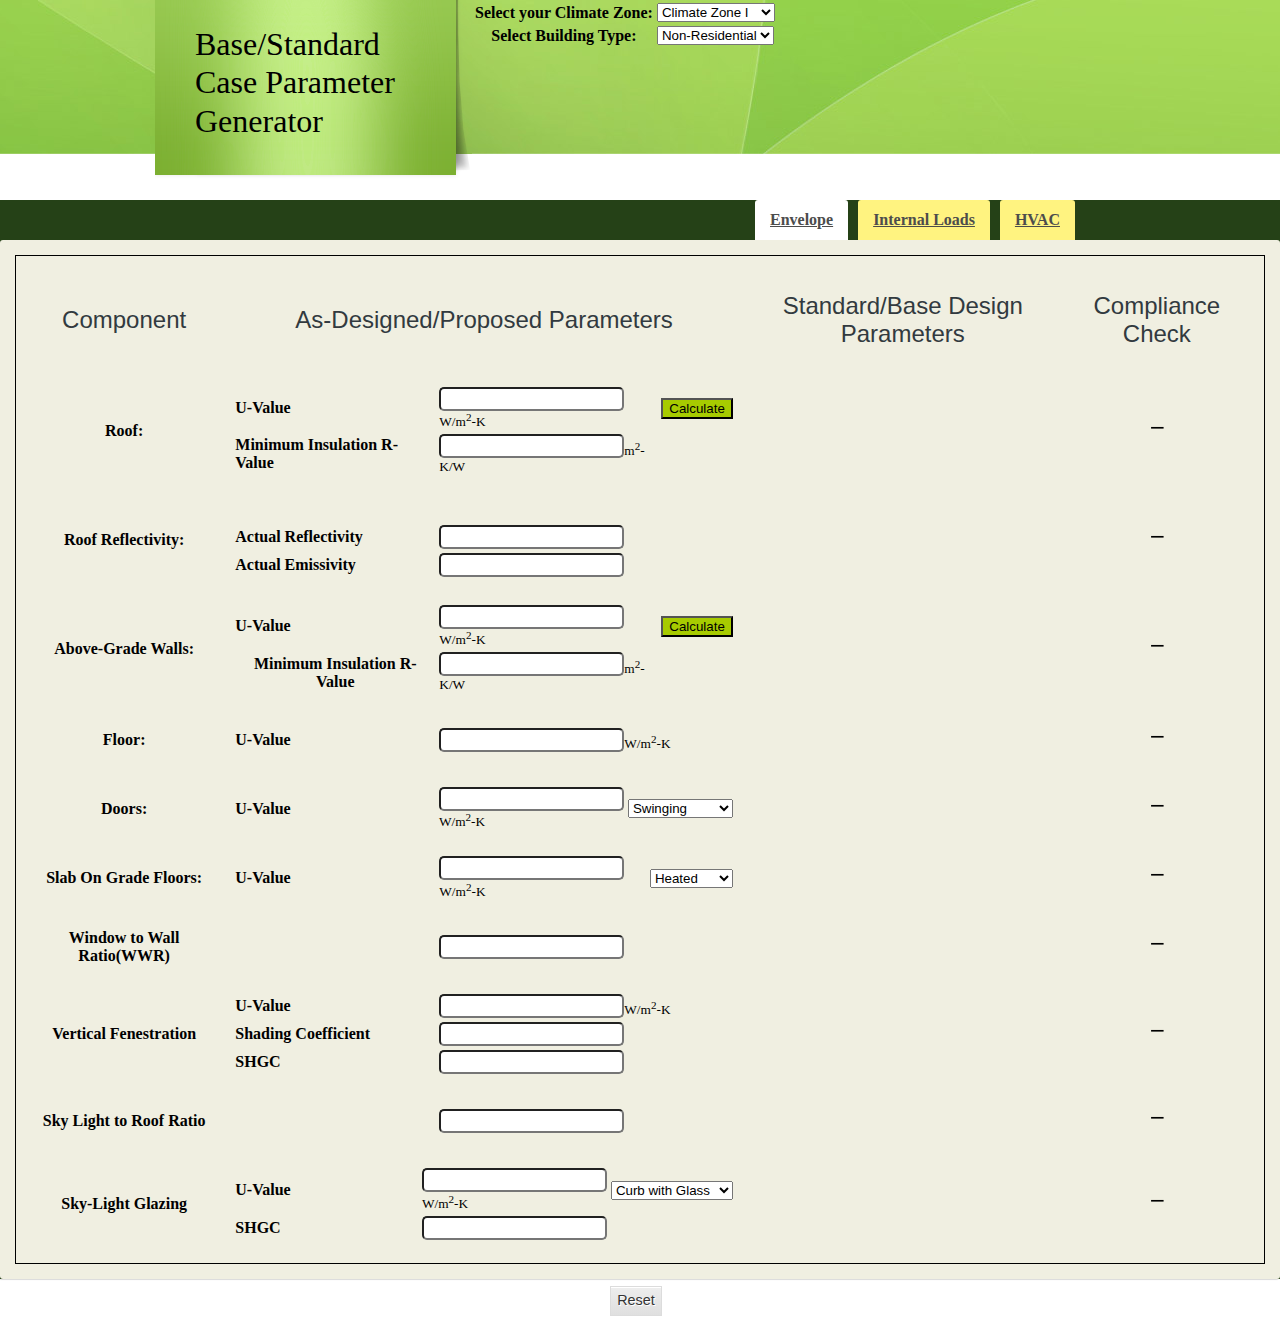
<file: index.html>
<?php
session_start();
if(!isset($_SESSION['user']))
{
 header('Location: login.html');
} 
?>
<html lang="us" style="font-family:'Ariel'">
<head>
	<meta charset="utf-8">
	<link href="./yogi/jquery-ui-1.10.4.custom.css" rel="stylesheet">
	<!-- <link href="bootstrap/css/bootstrap.css" rel="stylesheet"> -->
	<link rel="stylesheet" href="./yogi.css" type="text/css">
	<link rel="stylesheet" href="./test/tab.css" type="text/css">
	<script src="./yogi/jquery-1.10.2.js"></script>
	<script src="./yogi/jquery-ui-1.10.4.custom.js"></script>
	<script src="./yogi/jquery-ui-1.10.4.custom.min.js"></script>
	<script src="./yogi/jquery.table.addrow.js"></script>
<script>


jQuery(document).ready(function() {
    jQuery('.tabs .tab-links a').on('click', function(e)  {
        var currentAttrValue = jQuery(this).attr('href');
 
        // Show/Hide Tabs
        jQuery('.tabs ' + currentAttrValue).fadeIn(800).siblings().hide();
 
        // Change/remove current tab to active
        jQuery(this).parent('li').addClass('active').siblings().removeClass('active');
 
        e.preventDefault();
    });
});




var reg = /s*[+-]?(?:\d+\.?\d*|\d*\.\d+)\s*/g;
var list_wall_flag = 0;
var lighting_flag = 0;
var list_roof_flag = 0;
var system="";
var bhp = -1;
var p_fan;

var u_value_unit = "W/m";
var two = "2";
var twoo = two.sup();
var u_value_unitt = u_value_unit;
var hyphenK = "-K";
var hyphenKK = hyphenK;

var uUnit = " "+u_value_unitt+twoo+hyphenKK;

var rUnit = " "+"m"+twoo+"-K/W";


function pdf_ajax(text)
{
	// var xmlhttp;
	// if(window.XMLHttpRequest)
	// {
	// 	xmlhttp = new XMLHttpRequest();
	// }
	// else
	// {
	// 	xmlhttp = new ActiveXObject("Microsoft.XMLHTTP");
	// }
	// xmlhttp.onreadystatechange=function()
	// {
	// 	if(xmlhttp.readyState == 4 && xmlhttp.status == 200)
	// 	{
	// 		//  text = (xmlhttp.responseText);
	// 		//  alert(text);
	// 	}
	// }
	// console.log("in pdf_ajax");
	// xmlhttp.open("GET","pdf_gen.php?text="+text,true);
	// xmlhttp.send();

	window.location.href = "pdf_gen.php?text=" + text;

}



function get_value(url)
{
	var xmlhttp,text;
	if(window.XMLHttpRequest)
	{
		xmlhttp = new XMLHttpRequest();
	}
	else
	{
		xmlhttp = new ActiveXObject("Microsoft.XMLHTTP");
	}
	xmlhttp.onreadystatechange=function()
	{
		if(xmlhttp.readyState == 4 && xmlhttp.status == 200)
		{
			  text = (xmlhttp.responseText);
		}
	}
	xmlhttp.open("GET",url,false);
	xmlhttp.send();
	if(text != "")
	{
	//	alert(text);
		return text;
	}
}

function loadXMLDoc(url,num)
{
	var xmlhttp,zone,building,opaque,roof,insulation,assembly,walls,steel,floor,door,type,slab,roofFlag="0",wallFlag="0";
	var xmlDoc,text = "";

	if(document.getElementById("building_type").value == "SemiHeated")
	{
		document.getElementById("roof_r").value = "";
		document.getElementById("wall_r").value = "";
		document.getElementById("roof_u").disabled = false;
		document.getElementById("wall_u").disabled = false;
		document.getElementById("roof_r").disabled = true;
		document.getElementById("wall_r").disabled = true;
	}

	if((num == "1.1" || num == "0") && document.getElementById("roof_u").value != "") 
	{
		roofFlag="1";
		var str1 = '{"0":6,"1":"'+document.getElementById('zone').value+'","2":"'+document.getElementById('building_type').value+'","3":"OpaqueElements","4":"Roofs","5":"InsulationEntirelyAboveDeck","6":"AssemblyMaximum"}';
		var u_value = get_value("test.php?query="+str1);

		document.getElementById("roof_r").disabled = true;
		flag = "1.1";	
		comp_check_for_roof(u_value,flag);	
	}
	else if(num == "1.1" || num == "0")
	{
		document.getElementById("roofs1").innerHTML = "";
		document.getElementById("comp_u_check").src = "hyphen.png";
		if(document.getElementById("building_type").value != "SemiHeated")
		{
			document.getElementById("roof_r").disabled = false;
		}
	}


	if((num == "1.2" || num == "0") && document.getElementById("roof_r").value != "" && roofFlag == "0") 
	{
		var str2 = '{"0":6,"1":"'+document.getElementById('zone').value+'","2":"'+document.getElementById('building_type').value+'","3":"OpaqueElements","4":"Roofs","5":"InsulationEntirelyAboveDeck","6":"InsulationMinRValue"}';

		flag = "1.2";

		document.getElementById("roof_u").disabled = true;
		var r_value = get_value("test.php?query="+str2);
		comp_check_for_roof(r_value,flag);	
	}
	else if((num == "1.2" || num == "0") && roofFlag == "0")
	{
		document.getElementById("roofs1").innerHTML = "";
		document.getElementById("comp_u_check").src = "hyphen.png";
		if(document.getElementById("building_type").value != "SemiHeated")
		{
			document.getElementById("roof_u").disabled = false;
		}
	}

	if((num == "1.3" || num == "0") && document.getElementById("roof_reflectivity").value != "" && document.getElementById("roof_emissivity").value != "" )
	{
		var str1 = '{"0":5,"1":"'+document.getElementById('zone').value+'","2":"'+document.getElementById('building_type').value+'","3":"OpaqueElements","4":"Roofs","5":"Reflectivity"}';
		var reflectivity_value = get_value("test.php?query="+str1);

		var str1 = '{"0":5,"1":"'+document.getElementById('zone').value+'","2":"'+document.getElementById('building_type').value+'","3":"OpaqueElements","4":"Roofs","5":"ModellingValue"}';
		var modelling_value = get_value("test.php?query="+str1);

		var str1 = '{"0":5,"1":"'+document.getElementById('zone').value+'","2":"'+document.getElementById('building_type').value+'","3":"OpaqueElements","4":"Roofs","5":"ReflectivityLimit"}';
		var reflectivity_limit = get_value("test.php?query="+str1);

		var str1 = '{"0":5,"1":"'+document.getElementById('zone').value+'","2":"'+document.getElementById('building_type').value+'","3":"OpaqueElements","4":"Roofs","5":"EmissivityLimit"}';
		var emissivity_limit = get_value("test.php?query="+str1);

		comp_check_for_roof_reflectivity(reflectivity_limit,emissivity_limit,reflectivity_value,modelling_value);
	}
	else if(num == "1.3" || num == "0")
	{
		document.getElementById("roof_reflectivity1").innerHTML = "";
		document.getElementById("comp_check_roof_reflectivity").src = "hyphen.png";
		document.getElementById("simulating_reflectivity").innerHTML = "";
	}



	if((num == "2.1" || num == "0") && document.getElementById("wall_u").value != "")
	{
		wallFlag = "1";
		var str1 = '{"0":6,"1":"'+document.getElementById('zone').value+'","2":"'+document.getElementById('building_type').value+'","3":"OpaqueElements","4":"AboveGradeWalls","5":"SteelFramed","6":"AssemblyMaximum"}';

		var u_value = get_value("test.php?query="+str1);
		flag = "2.1";
		document.getElementById("wall_r").disabled = true;

		comp_check_for_wall(u_value,flag);
	}
	else if(num == "2.1" || num == "0")
	{
		document.getElementById("above_grade_wall1").innerHTML = "";
		document.getElementById("comp_check_wall").src = "hyphen.png";
		if(document.getElementById("building_type").value != "SemiHeated")
		{
			document.getElementById("wall_r").disabled = false;
		}
	}

	if((num == "2.2" || num == "0") && document.getElementById("wall_r").value != "" && wallFlag == "0")
	{
		//	var str1 = '{"0":6,"1":"'+document.getElementById('zone').value+'","2":"'+document.getElementById('building_type').value+'","3":"OpaqueElements","4":"AboveGradeWalls","5":"SteelFramed","6":"AssemblyMaximum"}';
		var str2 = '{"0":6,"1":"'+document.getElementById('zone').value+'","2":"'+document.getElementById('building_type').value+'","3":"OpaqueElements","4":"AboveGradeWalls","5":"SteelFramed","6":"InsulationMinRValue"}';

		//	var u_value = get_value("test.php?query="+str1);
		var r_value = get_value("test.php?query="+str2);
		//	alert(u_value+" and "+r_value);
		document.getElementById("wall_u").disabled = true;

		flag = "2.2";
		comp_check_for_wall(r_value,flag);
	}
	else if((num == "2.2" || num == "0") && wallFlag=="0")
	{
		document.getElementById("above_grade_wall1").innerHTML = "";
		document.getElementById("comp_check_wall").src = "hyphen.png";
		//	document.getElementById("wall_u").disabled = false;
		if(document.getElementById("building_type").value != "SemiHeated")
		{
			document.getElementById("wall_u").disabled = false;
		}
	}

	if((num == "3" || num == "0") && document.getElementById("floor_u").value != "")
	{
		var str1 = '{"0":6,"1":"'+document.getElementById('zone').value+'","2":"'+document.getElementById('building_type').value+'","3":"OpaqueElements","4":"Floors","5":"SteelJoist","6":"AssemblyMaximum"}';
		u_value = get_value("test.php?query="+str1);
		comp_check_for_floor(u_value);
		//	alert(u_value);

	}
	else if(num == "3" || num == "0")
	{
		document.getElementById("floors1").innerHTML = "";
		document.getElementById("comp_check_floor").src = "hyphen.png";
	}

	if((num == "4" || num == "0") && document.getElementById("door_u").value != "")
	{
		var str1 = '{"0":6,"1":"'+document.getElementById('zone').value+'","2":"'+document.getElementById('building_type').value+'","3":"OpaqueElements","4":"OpaqueDoors","5":"'+document.getElementById("door_type").value+'","6":"AssemblyMaximum"}';
		u_value = get_value("test.php?query="+str1);
		//	alert(u_value);
		comp_check_for_doors(u_value);
	}
	else if(num == "4" || num == "0")
	{
		document.getElementById("doors1").innerHTML = "";
		document.getElementById("comp_check_door").src = "hyphen.png";
	}

	if((num == "5" || num == "0") && document.getElementById("slab_u").value != "")
	{
		var str1 = '{"0":6,"1":"'+document.getElementById('zone').value+'","2":"'+document.getElementById('building_type').value+'","3":"OpaqueElements","4":"SlabOnGradeFloors","5":"'+document.getElementById("slab_type").value+'","6":"AssemblyMaximum"}';
		u_value = get_value("test.php?query="+str1);
		//	var str2 = '{"0":6,"1":"'+document.getElementById('zone').value+'","2":"'+document.getElementById('building_type').value+'","3":"OpaqueElements","4":"SlabOnGradeFloors","5":"'+document.getElementById("slab_type").value+'","6":"InsulationMinRValue"}';
		//	r_value = get_value("test.php?query="+str2);
		//	alert(u_value+" and "+r_value);
		if(document.getElementById("slab_type").value == "Heated")
		{
			document.getElementById("slab_on_grade_floors1").innerHTML = "Same as proposed design";
			document.getElementById("comp_check_slab").src = "tick-icon.gif";
		}
		else if(document.getElementById("slab_type").value == "UnHeated")
		{
			comp_check_for_slab(u_value);
		}

	}
	else if(num == "5" || num == "0")
	{
		document.getElementById("slab_on_grade_floors1").innerHTML = "";
		document.getElementById("comp_check_slab").src = "hyphen.png";
	}

	if((num == "6" || num == "0") && document.getElementById("wwr").value != "")
	{
		var str1 = '{"0":3,"1":"'+document.getElementById('zone').value+'","2":"'+document.getElementById('building_type').value+'","3":"WWR"}';
		var n1 = get_value("test.php?query="+str1);
		comp_check_for_wwr(n1);
	}
	else if(num == "6" || num == "0")
	{
		document.getElementById("wwr1").innerHTML = "";
		document.getElementById("comp_check_wwr").src = "hyphen.png";
	}

	if((num == "7" || num == "0") && document.getElementById("fenestration_u").value != "" && (document.getElementById("fenestration_shading").value != "" || document.getElementById("fenestration_shgc").value != ""))
	{
		var str1 = '{"0":4,"1":"'+document.getElementById('zone').value+'","2":"'+document.getElementById('building_type').value+'","3":"Fenestration","4":"AssemblyMaximumUValue"}';
		var u_value = get_value("test.php?query="+str1);

		var str1 = '{"0":4,"1":"'+document.getElementById('zone').value+'","2":"'+document.getElementById('building_type').value+'","3":"Fenestration","4":"AssemblyMaximumSHGC"}';
		var shgc = get_value("test.php?query="+str1);

		var shading = parseFloat(shgc)/0.8;
		comp_check_for_fenestration(u_value,shading,shgc);
	}
	else if(num == "7" || num == "0")
	{
		document.getElementById("fenestration1").innerHTML = "";
		document.getElementById("comp_check_fenestration").src = "hyphen.png";
	}

	if((num == "8" || num == "0") && document.getElementById("sky_light_ratio").value != "" )
	{
		var str1 = '{"0":3,"1":"'+document.getElementById('zone').value+'","2":"'+document.getElementById('building_type').value+'","3":"SkyLightToRoofRatio"}';
		var value = get_value("test.php?query="+str1);
		comp_check_for_sky_light_ratio(value);

	}
	else if(num == "8" || num == "0")
	{
		document.getElementById("sky_light_ratio1").innerHTML = "";
		document.getElementById("comp_check_sky_light_ratio").src = "hyphen.png";
	}

	if((num == "9" || num == "0") && document.getElementById("sky_light_glazing_u").value != "" && document.getElementById("sky_light_glazing_shgc").value != "")
	{
		var str1 = '{"0":5,"1":"'+document.getElementById('zone').value+'","2":"'+document.getElementById('building_type').value+'","3":"SkyLightGlazing","4":"'+document.getElementById("sky_light_glazing_type").value+'","5":"AssemblyMaximumUValue"}';
		var u_value = get_value("test.php?query="+str1);
		var str1 = '{"0":5,"1":"'+document.getElementById('zone').value+'","2":"'+document.getElementById('building_type').value+'","3":"SkyLightGlazing","4":"'+document.getElementById("sky_light_glazing_type").value+'","5":"AssemblyMaximumSHGC"}';
		var shgc = get_value("test.php?query="+str1);

		//	alert(u_value + " "+shgc);
		comp_check_for_sky_light_glazing(u_value,shgc);
	}
	else if(num == "9" || num == "0")
	{
		document.getElementById("sky_light_glazing1").innerHTML = "";
		document.getElementById("comp_check_sky_light_glazing").src = "hyphen.png";
	}

	if((num == "10" || num == "0") && (document.getElementById("building_area_method").checked == true || document.getElementById("space_by_space_method").checked == true) && document.getElementById("lighting_list").rows.length > 0)
	{
	//	alert("lighting");
		var typee;
		if(document.getElementById("building_area_method").checked == true)
			typee = "lighting_type_building";
		else
			typee = "lighting_type_space";

		comp_check_for_lighting(typee);
	}
	else if(num == "10" || num == "0")
	{
		document.getElementById("lighting1").innerHTML = "";
		document.getElementById("comp_check_lighting").src = "hyphen.png";
	}

	if((num == "11" || num == "0") && (document.getElementById("EPD_space_name_list").rows.length > 0))
	{
		document.getElementById("EPD_space_name1").innerHTML = "Same as proposed case";
		document.getElementById("comp_check_EPD").innerHTML = "Not Required";
	}
	else if(num == "11" || num == "0")
	{
		document.getElementById("EPD_space_name1").innerHTML = "";
		document.getElementById("comp_check_EPD").innerHTML = "";
	}
	
	if((num == "12" || num == "0") && (document.getElementById("occupancy_space_name_list").rows.length > 0))
	{
		document.getElementById("occupancy_space_name1").innerHTML = "Same as proposed case";
		document.getElementById("comp_check_occupancy").innerHTML = "Not Required";
	}
	else if(num == "12" || num == "0")
	{
		document.getElementById("occupancy_space_name1").innerHTML = "";
		document.getElementById("comp_check_occupancy").innerHTML = "";
	}
	if((num == "13" || num == "0") && (document.getElementById("occupancy_sensor_space_name_list").rows.length > 0))
	{
		document.getElementById("occupancy_sensor_space_name1").innerHTML = "None(Mandatory required to meet)";
		document.getElementById("comp_check_occupancy_sensor").innerHTML = "";
	}
	else if(num == "13" || num == "0")
	{
		document.getElementById("occupancy_sensor_space_name1").innerHTML = "";
		document.getElementById("comp_check_occupancy_sensor").innerHTML = "";
	}

	if((num == "14" || num == "0") && (document.getElementById("daylight_sensor_space_name_list").rows.length > 0))
	{
		document.getElementById("daylight_sensor_space_name1").innerHTML = "None(Mandatory required to meet)";
		document.getElementById("comp_check_daylight_sensor").innerHTML = "";
	    document.getElementById("daylight_sensor_suggestion").innerHTML = "10% reduction in design case LPD";
	}
	else if(num == "14" || num == "0")
	{
		document.getElementById("daylight_sensor_space_name1").innerHTML = "";
		document.getElementById("comp_check_daylight_sensor").innerHTML = "";
	    document.getElementById("daylight_sensor_suggestion").innerHTML = "";
	}
	if((num == "15" || num == "0") && (document.getElementById("HVAC_no_of_floors").value != "" && document.getElementById("HVAC_conditioned_area").value != ""))
	{
		var floors = parseFloat(document.getElementById("HVAC_no_of_floors").value);
		var area = parseFloat(document.getElementById("HVAC_conditioned_area").value);
		var source = document.getElementById("HVAC_heating_source").value;
		var building = document.getElementById("building_type").value;
		var system_info;
		if(building == "Residential")
		{
			if(source == "Electric")
			{
				system = "System2";
				system_info = "System 2 - PTHP";
			}
			else if(source == "HybridOrFossilFuel")
			{
				system = "System1";
				system_info = "System 1 - PTAC";
			}
		}
		else if(building == "NonResidential")
		{
			if(area > 150000 || floors > 5)
			{
				if(source == "Electric")
				{
					system = "System8";
					system_info = "System 8 - VAV with PFP boxes";
				}
				else if(source == "HybridOrFossilFuel")
				{
					system = "System7";
					system_info = "System 7 - VAV with reheat";
				}
			}
			else if(floors <= 3 && area < 75000)
			{
				if(source == "Electric")
				{
					system = "System4";
					system_info = "System 4 - PSZ-HP";
				}
				else if(source == "HybridOrFossilFuel")
				{
					system = "System3";
					system_info = "System 3 - PSZ-AC";
				}

			}
			else if((floors >= 4 && floors <= 5 && area < 75000) || (floors <= 5 && area >= 75000 && area <= 150000))
			{
				if(source == "Electric")
				{
					system = "System6";
					system_info = "System 6 - Packaged VAV with PFP boxes";
				}
				else if(source == "HybridOrFossilFuel")
				{
					system = "System5";
					system_info = "System 5 - Packaged VAV with reheat";
				}
			}
		}
		document.getElementById("HVAC_system_type1").innerHTML = system_info;
		//alert("system = "+system);
		if(system == "System1" || system == "System2")
		{
			document.getElementById("cop_size_category1").innerHTML = "2.9 COP";
			document.getElementById("cop_table").style.display = "none";
			document.getElementById("cop_peak_cooling_load_table").style.display = "none";
			document.getElementById("cop_peak_cooling_load1").innerHTML = "Not Applicable";
			document.getElementById("chiller_cop1").innerHTML = "Not Applicable";
			document.getElementById("chilled_water_loop1").innerHTML = "Not Applicable";
			document.getElementById("chilled_water_supply1").innerHTML = "Not Applicable";
			document.getElementById("CHW_pump_power1").innerHTML = "Not Applicable";
			document.getElementById("CW_pump_power1").innerHTML = "Not Applicable";
			document.getElementById("cooling_tower1").innerHTML = "Not Applicable";
			document.getElementById("airside_economizer1").innerHTML = "Not Applicable";
			document.getElementById("airside_economizer_table").style.display = "none";
		}
		else if(system == "System3" || system == "System4" || system == "System5" || system == "System6")
		{
			document.getElementById("cop_table").style.display = "block";
			document.getElementById("cop_peak_cooling_load_table").style.display = "none";
			document.getElementById("cop_peak_cooling_load1").innerHTML = "Not Applicable";
			document.getElementById("chiller_cop1").innerHTML = "Not Applicable";
			document.getElementById("chilled_water_loop1").innerHTML = "Not Applicable";
			document.getElementById("chilled_water_supply1").innerHTML = "Not Applicable";
			document.getElementById("CHW_pump_power1").innerHTML = "Not Applicable";
			document.getElementById("CW_pump_power1").innerHTML = "Not Applicable";
			document.getElementById("cooling_tower1").innerHTML = "Not Applicable";
			document.getElementById("airside_economizer_table").style.display = "block";
			loadXMLDoc('file.xml','18');
		}
		else if(system == "System7" || system == "System8")
		{
			document.getElementById("cop_table").style.display = "none";
			document.getElementById("cop_peak_cooling_load_table").style.display = "block";
			document.getElementById("cop_size_category1").innerHTML = "Not Applicable";

			if(area < 120000)
				document.getElementById("chilled_water_loop1").innerHTML = "Primary/Secondary systems with secondary system riding the pump curve";
			else
				document.getElementById("chilled_water_loop1").innerHTML = "Primary/Secondary systems with variable secondary flow";

			document.getElementById("chilled_water_supply1").innerHTML = "T = 44"+ '&deg;' + "F and "+'&delta;' + "T = 12" + '&deg;'+"F";
			document.getElementById("CHW_pump_power1").innerHTML = "22 W/gpm";
			document.getElementById("CW_pump_power1").innerHTML = "19 W/gpm";
			document.getElementById("cooling_tower1").innerHTML = "Two Speed Fan";
			document.getElementById("airside_economizer_table").style.display = "block";

			loadXMLDoc('file.xml','19');
		}
	}
	else if(num == "15" || num == "0")
	{
		document.getElementById("cop_size_category1").innerHTML = "";
		document.getElementById("cop_table").style.display = "none";
		document.getElementById("cop_peak_cooling_load_table").style.display = "none";
		document.getElementById("cop_peak_cooling_load1").innerHTML = "";
		document.getElementById("chiller_cop1").innerHTML = "";
		system = "";
		document.getElementById("chilled_water_loop1").innerHTML = "";
		document.getElementById("chilled_water_supply1").innerHTML = "";
		document.getElementById("CHW_pump_power1").innerHTML = "";
		document.getElementById("CW_pump_power1").innerHTML = "";
		document.getElementById("cooling_tower1").innerHTML = "";
		document.getElementById("airside_economizer_table").style.display = "none";
		document.getElementById("airside_economizer1").innerHTML = "";
		document.getElementById("HVAC_system_type1").innerHTML = "";
	}
	
	if((num == "16" || num == "0") && system != "" && document.getElementById("HVAC_system_cooling_type").value != "")
	{
		var str1 = '{"0":4,"1":"'+document.getElementById('zone').value+'","2":"HVAC","3":"'+system+'","4":"CoolingType"}';
		var cooling_type = get_value("test.php?query="+str1);

		document.getElementById("HVAC_system_cooling_type1").innerHTML = cooling_type;
		document.getElementById("comp_check_HVAC_system_cooling_type").innerHTML = "";

	}
	else if(num == "16" || num == "0")
	{
	//	alert("First fill the type details of HVAC");
		document.getElementById("HVAC_system_cooling_type1").innerHTML = "";
		document.getElementById("comp_check_HVAC_system_cooling_type").innerHTML = "";
	}
	if((num == "17" || num == "0") && system != "" && document.getElementById("HVAC_system_fan_control").value != "")
	{
		var str1 = '{"0":4,"1":"'+document.getElementById('zone').value+'","2":"HVAC","3":"'+system+'","4":"FanControl"}';
		var fan_control = get_value("test.php?query="+str1);

		document.getElementById("HVAC_system_fan_control1").innerHTML = fan_control;
		document.getElementById("comp_check_HVAC_system_fan_control").innerHTML = "";

	}
	else if(num == "17" || num == "0")
	{
	//	alert("First fill the type details of HVAC");
		document.getElementById("HVAC_system_fan_control1").innerHTML = "";
		document.getElementById("comp_check_HVAC_system_fan_control").innerHTML = "";
	}
	if((num == "18" || num == "0") && system != "" && system != "System1" && system != "System2")
	{
		var val = document.getElementById("cop_size_category").value;
	//	alert(val);
		var str1 = '{"0":5,"1":"'+document.getElementById('zone').value+'","2":"HVAC","3":"'+system+'","4":"COP","5":"'+val+'"}';
		var val1 = get_value("test.php?query="+str1);
		document.getElementById("cop_size_category1").innerHTML = val1;
		document.getElementById("comp_check_cop_size_category").innerHTML = "";
	}

	if((num == "19" || num == "0") && system != "" && document.getElementById("cop_peak_cooling_load").value != "") 
	{
		var val = document.getElementById("cop_peak_cooling_load").value;
		if(val < 600)
		{
			var val1;
			if(val <= 300)
			{
				document.getElementById("cop_peak_cooling_load1").innerHTML = "1 water cooler screw chiller of "+val + " tons";
				val1 = val;
			}
			else if(val > 300 && val < 600)
			{
				document.getElementById("cop_peak_cooling_load1").innerHTML = "2 water cooler screw chillers of "+ Math.round(val/2)+" tons";
				val1 = Math.round(val/2);
			}
			if(val1 < 150)
			{
				document.getElementById("chiller_cop1").innerHTML = "4.45 COP, 5.20 IPLV";
			}
			else if(val1 < 300)
			{
				document.getElementById("chiller_cop1").innerHTML = "4.90 COP, 5.60 IPLV";
			}
			else
			{
				document.getElementById("chiller_cop1").innerHTML = "5.50 COP, 6.15 IPLV";
			}
		}
		else
		{
			var val1 = Math.floor(val/800);
			if(val%800 != 0)
				val1++;
			if(val1 < 2)
				val1 = 2;
			var val2 = Math.round(val/val1);
			document.getElementById("cop_peak_cooling_load1").innerHTML = val1 + " water-cooled centrifugal chillers sized equally of "+val2+ " tons";
			document.getElementById("chiller_cop1").innerHTML = "6.10 COP, 6.40 IPLV";
		}
	}
	else if(num == "19" || num == "0")
	{
		document.getElementById("cop_peak_cooling_load1").innerHTML = "";
		document.getElementById("chiller_cop1").innerHTML = "";
	}

	if((num == "26" || num == "0") && system != "" && document.getElementById("AHU_fan_power").value != "")
	{
		var val = document.getElementById("AHU_fan_power").value;
		if(system == "System1" || system == "System2" || system == "System3" || system == "System4")
		{
			if(val < 20000)
				bhp = 17.25 + ((val - 20000)*0.0008625);
			else
				bhp = 17.25 + ((val - 20000)*0.000825);
		}
		else if(system == "System5" || system == "System6" || system == "System7" || system == "System8")
		{
			if(val < 20000)
				bhp = 24 + ((val - 20000)*0.0012);
			else
				bhp = 24 + ((val - 20000)*0.001125);
		}
		p_fan = 746/((1-(Math.pow(2.71,((-0.2437839*Math.log(bhp))-1.685541))))*bhp);
	//	alert(p_fan); 
	//	if(document.getElementById("AHU_filter_yes").checked == true && document.getElementById("AHU_sp_value").value != "")
	//	{
	//		loadXMLDoc('file.xml','26.1');
	//	}
	//	else if(document.getElementById("AHU_filter_no").checked == true)
	//	{
			document.getElementById("AHU_fan_power1").innerHTML = p_fan.toFixed(3) + "W"; // uncomment above lines and verify from original file
	//	}
	}
	else if(num == "26" ||num == "0")
	{
		//uncomment for filter
		//document.getElementById("AHU_sp_filter").style.display = "none";
		document.getElementById("AHU_fan_power1").innerHTML = "";
	}
	
	if((num == "26.1" || num == "0") && system != "" && document.getElementById("AHU_sp_value").value != "")
	{
		var val = document.getElementById("AHU_sp_value").value;
		var cfm = document.getElementById("AHU_fan_power").value;
		var pressure;
		if(val > 1)
		{
			pressure = cfm*((val-1)/4.984);
		}
		else
			pressure = 0;
		var final = p_fan + pressure;
		document.getElementById("AHU_fan_power1").innerHTML = final.toFixed(3) + "W";
	}
	else if(num == "26.1" || num=="0")
	{
		document.getElementById("AHU_fan_power1").innerHTML = "";
	}

	if((num == "27" || num == "0")  && system != "" && document.getElementById("airside_economizer").value != "")
	{
		var val = document.getElementById("airside_economizer").value;
		var zone1 = document.getElementById("zone").value;

		if(zone1 == "ClimateZoneFirst" || zone1 == "ClimateZoneSecond" || zone1 == "ClimateZoneThird" || zone1 == "ClimateZoneFourth")
		{
			if(system == "System3" || system == "System4" || system == "System5" || system == "System6" || system == "System7" || system == "System8")
			{
				document.getElementById("airside_economizer1").innerHTML = "Not Required";
			}
		}
		else if(zone1 == "ClimateZoneFive" || zone1 == "ClimateZoneSix" || zone1 == "ClimateZoneSeven" || zone1 == "ClimateZoneEight")
		{
			if(system == "System5" || system == "System6" || system == "System7" || system == "System8")
			{
				document.getElementById("airside_economizer1").innerHTML = "Economizer Included";
			}
			else if((system == "System3" || system == "System4"))
			{
				if(val >= 15000)
					document.getElementById("airside_economizer1").innerHTML = "Economizer Included";
				else
					document.getElementById("airside_economizer1").innerHTML = "Not Required";

			}
		}
	}
	else if(num == "27" || num=="0")
	{
		document.getElementById("airside_economizer1").innerHTML = "";
	}

	if((num == "28" || num == "0")  && document.getElementById("demand_control_ventilation").value != "")
	{
		document.getElementById("demand_control_ventilation1").innerHTML = "None";
	}
	else if(num == "28" || num=="0")
	{
		document.getElementById("demand_control_ventilation1").innerHTML = "";
	}
	
	if((num == "29" || num == "0")  && document.getElementById("heat_recovery_wheel").value != "")
	{
		document.getElementById("heat_recovery_wheel1").innerHTML = "None";
	}
	else if(num == "29" || num=="0")
	{
		document.getElementById("heat_recovery_wheel1").innerHTML = "";
	}
	
	if((num == "30" || num == "0")  && document.getElementById("non_hvac_plumbing").value != "" && document.getElementById("any_other").value != "" && document.getElementById("lifts").value != "")
	{
		document.getElementById("process_load1").innerHTML = "Same as designed case";
	}
	else if(num == "30" || num=="0")
	{
		document.getElementById("process_load1").innerHTML = "";
	}

	if((num == "31" || num == "0")  && document.getElementById("walkways").value != "" && document.getElementById("building_enterence_and_exit").value != "" && document.getElementById("uncovered_parking").value != "" && document.getElementById("building_illuminated_facades").value != "")
	{
		var walkways = document.getElementById("walkways").value;
		var build = document.getElementById("building_enterence_and_exit").value;
		var uncovered = document.getElementById("uncovered_parking").value;
		var facades = document.getElementById("building_illuminated_facades").value;

		var result = (walkways*0.2 + build*30 + uncovered*0.15 + facades*0.2)/1000;
		document.getElementById("exterior_lighting_load1").innerHTML = result.toFixed(3);
	}
	else if(num == "31" || num=="0")
	{
		document.getElementById("exterior_lighting_load1").innerHTML = "";
	}
}


function comp_check_for_roof(value,flag)
{
//	alert("In roof " +value + " and " + flag);
	if(flag == "1.1")
	{
		var entered_u = document.getElementById("roof_u").value;  
		var fu_value = value.match(reg);   // extraction
		var num_fu_value = parseFloat(fu_value);   // conversion into float
		num_fu_value *= -1;   // changing the sign
		var num_entered_u = parseFloat(entered_u);
		document.getElementById("roofs1").innerHTML = "U-Value = "+num_fu_value+uUnit;
		if(num_entered_u <= num_fu_value )
		{
			document.getElementById("comp_u_check").src = "tick-icon.gif";
		}
		else
		{
			document.getElementById("comp_u_check").src= "cross-icon.gif";
		}

	}
	else if(flag == "1.2")
	{
		var entered_r = document.getElementById("roof_r").value;
		var fr_value = value.match(reg);
		var num_fr_value = parseFloat(fr_value);
		num_fr_value *= -1;
		var num_entered_r = parseFloat(entered_r);
		document.getElementById("roofs1").innerHTML = "R-value = "+num_fr_value+rUnit;
		if(num_entered_r >= num_fr_value)
		{
			document.getElementById("comp_u_check").src = "tick-icon.gif";
		}
		else
		{
			document.getElementById("comp_u_check").src= "cross-icon.gif";
		}
	}
/*	else
	{
		document.getElementById("roofs1").innerHTML = "";
		document.getElementById("comp_u_check").src = "hyphen.png";
		alert("yogi");
	}*/
}

function comp_check_for_roof_reflectivity(reflectivity_l,emissivity_l,reflectivity,modelling)
{
	e_reflectivity = document.getElementById("roof_reflectivity").value;
	e_emissivity = document.getElementById("roof_emissivity").value;

	document.getElementById("roof_reflectivity1").innerHTML = reflectivity;
	if(parseFloat(e_reflectivity) < parseFloat(reflectivity_l) || parseFloat(e_emissivity) < parseFloat(emissivity_l))
	{
		document.getElementById("simulating_reflectivity").innerHTML = "Value used for simulation will be " +reflectivity;
		document.getElementById("comp_check_roof_reflectivity").src= "cross-icon.gif";
	}
	else
	{
		document.getElementById("simulating_reflectivity").innerHTML = "Value used for simulation will be " +modelling;
		document.getElementById("comp_check_roof_reflectivity").src= "tick-icon.gif";
	}
}

function comp_check_for_wall(value,flag)
{
	if(flag == "2.1")
	{
		var entered_u = document.getElementById("wall_u").value;  
		var fu_value = value.match(reg);   // extraction
		var num_fu_value = parseFloat(fu_value);   // conversion into float
		num_fu_value *= -1;   // changing the sign
		var num_entered_u = parseFloat(entered_u);
		document.getElementById("above_grade_wall1").innerHTML = "U-Value = "+num_fu_value+uUnit;
		if(num_entered_u <= num_fu_value )
		{
			document.getElementById("comp_check_wall").src = "tick-icon.gif";
		}
		else
		{
			document.getElementById("comp_check_wall").src= "cross-icon.gif";
		}

	}
	else if(flag == "2.2")
	{
		var entered_r = document.getElementById("wall_r").value;
		var fr_value = value.match(reg);
		var num_fr_value = parseFloat(fr_value);
		num_fr_value *= -1;
		var num_entered_r = parseFloat(entered_r);
		document.getElementById("above_grade_wall1").innerHTML = "R-value = "+num_fr_value+rUnit;
		if(num_entered_r >= num_fr_value)
		{
			document.getElementById("comp_check_wall").src = "tick-icon.gif";
		}
		else
		{
			document.getElementById("comp_check_wall").src= "cross-icon.gif";
		}
	}
	else
	{
		document.getElementById("above_grade_wall1").innerHTML = "";
		document.getElementById("comp_check_wall").src = "hyphen.png";
	}
}

function comp_check_for_floor(value)
{
	var entered_u = document.getElementById("floor_u").value;
	var fu_value = value.match(reg);
	var num_fu_value = parseFloat(fu_value);
	num_fu_value *= -1;
	var num_entered_u = parseFloat(entered_u);
	document.getElementById("floors1").innerHTML = "U-Value = "+num_fu_value+uUnit;
	if(num_entered_u <= num_fu_value)
	{
		document.getElementById("comp_check_floor").src = "tick-icon.gif";
	}
	else
	{
		document.getElementById("comp_check_floor").src= "cross-icon.gif";
	}

}

function comp_check_for_doors(value)
{
	var entered_u = document.getElementById("door_u").value;
	var fu_value = value.match(reg);
	var num_fu_value = parseFloat(fu_value);
	num_fu_value *= -1;
	var num_entered_u = parseFloat(entered_u);
	document.getElementById("doors1").innerHTML = "U-Value = "+num_fu_value+uUnit;
	if(num_entered_u <= num_fu_value)
	{
		document.getElementById("comp_check_door").src = "tick-icon.gif";
	}
	else
	{
		document.getElementById("comp_check_door").src= "cross-icon.gif";
	}

}

function comp_check_for_slab(value)
{
	var entered_u = document.getElementById("slab_u").value;
	var fu_value = value.match(reg);
	var num_fu_value = parseFloat(fu_value);
	num_fu_value *= -1;
	var num_entered_u = parseFloat(entered_u);
	document.getElementById("slab_on_grade_floors1").innerHTML = "U-Value = "+num_fu_value+uUnit;
	if(num_entered_u <= num_fu_value)
	{
		document.getElementById("comp_check_slab").src = "tick-icon.gif";
	}
	else
	{
		document.getElementById("comp_check_slab").src= "cross-icon.gif";
	}

}

function comp_check_for_wwr(n1)
{

	var str = document.getElementById("wwr").value;
	n = parseFloat(str);
	if(n > parseFloat(n1))
	{
		document.getElementById("wwr1").innerHTML = "40%";
		document.getElementById("comp_check_wwr").src = "cross-icon.gif";
	}
	else
	{
		document.getElementById("wwr1").innerHTML = str+"%";
		document.getElementById("comp_check_wwr").src = "tick-icon.gif";
	}
}

function comp_check_for_fenestration(value,shading,shgc)
{
	var e_value = document.getElementById("fenestration_u").value;
	var e_shading = document.getElementById("fenestration_shading").value;
	var e_shgc = document.getElementById("fenestration_shgc").value;
	var base = "U-Value = " + value +uUnit+ ", SHGC = " + shgc + " and VLT = not applicable";
	if(e_shading != "")
	{
		e_shgc = parseFloat(e_shading)*0.8;
		document.getElementById("fenestration_shgc").value = parseFloat(e_shgc);

	}
	else
	{
		e_shading = parseFloat(e_shgc)/0.8;
		document.getElementById("fenestration_shading").value = parseFloat(e_shading);
	}
	if(parseFloat(value) >= parseFloat(e_value) && parseFloat(shgc) >= parseFloat(e_shgc))
	{
		document.getElementById("fenestration1").innerHTML = base;
		document.getElementById("comp_check_fenestration").src = "tick-icon.gif"
	}
	else
	{
		document.getElementById("fenestration1").innerHTML = base;
		document.getElementById("comp_check_fenestration").src = "cross-icon.gif"
	}
}

function comp_check_for_sky_light_ratio(value)
{
	var e_value = document.getElementById("sky_light_ratio").value;
	if(parseFloat(value) >= parseFloat(e_value))
	{
		document.getElementById("sky_light_ratio1").innerHTML = e_value + "%";
		document.getElementById("comp_check_sky_light_ratio").src = "tick-icon.gif";
	}
	else
	{
		document.getElementById("sky_light_ratio1").innerHTML = value + "%";
		document.getElementById("comp_check_sky_light_ratio").src = "cross-icon.gif";
	}
}

function comp_check_for_sky_light_glazing(value,shgc)
{
	var e_value = document.getElementById("sky_light_glazing_u").value;
	var e_shgc = document.getElementById("sky_light_glazing_shgc").value;

	var base = "U-Value = " + value +uUnit+ " and SHGC = " + shgc;

	if(parseFloat(e_value) <= parseFloat(value) && parseFloat(e_shgc) <= parseFloat(shgc))
	{
		document.getElementById("sky_light_glazing1").innerHTML = base;
		document.getElementById("comp_check_sky_light_glazing").src = "tick-icon.gif";
	}
	else
	{
		document.getElementById("sky_light_glazing1").innerHTML = base;
		document.getElementById("comp_check_sky_light_glazing").src = "cross-icon.gif";
	}
}

function comp_check_for_lighting(typee)
{
	var xmlhttp,text,url,url1,tag1,i,flag=0,line="";
	url = "lighting_query.php?type="+typee;
//	var num = document.getElementById("lighting_list").rows.length;
	if(window.XMLHttpRequest)
	{
		xmlhttp = new XMLHttpRequest();
	}
	else
	{
		xmlhttp = new ActiveXObject("Microsoft.XMLHTTP");
	}
	var row = document.getElementById("lighting_list").getElementsByTagName('TR'),col,val;
	for(i=0;i<row.length;i++)
	{
		col = row[i].getElementsByTagName("TD");
		tag1 = col[0].innerHTML;
		val = document.getElementById(tag1+"_lighting").value;
		url1 = url+"&tag="+tag1;
		xmlhttp.onreadystatechange=function()
		{
			if(xmlhttp.readyState == 4 && xmlhttp.status == 200)
			{
				text = xmlhttp.responseText;
			//	alert(tag1+" "+text+" "+val);
				line = line + " " + tag1 + " = " + text + " W/m" + twoo +"<br>";
				if(parseFloat(text) < parseFloat(val))
				{
					flag = 1;
				}
			}
		}
		xmlhttp.open("GET",url1,false);
		xmlhttp.send();
	}
	if(flag == 1)
	{
		document.getElementById("comp_check_lighting").src = "cross-icon.gif";
	}
	else
	{
		document.getElementById("comp_check_lighting").src = "tick-icon.gif";
	}
	document.getElementById("lighting1").innerHTML = line;
}

function reset()
{
	location.reload();
}


$(document).ready(function(){
		$("#calculate_u_roof").click(function(){
			
			// document.getElementById("brick_bat_thickness").value = "";
			// document.getElementById("brick_bat_kvalue").value = "";
			// document.getElementById("rcc_thickness").value = "";
			// document.getElementById("rcc_kvalue").value = "";
			// document.getElementById("insulation_thickness").value = "";
			// document.getElementById("insulation_kvalue").value = "";
			// document.getElementById("sand_mortar_thickness").value = "";
			// document.getElementById("sand_mortar_kvalue").value = "";

			if(list_roof_flag == 0)
			{
			//	alert("hello");
				populate_roof();
				list_roof_flag++;
			}

			$("#in").dialog({
				autoOpen:false,
				height:320,
				width:600,
				modal:true,
				dialogClass:'no-close',
				buttons:{
					"Calculate":function(){
					calc_roof();
					$(this).dialog("close");
					},
					"cancel":function(){
					$(this).dialog("close");
					}
				}
			});
			
			$("#in").dialog("open");
		});
	});

function populate_roof()
{
	var xmlhttp,text,url;
	url = "roof.php";
	if(window.XMLHttpRequest)
	{
		xmlhttp = new XMLHttpRequest();
	}
	else
	{
		xmlhttp = new ActiveXObject("Microsoft.XMLHTTP");
	}
	xmlhttp.onreadystatechange=function()
	{
		if(xmlhttp.readyState == 4 && xmlhttp.status == 200)
		{
			  text = xmlhttp.responseText;
		}
	}
	xmlhttp.open("GET",url,false);
	xmlhttp.send();
	if(text != "")
	{
	//	alert(text);
	//	return text;
		var parsedJson = JSON.parse(text);
		var num = parsedJson['material'].length,i,tag;
		var sel = document.getElementById("material_list_roof");
		for(i=0;i<num;i++)
		{
			tag = parsedJson["material"][i]["name"];
			var el = document.createElement("option");
			el.textContent = tag;
			el.value = tag;
			sel.appendChild(el);
		}
	}

}

function populate_wall()
{
	var xmlhttp,text,url;
	url = "wall.php";
	if(window.XMLHttpRequest)
	{
		xmlhttp = new XMLHttpRequest();
	}
	else
	{
		xmlhttp = new ActiveXObject("Microsoft.XMLHTTP");
	}
	xmlhttp.onreadystatechange=function()
	{
		if(xmlhttp.readyState == 4 && xmlhttp.status == 200)
		{
			  text = xmlhttp.responseText;
		}
	}
	xmlhttp.open("GET",url,false);
	xmlhttp.send();
	if(text != "")
	{
	//	alert(text);
	//	return text;
		var parsedJson = JSON.parse(text);
		var num = parsedJson['material'].length,i,tag;
		var sel = document.getElementById("material_list_wall");
		for(i=0;i<num;i++)
		{
			tag = parsedJson["material"][i]["name"];
			var el = document.createElement("option");
			el.textContent = tag;
			el.value = tag;
			sel.appendChild(el);
		}
	}

}

$(document).ready(function(){
		$("#calculate_u_wall").click(function(){
			
			if(list_wall_flag == 0)
			{
			//	alert("hello");
				populate_wall();
				list_wall_flag++;
			}
		//	clearTable();
			$("#material").dialog({
				autoOpen:false,
				height:320,
				width:600,
				modal:true,
				dialogClass:'no-close',
				buttons:{
					"Calculate":function(){
					calc_wall();
					$(this).dialog("close");
					},
					"cancel":function(){
					$(this).dialog("close");
				}
				}
			});
			
			$("#material").dialog("open");
		});
	});

function calc_wall()
{
//	alert("table");
	var row = document.getElementById("material_table").getElementsByTagName('TR');
	var i,j,name,n1,n2,n3,n4;
	j=0;
//	alert(row.length);
	var result=0;
	for(i=1;i<row.length;i++)
	{
		col = row[i].getElementsByTagName("TD");
		name = col[0].innerHTML;
	//	alert(name);
		n1 = name+"_thickness";
		n2 = document.getElementById(n1).value;
		n3 = name+"_k_value";
		n4 = document.getElementById(n3).value;
		result += ((n2/1000)/n4);
	//	alert(n1+" "+n3);
	//	alert(n2+" "+n4);
	}
	var res = 1/result;
	document.getElementById("wall_u").value = res.toFixed(3);
	loadXMLDoc('file.xml','2.1');
}

function calc_roof()
{
//	alert("table");
	var row = document.getElementById("material_table_roof").getElementsByTagName('TR');
	var i,j,name,n1,n2,n3,n4;
	j=0;
//	alert(row.length);
	var result=0;
	for(i=1;i<row.length;i++)
	{
		col = row[i].getElementsByTagName("TD");
		name = col[0].innerHTML;
	//	alert(name);
		n1 = name+"_thickness";
		n2 = document.getElementById(n1).value;
		n3 = name+"_k_value";
		n4 = document.getElementById(n3).value;
		result += ((n2/1000)/n4);
	//	alert(n1+" "+n3);
	//	alert(n2+" "+n4);
	}
	var res = 1/result;
	document.getElementById("roof_u").value = res.toFixed(3);
	loadXMLDoc('file.xml','1.1');
}
function addRowRoof()
{
//	var in_tbl_name = document.getElementById("material_table").value;
	var tbody = document.getElementById("material_table_roof").getElementsByTagName("TBODY")[0];
    // create row
    var row = document.createElement("TR");
	var td1 = document.createElement("TD");
	td1.innerHTML = document.getElementById("material_list_roof").value;
	var td2 = document.createElement("TD");
	td2.innerHTML = '<input id="'+document.getElementById("material_list_roof").value+"_thickness"+'"type="number" >';
	var td3 = document.createElement("TD");
	td3.innerHTML = '<input id="'+document.getElementById("material_list_roof").value+"_k_value"+'"type="number" >';
	var td4 = document.createElement("TD");
    td4.innerHTML = "<button type=\"button\" onClick=\"delRow()\" VALUE=\"Delete Row\">Delete</button>";

    // append data to row
    row.appendChild(td1);
    row.appendChild(td2);
    row.appendChild(td3);
    row.appendChild(td4);
    // append row to table
    tbody.appendChild(row);
}

function addRow()
{
//	var in_tbl_name = document.getElementById("material_table").value;
	var tbody = document.getElementById("material_table").getElementsByTagName("TBODY")[0];
    // create row
    var row = document.createElement("TR");
	var td1 = document.createElement("TD");
	td1.innerHTML = document.getElementById("material_list_wall").value;
	var td2 = document.createElement("TD");
	td2.innerHTML = '<input id="'+document.getElementById("material_list_wall").value+"_thickness"+'"type="number" >';
	var td3 = document.createElement("TD");
	td3.innerHTML = '<input id="'+document.getElementById("material_list_wall").value+"_k_value"+'"type="number" >';
	var td4 = document.createElement("TD");
    td4.innerHTML = "<button type=\"button\" onClick=\"delRow()\" VALUE=\"Delete Row\">Delete</button>";

    // append data to row
    row.appendChild(td1);
    row.appendChild(td2);
    row.appendChild(td3);
    row.appendChild(td4);
    // append row to table
    tbody.appendChild(row);
}
function delRow()
{
	var current = window.event.srcElement;
    while ( (current = current.parentElement)  && current.tagName !="TR");
         current.parentElement.removeChild(current);

    if(document.getElementById("EPD_space_name_list").rows.length == 0)
    {
	document.getElementById("EPD_done").style.display = "none";
	document.getElementById("EPD_space_name1").innerHTML = "";
	document.getElementById("comp_check_EPD").innerHTML = "";
    }
    if(document.getElementById("occupancy_space_name_list").rows.length == 0)
    {
	document.getElementById("occupancy_done").style.display = "none";
	document.getElementById("occupancy_space_name1").innerHTML = "";
	document.getElementById("comp_check_occupancy").innerHTML = "";
    }
    if(document.getElementById("occupancy_sensor_space_name_list").rows.length == 0)
    {
	    document.getElementById("occupancy_sensor_done").style.display = "none";
	    document.getElementById("occupancy_sensor_space_name1").innerHTML = "";
	    document.getElementById("comp_check_occupancy_sensor").innerHTML = "";
    }
    if(document.getElementById("daylight_sensor_space_name_list").rows.length == 0)
    {
	    document.getElementById("daylight_sensor_done").style.display = "none";
	    document.getElementById("daylight_sensor_space_name1").innerHTML = "";
	    document.getElementById("comp_check_daylight_sensor").innerHTML = "";
	    document.getElementById("daylight_sensor_suggestion").innerHTML = "";
    }
}
function clearTable()
{
	document.getElementById("material_table").innerHTML = "<tr><th>Material</th><th>Thickness(mm)</th><th>K-value(Watt/m-K)</th></tr>";
}

// function calc_roof()
// {
// //	alert(document.getElementById("x").value);

// 	var num1 = parseFloat(document.getElementById("brick_bat_thickness").value) / (parseFloat(document.getElementById("brick_bat_kvalue").value)*1000);
// 	var num2 = parseFloat(document.getElementById("rcc_thickness").value) / (parseFloat(document.getElementById("rcc_kvalue").value)*1000);
// 	var num3 = parseFloat(document.getElementById("insulation_thickness").value) / (parseFloat(document.getElementById("insulation_kvalue").value)*1000);
// 	var num4 = parseFloat(document.getElementById("sand_mortar_thickness").value) / (parseFloat(document.getElementById("sand_mortar_kvalue").value)*1000);
// 	var num7 = 0.15+num1+num2+num3+num4; 
// 	num5 = 1.0/num7;
// //	alert(num5);
// 	var str = document.getElementById("roof_u").value;
// 	if(str != "")
// 	{
// 		num6 = parseFloat(str);
// 		if(num6 != num5)
// 		{
// 			//	alert("content changed");
// 			document.getElementById("roof_u").value = num5;
// 			loadXMLDoc("file.xml","1.1");
// 		}
// 	}
// 	else
// 	{
// 		document.getElementById("roof_u").value = num5;
// 		loadXMLDoc("file.xml","1.1");
// 	}
// }

function lighting_func()
{
	document.getElementById("lighting1").innerHTML = "";
	document.getElementById("comp_check_lighting").src = "hyphen.png";

	if(lighting_flag == 0)
	{
		lighting_flag++;
		populate_lighting("lighting_type_building");
		populate_lighting("lighting_type_space");
		document.getElementById("lighting_add_button").style.display = "block";
		document.getElementById("lighting_done").style.display = "block";
	}

	if(document.getElementById("space_by_space_method").checked == true)
	{
	//	alert("space by space is checked");
		document.getElementById("lighting_type_building").style.display = "none";
		document.getElementById("lighting_type_space").style.display = "block";
		var i = 0;
		var num = document.getElementById("lighting_list").rows.length;
		for(i=num-1;i>=0;i--)
		{
			document.getElementById("lighting_list").deleteRow(i);
		}
	}
	else if(document.getElementById("building_area_method").checked == true)
	{
	//	alert("building area is checked");
		document.getElementById("lighting_type_space").style.display = "none";
		document.getElementById("lighting_type_building").style.display = "block";
		var i = 0;
		var num = document.getElementById("lighting_list").rows.length;
		for(i=num-1;i>=0;i--)
		{
			document.getElementById("lighting_list").deleteRow(i);
		}
	}
}

function populate_lighting(typee)
{
	var xmlhttp,text,url;
	url = "lighting.php?type="+typee;
	if(window.XMLHttpRequest)
	{
		xmlhttp = new XMLHttpRequest();
	}
	else
	{
		xmlhttp = new ActiveXObject("Microsoft.XMLHTTP");
	}
	xmlhttp.onreadystatechange=function()
	{
		if(xmlhttp.readyState == 4 && xmlhttp.status == 200)
		{
			  text = xmlhttp.responseText;
		}
	}
	xmlhttp.open("GET",url,false);
	xmlhttp.send();
	if(text != "")
	{
	//	alert(text);
	//	return text;
		var parsedJson = JSON.parse(text);
		var num = parsedJson['type'].length,i,tag;
		var sel = document.getElementById(typee);
		for(i=0;i<num;i++)
		{
			tag = parsedJson["type"][i]["name"];
			var el = document.createElement("option");
			el.textContent = tag;
			el.value = tag;
			sel.appendChild(el);
		}
	}
}

function lighting_add_row()
{
	
	if(document.getElementById("space_by_space_method").checked == true)
	{
		var tag = document.getElementById("lighting_type_space").value;
	}
	else if(document.getElementById("building_area_method").checked == true)
	{
		var tag = document.getElementById("lighting_type_building").value;
	}
//	alert(tag);

	var tbody = document.getElementById("lighting_list");
    // create row
    var row = document.createElement("TR");
	var td1 = document.createElement("TD");
	td1.innerHTML = tag;
	var td2 = document.createElement("TD");
	td2.innerHTML = '<input id="'+tag+"_lighting"+'"type="number">'+'W/m'+twoo;
	var td3 = document.createElement("TD");
    	td3.innerHTML = "<button type=\"button\" onClick=\"delRow()\" VALUE=\"Delete Row\">Delete</button>";

    // append data to row
    row.appendChild(td1);
    row.appendChild(td2);
    row.appendChild(td3);
    // append row to table
    tbody.appendChild(row);

}

function EPD_space_name_add_row()
{
	var tag = document.getElementById("EPD_space_name").value;
	if(tag != "")
	{
		document.getElementById("EPD_done").style.display = "block";
		var tbody = document.getElementById("EPD_space_name_list");
		// create row
		var row = document.createElement("TR");
		var td1 = document.createElement("TD");
		td1.innerHTML = tag;
		var td2 = document.createElement("TD");
		td2.innerHTML = '<input id="'+tag+"_EPD_space_name"+'"type="number">W/m' + twoo;
		var td3 = document.createElement("TD");
		td3.innerHTML = "<button type=\"button\" onClick=\"delRow()\" VALUE=\"Delete Row\">Delete</button>";

		// append data to row
		row.appendChild(td1);
		row.appendChild(td2);
		row.appendChild(td3);
		// append row to table
		tbody.appendChild(row);
		document.getElementById("EPD_space_name").value = "";
	}
	else
		alert("Please Enter the Space name");
}

function occupancy_space_name_add_row()
{
	var tag = document.getElementById("occupancy_space_name").value;
	if(tag != "")
	{
		document.getElementById("occupancy_done").style.display = "block";
		var tbody = document.getElementById("occupancy_space_name_list");
		// create row
		var row = document.createElement("TR");
		var td1 = document.createElement("TD");
		td1.innerHTML = tag;
		var td2 = document.createElement("TD");
		td2.innerHTML = '<input id="'+tag+"_occupancy_space_name"+'"type="number">';
		var td3 = document.createElement("TD");
		td3.innerHTML = "<button type=\"button\" onClick=\"delRow()\" VALUE=\"Delete Row\">Delete</button>";

		// append data to row
		row.appendChild(td1);
		row.appendChild(td2);
		row.appendChild(td3);
		// append row to table
		tbody.appendChild(row);
		document.getElementById("occupancy_space_name").value = "";
	}
	else
		alert("Please Enter the Space name");
}

function occupancy_sensor_func()
{
/*	document.getElementById("occupancy_sensor1").innerHTML = "";
	document.getElementById("comp_check_occupancy_sensor").src = "hyphen.png";
*/
	if(document.getElementById("occupancy_sensor_yes").checked == true)
	{
		document.getElementById("occupancy_sensor_space_name_list").innerHTML = "";
		document.getElementById("occupancy_sensor_table").style.display = "block";
		document.getElementById("occupancy_sensor_space_name_list").style.display = "block";
		document.getElementById("occupancy_sensor_space_name1").innerHTML = "";
	}
	else if(document.getElementById("occupancy_sensor_no").checked == true)
	{
		document.getElementById("occupancy_sensor_table").style.display = "none";
		document.getElementById("occupancy_sensor_done").style.display = "none";
		document.getElementById("occupancy_sensor_space_name_list").style.display = "none";
		document.getElementById("occupancy_sensor_space_name1").innerHTML = "None(Mandatory required to meet)";
	}
}

function occupancy_sensor_space_name_add_row()
{
	var tag = document.getElementById("occupancy_sensor_space_name").value;
	if(tag != "")
	{
		document.getElementById("occupancy_sensor_done").style.display = "block";
		var tbody = document.getElementById("occupancy_sensor_space_name_list");
		// create row
		var row = document.createElement("TR");
		var td1 = document.createElement("TD");
		td1.innerHTML = tag;
		var td2 = document.createElement("TD");
		td2.innerHTML = "<button type=\"button\" onClick=\"delRow()\" VALUE=\"Delete Row\">Delete</button>";

		// append data to row
		row.appendChild(td1);
		row.appendChild(td2);
		// append row to table
		tbody.appendChild(row);
		document.getElementById("occupancy_sensor_space_name").value = "";
	}
	else
		alert("Please Enter the Space name");
}

function daylight_sensor_func()
{
/*	document.getElementById("daylight_sensor1").innerHTML = "";
	document.getElementById("comp_check_daylight_sensor").src = "hyphen.png";
*/
	if(document.getElementById("daylight_sensor_yes").checked == true)
	{
		document.getElementById("daylight_sensor_space_name_list").innerHTML = "";
		document.getElementById("daylight_sensor_space_name_list").style.display = "block";
		document.getElementById("daylight_sensor_table").style.display = "block";
		document.getElementById("daylight_sensor_space_name1").innerHTML = "";
	}
	else if(document.getElementById("daylight_sensor_no").checked == true)
	{
		document.getElementById("daylight_sensor_table").style.display = "none";
		document.getElementById("daylight_sensor_done").style.display = "none";
		document.getElementById("daylight_sensor_space_name_list").style.display = "none";
		document.getElementById("daylight_sensor_space_name1").innerHTML = "None(Mandatory required to meet)";
		document.getElementById("daylight_sensor_suggestion").innerHTML = "";
	}
}

function daylight_sensor_space_name_add_row()
{
	var tag = document.getElementById("daylight_sensor_space_name").value;
	if(tag != "")
	{
		document.getElementById("daylight_sensor_done").style.display = "block";
		var tbody = document.getElementById("daylight_sensor_space_name_list");
		// create row
		var row = document.createElement("TR");
		var td1 = document.createElement("TD");
		td1.innerHTML = tag;
		var td2 = document.createElement("TD");
		td2.innerHTML = "<button type=\"button\" onClick=\"delRow()\" VALUE=\"Delete Row\">Delete</button>";

		// append data to row
		row.appendChild(td1);
		row.appendChild(td2);
		// append row to table
		tbody.appendChild(row);
		document.getElementById("daylight_sensor_space_name").value = "";
	}
	else
		alert("Please Enter the Space name");
}

function AHU_filter_func()
{
	/*if(document.getElementById("AHU_filter_yes").checked == true && document.getElementById("AHU_fan_power").value != "")
	{
		document.getElementById("AHU_sp_filter").style.display = "block";
		document.getElementById("AHU_sp_value").value = "";
	}
	else if(document.getElementById("AHU_filter_no").checked == true && document.getElementById("AHU_fan_power").value != "")
	{
		document.getElementById("AHU_sp_filter").style.display = "none";
		loadXMLDoc('file.xml','26');
	}*/ 
	// check in the original index.html
}

function HVAC_Cases()
{
//	alert(document.getElementById("HVAC_system_cooling_type").value);
	var str = document.getElementById("HVAC_system_cooling_type").value;
	if(str.indexOf("ChilledWater") > -1)
	{
	//	alert("hello");
		document.getElementById("chiller_cop_text").style.display = "none";
		document.getElementById("chiller_cop_textbox").style.display = "block";

		document.getElementById("chilled_water_text").style.display = "none";
		document.getElementById("chilled_water_textbox").style.display = "block";

		document.getElementById("chilled_water_supply_text").style.display = "none";
		document.getElementById("chilled_water_supply_textbox").style.display = "block";

		document.getElementById("chw_pump_power_text").style.display = "none";
		document.getElementById("chw_pump_power_textbox").style.display = "block";

		document.getElementById("cw_pump_power_text").style.display = "none";
		document.getElementById("cw_pump_power_textbox").style.display = "block";

		document.getElementById("cooling_tower_text").style.display = "none";
		document.getElementById("cooling_tower_textbox").style.display = "block";

	}
	else
	{
		document.getElementById("chiller_cop_text").style.display = "block";
		document.getElementById("chiller_cop_textbox").style.display = "none";

		document.getElementById("chilled_water_text").style.display = "block";
		document.getElementById("chilled_water_textbox").style.display = "none";

		document.getElementById("chilled_water_supply_text").style.display = "block";
		document.getElementById("chilled_water_supply_textbox").style.display = "none";

		document.getElementById("chw_pump_power_text").style.display = "block";
		document.getElementById("chw_pump_power_textbox").style.display = "none";

		document.getElementById("cw_pump_power_text").style.display = "block";
		document.getElementById("cw_pump_power_textbox").style.display = "none";

		document.getElementById("cooling_tower_text").style.display = "block";
		document.getElementById("cooling_tower_textbox").style.display = "none";

	}

	if(str.indexOf("Direct") > -1 || str.indexOf("VRV") > -1)
        {
                document.getElementById("direct_expansion_cop_textbox").style.display = "block";
        }
        else
        {
                document.getElementById("direct_expansion_cop_textbox").style.display = "none";
        }
        
        if(str.indexOf("Chilled") > -1 || str.indexOf("Evaporation") > -1)
        {
                document.getElementById("number_and_type_of_chillers_textbox").style.display = "block";
        }
        else
        {
                document.getElementById("number_and_type_of_chillers_textbox").style.display = "none";
        }

}

$(document).ready(function(){
		$("#calculate_exterior_lighting_load").click(function(){
		
			$("#exterior_lighting_table").dialog({
				autoOpen:false,
				height:320,
				width:600,
				modal:true,
				dialogClass:'no-close',
				buttons:{
					"Calculate":function(){
					loadXMLDoc('file.xml','31');
					$(this).dialog("close");
					},
					"cancel":function(){
					$(this).dialog("close");
				}
				}
			});
			
			$("#exterior_lighting_table").dialog("open");
		});
	});
</script>

<link href="menustyle.css" rel="stylesheet" type="text/css" />

</head>
<body>


<div class="invisible" id="material" >
	<table>
		<tr>
			<td>
				<select name="material_list_wall" id="material_list_wall">
				</select> 
			</td>
			<td><button type="button" onClick="addRow()">Add</button></td>
		</tr>
	</table>
	<table id="material_table">
		<tr>
		<th>Material</th>
		<th>Thickness(mm)</th>
		<th>K-value(Watt/m-k)</th>
		</tr>
	</table>
</div>

<div class="invisible" id="in" >
	<table>
		<tr>
			<td>
				<select name="material_list_roof" id="material_list_roof">
				</select> 
			</td>
			<td><button type="button" onClick="addRowRoof()">Add</button></td>
		</tr>
	</table>
	<table id="material_table_roof">
		<tr>
			<th>Material</th>
			<th>Thickness(mm)</th>
			<th>K-value(Watt/m-K)</th>
		</tr>
	</table>
</div>


<!-- <div id="in" class="invisible">
	<form  method="post">
		<table>
			<tr>
				<th>Material</th>
				<th>Thickness(mm)</th>
				<th>K-Value of material(Watt/m-k)</th>
			</tr>
			<tr>
				<th>Brick Bat</th>
				<td><input type="number" name="brick_bat_thickness" id="brick_bat_thickness"></td>
				<td><input type="number" name="brick_bat_kvalue" id="brick_bat_kvalue"></td>
			</tr>
			<tr>
				<th>RCC</th>
				<td><input type="number" name="rcc_thickness" id="rcc_thickness"></td>
				<td><input type="number" name="rcc_kvalue" id="rcc_kvalue"></td>
			</tr>
			<tr>
				<th>Insulation PIR/PUF</th>
				<td><input type="number" name="insulation_thickness" id="insulation_thickness"></td>
				<td><input type="number" name="insulation_kvalue" id="insulation_kvalue"></td>
			</tr>
			<tr>
				<th>Sand mortar</th>
				<td><input type="number" name="sand_mortar_thickness" id="sand_mortar_thickness"></td>
				<td><input type="number" name="sand_mortar_kvalue" id="sand_mortar_kvalue"></td>
			</tr> 
		</table>
	</form>
</div>
 -->
<div class="invisible" id="exterior_lighting_table">
	<table>
		<tr>
			<td></td>
			<th>Tradable Surface</th>
			<th>Multiplier(W/sqft)</th>
		</tr>
		<tr>
			<td>Walkways(sqft)</td>
			<td><input type="number" name="walkways" id="walkways"></td>
			<td align="center">0.2</td>
		</tr>
		<tr>
			<td>Building Enterence and Exit(sqft)</td>
			<td><input type="number" name="building_enterence_and_exit" id="building_enterence_and_exit"></td>
			<td align="center">30</td>
		</tr>
		<tr>
			<td>Uncovered Parking(sqft)</td>
			<td><input type="number" name="uncovered_parking" id="uncovered_parking"></td>
			<td align="center">0.15</td>
		</tr>
		<tr>
			<td></td>
			<th>Untradable Surface</th>
		</tr>
		<tr>
			<td>Building Illuminated Facades(sqft)</td>
			<td><input type="number" name="building_illuminated_facades" id="building_illuminated_facades"></td>
			<td align="center">0.2</td>
		</tr>
	</table>
</div>

<!---- new menu code --->

<div class="header">
    <div class="header_resize">
      <div class="logo"><h1><a href="index.html">Base/Standard Case Parameter Generator</a></h1></div>
	  
	  <div>
	  <table>
	<tr class="odd">
			<th class="first">Select your Climate Zone: </th>
			<td> 
				<select name="zone" id="zone">
					<option value="ClimateZoneFirst">Climate Zone I</option>
					<option value="ClimateZoneSecond">Climate Zone II</option>
					<option value="ClimateZoneThird">Climate Zone III</option>
					<option value="ClimateZoneFourth">Climate Zone IV</option>
				</select>
			</td>
		</tr>
		<tr>
			<th class="first">Select Building Type: </th>
			<td>
				<select name="building_type" id="building_type" onchange="loadXMLDoc('file.xml','0')">
					<option value="NonResidential">Non-Residential</option>
					<option value="Residential">Residential</option>
					<option value="SemiHeated">Semi-Heated</option>
				</select>
			</td>
		</tr>
</table>
</div>
	  
      <div class="menu_nav">
        <ul>
          <!---<li class="active"><a href="index.html"><span>Home</span></a></li>
          <li><a href="support.html"><span>Support</span></a></li>
          <li><a href="about.html"><span>About Us</span></a></li>
          <li><a href="blog.html"><span>Blog</span></a></li>
          <li><a href="contact.html"><span>Contact Us</span></a></li> -->
		  
		  <!--<li class="active"><a href="#tab1"><span>Envelope</span></a></li>
	        <li><a href="#tab2"><span>Internal Loads</span></a></li>
	        <li><a href="#tab3"><span>HVAC</span></a></li>-->
		  
        </ul>
      </div>
      <div class="clr"></div>
    </div>
  </div> 

<!--- end --->


<!---
<div  style="background-color:#254117">
<h1 align="center"><u>Basecase Designer With Com-check</u></h1>
<div >
<h2 align="right" ><a href="logout.php">Logout</a></h2>
</div>

<div >
<table align="center">
	<tr class="odd">
			<th class="first">Select your Climate Zone: </th>
			<td> 
				<select name="zone" id="zone">
					<option value="ClimateZoneFirst">Climate Zone I</option>
					<option value="ClimateZoneSecond">Climate Zone II</option>
					<option value="ClimateZoneThird">Climate Zone III</option>
					<option value="ClimateZoneFourth">Climate Zone IV</option>
				</select>
			</td>
		</tr>
		<tr>
			<th class="first">Select Building Type: </th>
			<td>
				<select name="building_type" id="building_type" onchange="loadXMLDoc('file.xml','0')">
					<option value="NonResidential">Non-Residential</option>
					<option value="Residential">Residential</option>
					<option value="SemiHeated">Semi-Heated</option>
				</select>
			</td>
		</tr>
</table>
</div>
</div>  --->


<div  style="background-color:#254117">
	<div class="tabs" align="center" >  
	    <ul class="tab-links" style="margin-left:750px">
	        <li class="active"><a href="#tab1">Envelope</a></li>
	        <li><a href="#tab2">Internal Loads</a></li>
	        <li><a href="#tab3">HVAC</a></li>
	     <!--    <li><a href="#tab4">Tab #4</a></li> -->
	    </ul>

	    <div class="tab-content" style="background-color:#f0efe1">
	        <div id="tab1" class="tab active" >
	            <table class="tableBorder" cellpadding="0" cellspacing="0">

	            	<!-- <colgroup>
    					<col style="background-color:#59E817">
    					<col style="background-color:white">
    					<col style="background-color:#59E817">
    					<col style="background-color:white">
  					</colgroup> -->

	            	<tr>
						<th><h2>Component</h2></th>
						<th><h2>As-Designed/Proposed Parameters</h2></th>
						<th><h2>Standard/Base Design Parameters</h2></th>
						<th><h2>Compliance Check</h2></th>
					</tr>
			
					<tr >
						<th>Roof:</th>
						<td>
							<table >
								<tr>
									<th align="left" width="200">U-Value</th>
									<td ><input type="number" id="roof_u" name="roof_u" onchange="loadXMLDoc('file.xml','1.1')"><sub>W/m<sup>2</sup>-K</sub></td>
									<td>
                                    <div> 
									<button class="btn btn-info"  style="background-color:#a7cb00;" type="button" id="calculate_u_roof">Calculate</button></td>
								    </div> 
								</tr>
								<tr>
									<th align="left" width="200">Minimum Insulation R-Value</th>
									<td ><input type="number" id="roof_r" name="roof_r" onchange="loadXMLDoc('file.xml','1.2')"><sub>m<sup>2</sup>-K/W</sub></td>
								</tr>
							</table>
						</td> 

						<td><p> <span id="roofs1"> </span> </p> </td>
						<td><p align="center"> <img src="hyphen.png" id="comp_u_check"></p> </td>
					</tr>

					<tr>
						<th>Roof Reflectivity:</th>
						<td>
							<table >
								<tr>
									<th align="left" width="200">Actual Reflectivity</th>
									<td width="250"><input type="number" id="roof_reflectivity" name="roof_reflectivity" onchange="loadXMLDoc('file.xml','1.3')"></td>
								</tr>
								<tr>
									<th align="left" width="200">Actual Emissivity</th>
									<td><input type="number" id="roof_emissivity" name="roof_emissivity" onchange="loadXMLDoc('file.xml','1.3')"></td>
								</tr>
								<tr><p > <span id="simulating_reflectivity"> </span> </p> </tr>
							</table>
						</td>
						<td><p> <span id="roof_reflectivity1"> </span> </p> </td>
						<td><p align="center"> <img src="hyphen.png" id="comp_check_roof_reflectivity"></p> </td>
						
					</tr>
					<tr >
						<th >Above-Grade Walls:</th>
						<td>
							<table>
								<tr>
									<th align="left" width="200">U-Value</th>
									<td><input type="number" id="wall_u" name="wall_u" onchange="loadXMLDoc('file.xml','2.1')"><sub>W/m<sup>2</sup>-K</sub></td>
									<td><button type="button"  style="background-color:#a7cb00;" id="calculate_u_wall" >Calculate</button></td>
								</tr>
								<tr>
									<th>Minimum Insulation R-Value</th>
									<td><input type="number" id="wall_r" name="wall_r" onchange="loadXMLDoc('file.xml','2.2')"><sub>m<sup>2</sup>-K/W</sub></td>
								</tr>
							</table>
						</td> 	

						<td><p> <span id="above_grade_wall1"> </span> </p> </td> 
						<td><p align="center"> <img src="hyphen.png" id="comp_check_wall"> </span> </p> </td>
					</tr>
					<tr >
						<th >Floor:</th>
						<td>
							<table>
								<tr>
									<th align="left" width="200">U-Value</th>
									<td><input type="number" id="floor_u" name="floor_u" onchange="loadXMLDoc('file.xml','3')"><sub>W/m<sup>2</sup>-K</sub></td>
								</tr>
							</table>
						</td>
						<td><p> <span id="floors1"> </span> </p> </td>
						<td><p align="center"> <img src="hyphen.png" id="comp_check_floor"> </span> </p> </td>
					</tr>
					<tr >
						<th >Doors:</th>
						<td>
							<table>
								<tr>
									<th align="left" width="200">U-Value</th>
									<td><input type="number" id="door_u" name="door_u" onchange="loadXMLDoc('file.xml','4')"><sub>W/m<sup>2</sup>-K</sub></td>
									<td>
										<select name="door_type" id="door_type" onchange="loadXMLDoc('file.xml','4')">
											<option value="Swinging">Swinging</option>
											<option value="NonSwinging">Non-Swinging</option>
										</select>
									</td>
								</tr>
							</table>
						</td>
						<td><p> <span id="doors1"> </span> </p> </td>
						<td><p align="center"> <img src="hyphen.png" id="comp_check_door"> </span> </p> </td>
					</tr>
					<tr >
						<th >Slab On Grade Floors:</th> 
						<td>
							<table>
								<tr>
									<th align="left" width="200">U-Value</th>
									<td><input type="number" id="slab_u" name="slab_u" onchange="loadXMLDoc('file.xml','5')"><sub>W/m<sup>2</sup>-K</sub></td>
									<td>
										<select name="slab_type" id="slab_type" onchange="loadXMLDoc('file.xml','5')">
											<option value="Heated">Heated</option>
											<option value="UnHeated">UnHeated</option>
										</select>
									</td>
								</tr>
							</table>
						</td>
						<td><p> <span id="slab_on_grade_floors1"> </span> </p> </td>
						<td><p align="center"> <img src="hyphen.png" id="comp_check_slab"> </span> </p> </td>
					</tr>
					<tr >
						<th> Window to Wall Ratio(WWR)</th>

						<td style="padding-left:207px;"><input type="number" id="wwr" name="wwr" onchange="loadXMLDoc('file.xml','6')"></td>
						<td><p> <span id="wwr1"> </span> </p> </td>
						<td><p align="center"> <img src="hyphen.png" id="comp_check_wwr"> </span> </p> </td>
						
					</tr>
					<tr >
						<th>Vertical Fenestration</th>
						<td>
							<table>
								<tr>
									<th align="left" width="200">U-Value</th>
									<td><input type="number" id="fenestration_u" name="fenestarion_u" onchange="loadXMLDoc('file.xml','7')"><sub>W/m<sup>2</sup>-K</sub></td>
								</tr>
								<tr>
									<th align="left">Shading Coefficient</th>
									<td><input type="number" id="fenestration_shading" name="fenestarion_shading" onchange="loadXMLDoc('file.xml','7')"></td>
								</tr>
								<tr>
									<th align="left">SHGC</th>
									<td><input type="number" id="fenestration_shgc" name="fenestarion_shgc" onchange="loadXMLDoc('file.xml','7')"></td>
								</tr>
							</table>
						</td>
						<td><p> <span id="fenestration1"> </span> </p> </td>
						<td><p align="center"> <img src="hyphen.png" id="comp_check_fenestration"> </span> </p> </td>
					</tr>
					<tr >
						<th>Sky Light to Roof Ratio</th>
						<td style="padding-left:207px;"><input type="number" id="sky_light_ratio" name="sky_light_ratio" onchange="loadXMLDoc('file.xml','8')"></td>
						<td><p> <span id="sky_light_ratio1"> </span> </p> </td>
						<td><p align="center"> <img src="hyphen.png" id="comp_check_sky_light_ratio"> </span> </p> </td>
					</tr>
					
					<tr >
						<th>Sky-Light Glazing</th>
						<td>
							<table>
								<tr>
									<th align="left" width="200">U-Value</th>
									<td><input type="number" id="sky_light_glazing_u" name="sky_light_glazing_u" onchange="loadXMLDoc('file.xml','9')"><sub>W/m<sup>2</sup>-K</sub></td>
									<td>
										<select name="sky_light_glazing_type" id="sky_light_glazing_type" onchange="loadXMLDoc('file.xml','9')">
											<option value="CurbAndGlass">Curb with Glass</option>
											<option value="CurbAndPlastic">Curb with Plastic</option>
											<option value="WithoutCurb">Without Curb</option>
										</select>
									</td>
								</tr>
								<tr>
									<th align="left">SHGC</th>
									<td><input type="number" id="sky_light_glazing_shgc" name="sky_light_glazing_shgc" onchange="loadXMLDoc('file.xml','9')"></td>
								</tr>
							</table>
						</td>
						<td><p> <span id="sky_light_glazing1"> </span> </p> </td>
						<td><p align="center"> <img src="hyphen.png" id="comp_check_sky_light_glazing"> </span> </p> </td>
					</tr>
	            </table>
	        </div>

	        <div id="tab2" class="tab">
	        		<table class="tableBorder">
	        			<tr>
							<th><h2>Components</h2></th>
							<th><h2>Parameters and Values AS designed case</h2></th>
							<th><h2>Base Case</h2></th>
							<th><h2>Compliance Check</h2></th>
						</tr>

						<tr>
							<th>Lighting Power Density</th>
							<td>
								<table align="center">
									<tr>
										<td style="text-align:center">
											<input type="radio" name="lighting_type" id="building_area_method" value="building_area_method" onchange="lighting_func()">Building Area Method<br>
											<input type="radio" name="lighting_type" id="space_by_space_method"value="space_by_space_method" onchange="lighting_func()">Space By Space Method
										</td>
									</tr>
									<tr>

										<td align="center">
											<select name="lighting_type_building" id="lighting_type_building" class="invisible">
											</select>

											<select name="lighting_type_space" id="lighting_type_space" class="invisible">
											</select>
										</td>
										<td width="20" align="left">	
											<button  style="float:right;background-color:#a7cb00;" type="button"class="invisible" id="lighting_add_button" onclick="lighting_add_row()">Add</button>
										</td>
									</tr>
									<tr>
										<td style="text-align:center">
											<table id="lighting_list" align="center">
											</table>
										</td>
									</tr>
									<tr>
										<td>
										</td>
										<td>
											<button type="button" id="lighting_done" class="invisible" onclick="loadXMLDoc('file.xml','10')">Done</button>
										</td>
									</tr>
								</table>
							</td>
							<td><p> <span id="lighting1"> </span> </p> </td>
							<td><p align="center"> <img src="hyphen.png" id="comp_check_lighting"> </span> </p> </td>
						</tr>

						<tr>
							<th>Equipment Power Density</th>
							<td>
								<table align="center">
									<tr>
										<td>
											<table align="center">
												<tr>
													<th>Enter the space-name</th>
													<td><input type="text" id="EPD_space_name" name="EPD_space_name" ></td>
													<td>
														<button type="button" id="EPD_space_name_add_button" onclick="EPD_space_name_add_row()">Add</button>
													</td>
												</tr>
											</table>
										</td>
									</tr>
									<tr>
										<td>
											<table id="EPD_space_name_list" align="center">
											</table>
										</td>
									</tr>
									<tr>
										<td>
										</td>
										<td>
											<button type="button" class="invisible" id="EPD_done" onclick="loadXMLDoc('file.xml','11')">Done</button>
										</td>
									</tr>
								</table>
							</td>
							<td><p> <span id="EPD_space_name1"> </span> </p> </td>
							<td><p> <span id="comp_check_EPD"> </span> </p> </td>
						</tr>

						<tr >
							<th>Occupancy</th>
							<td>
								<table align="center">
									<tr>
										<td>
											<table>
												<tr align="center">
													<th>Enter the space-name</th>
													<td><input type="text" id="occupancy_space_name" name="occupancy_space_name" ></td>
													<td>
														<button type="button" id="occupancy_space_name_add_button" onclick="occupancy_space_name_add_row()">Add</button>
													</td>
												</tr>
											</table>
										</td>
									</tr>
									<tr>
										<td>
											<table id="occupancy_space_name_list" align="center">
											</table>
										</td>
									</tr>
									<tr>
										<td>
										</td>
										<td>
											<button type="button" class="invisible" id="occupancy_done" onclick="loadXMLDoc('file.xml','12')">Done</button>
										</td>
									</tr>
								</table>
							</td>
							<td><p> <span id="occupancy_space_name1"> </span> </p> </td>
							<td><p> <span id="comp_check_occupancy"> </span> </p> </td>
						</tr>

						<tr >
							<th>Occupancy Sensors</th>
							<td>
								<table align="center">
									<tr align="center">
										<td>
											<input type="radio" name="occupancy_sensor" id="occupancy_sensor_yes" value="occupancy_sensor_yes" onchange="occupancy_sensor_func()">Yes&nbsp;
											<input type="radio" name="occupancy_sensor" id="occupancy_sensor_no" value="occupancy_sensor_no" onchange="occupancy_sensor_func()">No
										</td>
									</tr>
									<tr>
										<td>
											<table class="invisible" id="occupancy_sensor_table" align="center">
												<tr>
													<th>Enter the space-name</th>
													<td><input type="text" id="occupancy_sensor_space_name" name="occupancy_sensor_space_name" ></td>
													<td>
														<button type="button" id="occupancy_sensor_space_name_add_button" onclick="occupancy_sensor_space_name_add_row()">Add</button>
													</td>
												</tr>
											</table>
										</td>
									</tr>
									<tr>
										<td>
											<table id="occupancy_sensor_space_name_list" align="center">
											</table>
										</td>
									</tr>
									<tr>
										<!-- <td>
										</td> -->
										<td align="center">
											<button type="button" class="invisible" id="occupancy_sensor_done" onclick="loadXMLDoc('file.xml','13')">Done</button>
										</td>
									</tr>
								</table>
							</td>
							<td><p> <span id="occupancy_sensor_space_name1"> </span> </p> </td>
							<td><p> <span id="comp_check_occupancy_sensor"> </span> </p> </td>
						</tr>

						<tr >
							<th>Day-Light Sensors</th>
							<td>
								<table align="center">
									<tr align="center">
										<td>
											<input type="radio" name="daylight_sensor" id="daylight_sensor_yes" value="daylight_sensor_yes" onchange="daylight_sensor_func()">Yes&nbsp;
											<input type="radio" name="daylight_sensor" id="daylight_sensor_no" value="daylight_sensor_no" onchange="daylight_sensor_func()">No
										</td>
									</tr>
									<tr>
										<td>
											<table class="invisible" id="daylight_sensor_table" align="center"> 
												<tr>
													<th>Enter the space-name</th>
													<td><input type="text" id="daylight_sensor_space_name" name="daylight_sensor_space_name" ></td>
													<td>
														<button type="button" id="daylight_sensor_space_name_add_button" onclick="daylight_sensor_space_name_add_row()">Add</button>
													</td>
												</tr>
											</table>
										</td>
									</tr>
									<tr>
										<td>
											<table id="daylight_sensor_space_name_list" align="center">
											</table>
										</td>
									</tr>
									<tr>
										<!-- <td>
										</td> -->
										<td align="center">
											<button type="button" class="invisible" id="daylight_sensor_done" onclick="loadXMLDoc('file.xml','14')">Done</button>
										</td>
									</tr>
									<tr>
										<td><p> <span id="daylight_sensor_suggestion"> </span> </p> </td>
									</tr>
								</table>
							</td>
							<td><p> <span id="daylight_sensor_space_name1"> </span> </p> </td>
							<td><p> <span id="comp_check_daylight_sensor"> </span> </p> </td>
						</tr>
						<tr>
	        		</table>
	        </div>

	        <div id="tab3" class="tab">
	            <table class="tableBorder">
	            	<tr>
						<th><h2>Components</h2></th>
						<th><h2>Parameters and Values AS designed case</h2></th>
						<th><h2>Base Case</h2></th>
						<th><h2>Compliance Check</h2></th>
					</tr>
		
					<tr >
						<th>Type</th>
						<td>
							<table >
								<tr>
									<th align="left" width="200">Number of floors:</th>
									<td>
										<input type="number" name="HVAC_no_of_floors" id="HVAC_no_of_floors" onchange="loadXMLDoc('file.xml','15');loadXMLDoc('file.xml','16');loadXMLDoc('file.xml','17');">
									</td>
								</tr>
								<tr>
									<th align="left">Conditioned Area(Sqft):</th>
									<td>
										<input type="number"name="HVAC_conditioned_area" id="HVAC_conditioned_area" onchange="loadXMLDoc('file.xml','15');loadXMLDoc('file.xml','16');loadXMLDoc('file.xml','17');">
									</td>
								</tr>
								<tr>
								    	<th align="left">Heating Source:</th>
									<td>
										<select name="HVAC_heating_source" id="HVAC_heating_source" onchange="loadXMLDoc('file.xml','15');loadXMLDoc('file.xml','16');loadXMLDoc('file.xml','17');">
											<option value="Electric">Electric</option>
											<option value="HybridOrFossilFuel">Hybrid/Fossil Fuel</option>
										</select>
									</td>
								</tr>
							</table>
							<td><p> <span id="HVAC_system_type1"> </span> </p> </td>
						</td>

					</tr>
					<tr >
					    	<th>Cooling Type: </th>	
						<td style="padding-left:207px">
							<select name="HVAC_system_cooling_type" id="HVAC_system_cooling_type" onchange="loadXMLDoc('file.xml','16'); HVAC_Cases()">
											<option value="DirectExpansion">Direct Expansion</option>
											<option value="ChilledWater(Absorption)">Chilled Water(Absorption)</option>
											<option value="ChilledWater(Compliancepression)">Chilled Water(Compression)</option>
											<option value="VRV">VRV</option>
											<option value="Absorption">Absorption</option>
											<option value="EvaporativeCooling">Evaporative Cooling</option>
											<option value="AnyOther">Any Other</option>
										</select>
							<!-- <input type="text"name="HVAC_system_cooling_type" id="HVAC_system_cooling_type" onchange="loadXMLDoc('file.xml','16')"> -->
						</td>
						<td><p> <span id="HVAC_system_cooling_type1"> </span> </p> </td>
						<td><p> <span id="comp_check_HVAC_system_cooling_type"> </span> </p> </td>
					</tr>
					
					<tr >
					    	<th>Air Distribution: </th>	
						<td style="padding-left:207px">
							<select name="HVAC_system_fan_control" id="HVAC_system_fan_control" onchange="loadXMLDoc('file.xml','17') ">
											<option value="Direct">Direct</option>
											<option value="DuctedCAV">Ducted CAV</option>
											<option value="DuctedVAV">Ducted VAV</option>
											<option value="FanCoilUnit">Fan Coil Unit </option>
											<option value="ChilledBeam(Active)">Chilled Beam(Active)</option>
											<option value="ChilledBeam(Passive)">Chilled Beam(Passive)</option>
											<option value="UnderFloorAirDistribution">Under Floor Air Distribution</option>
											<option value="AnyOther">Any Other</option>
										</select>
							<!-- <input type="text"name="HVAC_system_fan_control" id="HVAC_system_fan_control" onchange="loadXMLDoc('file.xml','17')"> -->
						</td>
						<td><p> <span id="HVAC_system_fan_control1"> </span> </p> </td>
						<td><p> <span id="comp_check_HVAC_system_fan_control"> </span> </p> </td>
					</tr>

					<tr >
						<th>Direct Expansion COP</th>
						<td>
                                                        <div style="padding-left:207px">
                                                                <input type="text"name="direct_expansion_cop_textbox" id="direct_expansion_cop_textbox">
                                                        </div>
                                                </td>
						<td>
							<table class="invisible" id="cop_table">
								<tr>
									<th align="left" width="200">Size Category(Btu/h)</th>
									<td>
										<select name="cop_size_category" id="cop_size_category" onchange="loadXMLDoc('file.xml','18')">
											<option value="Lessthan30000">&lt; 30,000</option>
											<option value="Lessthan65000">&lt; 65,000</option>
											<option value="Lessthan135000">&lt; 1,35,000</option>
											<option value="Lessthan240000">&lt; 2,40,000</option>
											<option value="Greaterthan240000">&gt; 2,40,000</option>
										</select>
									</td>
								</tr>
							</table>
						<p> <span id="cop_size_category1"> </span> </p> </td>
						<td><p> <span id="comp_check_cop_size_category"> </span> </p> </td>
					</tr>

					<tr>
						<th>Number and type of chillers</th>
						<td>
                                                        <div style="padding-left:207px">
                                                                <input id="number_and_type_of_chillers_textbox"type="text" style="display:none">
                                                        </div>
                                                </td>
						<td>
							<table class="invisible" id="cop_peak_cooling_load_table">
								<tr>
									<th>Peak cooling Load</th>
									<td>
										<input type="number"name="cop_peak_cooling_load" id="cop_peak_cooling_load" onchange="loadXMLDoc('file.xml','19')">TR
									</td>
								</tr>
							</table>
						<p> <span id="cop_peak_cooling_load1"> </span> </p> </td>
						<td><p> <span id="comp_check_cop_peak_cooling_load"> </span> </p> </td>
					</tr>

					<tr>
						<th>Chiller COP</th>
						<td>
							<div style="padding-left:207px">
								<p id="chiller_cop_text">Not Applicable</p>
								<input type="text" name="chiller_cop_textbox" id="chiller_cop_textbox" style="display:none">
							</div>
						</td>
						<td><p> <span id="chiller_cop1"> </span> </p> </td>
						<td><p> <span id="comp_check_chiller_cop"> </span> </p> </td>
					</tr>

					<tr >
						<th>Chilled water loop</th>
						<td>
							<div style="padding-left:207px">
								<p id="chilled_water_text">Not Applicable</p>
								<input type="text"name="chilled_water_textbox" id="chilled_water_textbox" style="display:none">
							</div>
						</td>
						<td><p> <span id="chilled_water_loop1"> </span> </p> </td>
						<td><p> <span id="comp_check_chilled_water_loop"> </span> </p> </td>
					</tr>

					<tr >
						<th>Chilled water supply temp. and change in temp.</th>
						<td>
							<div style="padding-left:207px">
								<p id="chilled_water_supply_text">Not Applicable</p>
								<input type="text"name="chilled_water_supply_textbox" id="chilled_water_supply_textbox" style="display:none">
							</div>
						</td>
						<td><p> <span id="chilled_water_supply1"> </span> </p> </td>
						<td><p> <span id="comp_check_chilled_water_supply"> </span> </p> </td>
					</tr>
				
					<tr>
						<th>CHW Pump Power</th>
						<td>
							<div style="padding-left:207px">
								<p id="chw_pump_power_text">Not Applicable</p>
								<input type="text"name="chw_pump_power_textbox" id="chw_pump_power_textbox" style="display:none">
							</div>
						</td>
						<td><p> <span id="CHW_pump_power1"> </span> </p> </td>
						<td><p> <span id="comp_check_CHW_pump_power"> </span> </p> </td>
					</tr>

					<tr >
						<th>CW Pump Power</th>
						<td>
							<div style="padding-left:207px">
								<p id="cw_pump_power_text">Not Applicable</p>
								<input type="text"name="cw_pump_power_textbox" id="cw_pump_power_textbox" style="display:none">
							</div>
						</td>
						<td><p> <span id="CW_pump_power1"> </span> </p> </td>
						<td><p> <span id="comp_check_CW_pump_power"> </span> </p> </td>
					</tr>
					
					<tr >
						<th>Cooling Tower</th>
						<td>
							<div style="padding-left:207px">
								<p id="cooling_tower_text">Not Applicable</p>
								<input type="text"name="cooling_tower_textbox" id="cooling_tower_textbox" style="display:none">
							</div>
						</td>
						<td><p> <span id="cooling_tower1"> </span> </p> </td>
						<td><p> <span id="comp_check_cooling_tower"> </span> </p> </td>
					</tr>
					
					<tr>
                                                <th>AHU Fan power</th>
                                                <td  style="padding-left:197px">
                                                        <input type="number"><sub>kW</sub>
                                                                <!-- uncomment below lines for filter availability -->
                                                                <!-- <tr>
                                                                        <th align="left">Filters</th>
                                                                        <td>
                                                                                <input type="radio" name="AHU_fan_power_filter_check" id="AHU_filter_yes" value="AHU_filter_yes" onchange="AHU_filter_func()">Yes&nbsp;
                                                                                <input type="radio" name="AHU_fan_power_filter_check" id="AHU_filter_no" value="AHU_filter_no" onchange="AHU_filter_func()">No
                                                                        </td>
                                                                </tr>
                                                                <tr id="AHU_sp_filter" class="invisible" align="center">
                                                                        <th align="left">SP</th> 
                                                                        <td>
                                                                                <input type="number" name="AHU_sp_value" id="AHU_sp_value" onchange="loadXMLDoc('file.xml','26.1')">
                                                                        </td>
                                                                </tr> -->

                                                </td>
                                                <td>
                                                        <b>Air supply volume(CFM)</b><input type="number"name="AHU_fan_power" id="AHU_fan_power" onchange="loadXMLDoc('file.xml','26');AHU_filter_func();">
                                                        <p> <span id="AHU_fan_power1"> </span> </p> </td>
                                                <td><p> <span id="comp_check_AHU_fan_power"> </span> </p> </td>
                                        </tr>
					
					<tr >
						<th>Airside Economizer</th>
						<td>
							<table class="invisible" id="airside_economizer_table">
								<tr>
									<th align="left" width="200">Area</th>
									<td>
										<input type="number" name="airside_economizer" id="airside_economizer" onchange="loadXMLDoc('file.xml','27')">	
									</td>
								</tr>
							</table>
						</td>
						<td><p> <span id="airside_economizer1"> </span> </p> </td>
						<td><p> <span id="comp_check_airside_economizer"> </span> </p> </td>
					</tr>

					<tr>
						<th>Demand Control Ventilation</th>
						<td style="padding-left:207px">
							<input type="text" name="demand_control_ventilation" id="demand_control_ventilation" onchange="	loadXMLDoc('file.xml','28')">
						</td>
						<td><p> <span id="demand_control_ventilation1"> </span> </p> </td>
						<td><p> <span id="comp_check_demand_control_ventilation"> </span> </p> </td>
					</tr>
					
					<tr>
						<th>Heat Recovery Wheel</th>
						<td style="padding-left:207px">
							<input type="text" name="heat_recovery_wheel" id="heat_recovery_wheel" onchange="loadXMLDoc('file.xml','29')">
						</td>
						<td><p> <span id="heat_recovery_wheel1"> </span> </p> </td>
						<td><p> <span id="comp_check_heat_recovery_wheel"> </span> </p> </td>
					</tr>
					<tr>
						<th>Exterior Lighting Load(kW)</th>
						<td style="padding-left:207px"><button type="button" style="background-color:#a7cb00;" id="calculate_exterior_lighting_load">Calculate</button></td>
						<td><p> <span id="exterior_lighting_load1"> </span> </p> </td>
						<td><p> <span id="comp_check_exterior_lighting_load"> </span> </p> </td>
					</tr>

					<tr>
						<th>Process Load</th>
						<td>
							<table >
								<tr>
									<th align="left" width="195">Non HVAC Plumbing</th>
									<td>
										<input type="number" name="non_hvac_plumbing" id="non_hvac_plumbing" onchange="loadXMLDoc('file.xml','30')"><sub>kW</sub>
									</td>
								</tr>
								<tr>
									<th align="left">Lifts</th>
									<td>
										<input type="number" name="lifts" id="lifts" onchange="loadXMLDoc('file.xml','30')"><sub>kW</sub>
									</td>
								</tr>
								<tr>
									<th align="left">Any other</th>
									<td>
										<input type="number" name="any_other" id="any_other" onchange="loadXMLDoc('file.xml','30')"><sub>kW</sub>
									</td>
								</tr>
							</table>
						</td>
						<td><p> <span id="process_load1"> </span> </p> </td>
						<td><p> <span id="comp_check_process_load"> </span> </p> </td>
					</tr>
				<!--	<tr>
						<td align="left" width="200"></td>
						<td style="padding-left:207px">
							<button type="button" onClick="export_pdf()">Export As PDF</button>
						</td>
					</tr> -->
	            </table>
	        </div>
	    </div>
	</div>
</div>
<form action="" id="mainForm">
	<table id="mainTable">
		<tr>
		<td></td>
		<td align="center"><button type="button"  style="background-color:#66CCCC;"onClick="reset(); loadXMLDoc('file.xml','0');">Reset</button>
		</td>
		<td></td>
		<td></td>
		</tr>
	</table>
</form>
<script>
	// function execute(e){
	// 	if(e)
	// 		e.preventDefault();	
	// //	console.log("In function " + $('button[id=envelope]')[0].id);
	// 	var buttonID = $('button[id=envelope]')[0].id;
	// 	var jQueryClassSelector = "." + buttonID;
	// 	if($(jQueryClassSelector).hasClass("hidden")){
	// 		$(jQueryClassSelector).toggle("slow");
	// 		$(jQueryClassSelector).removeClass("hidden");
	// 		$(jQueryClassSelector).addClass("visible");
	// 	}
	// 	else if($(jQueryClassSelector).hasClass("visible")){
	// 		$(jQueryClassSelector).toggle("slow");
	// 		$(jQueryClassSelector).removeClass("visible");			
	// 		$(jQueryClassSelector).addClass("hidden");
	// 	}
	// }
	// execute(null);
	// $( 'button[id=envelope]' ).click(function(e) {	
	// 	execute(e);	
	// });

	// function execute1(e)
	// {
	// 	if(e)
	// 		e.preventDefault();	
	// 	var buttonID = $('button[id=internal_loads]')[0].id;
	// 	var jQueryClassSelector = "." + buttonID;
	// 	if($(jQueryClassSelector).hasClass("hidden")){
	// 		$(jQueryClassSelector).toggle("slow");
	// 		$(jQueryClassSelector).removeClass("hidden");
	// 		$(jQueryClassSelector).addClass("visible");
	// 	}
	// 	else if($(jQueryClassSelector).hasClass("visible")){
	// 		$(jQueryClassSelector).toggle("slow");
	// 		$(jQueryClassSelector).removeClass("visible");			
	// 		$(jQueryClassSelector).addClass("hidden");
	// 	}
	// }
	// execute1(null);
	// $( 'button[id=internal_loads]' ).click(function(e) {		
	// 	execute1(e);
	// //	console.log("In function " + $('button[id=envelope]')[0].id);
		
	// });

	// function execute2(e)
	// {
	// 	if(e)
	// 		e.preventDefault();	
	// 	var buttonID = $('button[id=HVAC]')[0].id;
	// 	var jQueryClassSelector = "." + buttonID;
	// 	if($(jQueryClassSelector).hasClass("hidden")){
	// 		$(jQueryClassSelector).toggle("slow");
	// 		$(jQueryClassSelector).removeClass("hidden");
	// 		$(jQueryClassSelector).addClass("visible");
	// 	}
	// 	else if($(jQueryClassSelector).hasClass("visible")){
	// 		$(jQueryClassSelector).toggle("slow");
	// 		$(jQueryClassSelector).removeClass("visible");			
	// 		$(jQueryClassSelector).addClass("hidden");
	// 	}
	// }
	// execute2(null);
	// $( 'button[id=HVAC]' ).click(function(e) {		
	
	// 	execute2(e);	
	// });

	function export_pdf()
	{
		console.log("in export_pdf");
		var html = 	"<html>"+
					"<body>"+
					"<h2 align='center'>ECBC Compliance Check</h2>" +
		  			"<b>Climate Zone: " + "</b>" + document.getElementById("zone").options[document.getElementById("zone").selectedIndex].text + 
		  			"<b> Building Type: " + "</b>" + document.getElementById("building_type").options[document.getElementById("building_type").selectedIndex].text +
		  			"<h3 align='center'>Envelop</h3>" +
		  			"<h4>Roof</h4>" +
		  			"<p>Entered U-Value: " + document.getElementById("roof_u").value +"</p>" +
		  			"<p>Entered R-Value: " + document.getElementById("roof_r").value +"</p>" +
		  			"<p>Base case and Suggestion: " + document.getElementById("roofs1").innerHTML +"</p>" +
		  			"<h4>Roof Reflectivity</h4>" +
		  			"<p>Entered Reflectivity Value: " + document.getElementById("roof_reflectivity").value +"</p>" +
		  			"<p>Entered Emmissivity Value: " + document.getElementById("roof_emissivity").value +"</p>" +
		  			"<p><b>" + document.getElementById("simulating_reflectivity").innerHTML +"<b></p>" +
		  			"<p>Base case and Suggestion: " + document.getElementById("roof_reflectivity1").innerHTML +"</p>" +
		  			"<h4>Above-Grade-Walls</h4>" +
		  			"<p>Entered U-Value: " + document.getElementById("wall_u").value +"</p>" +
		  			"<p>Entered R-Value: " + document.getElementById("wall_r").value +"</p>" +
		  			"<p>Base case and Suggestion: " + document.getElementById("above_grade_wall1").innerHTML +"</p>" +
		  			"<h4>Floor</h4>" +
		  			"<p>Entered U-Value: " + document.getElementById("floor_u").value +"</p>" +
		  			"<p>Base case and Suggestion: " + document.getElementById("floors1").innerHTML +"</p>" +
		  			"<h4>Doors</h4>" +
		  			"<p>Type: " + document.getElementById("door_type").options[document.getElementById("door_type").selectedIndex].text +"</p>" +
		  			"<p>Entered U-Value: " + document.getElementById("door_u").value +"</p>" +
		  			"<p>Base case and Suggestion: " + document.getElementById("doors1").innerHTML +"</p>" +
		  			"<h4>Slab On Grade Floors</h4>" +
		  			"<p>Type: " + document.getElementById("slab_type").options[document.getElementById("slab_type").selectedIndex].text +"</p>" +
		  			"<p>Entered U-Value: " + document.getElementById("slab_u").value +"</p>" +
		  			"<p>Base case and Suggestion: " + document.getElementById("slab_on_grade_floors1").innerHTML +"</p>" +
		  			"<h4>Window to Wall Ratio(WWR)</h4>" +
		  			"<p>Entered Value: " + document.getElementById("wwr").value +"</p>" +
		  			"<p>Base case and Suggestion: " + document.getElementById("wwr1").innerHTML +"</p>" +
		  			"<h4>Vertical Fenestration</h4>" +
		  			"<p>Entered U-Value: " + document.getElementById("fenestration_u").value +"</p>" +
		  			"<p>Entered Shading Coefficient: " + document.getElementById("fenestration_shading").value +"</p>" +
		  			"<p>Entered SHGC Value: " + document.getElementById("fenestration_shgc").value +"</p>" +
		  			"<p>Base case and Suggestion: " + document.getElementById("fenestration1").innerHTML +"</p>" +
		  			"<h4>Sky-Light to Roof Ratio</h4>" +
		  			"<p>Entered Value: " + document.getElementById("sky_light_ratio").value +"</p>" +
		  			"<p>Base case and Suggestion: " + document.getElementById("sky_light_ratio1").innerHTML +"</p>" +
		  			"<h4>Sky-Light Glazing</h4>" +
		  			"<p>Type: " + document.getElementById("sky_light_glazing_type").options[document.getElementById("sky_light_glazing_type").selectedIndex].text +"</p>" +
		  			"<p>Entered U-Value: " + document.getElementById("sky_light_glazing_u").value +"</p>" +
		  			"<p>Entered SHGC Value: " + document.getElementById("sky_light_glazing_shgc").value +"</p>" +
		  			"<p>Base case and Suggestion: " + document.getElementById("sky_light_glazing1").innerHTML +"</p>" +
		  			 "</body>"+
		  			"</html>";
		pdf_ajax(html);
		
	}
	

</script>


</body>
</html>
</file>
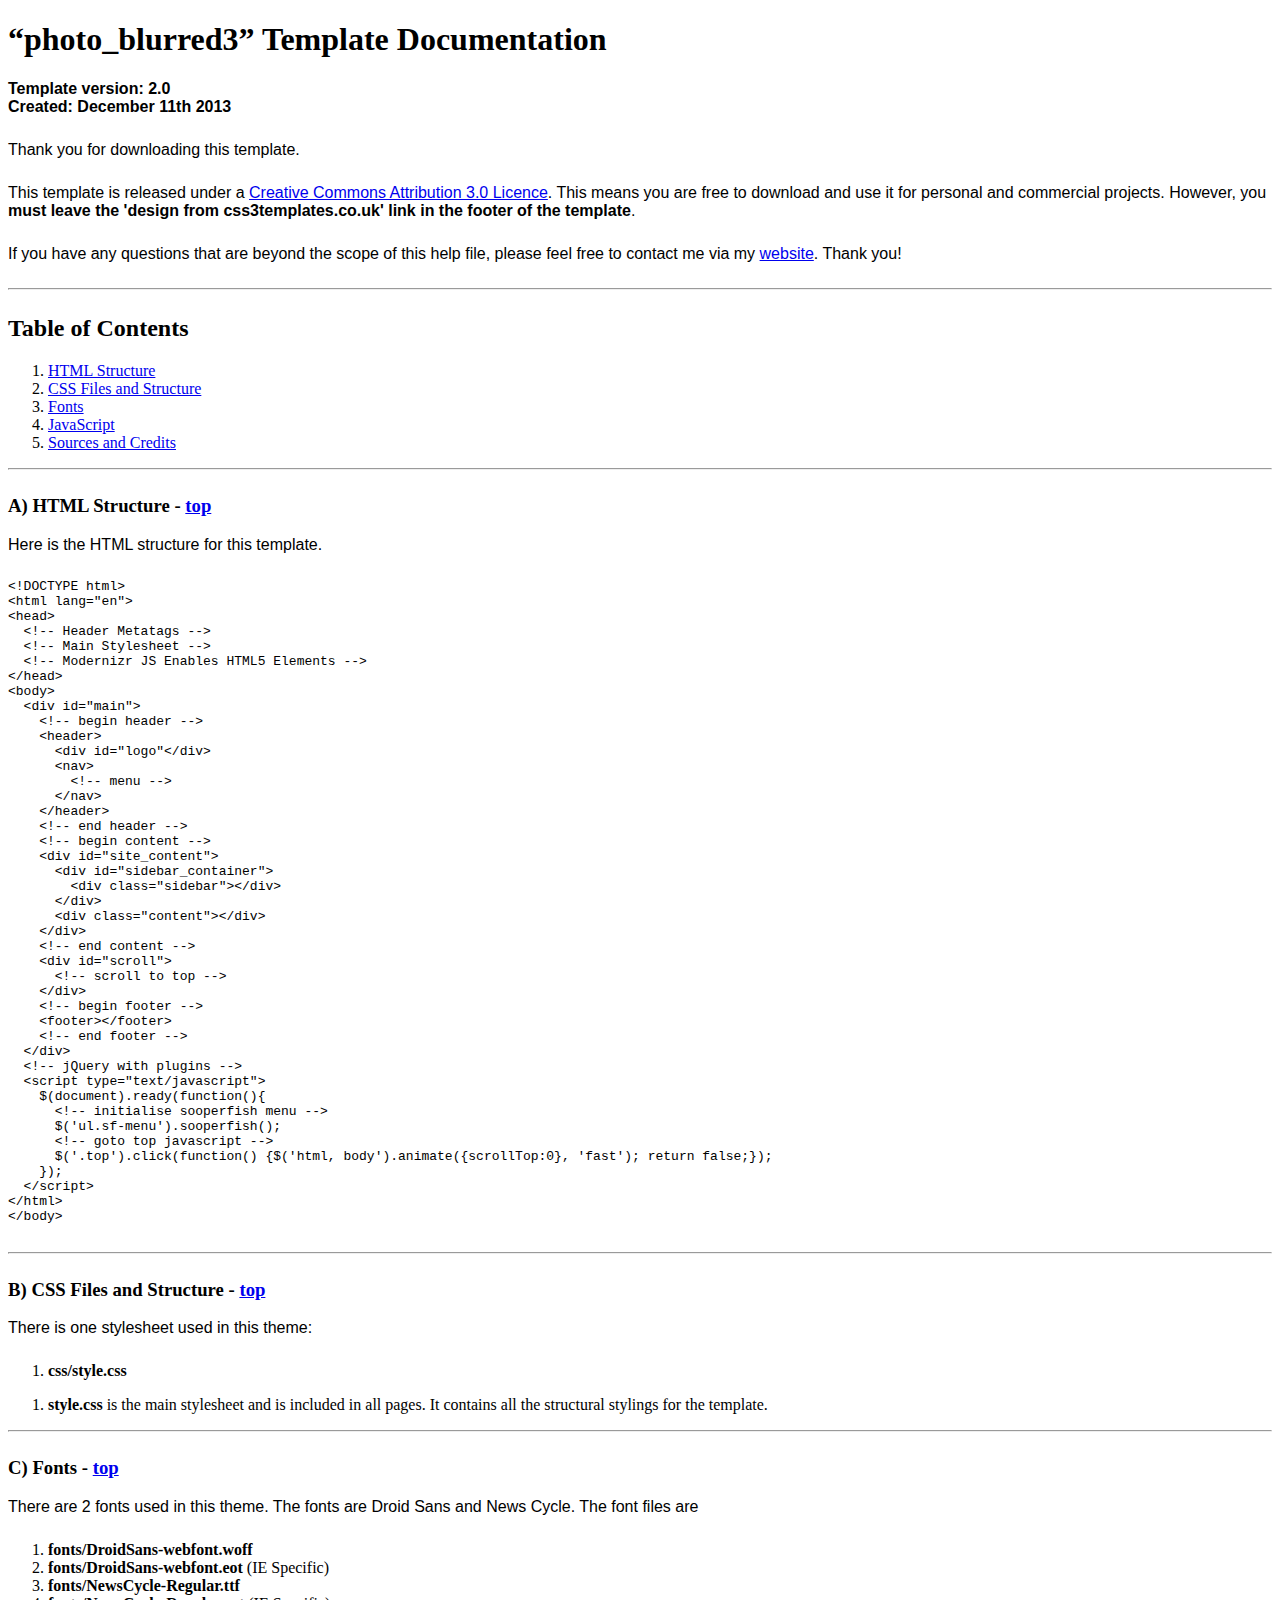
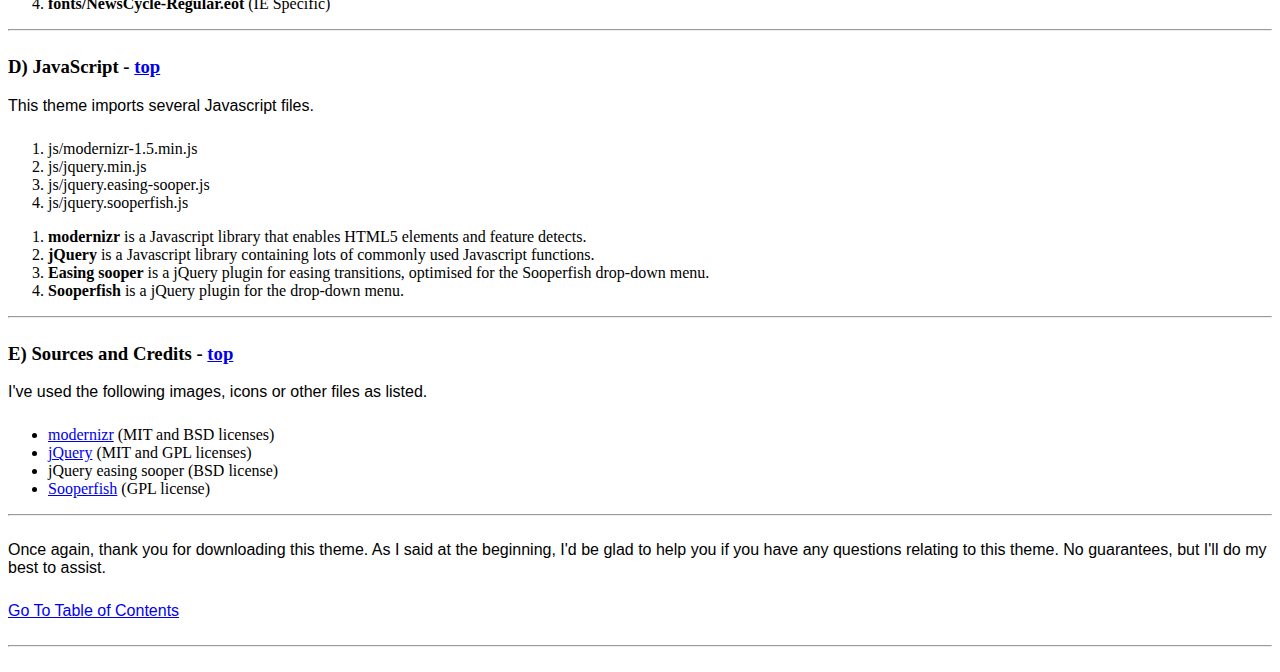
<file: refact/documentation/index.html>
<!DOCTYPE HTML>
<html>
  <meta http-equiv="content-type" content="text/html;charset=utf-8">
  <title>photo_blurred3 Template</title>
  <style type="text/css" media="screen">
    p, table, hr, .box { font-family: arial; margin-bottom:25px; }
    .box p { margin-bottom:10px; }
  </style>
</head>


<body>
  <div>

    <h1>&ldquo;photo_blurred3&rdquo; Template Documentation</h1>

    <p><strong>Template version: 2.0<br />Created: December 11th 2013</strong></p>

    <div>
      <p>Thank you for downloading this template.</p>
      <p>This template is released under a <a href="http://creativecommons.org/licenses/by/3.0">Creative Commons Attribution 3.0 Licence</a>. This means you are free to download and use it for personal and commercial projects. However, you <strong>must leave the 'design from css3templates.co.uk' link in the footer of the template</strong>.</p>
      <p>If you have any questions that are beyond the scope of this help file, please feel free to contact me via my <a href="http://www.css3templates.co.uk">website</a>. Thank you!</p>
    </div>

    <hr>

    <h2 id="toc">Table of Contents</h2>
    <ol>
      <li><a href="#htmlStructure">HTML Structure</a></li>
      <li><a href="#cssFiles">CSS Files and Structure</a></li>
      <li><a href="#fontFiles">Fonts</a></li>
      <li><a href="#javascript">JavaScript</a></li>
      <li><a href="#credits">Sources and Credits</a></li>
    </ol>

    <hr>

    <h3 id="htmlStructure"><strong>A) HTML Structure</strong> - <a href="#toc">top</a></h3>
    <p>Here is the HTML structure for this template.</p>

    <pre>
&lt;!DOCTYPE html&gt;
&lt;html lang=&quot;en&quot;&gt;
&lt;head&gt;
  &lt;!-- Header Metatags --&gt;
  &lt;!-- Main Stylesheet --&gt;
  &lt;!-- Modernizr JS Enables HTML5 Elements --&gt;
&lt;/head&gt;
&lt;body&gt;
  &lt;div id=&quot;main&quot;&gt;
    &lt;!-- begin header --&gt;
    &lt;header&gt;
      &lt;div id=&quot;logo&quot;&lt;/div&gt;
      &lt;nav&gt;
        &lt;!-- menu --&gt;
      &lt;/nav&gt;
    &lt;/header&gt;
    &lt;!-- end header --&gt;
    &lt;!-- begin content --&gt;
    &lt;div id=&quot;site_content&quot;&gt;
      &lt;div id=&quot;sidebar_container&quot;&gt;
        &lt;div class=&quot;sidebar&quot;&gt;&lt;/div&gt;
      &lt;/div&gt;
      &lt;div class=&quot;content&quot;&gt;&lt;/div&gt;
    &lt;/div&gt;
    &lt;!-- end content --&gt;
    &lt;div id=&quot;scroll&quot;&gt;
      &lt;!-- scroll to top --&gt;
    &lt;/div&gt;
    &lt;!-- begin footer --&gt;
    &lt;footer&gt;&lt;/footer&gt;
    &lt;!-- end footer --&gt;
  &lt;/div&gt;
  &lt;!-- jQuery with plugins --&gt;
  &lt;script type=&quot;text/javascript&quot;&gt;
    $(document).ready(function(){
      &lt;!-- initialise sooperfish menu --&gt;
      $('ul.sf-menu').sooperfish();
      &lt;!-- goto top javascript --&gt;
      $('.top').click(function() {$('html, body').animate({scrollTop:0}, 'fast'); return false;});
    });
  &lt;/script&gt;
&lt;/html&gt;
&lt;/body&gt;
    </pre>

    <hr>

    <h3 id="cssFiles"><strong>B) CSS Files and Structure</strong> - <a href="#toc">top</a></h3>

    <p>There is one stylesheet used in this theme:</p>
    <ol>
      <li><b>css/style.css</b></li>
    </ol>

    <ol>
      <li><b>style.css</b> is the main stylesheet and is included in all pages. It contains all the structural stylings for the template.</li>
    </ol>

    <hr>

    <h3 id="fontFiles"><strong>C) Fonts</strong> - <a href="#toc">top</a></h3>

    <p>There are 2 fonts used in this theme. The fonts are Droid Sans and News Cycle. The font files are</p>
    <ol>
      <li><b>fonts/DroidSans-webfont.woff</b></li>
      <li><b>fonts/DroidSans-webfont.eot</b> (IE Specific)</li>
      <li><b>fonts/NewsCycle-Regular.ttf</b></li>
      <li><b>fonts/NewsCycle-Regular.eot</b> (IE Specific)</li>
    </ol>

    <hr>

    <h3 id="javascript"><strong>D) JavaScript</strong> - <a href="#toc">top</a></h3>

    <p>This theme imports several Javascript files.</p>

    <ol>
      <li>js/modernizr-1.5.min.js</li>
      <li>js/jquery.min.js</li>
      <li>js/jquery.easing-sooper.js</li>
      <li>js/jquery.sooperfish.js</li>
    </ol>

    <ol>
      <li><b>modernizr</b> is a Javascript library that enables HTML5 elements and feature detects.</li>
      <li><b>jQuery</b> is a Javascript library containing lots of commonly used Javascript functions.</li>
      <li><b>Easing sooper</b> is a jQuery plugin for easing transitions, optimised for the Sooperfish drop-down menu.</li>
      <li><b>Sooperfish</b> is a jQuery plugin for the drop-down menu.</li>
    </ol>

    <hr>

    <h3 id="credits"><strong>E) Sources and Credits</strong> - <a href="#toc">top</a></h3>

    <p>I've used the following images, icons or other files as listed.

    <ul>
      <li><a href="http://www.modernizr.com">modernizr</a> (MIT and BSD licenses)</li>
      <li><a href="http://www.jquery.com">jQuery</a> (MIT and GPL licenses)</li>
      <li>jQuery easing sooper (BSD license)</li>
      <li><a href="http://archive.plugins.jquery.com/project/SooperFish">Sooperfish</a> (GPL license)</li>
    </ul>

    <hr>

    <p>Once again, thank you for downloading this theme. As I said at the beginning, I'd be glad to help you if you have any questions relating to this theme. No guarantees, but I'll do my best to assist.</p>

    <p><a href="#toc">Go To Table of Contents</a></p>

    <hr>
  </div>
</body>
</html>
</file>
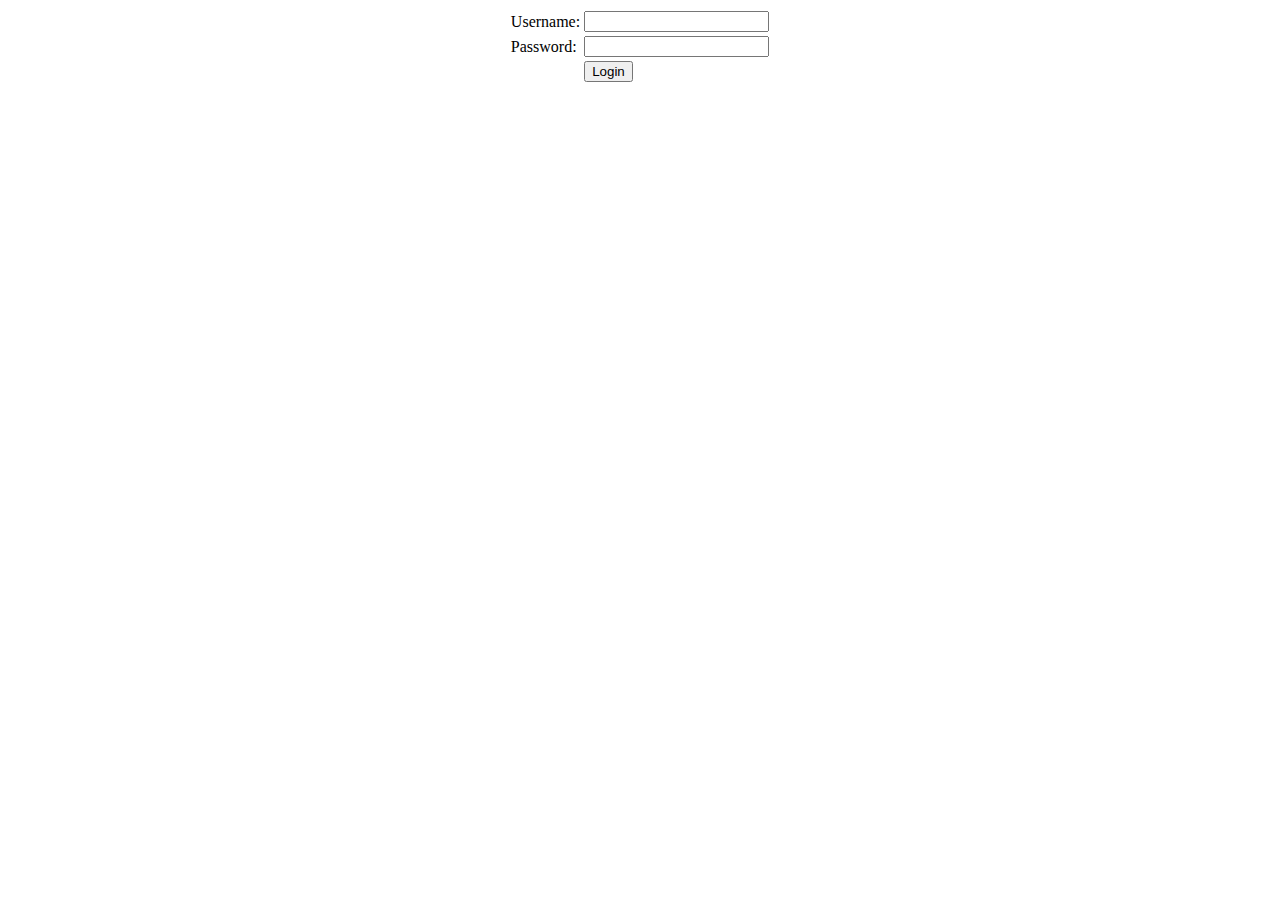
<file: login.html>
<!DOCTYPE HTML>
<?php
session_start();
if(isset($_SESSION['user']))
{
	header("Location: index.html");
}
?>
<html>
<head>
<title> Login </title>
</head>
<body>
<center>
<form method="post" action="connectivity.php">

<table>
	<tr><td>Username:</td><td><input type="text" name="user"></td></tr>
	<tr><td>Password:</td><td><input type="password" name="pass"></td></tr>
	<tr><td></td><td><input id="button" type="submit" name="submit" value="Login"></td></tr>
</table>
</form>
</center>
</body>
</html>
</file>
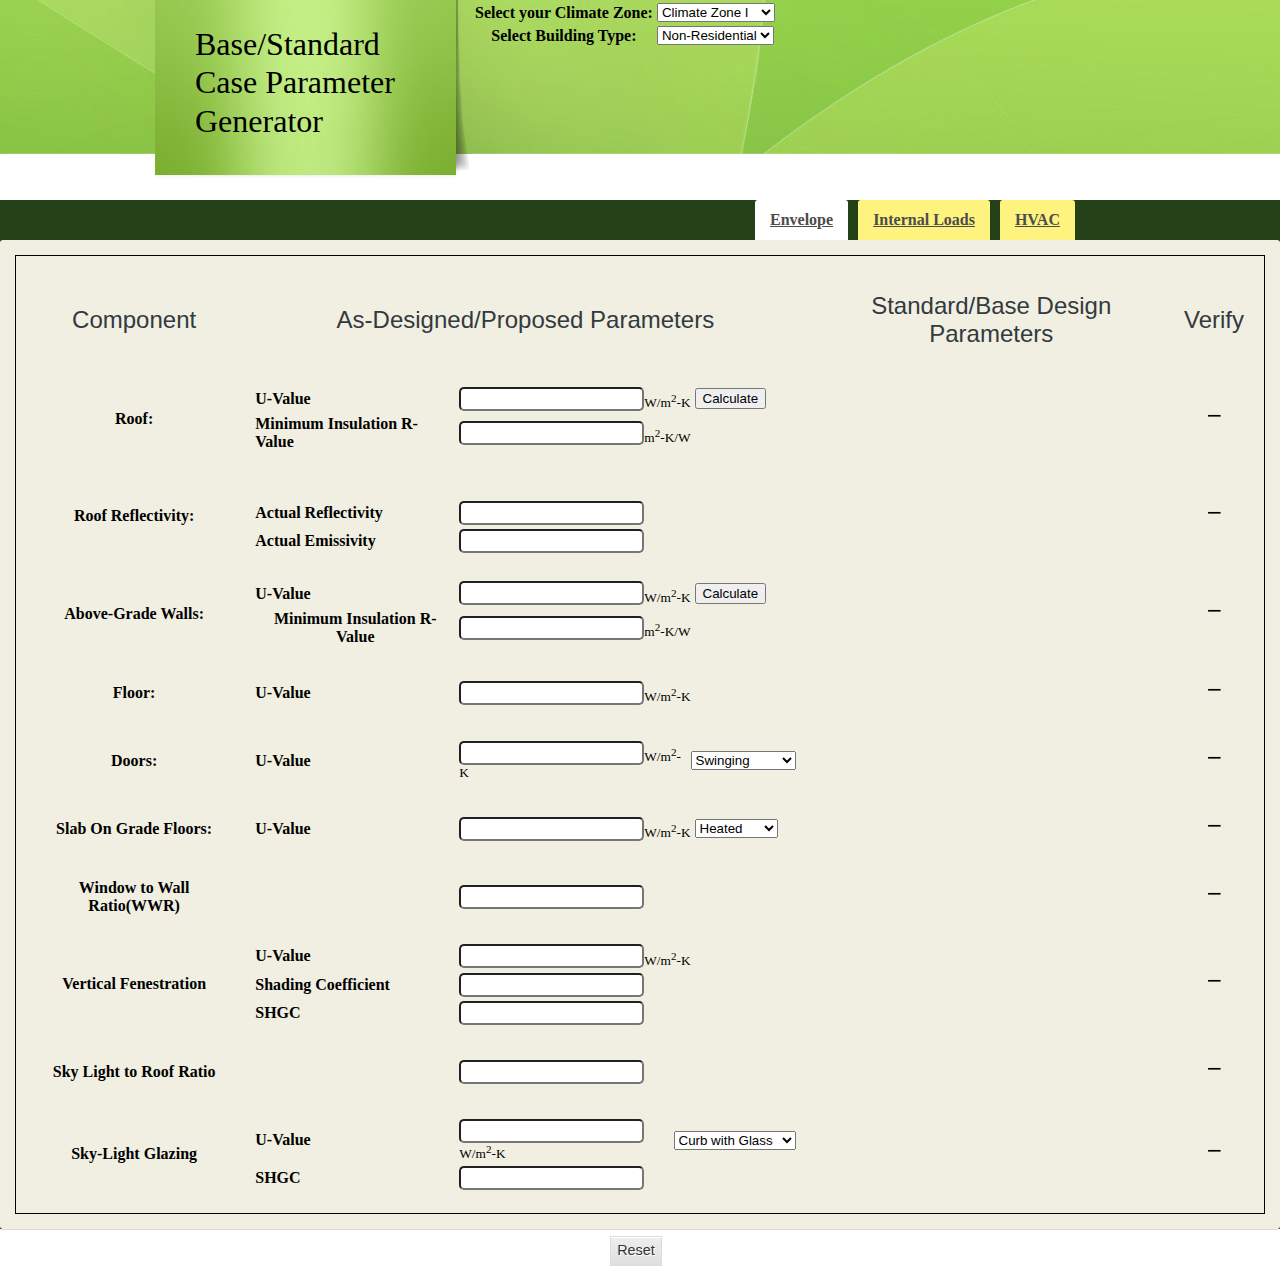
<file: orig.html>
<?php
session_start();
if(!isset($_SESSION['user']))
{
 header('Location: login.html');
} 
?>

<html lang="us" style="font-family:'Ariel'">
<head>
	<meta charset="utf-8">
	<link href="./yogi/jquery-ui-1.10.4.custom.css" rel="stylesheet">
	<!-- <link href="bootstrap/css/bootstrap.css" rel="stylesheet"> -->
	<link rel="stylesheet" href="./yogi.css" type="text/css">
	<link rel="stylesheet" href="./test/tab.css" type="text/css">

	<script src="./yogi/jquery-1.10.2.js"></script>
	<script src="./yogi/jquery-ui-1.10.4.custom.js"></script>
	<script src="./yogi/jquery-ui-1.10.4.custom.min.js"></script>
	<script src="./yogi/jquery.table.addrow.js"></script>
	
<script>


jQuery(document).ready(function() {
    jQuery('.tabs .tab-links a').on('click', function(e)  {
        var currentAttrValue = jQuery(this).attr('href');
 
        // Show/Hide Tabs
        jQuery('.tabs ' + currentAttrValue).fadeIn(800).siblings().hide();
 
        // Change/remove current tab to active
        jQuery(this).parent('li').addClass('active').siblings().removeClass('active');
 
        e.preventDefault();
    });
});




var reg = /s*[+-]?(?:\d+\.?\d*|\d*\.\d+)\s*/g;
var list_wall_flag = 0;
var lighting_flag = 0;
var list_roof_flag = 0;
var system="";
var bhp = -1;
var p_fan;

var u_value_unit = "W/m";
var two = "2";
var twoo = two.sup();
var u_value_unitt = u_value_unit;
var hyphenK = "-K";
var hyphenKK = hyphenK;

var uUnit = " "+u_value_unitt+twoo+hyphenKK;

var rUnit = " "+"m"+twoo+"-K/W";


function pdf_ajax(text)
{
	// var xmlhttp;
	// if(window.XMLHttpRequest)
	// {
	// 	xmlhttp = new XMLHttpRequest();
	// }
	// else
	// {
	// 	xmlhttp = new ActiveXObject("Microsoft.XMLHTTP");
	// }
	// xmlhttp.onreadystatechange=function()
	// {
	// 	if(xmlhttp.readyState == 4 && xmlhttp.status == 200)
	// 	{
	// 		//  text = (xmlhttp.responseText);
	// 		//  alert(text);
	// 	}
	// }
	// console.log("in pdf_ajax");
	// xmlhttp.open("GET","pdf_gen.php?text="+text,true);
	// xmlhttp.send();

	window.location.href = "pdf_gen.php?text=" + text;

}



function get_value(url)
{
	var xmlhttp,text;
	if(window.XMLHttpRequest)
	{
		xmlhttp = new XMLHttpRequest();
	}
	else
	{
		xmlhttp = new ActiveXObject("Microsoft.XMLHTTP");
	}
	xmlhttp.onreadystatechange=function()
	{
		if(xmlhttp.readyState == 4 && xmlhttp.status == 200)
		{
			  text = (xmlhttp.responseText);
		}
	}
	xmlhttp.open("GET",url,false);
	xmlhttp.send();
	if(text != "")
	{
	//	alert(text);
		return text;
	}
}

function loadXMLDoc(url,num)
{
	var xmlhttp,zone,building,opaque,roof,insulation,assembly,walls,steel,floor,door,type,slab,roofFlag="0",wallFlag="0";
	var xmlDoc,text = "";

	if(document.getElementById("building_type").value == "SemiHeated")
	{
		document.getElementById("roof_r").value = "";
		document.getElementById("wall_r").value = "";
		document.getElementById("roof_u").disabled = false;
		document.getElementById("wall_u").disabled = false;
		document.getElementById("roof_r").disabled = true;
		document.getElementById("wall_r").disabled = true;
	}

	if((num == "1.1" || num == "0") && document.getElementById("roof_u").value != "") 
	{
		roofFlag="1";
		var str1 = '{"0":6,"1":"'+document.getElementById('zone').value+'","2":"'+document.getElementById('building_type').value+'","3":"OpaqueElements","4":"Roofs","5":"InsulationEntirelyAboveDeck","6":"AssemblyMaximum"}';
		var u_value = get_value("test.php?query="+str1);

		document.getElementById("roof_r").disabled = true;
		flag = "1.1";	
		comp_check_for_roof(u_value,flag);	
	}
	else if(num == "1.1" || num == "0")
	{
		document.getElementById("roofs1").innerHTML = "";
		document.getElementById("comp_u_check").src = "hyphen.png";
		if(document.getElementById("building_type").value != "SemiHeated")
		{
			document.getElementById("roof_r").disabled = false;
		}
	}


	if((num == "1.2" || num == "0") && document.getElementById("roof_r").value != "" && roofFlag == "0") 
	{
		var str2 = '{"0":6,"1":"'+document.getElementById('zone').value+'","2":"'+document.getElementById('building_type').value+'","3":"OpaqueElements","4":"Roofs","5":"InsulationEntirelyAboveDeck","6":"InsulationMinRValue"}';

		flag = "1.2";

		document.getElementById("roof_u").disabled = true;
		var r_value = get_value("test.php?query="+str2);
		comp_check_for_roof(r_value,flag);	
	}
	else if((num == "1.2" || num == "0") && roofFlag == "0")
	{
		document.getElementById("roofs1").innerHTML = "";
		document.getElementById("comp_u_check").src = "hyphen.png";
		if(document.getElementById("building_type").value != "SemiHeated")
		{
			document.getElementById("roof_u").disabled = false;
		}
	}

	if((num == "1.3" || num == "0") && document.getElementById("roof_reflectivity").value != "" && document.getElementById("roof_emissivity").value != "" )
	{
		var str1 = '{"0":5,"1":"'+document.getElementById('zone').value+'","2":"'+document.getElementById('building_type').value+'","3":"OpaqueElements","4":"Roofs","5":"Reflectivity"}';
		var reflectivity_value = get_value("test.php?query="+str1);

		var str1 = '{"0":5,"1":"'+document.getElementById('zone').value+'","2":"'+document.getElementById('building_type').value+'","3":"OpaqueElements","4":"Roofs","5":"ModellingValue"}';
		var modelling_value = get_value("test.php?query="+str1);

		var str1 = '{"0":5,"1":"'+document.getElementById('zone').value+'","2":"'+document.getElementById('building_type').value+'","3":"OpaqueElements","4":"Roofs","5":"ReflectivityLimit"}';
		var reflectivity_limit = get_value("test.php?query="+str1);

		var str1 = '{"0":5,"1":"'+document.getElementById('zone').value+'","2":"'+document.getElementById('building_type').value+'","3":"OpaqueElements","4":"Roofs","5":"EmissivityLimit"}';
		var emissivity_limit = get_value("test.php?query="+str1);

		comp_check_for_roof_reflectivity(reflectivity_limit,emissivity_limit,reflectivity_value,modelling_value);
	}
	else if(num == "1.3" || num == "0")
	{
		document.getElementById("roof_reflectivity1").innerHTML = "";
		document.getElementById("comp_check_roof_reflectivity").src = "hyphen.png";
		document.getElementById("simulating_reflectivity").innerHTML = "";
	}



	if((num == "2.1" || num == "0") && document.getElementById("wall_u").value != "")
	{
		wallFlag = "1";
		var str1 = '{"0":6,"1":"'+document.getElementById('zone').value+'","2":"'+document.getElementById('building_type').value+'","3":"OpaqueElements","4":"AboveGradeWalls","5":"SteelFramed","6":"AssemblyMaximum"}';

		var u_value = get_value("test.php?query="+str1);
		flag = "2.1";
		document.getElementById("wall_r").disabled = true;

		comp_check_for_wall(u_value,flag);
	}
	else if(num == "2.1" || num == "0")
	{
		document.getElementById("above_grade_wall1").innerHTML = "";
		document.getElementById("comp_check_wall").src = "hyphen.png";
		if(document.getElementById("building_type").value != "SemiHeated")
		{
			document.getElementById("wall_r").disabled = false;
		}
	}

	if((num == "2.2" || num == "0") && document.getElementById("wall_r").value != "" && wallFlag == "0")
	{
		//	var str1 = '{"0":6,"1":"'+document.getElementById('zone').value+'","2":"'+document.getElementById('building_type').value+'","3":"OpaqueElements","4":"AboveGradeWalls","5":"SteelFramed","6":"AssemblyMaximum"}';
		var str2 = '{"0":6,"1":"'+document.getElementById('zone').value+'","2":"'+document.getElementById('building_type').value+'","3":"OpaqueElements","4":"AboveGradeWalls","5":"SteelFramed","6":"InsulationMinRValue"}';

		//	var u_value = get_value("test.php?query="+str1);
		var r_value = get_value("test.php?query="+str2);
		//	alert(u_value+" and "+r_value);
		document.getElementById("wall_u").disabled = true;

		flag = "2.2";
		comp_check_for_wall(r_value,flag);
	}
	else if((num == "2.2" || num == "0") && wallFlag=="0")
	{
		document.getElementById("above_grade_wall1").innerHTML = "";
		document.getElementById("comp_check_wall").src = "hyphen.png";
		//	document.getElementById("wall_u").disabled = false;
		if(document.getElementById("building_type").value != "SemiHeated")
		{
			document.getElementById("wall_u").disabled = false;
		}
	}

	if((num == "3" || num == "0") && document.getElementById("floor_u").value != "")
	{
		var str1 = '{"0":6,"1":"'+document.getElementById('zone').value+'","2":"'+document.getElementById('building_type').value+'","3":"OpaqueElements","4":"Floors","5":"SteelJoist","6":"AssemblyMaximum"}';
		u_value = get_value("test.php?query="+str1);
		comp_check_for_floor(u_value);
		//	alert(u_value);

	}
	else if(num == "3" || num == "0")
	{
		document.getElementById("floors1").innerHTML = "";
		document.getElementById("comp_check_floor").src = "hyphen.png";
	}

	if((num == "4" || num == "0") && document.getElementById("door_u").value != "")
	{
		var str1 = '{"0":6,"1":"'+document.getElementById('zone').value+'","2":"'+document.getElementById('building_type').value+'","3":"OpaqueElements","4":"OpaqueDoors","5":"'+document.getElementById("door_type").value+'","6":"AssemblyMaximum"}';
		u_value = get_value("test.php?query="+str1);
		//	alert(u_value);
		comp_check_for_doors(u_value);
	}
	else if(num == "4" || num == "0")
	{
		document.getElementById("doors1").innerHTML = "";
		document.getElementById("comp_check_door").src = "hyphen.png";
	}

	if((num == "5" || num == "0") && document.getElementById("slab_u").value != "")
	{
		var str1 = '{"0":6,"1":"'+document.getElementById('zone').value+'","2":"'+document.getElementById('building_type').value+'","3":"OpaqueElements","4":"SlabOnGradeFloors","5":"'+document.getElementById("slab_type").value+'","6":"AssemblyMaximum"}';
		u_value = get_value("test.php?query="+str1);
		//	var str2 = '{"0":6,"1":"'+document.getElementById('zone').value+'","2":"'+document.getElementById('building_type').value+'","3":"OpaqueElements","4":"SlabOnGradeFloors","5":"'+document.getElementById("slab_type").value+'","6":"InsulationMinRValue"}';
		//	r_value = get_value("test.php?query="+str2);
		//	alert(u_value+" and "+r_value);
		if(document.getElementById("slab_type").value == "Heated")
		{
			document.getElementById("slab_on_grade_floors1").innerHTML = "Same as proposed design";
			document.getElementById("comp_check_slab").src = "tick-icon.gif";
		}
		else if(document.getElementById("slab_type").value == "UnHeated")
		{
			comp_check_for_slab(u_value);
		}

	}
	else if(num == "5" || num == "0")
	{
		document.getElementById("slab_on_grade_floors1").innerHTML = "";
		document.getElementById("comp_check_slab").src = "hyphen.png";
	}

	if((num == "6" || num == "0") && document.getElementById("wwr").value != "")
	{
		var str1 = '{"0":3,"1":"'+document.getElementById('zone').value+'","2":"'+document.getElementById('building_type').value+'","3":"WWR"}';
		var n1 = get_value("test.php?query="+str1);
		comp_check_for_wwr(n1);
	}
	else if(num == "6" || num == "0")
	{
		document.getElementById("wwr1").innerHTML = "";
		document.getElementById("comp_check_wwr").src = "hyphen.png";
	}

	if((num == "7" || num == "0") && document.getElementById("fenestration_u").value != "" && (document.getElementById("fenestration_shading").value != "" || document.getElementById("fenestration_shgc").value != ""))
	{
		var str1 = '{"0":4,"1":"'+document.getElementById('zone').value+'","2":"'+document.getElementById('building_type').value+'","3":"Fenestration","4":"AssemblyMaximumUValue"}';
		var u_value = get_value("test.php?query="+str1);

		var str1 = '{"0":4,"1":"'+document.getElementById('zone').value+'","2":"'+document.getElementById('building_type').value+'","3":"Fenestration","4":"AssemblyMaximumSHGC"}';
		var shgc = get_value("test.php?query="+str1);

		var shading = parseFloat(shgc)/0.8;
		comp_check_for_fenestration(u_value,shading,shgc);
	}
	else if(num == "7" || num == "0")
	{
		document.getElementById("fenestration1").innerHTML = "";
		document.getElementById("comp_check_fenestration").src = "hyphen.png";
	}

	if((num == "8" || num == "0") && document.getElementById("sky_light_ratio").value != "" )
	{
		var str1 = '{"0":3,"1":"'+document.getElementById('zone').value+'","2":"'+document.getElementById('building_type').value+'","3":"SkyLightToRoofRatio"}';
		var value = get_value("test.php?query="+str1);
		comp_check_for_sky_light_ratio(value);

	}
	else if(num == "8" || num == "0")
	{
		document.getElementById("sky_light_ratio1").innerHTML = "";
		document.getElementById("comp_check_sky_light_ratio").src = "hyphen.png";
	}

	if((num == "9" || num == "0") && document.getElementById("sky_light_glazing_u").value != "" && document.getElementById("sky_light_glazing_shgc").value != "")
	{
		var str1 = '{"0":5,"1":"'+document.getElementById('zone').value+'","2":"'+document.getElementById('building_type').value+'","3":"SkyLightGlazing","4":"'+document.getElementById("sky_light_glazing_type").value+'","5":"AssemblyMaximumUValue"}';
		var u_value = get_value("test.php?query="+str1);
		var str1 = '{"0":5,"1":"'+document.getElementById('zone').value+'","2":"'+document.getElementById('building_type').value+'","3":"SkyLightGlazing","4":"'+document.getElementById("sky_light_glazing_type").value+'","5":"AssemblyMaximumSHGC"}';
		var shgc = get_value("test.php?query="+str1);

		//	alert(u_value + " "+shgc);
		comp_check_for_sky_light_glazing(u_value,shgc);
	}
	else if(num == "9" || num == "0")
	{
		document.getElementById("sky_light_glazing1").innerHTML = "";
		document.getElementById("comp_check_sky_light_glazing").src = "hyphen.png";
	}

	if((num == "10" || num == "0") && (document.getElementById("building_area_method").checked == true || document.getElementById("space_by_space_method").checked == true) && document.getElementById("lighting_list").rows.length > 0)
	{
	//	alert("lighting");
		var typee;
		if(document.getElementById("building_area_method").checked == true)
			typee = "lighting_type_building";
		else
			typee = "lighting_type_space";

		comp_check_for_lighting(typee);
	}
	else if(num == "10" || num == "0")
	{
		document.getElementById("lighting1").innerHTML = "";
		document.getElementById("comp_check_lighting").src = "hyphen.png";
	}

	if((num == "11" || num == "0") && (document.getElementById("EPD_space_name_list").rows.length > 0))
	{
		document.getElementById("EPD_space_name1").innerHTML = "Same as proposed case";
		document.getElementById("comp_check_EPD").innerHTML = "Not Required";
	}
	else if(num == "11" || num == "0")
	{
		document.getElementById("EPD_space_name1").innerHTML = "";
		document.getElementById("comp_check_EPD").innerHTML = "";
	}
	
	if((num == "12" || num == "0") && (document.getElementById("occupancy_space_name_list").rows.length > 0))
	{
		document.getElementById("occupancy_space_name1").innerHTML = "Same as proposed case";
		document.getElementById("comp_check_occupancy").innerHTML = "Not Required";
	}
	else if(num == "12" || num == "0")
	{
		document.getElementById("occupancy_space_name1").innerHTML = "";
		document.getElementById("comp_check_occupancy").innerHTML = "";
	}
	if((num == "13" || num == "0") && (document.getElementById("occupancy_sensor_space_name_list").rows.length > 0))
	{
		document.getElementById("occupancy_sensor_space_name1").innerHTML = "None(Mandatory required to meet)";
		document.getElementById("comp_check_occupancy_sensor").innerHTML = "";
	}
	else if(num == "13" || num == "0")
	{
		document.getElementById("occupancy_sensor_space_name1").innerHTML = "";
		document.getElementById("comp_check_occupancy_sensor").innerHTML = "";
	}

	if((num == "14" || num == "0") && (document.getElementById("daylight_sensor_space_name_list").rows.length > 0))
	{
		document.getElementById("daylight_sensor_space_name1").innerHTML = "None(Mandatory required to meet)";
		document.getElementById("comp_check_daylight_sensor").innerHTML = "";
	    document.getElementById("daylight_sensor_suggestion").innerHTML = "10% reduction in design case LPD";
	}
	else if(num == "14" || num == "0")
	{
		document.getElementById("daylight_sensor_space_name1").innerHTML = "";
		document.getElementById("comp_check_daylight_sensor").innerHTML = "";
	    document.getElementById("daylight_sensor_suggestion").innerHTML = "";
	}
	if((num == "15" || num == "0") && (document.getElementById("HVAC_no_of_floors").value != "" && document.getElementById("HVAC_conditioned_area").value != ""))
	{
		var floors = parseFloat(document.getElementById("HVAC_no_of_floors").value);
		var area = parseFloat(document.getElementById("HVAC_conditioned_area").value);
		var source = document.getElementById("HVAC_heating_source").value;
		var building = document.getElementById("building_type").value;
		var system_info;
		if(building == "Residential")
		{
			if(source == "Electric")
			{
				system = "System2";
				system_info = "System 2 - PTHP";
			}
			else if(source == "HybridOrFossilFuel")
			{
				system = "System1";
				system_info = "System 1 - PTAC";
			}
		}
		else if(building == "NonResidential")
		{
			if(area > 150000 || floors > 5)
			{
				if(source == "Electric")
				{
					system = "System8";
					system_info = "System 8 - VAV with PFP boxes";
				}
				else if(source == "HybridOrFossilFuel")
				{
					system = "System7";
					system_info = "System 7 - VAV with reheat";
				}
			}
			else if(floors <= 3 && area < 75000)
			{
				if(source == "Electric")
				{
					system = "System4";
					system_info = "System 4 - PSZ-HP";
				}
				else if(source == "HybridOrFossilFuel")
				{
					system = "System3";
					system_info = "System 3 - PSZ-AC";
				}

			}
			else if((floors >= 4 && floors <= 5 && area < 75000) || (floors <= 5 && area >= 75000 && area <= 150000))
			{
				if(source == "Electric")
				{
					system = "System6";
					system_info = "System 6 - Packaged VAV with PFP boxes";
				}
				else if(source == "HybridOrFossilFuel")
				{
					system = "System5";
					system_info = "System 5 - Packaged VAV with reheat";
				}
			}
		}
		document.getElementById("HVAC_system_type1").innerHTML = system_info;
		//alert("system = "+system);
		if(system == "System1" || system == "System2")
		{
			document.getElementById("cop_size_category1").innerHTML = "2.9 COP";
			document.getElementById("cop_table").style.display = "none";
			document.getElementById("cop_peak_cooling_load_table").style.display = "none";
			document.getElementById("cop_peak_cooling_load1").innerHTML = "Not Applicable";
			document.getElementById("chiller_cop1").innerHTML = "Not Applicable";
			document.getElementById("chilled_water_loop1").innerHTML = "Not Applicable";
			document.getElementById("chilled_water_supply1").innerHTML = "Not Applicable";
			document.getElementById("CHW_pump_power1").innerHTML = "Not Applicable";
			document.getElementById("CW_pump_power1").innerHTML = "Not Applicable";
			document.getElementById("cooling_tower1").innerHTML = "Not Applicable";
			document.getElementById("airside_economizer1").innerHTML = "Not Applicable";
			document.getElementById("airside_economizer_table").style.display = "none";
		}
		else if(system == "System3" || system == "System4" || system == "System5" || system == "System6")
		{
			document.getElementById("cop_table").style.display = "block";
			document.getElementById("cop_peak_cooling_load_table").style.display = "none";
			document.getElementById("cop_peak_cooling_load1").innerHTML = "Not Applicable";
			document.getElementById("chiller_cop1").innerHTML = "Not Applicable";
			document.getElementById("chilled_water_loop1").innerHTML = "Not Applicable";
			document.getElementById("chilled_water_supply1").innerHTML = "Not Applicable";
			document.getElementById("CHW_pump_power1").innerHTML = "Not Applicable";
			document.getElementById("CW_pump_power1").innerHTML = "Not Applicable";
			document.getElementById("cooling_tower1").innerHTML = "Not Applicable";
			document.getElementById("airside_economizer_table").style.display = "block";
			loadXMLDoc('file.xml','18');
		}
		else if(system == "System7" || system == "System8")
		{
			document.getElementById("cop_table").style.display = "none";
			document.getElementById("cop_peak_cooling_load_table").style.display = "block";
			document.getElementById("cop_size_category1").innerHTML = "Not Applicable";

			if(area < 120000)
				document.getElementById("chilled_water_loop1").innerHTML = "Primary/Secondary systems with secondary system riding the pump curve";
			else
				document.getElementById("chilled_water_loop1").innerHTML = "Primary/Secondary systems with variable secondary flow";

			document.getElementById("chilled_water_supply1").innerHTML = "T = 44"+ '&deg;' + "F and "+'&delta;' + "T = 12" + '&deg;'+"F";
			document.getElementById("CHW_pump_power1").innerHTML = "22 W/gpm";
			document.getElementById("CW_pump_power1").innerHTML = "19 W/gpm";
			document.getElementById("cooling_tower1").innerHTML = "Two Speed Fan";
			document.getElementById("airside_economizer_table").style.display = "block";

			loadXMLDoc('file.xml','19');
		}
	}
	else if(num == "15" || num == "0")
	{
		document.getElementById("cop_size_category1").innerHTML = "";
		document.getElementById("cop_table").style.display = "none";
		document.getElementById("cop_peak_cooling_load_table").style.display = "none";
		document.getElementById("cop_peak_cooling_load1").innerHTML = "";
		document.getElementById("chiller_cop1").innerHTML = "";
		system = "";
		document.getElementById("chilled_water_loop1").innerHTML = "";
		document.getElementById("chilled_water_supply1").innerHTML = "";
		document.getElementById("CHW_pump_power1").innerHTML = "";
		document.getElementById("CW_pump_power1").innerHTML = "";
		document.getElementById("cooling_tower1").innerHTML = "";
		document.getElementById("airside_economizer_table").style.display = "none";
		document.getElementById("airside_economizer1").innerHTML = "";
		document.getElementById("HVAC_system_type1").innerHTML = "";
	}
	
	if((num == "16" || num == "0") && system != "" && document.getElementById("HVAC_system_cooling_type").value != "")
	{
		var str1 = '{"0":4,"1":"'+document.getElementById('zone').value+'","2":"HVAC","3":"'+system+'","4":"CoolingType"}';
		var cooling_type = get_value("test.php?query="+str1);

		document.getElementById("HVAC_system_cooling_type1").innerHTML = cooling_type;
		document.getElementById("comp_check_HVAC_system_cooling_type").innerHTML = "";

	}
	else if(num == "16" || num == "0")
	{
	//	alert("First fill the type details of HVAC");
		document.getElementById("HVAC_system_cooling_type1").innerHTML = "";
		document.getElementById("comp_check_HVAC_system_cooling_type").innerHTML = "";
	}
	if((num == "17" || num == "0") && system != "" && document.getElementById("HVAC_system_fan_control").value != "")
	{
		var str1 = '{"0":4,"1":"'+document.getElementById('zone').value+'","2":"HVAC","3":"'+system+'","4":"FanControl"}';
		var fan_control = get_value("test.php?query="+str1);

		document.getElementById("HVAC_system_fan_control1").innerHTML = fan_control;
		document.getElementById("comp_check_HVAC_system_fan_control").innerHTML = "";

	}
	else if(num == "17" || num == "0")
	{
	//	alert("First fill the type details of HVAC");
		document.getElementById("HVAC_system_fan_control1").innerHTML = "";
		document.getElementById("comp_check_HVAC_system_fan_control").innerHTML = "";
	}
	if((num == "18" || num == "0") && system != "" && system != "System1" && system != "System2")
	{
		var val = document.getElementById("cop_size_category").value;
	//	alert(val);
		var str1 = '{"0":5,"1":"'+document.getElementById('zone').value+'","2":"HVAC","3":"'+system+'","4":"COP","5":"'+val+'"}';
		var val1 = get_value("test.php?query="+str1);
		document.getElementById("cop_size_category1").innerHTML = val1;
		document.getElementById("comp_check_cop_size_category").innerHTML = "";
	}

	if((num == "19" || num == "0") && system != "" && document.getElementById("cop_peak_cooling_load").value != "") 
	{
		var val = document.getElementById("cop_peak_cooling_load").value;
		if(val < 600)
		{
			var val1;
			if(val <= 300)
			{
				document.getElementById("cop_peak_cooling_load1").innerHTML = "1 water cooler screw chiller of "+val + " tons";
				val1 = val;
			}
			else if(val > 300 && val < 600)
			{
				document.getElementById("cop_peak_cooling_load1").innerHTML = "2 water cooler screw chillers of "+ Math.round(val/2)+" tons";
				val1 = Math.round(val/2);
			}
			if(val1 < 150)
			{
				document.getElementById("chiller_cop1").innerHTML = "4.45 COP, 5.20 IPLV";
			}
			else if(val1 < 300)
			{
				document.getElementById("chiller_cop1").innerHTML = "4.90 COP, 5.60 IPLV";
			}
			else
			{
				document.getElementById("chiller_cop1").innerHTML = "5.50 COP, 6.15 IPLV";
			}
		}
		else
		{
			var val1 = Math.floor(val/800);
			if(val%800 != 0)
				val1++;
			if(val1 < 2)
				val1 = 2;
			var val2 = Math.round(val/val1);
			document.getElementById("cop_peak_cooling_load1").innerHTML = val1 + " water-cooled centrifugal chillers sized equally of "+val2+ " tons";
			document.getElementById("chiller_cop1").innerHTML = "6.10 COP, 6.40 IPLV";
		}
	}
	else if(num == "19" || num == "0")
	{
		document.getElementById("cop_peak_cooling_load1").innerHTML = "";
		document.getElementById("chiller_cop1").innerHTML = "";
	}

	if((num == "26" || num == "0") && system != "" && document.getElementById("AHU_fan_power").value != "")
	{
		var val = document.getElementById("AHU_fan_power").value;
		if(system == "System1" || system == "System2" || system == "System3" || system == "System4")
		{
			if(val < 20000)
				bhp = 17.25 + ((val - 20000)*0.0008625);
			else
				bhp = 17.25 + ((val - 20000)*0.000825);
		}
		else if(system == "System5" || system == "System6" || system == "System7" || system == "System8")
		{
			if(val < 20000)
				bhp = 24 + ((val - 20000)*0.0012);
			else
				bhp = 24 + ((val - 20000)*0.001125);
		}
		p_fan = 746/((1-(Math.pow(2.71,((-0.2437839*Math.log(bhp))-1.685541))))*bhp);
	//	alert(p_fan); 
	//	if(document.getElementById("AHU_filter_yes").checked == true && document.getElementById("AHU_sp_value").value != "")
	//	{
	//		loadXMLDoc('file.xml','26.1');
	//	}
	//	else if(document.getElementById("AHU_filter_no").checked == true)
	//	{
			document.getElementById("AHU_fan_power1").innerHTML = p_fan.toFixed(3) + "W"; // uncomment above lines and verify from original file
	//	}
	}
	else if(num == "26" ||num == "0")
	{
		//uncomment for filter
		//document.getElementById("AHU_sp_filter").style.display = "none";
		document.getElementById("AHU_fan_power1").innerHTML = "";
	}
	
	if((num == "26.1" || num == "0") && system != "" && document.getElementById("AHU_sp_value").value != "")
	{
		var val = document.getElementById("AHU_sp_value").value;
		var cfm = document.getElementById("AHU_fan_power").value;
		var pressure;
		if(val > 1)
		{
			pressure = cfm*((val-1)/4.984);
		}
		else
			pressure = 0;
		var final = p_fan + pressure;
		document.getElementById("AHU_fan_power1").innerHTML = final.toFixed(3) + "W";
	}
	else if(num == "26.1" || num=="0")
	{
		document.getElementById("AHU_fan_power1").innerHTML = "";
	}

	if((num == "27" || num == "0")  && system != "" && document.getElementById("airside_economizer").value != "")
	{
		var val = document.getElementById("airside_economizer").value;
		var zone1 = document.getElementById("zone").value;

		if(zone1 == "ClimateZoneFirst" || zone1 == "ClimateZoneSecond" || zone1 == "ClimateZoneThird" || zone1 == "ClimateZoneFourth")
		{
			if(system == "System3" || system == "System4" || system == "System5" || system == "System6" || system == "System7" || system == "System8")
			{
				document.getElementById("airside_economizer1").innerHTML = "Not Required";
			}
		}
		else if(zone1 == "ClimateZoneFive" || zone1 == "ClimateZoneSix" || zone1 == "ClimateZoneSeven" || zone1 == "ClimateZoneEight")
		{
			if(system == "System5" || system == "System6" || system == "System7" || system == "System8")
			{
				document.getElementById("airside_economizer1").innerHTML = "Economizer Included";
			}
			else if((system == "System3" || system == "System4"))
			{
				if(val >= 15000)
					document.getElementById("airside_economizer1").innerHTML = "Economizer Included";
				else
					document.getElementById("airside_economizer1").innerHTML = "Not Required";

			}
		}
	}
	else if(num == "27" || num=="0")
	{
		document.getElementById("airside_economizer1").innerHTML = "";
	}

	if((num == "28" || num == "0")  && document.getElementById("demand_control_ventilation").value != "")
	{
		document.getElementById("demand_control_ventilation1").innerHTML = "None";
	}
	else if(num == "28" || num=="0")
	{
		document.getElementById("demand_control_ventilation1").innerHTML = "";
	}
	
	if((num == "29" || num == "0")  && document.getElementById("heat_recovery_wheel").value != "")
	{
		document.getElementById("heat_recovery_wheel1").innerHTML = "None";
	}
	else if(num == "29" || num=="0")
	{
		document.getElementById("heat_recovery_wheel1").innerHTML = "";
	}
	
	if((num == "30" || num == "0")  && document.getElementById("non_hvac_plumbing").value != "" && document.getElementById("any_other").value != "" && document.getElementById("lifts").value != "")
	{
		document.getElementById("process_load1").innerHTML = "Same as designed case";
	}
	else if(num == "30" || num=="0")
	{
		document.getElementById("process_load1").innerHTML = "";
	}

	if((num == "31" || num == "0")  && document.getElementById("walkways").value != "" && document.getElementById("building_enterence_and_exit").value != "" && document.getElementById("uncovered_parking").value != "" && document.getElementById("building_illuminated_facades").value != "")
	{
		var walkways = document.getElementById("walkways").value;
		var build = document.getElementById("building_enterence_and_exit").value;
		var uncovered = document.getElementById("uncovered_parking").value;
		var facades = document.getElementById("building_illuminated_facades").value;

		var result = (walkways*0.2 + build*30 + uncovered*0.15 + facades*0.2)/1000;
		document.getElementById("exterior_lighting_load1").innerHTML = result.toFixed(3);
	}
	else if(num == "31" || num=="0")
	{
		document.getElementById("exterior_lighting_load1").innerHTML = "";
	}
}


function comp_check_for_roof(value,flag)
{
//	alert("In roof " +value + " and " + flag);
	if(flag == "1.1")
	{
		var entered_u = document.getElementById("roof_u").value;  
		var fu_value = value.match(reg);   // extraction
		var num_fu_value = parseFloat(fu_value);   // conversion into float
		num_fu_value *= -1;   // changing the sign
		var num_entered_u = parseFloat(entered_u);
		document.getElementById("roofs1").innerHTML = "U-Value = "+num_fu_value+uUnit;
		if(num_entered_u <= num_fu_value )
		{
			document.getElementById("comp_u_check").src = "tick-icon.gif";
		}
		else
		{
			document.getElementById("comp_u_check").src= "cross-icon.gif";
		}

	}
	else if(flag == "1.2")
	{
		var entered_r = document.getElementById("roof_r").value;
		var fr_value = value.match(reg);
		var num_fr_value = parseFloat(fr_value);
		num_fr_value *= -1;
		var num_entered_r = parseFloat(entered_r);
		document.getElementById("roofs1").innerHTML = "R-value = "+num_fr_value+rUnit;
		if(num_entered_r >= num_fr_value)
		{
			document.getElementById("comp_u_check").src = "tick-icon.gif";
		}
		else
		{
			document.getElementById("comp_u_check").src= "cross-icon.gif";
		}
	}
/*	else
	{
		document.getElementById("roofs1").innerHTML = "";
		document.getElementById("comp_u_check").src = "hyphen.png";
		alert("yogi");
	}*/
}

function comp_check_for_roof_reflectivity(reflectivity_l,emissivity_l,reflectivity,modelling)
{
	e_reflectivity = document.getElementById("roof_reflectivity").value;
	e_emissivity = document.getElementById("roof_emissivity").value;

	document.getElementById("roof_reflectivity1").innerHTML = reflectivity;
	if(parseFloat(e_reflectivity) < parseFloat(reflectivity_l) || parseFloat(e_emissivity) < parseFloat(emissivity_l))
	{
		document.getElementById("simulating_reflectivity").innerHTML = "Value used for simulation will be " +reflectivity;
		document.getElementById("comp_check_roof_reflectivity").src= "cross-icon.gif";
	}
	else
	{
		document.getElementById("simulating_reflectivity").innerHTML = "Value used for simulation will be " +modelling;
		document.getElementById("comp_check_roof_reflectivity").src= "tick-icon.gif";
	}
}

function comp_check_for_wall(value,flag)
{
	if(flag == "2.1")
	{
		var entered_u = document.getElementById("wall_u").value;  
		var fu_value = value.match(reg);   // extraction
		var num_fu_value = parseFloat(fu_value);   // conversion into float
		num_fu_value *= -1;   // changing the sign
		var num_entered_u = parseFloat(entered_u);
		document.getElementById("above_grade_wall1").innerHTML = "U-Value = "+num_fu_value+uUnit;
		if(num_entered_u <= num_fu_value )
		{
			document.getElementById("comp_check_wall").src = "tick-icon.gif";
		}
		else
		{
			document.getElementById("comp_check_wall").src= "cross-icon.gif";
		}

	}
	else if(flag == "2.2")
	{
		var entered_r = document.getElementById("wall_r").value;
		var fr_value = value.match(reg);
		var num_fr_value = parseFloat(fr_value);
		num_fr_value *= -1;
		var num_entered_r = parseFloat(entered_r);
		document.getElementById("above_grade_wall1").innerHTML = "R-value = "+num_fr_value+rUnit;
		if(num_entered_r >= num_fr_value)
		{
			document.getElementById("comp_check_wall").src = "tick-icon.gif";
		}
		else
		{
			document.getElementById("comp_check_wall").src= "cross-icon.gif";
		}
	}
	else
	{
		document.getElementById("above_grade_wall1").innerHTML = "";
		document.getElementById("comp_check_wall").src = "hyphen.png";
	}
}

function comp_check_for_floor(value)
{
	var entered_u = document.getElementById("floor_u").value;
	var fu_value = value.match(reg);
	var num_fu_value = parseFloat(fu_value);
	num_fu_value *= -1;
	var num_entered_u = parseFloat(entered_u);
	document.getElementById("floors1").innerHTML = "U-Value = "+num_fu_value+uUnit;
	if(num_entered_u <= num_fu_value)
	{
		document.getElementById("comp_check_floor").src = "tick-icon.gif";
	}
	else
	{
		document.getElementById("comp_check_floor").src= "cross-icon.gif";
	}

}

function comp_check_for_doors(value)
{
	var entered_u = document.getElementById("door_u").value;
	var fu_value = value.match(reg);
	var num_fu_value = parseFloat(fu_value);
	num_fu_value *= -1;
	var num_entered_u = parseFloat(entered_u);
	document.getElementById("doors1").innerHTML = "U-Value = "+num_fu_value+uUnit;
	if(num_entered_u <= num_fu_value)
	{
		document.getElementById("comp_check_door").src = "tick-icon.gif";
	}
	else
	{
		document.getElementById("comp_check_door").src= "cross-icon.gif";
	}

}

function comp_check_for_slab(value)
{
	var entered_u = document.getElementById("slab_u").value;
	var fu_value = value.match(reg);
	var num_fu_value = parseFloat(fu_value);
	num_fu_value *= -1;
	var num_entered_u = parseFloat(entered_u);
	document.getElementById("slab_on_grade_floors1").innerHTML = "U-Value = "+num_fu_value+uUnit;
	if(num_entered_u <= num_fu_value)
	{
		document.getElementById("comp_check_slab").src = "tick-icon.gif";
	}
	else
	{
		document.getElementById("comp_check_slab").src= "cross-icon.gif";
	}

}

function comp_check_for_wwr(n1)
{

	var str = document.getElementById("wwr").value;
	n = parseFloat(str);
	if(n > parseFloat(n1))
	{
		document.getElementById("wwr1").innerHTML = "40%";
		document.getElementById("comp_check_wwr").src = "cross-icon.gif";
	}
	else
	{
		document.getElementById("wwr1").innerHTML = str+"%";
		document.getElementById("comp_check_wwr").src = "tick-icon.gif";
	}
}

function comp_check_for_fenestration(value,shading,shgc)
{
	var e_value = document.getElementById("fenestration_u").value;
	var e_shading = document.getElementById("fenestration_shading").value;
	var e_shgc = document.getElementById("fenestration_shgc").value;
	var base = "U-Value = " + value +uUnit+ ", SHGC = " + shgc + " and VLT = not applicable";
	if(e_shading != "")
	{
		e_shgc = parseFloat(e_shading)*0.8;
		document.getElementById("fenestration_shgc").value = parseFloat(e_shgc);

	}
	else
	{
		e_shading = parseFloat(e_shgc)/0.8;
		document.getElementById("fenestration_shading").value = parseFloat(e_shading);
	}
	if(parseFloat(value) >= parseFloat(e_value) && parseFloat(shgc) >= parseFloat(e_shgc))
	{
		document.getElementById("fenestration1").innerHTML = base;
		document.getElementById("comp_check_fenestration").src = "tick-icon.gif"
	}
	else
	{
		document.getElementById("fenestration1").innerHTML = base;
		document.getElementById("comp_check_fenestration").src = "cross-icon.gif"
	}
}

function comp_check_for_sky_light_ratio(value)
{
	var e_value = document.getElementById("sky_light_ratio").value;
	if(parseFloat(value) >= parseFloat(e_value))
	{
		document.getElementById("sky_light_ratio1").innerHTML = e_value + "%";
		document.getElementById("comp_check_sky_light_ratio").src = "tick-icon.gif";
	}
	else
	{
		document.getElementById("sky_light_ratio1").innerHTML = value + "%";
		document.getElementById("comp_check_sky_light_ratio").src = "cross-icon.gif";
	}
}

function comp_check_for_sky_light_glazing(value,shgc)
{
	var e_value = document.getElementById("sky_light_glazing_u").value;
	var e_shgc = document.getElementById("sky_light_glazing_shgc").value;

	var base = "U-Value = " + value +uUnit+ " and SHGC = " + shgc;

	if(parseFloat(e_value) <= parseFloat(value) && parseFloat(e_shgc) <= parseFloat(shgc))
	{
		document.getElementById("sky_light_glazing1").innerHTML = base;
		document.getElementById("comp_check_sky_light_glazing").src = "tick-icon.gif";
	}
	else
	{
		document.getElementById("sky_light_glazing1").innerHTML = base;
		document.getElementById("comp_check_sky_light_glazing").src = "cross-icon.gif";
	}
}

function comp_check_for_lighting(typee)
{
	var xmlhttp,text,url,url1,tag1,i,flag=0,line="";
	url = "lighting_query.php?type="+typee;
//	var num = document.getElementById("lighting_list").rows.length;
	if(window.XMLHttpRequest)
	{
		xmlhttp = new XMLHttpRequest();
	}
	else
	{
		xmlhttp = new ActiveXObject("Microsoft.XMLHTTP");
	}
	var row = document.getElementById("lighting_list").getElementsByTagName('TR'),col,val;
	for(i=0;i<row.length;i++)
	{
		col = row[i].getElementsByTagName("TD");
		tag1 = col[0].innerHTML;
		val = document.getElementById(tag1+"_lighting").value;
		url1 = url+"&tag="+tag1;
		xmlhttp.onreadystatechange=function()
		{
			if(xmlhttp.readyState == 4 && xmlhttp.status == 200)
			{
				text = xmlhttp.responseText;
			//	alert(tag1+" "+text+" "+val);
				line = line + " " + tag1 + " = " + text + " W/m" + twoo +"<br>";
				if(parseFloat(text) < parseFloat(val))
				{
					flag = 1;
				}
			}
		}
		xmlhttp.open("GET",url1,false);
		xmlhttp.send();
	}
	if(flag == 1)
	{
		document.getElementById("comp_check_lighting").src = "cross-icon.gif";
	}
	else
	{
		document.getElementById("comp_check_lighting").src = "tick-icon.gif";
	}
	document.getElementById("lighting1").innerHTML = line;
}

function reset()
{
	location.reload();
}


$(document).ready(function(){
		$("#calculate_u_roof").click(function(){
			
			// document.getElementById("brick_bat_thickness").value = "";
			// document.getElementById("brick_bat_kvalue").value = "";
			// document.getElementById("rcc_thickness").value = "";
			// document.getElementById("rcc_kvalue").value = "";
			// document.getElementById("insulation_thickness").value = "";
			// document.getElementById("insulation_kvalue").value = "";
			// document.getElementById("sand_mortar_thickness").value = "";
			// document.getElementById("sand_mortar_kvalue").value = "";

			if(list_roof_flag == 0)
			{
			//	alert("hello");
				populate_roof();
				list_roof_flag++;
			}

			$("#in").dialog({
				autoOpen:false,
				height:320,
				width:600,
				modal:true,
				dialogClass:'no-close',
				buttons:{
					"Calculate":function(){
					calc_roof();
					$(this).dialog("close");
					},
					"cancel":function(){
					$(this).dialog("close");
					}
				}
			});
			
			$("#in").dialog("open");
		});
	});

function populate_roof()
{
	var xmlhttp,text,url;
	url = "roof.php";
	if(window.XMLHttpRequest)
	{
		xmlhttp = new XMLHttpRequest();
	}
	else
	{
		xmlhttp = new ActiveXObject("Microsoft.XMLHTTP");
	}
	xmlhttp.onreadystatechange=function()
	{
		if(xmlhttp.readyState == 4 && xmlhttp.status == 200)
		{
			  text = xmlhttp.responseText;
		}
	}
	xmlhttp.open("GET",url,false);
	xmlhttp.send();
	if(text != "")
	{
	//	alert(text);
	//	return text;
		var parsedJson = JSON.parse(text);
		var num = parsedJson['material'].length,i,tag;
		var sel = document.getElementById("material_list_roof");
		for(i=0;i<num;i++)
		{
			tag = parsedJson["material"][i]["name"];
			var el = document.createElement("option");
			el.textContent = tag;
			el.value = tag;
			sel.appendChild(el);
		}
	}

}

function populate_wall()
{
	var xmlhttp,text,url;
	url = "wall.php";
	if(window.XMLHttpRequest)
	{
		xmlhttp = new XMLHttpRequest();
	}
	else
	{
		xmlhttp = new ActiveXObject("Microsoft.XMLHTTP");
	}
	xmlhttp.onreadystatechange=function()
	{
		if(xmlhttp.readyState == 4 && xmlhttp.status == 200)
		{
			  text = xmlhttp.responseText;
		}
	}
	xmlhttp.open("GET",url,false);
	xmlhttp.send();
	if(text != "")
	{
	//	alert(text);
	//	return text;
		var parsedJson = JSON.parse(text);
		var num = parsedJson['material'].length,i,tag;
		var sel = document.getElementById("material_list_wall");
		for(i=0;i<num;i++)
		{
			tag = parsedJson["material"][i]["name"];
			var el = document.createElement("option");
			el.textContent = tag;
			el.value = tag;
			sel.appendChild(el);
		}
	}

}

$(document).ready(function(){
		$("#calculate_u_wall").click(function(){
			
			if(list_wall_flag == 0)
			{
			//	alert("hello");
				populate_wall();
				list_wall_flag++;
			}
		//	clearTable();
			$("#material").dialog({
				autoOpen:false,
				height:320,
				width:600,
				modal:true,
				dialogClass:'no-close',
				buttons:{
					"Calculate":function(){
					calc_wall();
					$(this).dialog("close");
					},
					"cancel":function(){
					$(this).dialog("close");
				}
				}
			});
			
			$("#material").dialog("open");
		});
	});

function calc_wall()
{
//	alert("table");
	var row = document.getElementById("material_table").getElementsByTagName('TR');
	var i,j,name,n1,n2,n3,n4;
	j=0;
//	alert(row.length);
	var result=0;
	for(i=1;i<row.length;i++)
	{
		col = row[i].getElementsByTagName("TD");
		name = col[0].innerHTML;
	//	alert(name);
		n1 = name+"_thickness";
		n2 = document.getElementById(n1).value;
		n3 = name+"_k_value";
		n4 = document.getElementById(n3).value;
		result += ((n2/1000)/n4);
	//	alert(n1+" "+n3);
	//	alert(n2+" "+n4);
	}
	var res = 1/result;
	document.getElementById("wall_u").value = res.toFixed(3);
	loadXMLDoc('file.xml','2.1');
}

function calc_roof()
{
//	alert("table");
	var row = document.getElementById("material_table_roof").getElementsByTagName('TR');
	var i,j,name,n1,n2,n3,n4;
	j=0;
//	alert(row.length);
	var result=0;
	for(i=1;i<row.length;i++)
	{
		col = row[i].getElementsByTagName("TD");
		name = col[0].innerHTML;
	//	alert(name);
		n1 = name+"_thickness";
		n2 = document.getElementById(n1).value;
		n3 = name+"_k_value";
		n4 = document.getElementById(n3).value;
		result += ((n2/1000)/n4);
	//	alert(n1+" "+n3);
	//	alert(n2+" "+n4);
	}
	var res = 1/result;
	document.getElementById("roof_u").value = res.toFixed(3);
	loadXMLDoc('file.xml','1.1');
}
function addRowRoof()
{
//	var in_tbl_name = document.getElementById("material_table").value;
	var tbody = document.getElementById("material_table_roof").getElementsByTagName("TBODY")[0];
    // create row
    var row = document.createElement("TR");
	var td1 = document.createElement("TD");
	td1.innerHTML = document.getElementById("material_list_roof").value;
	var td2 = document.createElement("TD");
	td2.innerHTML = '<input id="'+document.getElementById("material_list_roof").value+"_thickness"+'"type="number" >';
	var td3 = document.createElement("TD");
	td3.innerHTML = '<input id="'+document.getElementById("material_list_roof").value+"_k_value"+'"type="number" >';
	var td4 = document.createElement("TD");
    td4.innerHTML = "<button type=\"button\" onClick=\"delRow()\" VALUE=\"Delete Row\">Delete</button>";

    // append data to row
    row.appendChild(td1);
    row.appendChild(td2);
    row.appendChild(td3);
    row.appendChild(td4);
    // append row to table
    tbody.appendChild(row);
}

function addRow()
{
//	var in_tbl_name = document.getElementById("material_table").value;
	var tbody = document.getElementById("material_table").getElementsByTagName("TBODY")[0];
    // create row
    var row = document.createElement("TR");
	var td1 = document.createElement("TD");
	td1.innerHTML = document.getElementById("material_list_wall").value;
	var td2 = document.createElement("TD");
	td2.innerHTML = '<input id="'+document.getElementById("material_list_wall").value+"_thickness"+'"type="number" >';
	var td3 = document.createElement("TD");
	td3.innerHTML = '<input id="'+document.getElementById("material_list_wall").value+"_k_value"+'"type="number" >';
	var td4 = document.createElement("TD");
    td4.innerHTML = "<button type=\"button\" onClick=\"delRow()\" VALUE=\"Delete Row\">Delete</button>";

    // append data to row
    row.appendChild(td1);
    row.appendChild(td2);
    row.appendChild(td3);
    row.appendChild(td4);
    // append row to table
    tbody.appendChild(row);
}
function delRow()
{
	var current = window.event.srcElement;
    while ( (current = current.parentElement)  && current.tagName !="TR");
         current.parentElement.removeChild(current);

    if(document.getElementById("EPD_space_name_list").rows.length == 0)
    {
	document.getElementById("EPD_done").style.display = "none";
	document.getElementById("EPD_space_name1").innerHTML = "";
	document.getElementById("comp_check_EPD").innerHTML = "";
    }
    if(document.getElementById("occupancy_space_name_list").rows.length == 0)
    {
	document.getElementById("occupancy_done").style.display = "none";
	document.getElementById("occupancy_space_name1").innerHTML = "";
	document.getElementById("comp_check_occupancy").innerHTML = "";
    }
    if(document.getElementById("occupancy_sensor_space_name_list").rows.length == 0)
    {
	    document.getElementById("occupancy_sensor_done").style.display = "none";
	    document.getElementById("occupancy_sensor_space_name1").innerHTML = "";
	    document.getElementById("comp_check_occupancy_sensor").innerHTML = "";
    }
    if(document.getElementById("daylight_sensor_space_name_list").rows.length == 0)
    {
	    document.getElementById("daylight_sensor_done").style.display = "none";
	    document.getElementById("daylight_sensor_space_name1").innerHTML = "";
	    document.getElementById("comp_check_daylight_sensor").innerHTML = "";
	    document.getElementById("daylight_sensor_suggestion").innerHTML = "";
    }
}
function clearTable()
{
	document.getElementById("material_table").innerHTML = "<tr><th>Material</th><th>Thickness(mm)</th><th>K-value(Watt/m-K)</th></tr>";
}

// function calc_roof()
// {
// //	alert(document.getElementById("x").value);

// 	var num1 = parseFloat(document.getElementById("brick_bat_thickness").value) / (parseFloat(document.getElementById("brick_bat_kvalue").value)*1000);
// 	var num2 = parseFloat(document.getElementById("rcc_thickness").value) / (parseFloat(document.getElementById("rcc_kvalue").value)*1000);
// 	var num3 = parseFloat(document.getElementById("insulation_thickness").value) / (parseFloat(document.getElementById("insulation_kvalue").value)*1000);
// 	var num4 = parseFloat(document.getElementById("sand_mortar_thickness").value) / (parseFloat(document.getElementById("sand_mortar_kvalue").value)*1000);
// 	var num7 = 0.15+num1+num2+num3+num4; 
// 	num5 = 1.0/num7;
// //	alert(num5);
// 	var str = document.getElementById("roof_u").value;
// 	if(str != "")
// 	{
// 		num6 = parseFloat(str);
// 		if(num6 != num5)
// 		{
// 			//	alert("content changed");
// 			document.getElementById("roof_u").value = num5;
// 			loadXMLDoc("file.xml","1.1");
// 		}
// 	}
// 	else
// 	{
// 		document.getElementById("roof_u").value = num5;
// 		loadXMLDoc("file.xml","1.1");
// 	}
// }

function lighting_func()
{
	document.getElementById("lighting1").innerHTML = "";
	document.getElementById("comp_check_lighting").src = "hyphen.png";

	if(lighting_flag == 0)
	{
		lighting_flag++;
		populate_lighting("lighting_type_building");
		populate_lighting("lighting_type_space");
		document.getElementById("lighting_add_button").style.display = "block";
		document.getElementById("lighting_done").style.display = "block";
	}

	if(document.getElementById("space_by_space_method").checked == true)
	{
	//	alert("space by space is checked");
		document.getElementById("lighting_type_building").style.display = "none";
		document.getElementById("lighting_type_space").style.display = "block";
		var i = 0;
		var num = document.getElementById("lighting_list").rows.length;
		for(i=num-1;i>=0;i--)
		{
			document.getElementById("lighting_list").deleteRow(i);
		}
	}
	else if(document.getElementById("building_area_method").checked == true)
	{
	//	alert("building area is checked");
		document.getElementById("lighting_type_space").style.display = "none";
		document.getElementById("lighting_type_building").style.display = "block";
		var i = 0;
		var num = document.getElementById("lighting_list").rows.length;
		for(i=num-1;i>=0;i--)
		{
			document.getElementById("lighting_list").deleteRow(i);
		}
	}
}

function populate_lighting(typee)
{
	var xmlhttp,text,url;
	url = "lighting.php?type="+typee;
	if(window.XMLHttpRequest)
	{
		xmlhttp = new XMLHttpRequest();
	}
	else
	{
		xmlhttp = new ActiveXObject("Microsoft.XMLHTTP");
	}
	xmlhttp.onreadystatechange=function()
	{
		if(xmlhttp.readyState == 4 && xmlhttp.status == 200)
		{
			  text = xmlhttp.responseText;
		}
	}
	xmlhttp.open("GET",url,false);
	xmlhttp.send();
	if(text != "")
	{
	//	alert(text);
	//	return text;
		var parsedJson = JSON.parse(text);
		var num = parsedJson['type'].length,i,tag;
		var sel = document.getElementById(typee);
		for(i=0;i<num;i++)
		{
			tag = parsedJson["type"][i]["name"];
			var el = document.createElement("option");
			el.textContent = tag;
			el.value = tag;
			sel.appendChild(el);
		}
	}
}

function lighting_add_row()
{
	
	if(document.getElementById("space_by_space_method").checked == true)
	{
		var tag = document.getElementById("lighting_type_space").value;
	}
	else if(document.getElementById("building_area_method").checked == true)
	{
		var tag = document.getElementById("lighting_type_building").value;
	}
//	alert(tag);

	var tbody = document.getElementById("lighting_list");
    // create row
    var row = document.createElement("TR");
	var td1 = document.createElement("TD");
	td1.innerHTML = tag;
	var td2 = document.createElement("TD");
	td2.innerHTML = '<input id="'+tag+"_lighting"+'"type="number">'+'W/m'+twoo;
	var td3 = document.createElement("TD");
    	td3.innerHTML = "<button type=\"button\" onClick=\"delRow()\" VALUE=\"Delete Row\">Delete</button>";

    // append data to row
    row.appendChild(td1);
    row.appendChild(td2);
    row.appendChild(td3);
    // append row to table
    tbody.appendChild(row);

}

function EPD_space_name_add_row()
{
	var tag = document.getElementById("EPD_space_name").value;
	if(tag != "")
	{
		document.getElementById("EPD_done").style.display = "block";
		var tbody = document.getElementById("EPD_space_name_list");
		// create row
		var row = document.createElement("TR");
		var td1 = document.createElement("TD");
		td1.innerHTML = tag;
		var td2 = document.createElement("TD");
		td2.innerHTML = '<input id="'+tag+"_EPD_space_name"+'"type="number">W/m' + twoo;
		var td3 = document.createElement("TD");
		td3.innerHTML = "<button type=\"button\" onClick=\"delRow()\" VALUE=\"Delete Row\">Delete</button>";

		// append data to row
		row.appendChild(td1);
		row.appendChild(td2);
		row.appendChild(td3);
		// append row to table
		tbody.appendChild(row);
		document.getElementById("EPD_space_name").value = "";
	}
	else
		alert("Please Enter the Space name");
}

function occupancy_space_name_add_row()
{
	var tag = document.getElementById("occupancy_space_name").value;
	if(tag != "")
	{
		document.getElementById("occupancy_done").style.display = "block";
		var tbody = document.getElementById("occupancy_space_name_list");
		// create row
		var row = document.createElement("TR");
		var td1 = document.createElement("TD");
		td1.innerHTML = tag;
		var td2 = document.createElement("TD");
		td2.innerHTML = '<input id="'+tag+"_occupancy_space_name"+'"type="number">';
		var td3 = document.createElement("TD");
		td3.innerHTML = "<button type=\"button\" onClick=\"delRow()\" VALUE=\"Delete Row\">Delete</button>";

		// append data to row
		row.appendChild(td1);
		row.appendChild(td2);
		row.appendChild(td3);
		// append row to table
		tbody.appendChild(row);
		document.getElementById("occupancy_space_name").value = "";
	}
	else
		alert("Please Enter the Space name");
}

function occupancy_sensor_func()
{
/*	document.getElementById("occupancy_sensor1").innerHTML = "";
	document.getElementById("comp_check_occupancy_sensor").src = "hyphen.png";
*/
	if(document.getElementById("occupancy_sensor_yes").checked == true)
	{
		document.getElementById("occupancy_sensor_space_name_list").innerHTML = "";
		document.getElementById("occupancy_sensor_table").style.display = "block";
		document.getElementById("occupancy_sensor_space_name_list").style.display = "block";
		document.getElementById("occupancy_sensor_space_name1").innerHTML = "";
	}
	else if(document.getElementById("occupancy_sensor_no").checked == true)
	{
		document.getElementById("occupancy_sensor_table").style.display = "none";
		document.getElementById("occupancy_sensor_done").style.display = "none";
		document.getElementById("occupancy_sensor_space_name_list").style.display = "none";
		document.getElementById("occupancy_sensor_space_name1").innerHTML = "None(Mandatory required to meet)";
	}
}

function occupancy_sensor_space_name_add_row()
{
	var tag = document.getElementById("occupancy_sensor_space_name").value;
	if(tag != "")
	{
		document.getElementById("occupancy_sensor_done").style.display = "block";
		var tbody = document.getElementById("occupancy_sensor_space_name_list");
		// create row
		var row = document.createElement("TR");
		var td1 = document.createElement("TD");
		td1.innerHTML = tag;
		var td2 = document.createElement("TD");
		td2.innerHTML = "<button type=\"button\" onClick=\"delRow()\" VALUE=\"Delete Row\">Delete</button>";

		// append data to row
		row.appendChild(td1);
		row.appendChild(td2);
		// append row to table
		tbody.appendChild(row);
		document.getElementById("occupancy_sensor_space_name").value = "";
	}
	else
		alert("Please Enter the Space name");
}

function daylight_sensor_func()
{
/*	document.getElementById("daylight_sensor1").innerHTML = "";
	document.getElementById("comp_check_daylight_sensor").src = "hyphen.png";
*/
	if(document.getElementById("daylight_sensor_yes").checked == true)
	{
		document.getElementById("daylight_sensor_space_name_list").innerHTML = "";
		document.getElementById("daylight_sensor_space_name_list").style.display = "block";
		document.getElementById("daylight_sensor_table").style.display = "block";
		document.getElementById("daylight_sensor_space_name1").innerHTML = "";
	}
	else if(document.getElementById("daylight_sensor_no").checked == true)
	{
		document.getElementById("daylight_sensor_table").style.display = "none";
		document.getElementById("daylight_sensor_done").style.display = "none";
		document.getElementById("daylight_sensor_space_name_list").style.display = "none";
		document.getElementById("daylight_sensor_space_name1").innerHTML = "None(Mandatory required to meet)";
		document.getElementById("daylight_sensor_suggestion").innerHTML = "";
	}
}

function daylight_sensor_space_name_add_row()
{
	var tag = document.getElementById("daylight_sensor_space_name").value;
	if(tag != "")
	{
		document.getElementById("daylight_sensor_done").style.display = "block";
		var tbody = document.getElementById("daylight_sensor_space_name_list");
		// create row
		var row = document.createElement("TR");
		var td1 = document.createElement("TD");
		td1.innerHTML = tag;
		var td2 = document.createElement("TD");
		td2.innerHTML = "<button type=\"button\" onClick=\"delRow()\" VALUE=\"Delete Row\">Delete</button>";

		// append data to row
		row.appendChild(td1);
		row.appendChild(td2);
		// append row to table
		tbody.appendChild(row);
		document.getElementById("daylight_sensor_space_name").value = "";
	}
	else
		alert("Please Enter the Space name");
}

function AHU_filter_func()
{
	/*if(document.getElementById("AHU_filter_yes").checked == true && document.getElementById("AHU_fan_power").value != "")
	{
		document.getElementById("AHU_sp_filter").style.display = "block";
		document.getElementById("AHU_sp_value").value = "";
	}
	else if(document.getElementById("AHU_filter_no").checked == true && document.getElementById("AHU_fan_power").value != "")
	{
		document.getElementById("AHU_sp_filter").style.display = "none";
		loadXMLDoc('file.xml','26');
	}*/ 
	// check in the original index.html
}

function HVAC_Cases()
{
//	alert(document.getElementById("HVAC_system_cooling_type").value);
	var str = document.getElementById("HVAC_system_cooling_type").value;
	if(str.indexOf("ChilledWater") > -1)
	{
	//	alert("hello");
		document.getElementById("chiller_cop_text").style.display = "none";
		document.getElementById("chiller_cop_textbox").style.display = "block";

		document.getElementById("chilled_water_text").style.display = "none";
		document.getElementById("chilled_water_textbox").style.display = "block";

		document.getElementById("chilled_water_supply_text").style.display = "none";
		document.getElementById("chilled_water_supply_textbox").style.display = "block";

		document.getElementById("chw_pump_power_text").style.display = "none";
		document.getElementById("chw_pump_power_textbox").style.display = "block";

		document.getElementById("cw_pump_power_text").style.display = "none";
		document.getElementById("cw_pump_power_textbox").style.display = "block";

		document.getElementById("cooling_tower_text").style.display = "none";
		document.getElementById("cooling_tower_textbox").style.display = "block";

	}
	else
	{
		document.getElementById("chiller_cop_text").style.display = "block";
		document.getElementById("chiller_cop_textbox").style.display = "none";

		document.getElementById("chilled_water_text").style.display = "block";
		document.getElementById("chilled_water_textbox").style.display = "none";

		document.getElementById("chilled_water_supply_text").style.display = "block";
		document.getElementById("chilled_water_supply_textbox").style.display = "none";

		document.getElementById("chw_pump_power_text").style.display = "block";
		document.getElementById("chw_pump_power_textbox").style.display = "none";

		document.getElementById("cw_pump_power_text").style.display = "block";
		document.getElementById("cw_pump_power_textbox").style.display = "none";

		document.getElementById("cooling_tower_text").style.display = "block";
		document.getElementById("cooling_tower_textbox").style.display = "none";

	}

	if(str.indexOf("Direct") > -1 || str.indexOf("VRV") > -1)
        {
                document.getElementById("direct_expansion_cop_textbox").style.display = "block";
        }
        else
        {
                document.getElementById("direct_expansion_cop_textbox").style.display = "none";
        }
        
        if(str.indexOf("Chilled") > -1 || str.indexOf("Evaporation") > -1)
        {
                document.getElementById("number_and_type_of_chillers_textbox").style.display = "block";
        }
        else
        {
                document.getElementById("number_and_type_of_chillers_textbox").style.display = "none";
        }

}

$(document).ready(function(){
		$("#calculate_exterior_lighting_load").click(function(){
		
			$("#exterior_lighting_table").dialog({
				autoOpen:false,
				height:320,
				width:600,
				modal:true,
				dialogClass:'no-close',
				buttons:{
					"Calculate":function(){
					loadXMLDoc('file.xml','31');
					$(this).dialog("close");
					},
					"cancel":function(){
					$(this).dialog("close");
				}
				}
			});
			
			$("#exterior_lighting_table").dialog("open");
		});
	});
</script>

<link href="menustyle.css" rel="stylesheet" type="text/css" />

</head>
<body>


<div class="invisible" id="material" >
	<table>
		<tr>
			<td>
				<select name="material_list_wall" id="material_list_wall">
				</select> 
			</td>
			<td><button type="button" onClick="addRow()">Add</button></td>
		</tr>
	</table>
	<table id="material_table">
		<tr>
		<th>Material</th>
		<th>Thickness(mm)</th>
		<th>K-value(Watt/m-k)</th>
		</tr>
	</table>
</div>

<div class="invisible" id="in" >
	<table>
		<tr>
			<td>
				<select name="material_list_roof" id="material_list_roof">
				</select> 
			</td>
			<td><button type="button" onClick="addRowRoof()">Add</button></td>
		</tr>
	</table>
	<table id="material_table_roof">
		<tr>
			<th>Material</th>
			<th>Thickness(mm)</th>
			<th>K-value(Watt/m-K)</th>
		</tr>
	</table>
</div>


<!-- <div id="in" class="invisible">
	<form  method="post">
		<table>
			<tr>
				<th>Material</th>
				<th>Thickness(mm)</th>
				<th>K-Value of material(Watt/m-k)</th>
			</tr>
			<tr>
				<th>Brick Bat</th>
				<td><input type="number" name="brick_bat_thickness" id="brick_bat_thickness"></td>
				<td><input type="number" name="brick_bat_kvalue" id="brick_bat_kvalue"></td>
			</tr>
			<tr>
				<th>RCC</th>
				<td><input type="number" name="rcc_thickness" id="rcc_thickness"></td>
				<td><input type="number" name="rcc_kvalue" id="rcc_kvalue"></td>
			</tr>
			<tr>
				<th>Insulation PIR/PUF</th>
				<td><input type="number" name="insulation_thickness" id="insulation_thickness"></td>
				<td><input type="number" name="insulation_kvalue" id="insulation_kvalue"></td>
			</tr>
			<tr>
				<th>Sand mortar</th>
				<td><input type="number" name="sand_mortar_thickness" id="sand_mortar_thickness"></td>
				<td><input type="number" name="sand_mortar_kvalue" id="sand_mortar_kvalue"></td>
			</tr> 
		</table>
	</form>
</div>
 -->
<div class="invisible" id="exterior_lighting_table">
	<table>
		<tr>
			<td></td>
			<th>Tradable Surface</th>
			<th>Multiplier(W/sqft)</th>
		</tr>
		<tr>
			<td>Walkways(sqft)</td>
			<td><input type="number" name="walkways" id="walkways"></td>
			<td align="center">0.2</td>
		</tr>
		<tr>
			<td>Building Enterence and Exit(sqft)</td>
			<td><input type="number" name="building_enterence_and_exit" id="building_enterence_and_exit"></td>
			<td align="center">30</td>
		</tr>
		<tr>
			<td>Uncovered Parking(sqft)</td>
			<td><input type="number" name="uncovered_parking" id="uncovered_parking"></td>
			<td align="center">0.15</td>
		</tr>
		<tr>
			<td></td>
			<th>Untradable Surface</th>
		</tr>
		<tr>
			<td>Building Illuminated Facades(sqft)</td>
			<td><input type="number" name="building_illuminated_facades" id="building_illuminated_facades"></td>
			<td align="center">0.2</td>
		</tr>
	</table>
</div>

<!---- new menu code --->

<div class="header">
    <div class="header_resize">
      <div class="logo"><h1><a href="index.html">Base/Standard Case Parameter Generator</a></h1></div>
	  
	  <div>
	  <table>
	<tr class="odd">
			<th class="first">Select your Climate Zone: </th>
			<td> 
				<select name="zone" id="zone">
					<option value="ClimateZoneFirst">Climate Zone I</option>
					<option value="ClimateZoneSecond">Climate Zone II</option>
					<option value="ClimateZoneThird">Climate Zone III</option>
					<option value="ClimateZoneFourth">Climate Zone IV</option>
				</select>
			</td>
		</tr>
		<tr>
			<th class="first">Select Building Type: </th>
			<td>
				<select name="building_type" id="building_type" onchange="loadXMLDoc('file.xml','0')">
					<option value="NonResidential">Non-Residential</option>
					<option value="Residential">Residential</option>
					<option value="SemiHeated">Semi-Heated</option>
				</select>
			</td>
		</tr>
</table>
</div>
	  
      <div class="menu_nav">
        <ul>
          <!---<li class="active"><a href="index.html"><span>Home</span></a></li>
          <li><a href="support.html"><span>Support</span></a></li>
          <li><a href="about.html"><span>About Us</span></a></li>
          <li><a href="blog.html"><span>Blog</span></a></li>
          <li><a href="contact.html"><span>Contact Us</span></a></li> -->
		  
		  <!--<li class="active"><a href="#tab1"><span>Envelope</span></a></li>
	        <li><a href="#tab2"><span>Internal Loads</span></a></li>
	        <li><a href="#tab3"><span>HVAC</span></a></li>-->
		  
        </ul>
      </div>
      <div class="clr"></div>
    </div>
  </div> 

<!--- end --->


<!---
<div  style="background-color:#254117">
<h1 align="center"><u>Basecase Designer With Com-check</u></h1>
<div >
<h2 align="right" ><a href="logout.php">Logout</a></h2>
</div>

<div >
<table align="center">
	<tr class="odd">
			<th class="first">Select your Climate Zone: </th>
			<td> 
				<select name="zone" id="zone">
					<option value="ClimateZoneFirst">Climate Zone I</option>
					<option value="ClimateZoneSecond">Climate Zone II</option>
					<option value="ClimateZoneThird">Climate Zone III</option>
					<option value="ClimateZoneFourth">Climate Zone IV</option>
				</select>
			</td>
		</tr>
		<tr>
			<th class="first">Select Building Type: </th>
			<td>
				<select name="building_type" id="building_type" onchange="loadXMLDoc('file.xml','0')">
					<option value="NonResidential">Non-Residential</option>
					<option value="Residential">Residential</option>
					<option value="SemiHeated">Semi-Heated</option>
				</select>
			</td>
		</tr>
</table>
</div>
</div>  --->


<div  style="background-color:#254117">
	<div class="tabs" align="center" >  
	    <ul class="tab-links" style="margin-left:750px">
	        <li class="active"><a href="#tab1">Envelope</a></li>
	        <li><a href="#tab2">Internal Loads</a></li>
	        <li><a href="#tab3">HVAC</a></li>
	     <!--    <li><a href="#tab4">Tab #4</a></li> -->
	    </ul>

	    <div class="tab-content" style="background-color:#f0efe1">
	        <div id="tab1" class="tab active" >
	            <table class="tableBorder" cellpadding="0" cellspacing="0">

	            	<!-- <colgroup>
    					<col style="background-color:#59E817">
    					<col style="background-color:white">
    					<col style="background-color:#59E817">
    					<col style="background-color:white">
  					</colgroup> -->

	            	<tr>
						<th><h2>Component</h2></th>
						<th><h2>As-Designed/Proposed Parameters</h2></th>
						<th><h2>Standard/Base Design Parameters</h2></th>
						<th><h2>Verify</h2></th>
					</tr>
			
					<tr >
						<th>Roof:</th>
						<td>
							<table >
								<tr>
									<th align="left" width="200">U-Value</th>
									<td ><input type="number" id="roof_u" name="roof_u" onchange="loadXMLDoc('file.xml','1.1')"><sub>W/m<sup>2</sup>-K</sub></td>
									<td><button type="button" id="calculate_u_roof">Calculate</button></td>
								</tr>
								<tr>
									<th align="left" width="200">Minimum Insulation R-Value</th>
									<td ><input type="number" id="roof_r" name="roof_r" onchange="loadXMLDoc('file.xml','1.2')"><sub>m<sup>2</sup>-K/W</sub></td>
								</tr>
							</table>
						</td> 

						<td><p> <span id="roofs1"> </span> </p> </td>
						<td><p align="center"> <img src="hyphen.png" id="comp_u_check"></p> </td>
					</tr>

					<tr>
						<th>Roof Reflectivity:</th>
						<td>
							<table >
								<tr>
									<th align="left" width="200">Actual Reflectivity</th>
									<td width="250"><input type="number" id="roof_reflectivity" name="roof_reflectivity" onchange="loadXMLDoc('file.xml','1.3')"></td>
								</tr>
								<tr>
									<th align="left" width="200">Actual Emissivity</th>
									<td><input type="number" id="roof_emissivity" name="roof_emissivity" onchange="loadXMLDoc('file.xml','1.3')"></td>
								</tr>
								<tr><p > <span id="simulating_reflectivity"> </span> </p> </tr>
							</table>
						</td>
						<td><p> <span id="roof_reflectivity1"> </span> </p> </td>
						<td><p align="center"> <img src="hyphen.png" id="comp_check_roof_reflectivity"></p> </td>
						
					</tr>
					<tr >
						<th >Above-Grade Walls:</th>
						<td>
							<table>
								<tr>
									<th align="left" width="200">U-Value</th>
									<td><input type="number" id="wall_u" name="wall_u" onchange="loadXMLDoc('file.xml','2.1')"><sub>W/m<sup>2</sup>-K</sub></td>
									<td><button type="button" id="calculate_u_wall" >Calculate</button></td>
								</tr>
								<tr>
									<th>Minimum Insulation R-Value</th>
									<td><input type="number" id="wall_r" name="wall_r" onchange="loadXMLDoc('file.xml','2.2')"><sub>m<sup>2</sup>-K/W</sub></td>
								</tr>
							</table>
						</td> 	

						<td><p> <span id="above_grade_wall1"> </span> </p> </td> 
						<td><p align="center"> <img src="hyphen.png" id="comp_check_wall"> </span> </p> </td>
					</tr>
					<tr >
						<th >Floor:</th>
						<td>
							<table>
								<tr>
									<th align="left" width="200">U-Value</th>
									<td><input type="number" id="floor_u" name="floor_u" onchange="loadXMLDoc('file.xml','3')"><sub>W/m<sup>2</sup>-K</sub></td>
								</tr>
							</table>
						</td>
						<td><p> <span id="floors1"> </span> </p> </td>
						<td><p align="center"> <img src="hyphen.png" id="comp_check_floor"> </span> </p> </td>
					</tr>
					<tr >
						<th >Doors:</th>
						<td>
							<table>
								<tr>
									<th align="left" width="200">U-Value</th>
									<td><input type="number" id="door_u" name="door_u" onchange="loadXMLDoc('file.xml','4')"><sub>W/m<sup>2</sup>-K</sub></td>
									<td>
										<select name="door_type" id="door_type" onchange="loadXMLDoc('file.xml','4')">
											<option value="Swinging">Swinging</option>
											<option value="NonSwinging">Non-Swinging</option>
										</select>
									</td>
								</tr>
							</table>
						</td>
						<td><p> <span id="doors1"> </span> </p> </td>
						<td><p align="center"> <img src="hyphen.png" id="comp_check_door"> </span> </p> </td>
					</tr>
					<tr >
						<th >Slab On Grade Floors:</th> 
						<td>
							<table>
								<tr>
									<th align="left" width="200">U-Value</th>
									<td><input type="number" id="slab_u" name="slab_u" onchange="loadXMLDoc('file.xml','5')"><sub>W/m<sup>2</sup>-K</sub></td>
									<td>
										<select name="slab_type" id="slab_type" onchange="loadXMLDoc('file.xml','5')">
											<option value="Heated">Heated</option>
											<option value="UnHeated">UnHeated</option>
										</select>
									</td>
								</tr>
							</table>
						</td>
						<td><p> <span id="slab_on_grade_floors1"> </span> </p> </td>
						<td><p align="center"> <img src="hyphen.png" id="comp_check_slab"> </span> </p> </td>
					</tr>
					<tr >
						<th> Window to Wall Ratio(WWR)</th>

						<td style="padding-left:207px;"><input type="number" id="wwr" name="wwr" onchange="loadXMLDoc('file.xml','6')"></td>
						<td><p> <span id="wwr1"> </span> </p> </td>
						<td><p align="center"> <img src="hyphen.png" id="comp_check_wwr"> </span> </p> </td>
						
					</tr>
					<tr >
						<th>Vertical Fenestration</th>
						<td>
							<table>
								<tr>
									<th align="left" width="200">U-Value</th>
									<td><input type="number" id="fenestration_u" name="fenestarion_u" onchange="loadXMLDoc('file.xml','7')"><sub>W/m<sup>2</sup>-K</sub></td>
								</tr>
								<tr>
									<th align="left">Shading Coefficient</th>
									<td><input type="number" id="fenestration_shading" name="fenestarion_shading" onchange="loadXMLDoc('file.xml','7')"></td>
								</tr>
								<tr>
									<th align="left">SHGC</th>
									<td><input type="number" id="fenestration_shgc" name="fenestarion_shgc" onchange="loadXMLDoc('file.xml','7')"></td>
								</tr>
							</table>
						</td>
						<td><p> <span id="fenestration1"> </span> </p> </td>
						<td><p align="center"> <img src="hyphen.png" id="comp_check_fenestration"> </span> </p> </td>
					</tr>
					<tr >
						<th>Sky Light to Roof Ratio</th>
						<td style="padding-left:207px;"><input type="number" id="sky_light_ratio" name="sky_light_ratio" onchange="loadXMLDoc('file.xml','8')"></td>
						<td><p> <span id="sky_light_ratio1"> </span> </p> </td>
						<td><p align="center"> <img src="hyphen.png" id="comp_check_sky_light_ratio"> </span> </p> </td>
					</tr>
					
					<tr >
						<th>Sky-Light Glazing</th>
						<td>
							<table>
								<tr>
									<th align="left" width="200">U-Value</th>
									<td><input type="number" id="sky_light_glazing_u" name="sky_light_glazing_u" onchange="loadXMLDoc('file.xml','9')"><sub>W/m<sup>2</sup>-K</sub></td>
									<td>
										<select name="sky_light_glazing_type" id="sky_light_glazing_type" onchange="loadXMLDoc('file.xml','9')">
											<option value="CurbAndGlass">Curb with Glass</option>
											<option value="CurbAndPlastic">Curb with Plastic</option>
											<option value="WithoutCurb">Without Curb</option>
										</select>
									</td>
								</tr>
								<tr>
									<th align="left">SHGC</th>
									<td><input type="number" id="sky_light_glazing_shgc" name="sky_light_glazing_shgc" onchange="loadXMLDoc('file.xml','9')"></td>
								</tr>
							</table>
						</td>
						<td><p> <span id="sky_light_glazing1"> </span> </p> </td>
						<td><p align="center"> <img src="hyphen.png" id="comp_check_sky_light_glazing"> </span> </p> </td>
					</tr>
	            </table>
	        </div>

	        <div id="tab2" class="tab">
	        		<table class="tableBorder">
	        			<tr>
							<th><h2>Components</h2></th>
							<th><h2>Parameters and Values AS designed case</h2></th>
							<th><h2>Base Case</h2></th>
							<th><h2>Compliance Check</h2></th>
						</tr>

						<tr>
							<th>Lighting Power Density</th>
							<td>
								<table align="center">
									<tr>
										<td style="text-align:center">
											<input type="radio" name="lighting_type" id="building_area_method" value="building_area_method" onchange="lighting_func()">Building Area Method<br>
											<input type="radio" name="lighting_type" id="space_by_space_method"value="space_by_space_method" onchange="lighting_func()">Space By Space Method
										</td>
									</tr>
									<tr>

										<td align="center">
											<select name="lighting_type_building" id="lighting_type_building" class="invisible">
											</select>

											<select name="lighting_type_space" id="lighting_type_space" class="invisible">
											</select>
										</td>
										<td width="20" align="left">	
											<button  style="float:right" type="button"class="invisible" id="lighting_add_button" onclick="lighting_add_row()">Add</button>
										</td>
									</tr>
									<tr>
										<td style="text-align:center">
											<table id="lighting_list" align="center">
											</table>
										</td>
									</tr>
									<tr>
										<td>
										</td>
										<td>
											<button type="button" id="lighting_done" class="invisible" onclick="loadXMLDoc('file.xml','10')">Done</button>
										</td>
									</tr>
								</table>
							</td>
							<td><p> <span id="lighting1"> </span> </p> </td>
							<td><p align="center"> <img src="hyphen.png" id="comp_check_lighting"> </span> </p> </td>
						</tr>

						<tr>
							<th>Equipment Power Density</th>
							<td>
								<table align="center">
									<tr>
										<td>
											<table align="center">
												<tr>
													<th>Enter the space-name</th>
													<td><input type="text" id="EPD_space_name" name="EPD_space_name" ></td>
													<td>
														<button type="button" id="EPD_space_name_add_button" onclick="EPD_space_name_add_row()">Add</button>
													</td>
												</tr>
											</table>
										</td>
									</tr>
									<tr>
										<td>
											<table id="EPD_space_name_list" align="center">
											</table>
										</td>
									</tr>
									<tr>
										<td>
										</td>
										<td>
											<button type="button" class="invisible" id="EPD_done" onclick="loadXMLDoc('file.xml','11')">Done</button>
										</td>
									</tr>
								</table>
							</td>
							<td><p> <span id="EPD_space_name1"> </span> </p> </td>
							<td><p> <span id="comp_check_EPD"> </span> </p> </td>
						</tr>

						<tr >
							<th>Occupancy</th>
							<td>
								<table align="center">
									<tr>
										<td>
											<table>
												<tr align="center">
													<th>Enter the space-name</th>
													<td><input type="text" id="occupancy_space_name" name="occupancy_space_name" ></td>
													<td>
														<button type="button" id="occupancy_space_name_add_button" onclick="occupancy_space_name_add_row()">Add</button>
													</td>
												</tr>
											</table>
										</td>
									</tr>
									<tr>
										<td>
											<table id="occupancy_space_name_list" align="center">
											</table>
										</td>
									</tr>
									<tr>
										<td>
										</td>
										<td>
											<button type="button" class="invisible" id="occupancy_done" onclick="loadXMLDoc('file.xml','12')">Done</button>
										</td>
									</tr>
								</table>
							</td>
							<td><p> <span id="occupancy_space_name1"> </span> </p> </td>
							<td><p> <span id="comp_check_occupancy"> </span> </p> </td>
						</tr>

						<tr >
							<th>Occupancy Sensors</th>
							<td>
								<table align="center">
									<tr align="center">
										<td>
											<input type="radio" name="occupancy_sensor" id="occupancy_sensor_yes" value="occupancy_sensor_yes" onchange="occupancy_sensor_func()">Yes&nbsp;
											<input type="radio" name="occupancy_sensor" id="occupancy_sensor_no" value="occupancy_sensor_no" onchange="occupancy_sensor_func()">No
										</td>
									</tr>
									<tr>
										<td>
											<table class="invisible" id="occupancy_sensor_table" align="center">
												<tr>
													<th>Enter the space-name</th>
													<td><input type="text" id="occupancy_sensor_space_name" name="occupancy_sensor_space_name" ></td>
													<td>
														<button type="button" id="occupancy_sensor_space_name_add_button" onclick="occupancy_sensor_space_name_add_row()">Add</button>
													</td>
												</tr>
											</table>
										</td>
									</tr>
									<tr>
										<td>
											<table id="occupancy_sensor_space_name_list" align="center">
											</table>
										</td>
									</tr>
									<tr>
										<!-- <td>
										</td> -->
										<td align="center">
											<button type="button" class="invisible" id="occupancy_sensor_done" onclick="loadXMLDoc('file.xml','13')">Done</button>
										</td>
									</tr>
								</table>
							</td>
							<td><p> <span id="occupancy_sensor_space_name1"> </span> </p> </td>
							<td><p> <span id="comp_check_occupancy_sensor"> </span> </p> </td>
						</tr>

						<tr >
							<th>Day-Light Sensors</th>
							<td>
								<table align="center">
									<tr align="center">
										<td>
											<input type="radio" name="daylight_sensor" id="daylight_sensor_yes" value="daylight_sensor_yes" onchange="daylight_sensor_func()">Yes&nbsp;
											<input type="radio" name="daylight_sensor" id="daylight_sensor_no" value="daylight_sensor_no" onchange="daylight_sensor_func()">No
										</td>
									</tr>
									<tr>
										<td>
											<table class="invisible" id="daylight_sensor_table" align="center"> 
												<tr>
													<th>Enter the space-name</th>
													<td><input type="text" id="daylight_sensor_space_name" name="daylight_sensor_space_name" ></td>
													<td>
														<button type="button" id="daylight_sensor_space_name_add_button" onclick="daylight_sensor_space_name_add_row()">Add</button>
													</td>
												</tr>
											</table>
										</td>
									</tr>
									<tr>
										<td>
											<table id="daylight_sensor_space_name_list" align="center">
											</table>
										</td>
									</tr>
									<tr>
										<!-- <td>
										</td> -->
										<td align="center">
											<button type="button" class="invisible" id="daylight_sensor_done" onclick="loadXMLDoc('file.xml','14')">Done</button>
										</td>
									</tr>
									<tr>
										<td><p> <span id="daylight_sensor_suggestion"> </span> </p> </td>
									</tr>
								</table>
							</td>
							<td><p> <span id="daylight_sensor_space_name1"> </span> </p> </td>
							<td><p> <span id="comp_check_daylight_sensor"> </span> </p> </td>
						</tr>
						<tr>
	        		</table>
	        </div>

	        <div id="tab3" class="tab">
	            <table class="tableBorder">
	            	<tr>
						<th><h2>Components</h2></th>
						<th><h2>Parameters and Values AS designed case</h2></th>
						<th><h2>Base Case</h2></th>
						<th><h2>Compliance Check</h2></th>
					</tr>
		
					<tr >
						<th>Type</th>
						<td>
							<table >
								<tr>
									<th align="left" width="200">Number of floors:</th>
									<td>
										<input type="number" name="HVAC_no_of_floors" id="HVAC_no_of_floors" onchange="loadXMLDoc('file.xml','15');loadXMLDoc('file.xml','16');loadXMLDoc('file.xml','17');">
									</td>
								</tr>
								<tr>
									<th align="left">Conditioned Area(Sqft):</th>
									<td>
										<input type="number"name="HVAC_conditioned_area" id="HVAC_conditioned_area" onchange="loadXMLDoc('file.xml','15');loadXMLDoc('file.xml','16');loadXMLDoc('file.xml','17');">
									</td>
								</tr>
								<tr>
								    	<th align="left">Heating Source:</th>
									<td>
										<select name="HVAC_heating_source" id="HVAC_heating_source" onchange="loadXMLDoc('file.xml','15');loadXMLDoc('file.xml','16');loadXMLDoc('file.xml','17');">
											<option value="Electric">Electric</option>
											<option value="HybridOrFossilFuel">Hybrid/Fossil Fuel</option>
										</select>
									</td>
								</tr>
							</table>
							<td><p> <span id="HVAC_system_type1"> </span> </p> </td>
						</td>

					</tr>
					<tr >
					    	<th>Cooling Type: </th>	
						<td style="padding-left:207px">
							<select name="HVAC_system_cooling_type" id="HVAC_system_cooling_type" onchange="loadXMLDoc('file.xml','16'); HVAC_Cases()">
											<option value="DirectExpansion">Direct Expansion</option>
											<option value="ChilledWater(Absorption)">Chilled Water(Absorption)</option>
											<option value="ChilledWater(Compliancepression)">Chilled Water(Compression)</option>
											<option value="VRV">VRV</option>
											<option value="Absorption">Absorption</option>
											<option value="EvaporativeCooling">Evaporative Cooling</option>
											<option value="AnyOther">Any Other</option>
										</select>
							<!-- <input type="text"name="HVAC_system_cooling_type" id="HVAC_system_cooling_type" onchange="loadXMLDoc('file.xml','16')"> -->
						</td>
						<td><p> <span id="HVAC_system_cooling_type1"> </span> </p> </td>
						<td><p> <span id="comp_check_HVAC_system_cooling_type"> </span> </p> </td>
					</tr>
					
					<tr >
					    	<th>Air Distribution: </th>	
						<td style="padding-left:207px">
							<select name="HVAC_system_fan_control" id="HVAC_system_fan_control" onchange="loadXMLDoc('file.xml','17') ">
											<option value="Direct">Direct</option>
											<option value="DuctedCAV">Ducted CAV</option>
											<option value="DuctedVAV">Ducted VAV</option>
											<option value="FanCoilUnit">Fan Coil Unit </option>
											<option value="ChilledBeam(Active)">Chilled Beam(Active)</option>
											<option value="ChilledBeam(Passive)">Chilled Beam(Passive)</option>
											<option value="UnderFloorAirDistribution">Under Floor Air Distribution</option>
											<option value="AnyOther">Any Other</option>
										</select>
							<!-- <input type="text"name="HVAC_system_fan_control" id="HVAC_system_fan_control" onchange="loadXMLDoc('file.xml','17')"> -->
						</td>
						<td><p> <span id="HVAC_system_fan_control1"> </span> </p> </td>
						<td><p> <span id="comp_check_HVAC_system_fan_control"> </span> </p> </td>
					</tr>

					<tr >
						<th>Direct Expansion COP</th>
						<td>
                                                        <div style="padding-left:207px">
                                                                <input type="text"name="direct_expansion_cop_textbox" id="direct_expansion_cop_textbox">
                                                        </div>
                                                </td>
						<td>
							<table class="invisible" id="cop_table">
								<tr>
									<th align="left" width="200">Size Category(Btu/h)</th>
									<td>
										<select name="cop_size_category" id="cop_size_category" onchange="loadXMLDoc('file.xml','18')">
											<option value="Lessthan30000">&lt; 30,000</option>
											<option value="Lessthan65000">&lt; 65,000</option>
											<option value="Lessthan135000">&lt; 1,35,000</option>
											<option value="Lessthan240000">&lt; 2,40,000</option>
											<option value="Greaterthan240000">&gt; 2,40,000</option>
										</select>
									</td>
								</tr>
							</table>
						<p> <span id="cop_size_category1"> </span> </p> </td>
						<td><p> <span id="comp_check_cop_size_category"> </span> </p> </td>
					</tr>

					<tr>
						<th>Number and type of chillers</th>
						<td>
                                                        <div style="padding-left:207px">
                                                                <input id="number_and_type_of_chillers_textbox"type="text" style="display:none">
                                                        </div>
                                                </td>
						<td>
							<table class="invisible" id="cop_peak_cooling_load_table">
								<tr>
									<th>Peak cooling Load</th>
									<td>
										<input type="number"name="cop_peak_cooling_load" id="cop_peak_cooling_load" onchange="loadXMLDoc('file.xml','19')">TR
									</td>
								</tr>
							</table>
						<p> <span id="cop_peak_cooling_load1"> </span> </p> </td>
						<td><p> <span id="comp_check_cop_peak_cooling_load"> </span> </p> </td>
					</tr>

					<tr>
						<th>Chiller COP</th>
						<td>
							<div style="padding-left:207px">
								<p id="chiller_cop_text">Not Applicable</p>
								<input type="text" name="chiller_cop_textbox" id="chiller_cop_textbox" style="display:none">
							</div>
						</td>
						<td><p> <span id="chiller_cop1"> </span> </p> </td>
						<td><p> <span id="comp_check_chiller_cop"> </span> </p> </td>
					</tr>

					<tr >
						<th>Chilled water loop</th>
						<td>
							<div style="padding-left:207px">
								<p id="chilled_water_text">Not Applicable</p>
								<input type="text"name="chilled_water_textbox" id="chilled_water_textbox" style="display:none">
							</div>
						</td>
						<td><p> <span id="chilled_water_loop1"> </span> </p> </td>
						<td><p> <span id="comp_check_chilled_water_loop"> </span> </p> </td>
					</tr>

					<tr >
						<th>Chilled water supply temp. and change in temp.</th>
						<td>
							<div style="padding-left:207px">
								<p id="chilled_water_supply_text">Not Applicable</p>
								<input type="text"name="chilled_water_supply_textbox" id="chilled_water_supply_textbox" style="display:none">
							</div>
						</td>
						<td><p> <span id="chilled_water_supply1"> </span> </p> </td>
						<td><p> <span id="comp_check_chilled_water_supply"> </span> </p> </td>
					</tr>
				
					<tr>
						<th>CHW Pump Power</th>
						<td>
							<div style="padding-left:207px">
								<p id="chw_pump_power_text">Not Applicable</p>
								<input type="text"name="chw_pump_power_textbox" id="chw_pump_power_textbox" style="display:none">
							</div>
						</td>
						<td><p> <span id="CHW_pump_power1"> </span> </p> </td>
						<td><p> <span id="comp_check_CHW_pump_power"> </span> </p> </td>
					</tr>

					<tr >
						<th>CW Pump Power</th>
						<td>
							<div style="padding-left:207px">
								<p id="cw_pump_power_text">Not Applicable</p>
								<input type="text"name="cw_pump_power_textbox" id="cw_pump_power_textbox" style="display:none">
							</div>
						</td>
						<td><p> <span id="CW_pump_power1"> </span> </p> </td>
						<td><p> <span id="comp_check_CW_pump_power"> </span> </p> </td>
					</tr>
					
					<tr >
						<th>Cooling Tower</th>
						<td>
							<div style="padding-left:207px">
								<p id="cooling_tower_text">Not Applicable</p>
								<input type="text"name="cooling_tower_textbox" id="cooling_tower_textbox" style="display:none">
							</div>
						</td>
						<td><p> <span id="cooling_tower1"> </span> </p> </td>
						<td><p> <span id="comp_check_cooling_tower"> </span> </p> </td>
					</tr>
					
					<tr>
                                                <th>AHU Fan power</th>
                                                <td  style="padding-left:197px">
                                                        <input type="number"><sub>kW</sub>
                                                                <!-- uncomment below lines for filter availability -->
                                                                <!-- <tr>
                                                                        <th align="left">Filters</th>
                                                                        <td>
                                                                                <input type="radio" name="AHU_fan_power_filter_check" id="AHU_filter_yes" value="AHU_filter_yes" onchange="AHU_filter_func()">Yes&nbsp;
                                                                                <input type="radio" name="AHU_fan_power_filter_check" id="AHU_filter_no" value="AHU_filter_no" onchange="AHU_filter_func()">No
                                                                        </td>
                                                                </tr>
                                                                <tr id="AHU_sp_filter" class="invisible" align="center">
                                                                        <th align="left">SP</th> 
                                                                        <td>
                                                                                <input type="number" name="AHU_sp_value" id="AHU_sp_value" onchange="loadXMLDoc('file.xml','26.1')">
                                                                        </td>
                                                                </tr> -->

                                                </td>
                                                <td>
                                                        <b>Air supply volume(CFM)</b><input type="number"name="AHU_fan_power" id="AHU_fan_power" onchange="loadXMLDoc('file.xml','26');AHU_filter_func();">
                                                        <p> <span id="AHU_fan_power1"> </span> </p> </td>
                                                <td><p> <span id="comp_check_AHU_fan_power"> </span> </p> </td>
                                        </tr>
					
					<tr >
						<th>Airside Economizer</th>
						<td>
							<table class="invisible" id="airside_economizer_table">
								<tr>
									<th align="left" width="200">Area</th>
									<td>
										<input type="number" name="airside_economizer" id="airside_economizer" onchange="loadXMLDoc('file.xml','27')">	
									</td>
								</tr>
							</table>
						</td>
						<td><p> <span id="airside_economizer1"> </span> </p> </td>
						<td><p> <span id="comp_check_airside_economizer"> </span> </p> </td>
					</tr>

					<tr>
						<th>Demand Control Ventilation</th>
						<td style="padding-left:207px">
							<input type="text" name="demand_control_ventilation" id="demand_control_ventilation" onchange="loadXMLDoc('file.xml','28')">
						</td>
						<td><p> <span id="demand_control_ventilation1"> </span> </p> </td>
						<td><p> <span id="comp_check_demand_control_ventilation"> </span> </p> </td>
					</tr>
					
					<tr>
						<th>Heat Recovery Wheel</th>
						<td style="padding-left:207px">
							<input type="text" name="heat_recovery_wheel" id="heat_recovery_wheel" onchange="loadXMLDoc('file.xml','29')">
						</td>
						<td><p> <span id="heat_recovery_wheel1"> </span> </p> </td>
						<td><p> <span id="comp_check_heat_recovery_wheel"> </span> </p> </td>
					</tr>
					<tr>
						<th>Exterior Lighting Load(kW)</th>
						<td style="padding-left:207px"><button type="button" id="calculate_exterior_lighting_load">Calculate</button></td>
						<td><p> <span id="exterior_lighting_load1"> </span> </p> </td>
						<td><p> <span id="comp_check_exterior_lighting_load"> </span> </p> </td>
					</tr>

					<tr>
						<th>Process Load</th>
						<td>
							<table >
								<tr>
									<th align="left" width="195">Non HVAC Plumbing</th>
									<td>
										<input type="number" name="non_hvac_plumbing" id="non_hvac_plumbing" onchange="loadXMLDoc('file.xml','30')"><sub>kW</sub>
									</td>
								</tr>
								<tr>
									<th align="left">Lifts</th>
									<td>
										<input type="number" name="lifts" id="lifts" onchange="loadXMLDoc('file.xml','30')"><sub>kW</sub>
									</td>
								</tr>
								<tr>
									<th align="left">Any other</th>
									<td>
										<input type="number" name="any_other" id="any_other" onchange="loadXMLDoc('file.xml','30')"><sub>kW</sub>
									</td>
								</tr>
							</table>
						</td>
						<td><p> <span id="process_load1"> </span> </p> </td>
						<td><p> <span id="comp_check_process_load"> </span> </p> </td>
					</tr>
				<!--	<tr>
						<td align="left" width="200"></td>
						<td style="padding-left:207px">
							<button type="button" onClick="export_pdf()">Export As PDF</button>
						</td>
					</tr> -->
	            </table>
	        </div>
	    </div>
	</div>
</div>


<form action="" id="mainForm">
	<table id="mainTable">
		<tr>
		<td></td>
		<td align="center"><button type="button" onClick="reset(); loadXMLDoc('file.xml','0');">Reset</button>
		</td>
		<td></td>
		<td></td>
		</tr>
	</table>
</form>
<script>
	// function execute(e){
	// 	if(e)
	// 		e.preventDefault();	
	// //	console.log("In function " + $('button[id=envelope]')[0].id);
	// 	var buttonID = $('button[id=envelope]')[0].id;
	// 	var jQueryClassSelector = "." + buttonID;
	// 	if($(jQueryClassSelector).hasClass("hidden")){
	// 		$(jQueryClassSelector).toggle("slow");
	// 		$(jQueryClassSelector).removeClass("hidden");
	// 		$(jQueryClassSelector).addClass("visible");
	// 	}
	// 	else if($(jQueryClassSelector).hasClass("visible")){
	// 		$(jQueryClassSelector).toggle("slow");
	// 		$(jQueryClassSelector).removeClass("visible");			
	// 		$(jQueryClassSelector).addClass("hidden");
	// 	}
	// }
	// execute(null);
	// $( 'button[id=envelope]' ).click(function(e) {	
	// 	execute(e);	
	// });

	// function execute1(e)
	// {
	// 	if(e)
	// 		e.preventDefault();	
	// 	var buttonID = $('button[id=internal_loads]')[0].id;
	// 	var jQueryClassSelector = "." + buttonID;
	// 	if($(jQueryClassSelector).hasClass("hidden")){
	// 		$(jQueryClassSelector).toggle("slow");
	// 		$(jQueryClassSelector).removeClass("hidden");
	// 		$(jQueryClassSelector).addClass("visible");
	// 	}
	// 	else if($(jQueryClassSelector).hasClass("visible")){
	// 		$(jQueryClassSelector).toggle("slow");
	// 		$(jQueryClassSelector).removeClass("visible");			
	// 		$(jQueryClassSelector).addClass("hidden");
	// 	}
	// }
	// execute1(null);
	// $( 'button[id=internal_loads]' ).click(function(e) {		
	// 	execute1(e);
	// //	console.log("In function " + $('button[id=envelope]')[0].id);
		
	// });

	// function execute2(e)
	// {
	// 	if(e)
	// 		e.preventDefault();	
	// 	var buttonID = $('button[id=HVAC]')[0].id;
	// 	var jQueryClassSelector = "." + buttonID;
	// 	if($(jQueryClassSelector).hasClass("hidden")){
	// 		$(jQueryClassSelector).toggle("slow");
	// 		$(jQueryClassSelector).removeClass("hidden");
	// 		$(jQueryClassSelector).addClass("visible");
	// 	}
	// 	else if($(jQueryClassSelector).hasClass("visible")){
	// 		$(jQueryClassSelector).toggle("slow");
	// 		$(jQueryClassSelector).removeClass("visible");			
	// 		$(jQueryClassSelector).addClass("hidden");
	// 	}
	// }
	// execute2(null);
	// $( 'button[id=HVAC]' ).click(function(e) {		
	
	// 	execute2(e);	
	// });

	function export_pdf()
	{
		console.log("in export_pdf");
		var html = 	"<html>"+
					"<body>"+
					"<h2 align='center'>ECBC Compliance Check</h2>" +
		  			"<b>Climate Zone: " + "</b>" + document.getElementById("zone").options[document.getElementById("zone").selectedIndex].text + 
		  			"<b> Building Type: " + "</b>" + document.getElementById("building_type").options[document.getElementById("building_type").selectedIndex].text +
		  			"<h3 align='center'>Envelop</h3>" +
		  			"<h4>Roof</h4>" +
		  			"<p>Entered U-Value: " + document.getElementById("roof_u").value +"</p>" +
		  			"<p>Entered R-Value: " + document.getElementById("roof_r").value +"</p>" +
		  			"<p>Base case and Suggestion: " + document.getElementById("roofs1").innerHTML +"</p>" +
		  			"<h4>Roof Reflectivity</h4>" +
		  			"<p>Entered Reflectivity Value: " + document.getElementById("roof_reflectivity").value +"</p>" +
		  			"<p>Entered Emmissivity Value: " + document.getElementById("roof_emissivity").value +"</p>" +
		  			"<p><b>" + document.getElementById("simulating_reflectivity").innerHTML +"<b></p>" +
		  			"<p>Base case and Suggestion: " + document.getElementById("roof_reflectivity1").innerHTML +"</p>" +
		  			"<h4>Above-Grade-Walls</h4>" +
		  			"<p>Entered U-Value: " + document.getElementById("wall_u").value +"</p>" +
		  			"<p>Entered R-Value: " + document.getElementById("wall_r").value +"</p>" +
		  			"<p>Base case and Suggestion: " + document.getElementById("above_grade_wall1").innerHTML +"</p>" +
		  			"<h4>Floor</h4>" +
		  			"<p>Entered U-Value: " + document.getElementById("floor_u").value +"</p>" +
		  			"<p>Base case and Suggestion: " + document.getElementById("floors1").innerHTML +"</p>" +
		  			"<h4>Doors</h4>" +
		  			"<p>Type: " + document.getElementById("door_type").options[document.getElementById("door_type").selectedIndex].text +"</p>" +
		  			"<p>Entered U-Value: " + document.getElementById("door_u").value +"</p>" +
		  			"<p>Base case and Suggestion: " + document.getElementById("doors1").innerHTML +"</p>" +
		  			"<h4>Slab On Grade Floors</h4>" +
		  			"<p>Type: " + document.getElementById("slab_type").options[document.getElementById("slab_type").selectedIndex].text +"</p>" +
		  			"<p>Entered U-Value: " + document.getElementById("slab_u").value +"</p>" +
		  			"<p>Base case and Suggestion: " + document.getElementById("slab_on_grade_floors1").innerHTML +"</p>" +
		  			"<h4>Window to Wall Ratio(WWR)</h4>" +
		  			"<p>Entered Value: " + document.getElementById("wwr").value +"</p>" +
		  			"<p>Base case and Suggestion: " + document.getElementById("wwr1").innerHTML +"</p>" +
		  			"<h4>Vertical Fenestration</h4>" +
		  			"<p>Entered U-Value: " + document.getElementById("fenestration_u").value +"</p>" +
		  			"<p>Entered Shading Coefficient: " + document.getElementById("fenestration_shading").value +"</p>" +
		  			"<p>Entered SHGC Value: " + document.getElementById("fenestration_shgc").value +"</p>" +
		  			"<p>Base case and Suggestion: " + document.getElementById("fenestration1").innerHTML +"</p>" +
		  			"<h4>Sky-Light to Roof Ratio</h4>" +
		  			"<p>Entered Value: " + document.getElementById("sky_light_ratio").value +"</p>" +
		  			"<p>Base case and Suggestion: " + document.getElementById("sky_light_ratio1").innerHTML +"</p>" +
		  			"<h4>Sky-Light Glazing</h4>" +
		  			"<p>Type: " + document.getElementById("sky_light_glazing_type").options[document.getElementById("sky_light_glazing_type").selectedIndex].text +"</p>" +
		  			"<p>Entered U-Value: " + document.getElementById("sky_light_glazing_u").value +"</p>" +
		  			"<p>Entered SHGC Value: " + document.getElementById("sky_light_glazing_shgc").value +"</p>" +
		  			"<p>Base case and Suggestion: " + document.getElementById("sky_light_glazing1").innerHTML +"</p>" +
		  			 "</body>"+
		  			"</html>";
		pdf_ajax(html);
		
	}
	

</script>


</body>
</html>
</file>
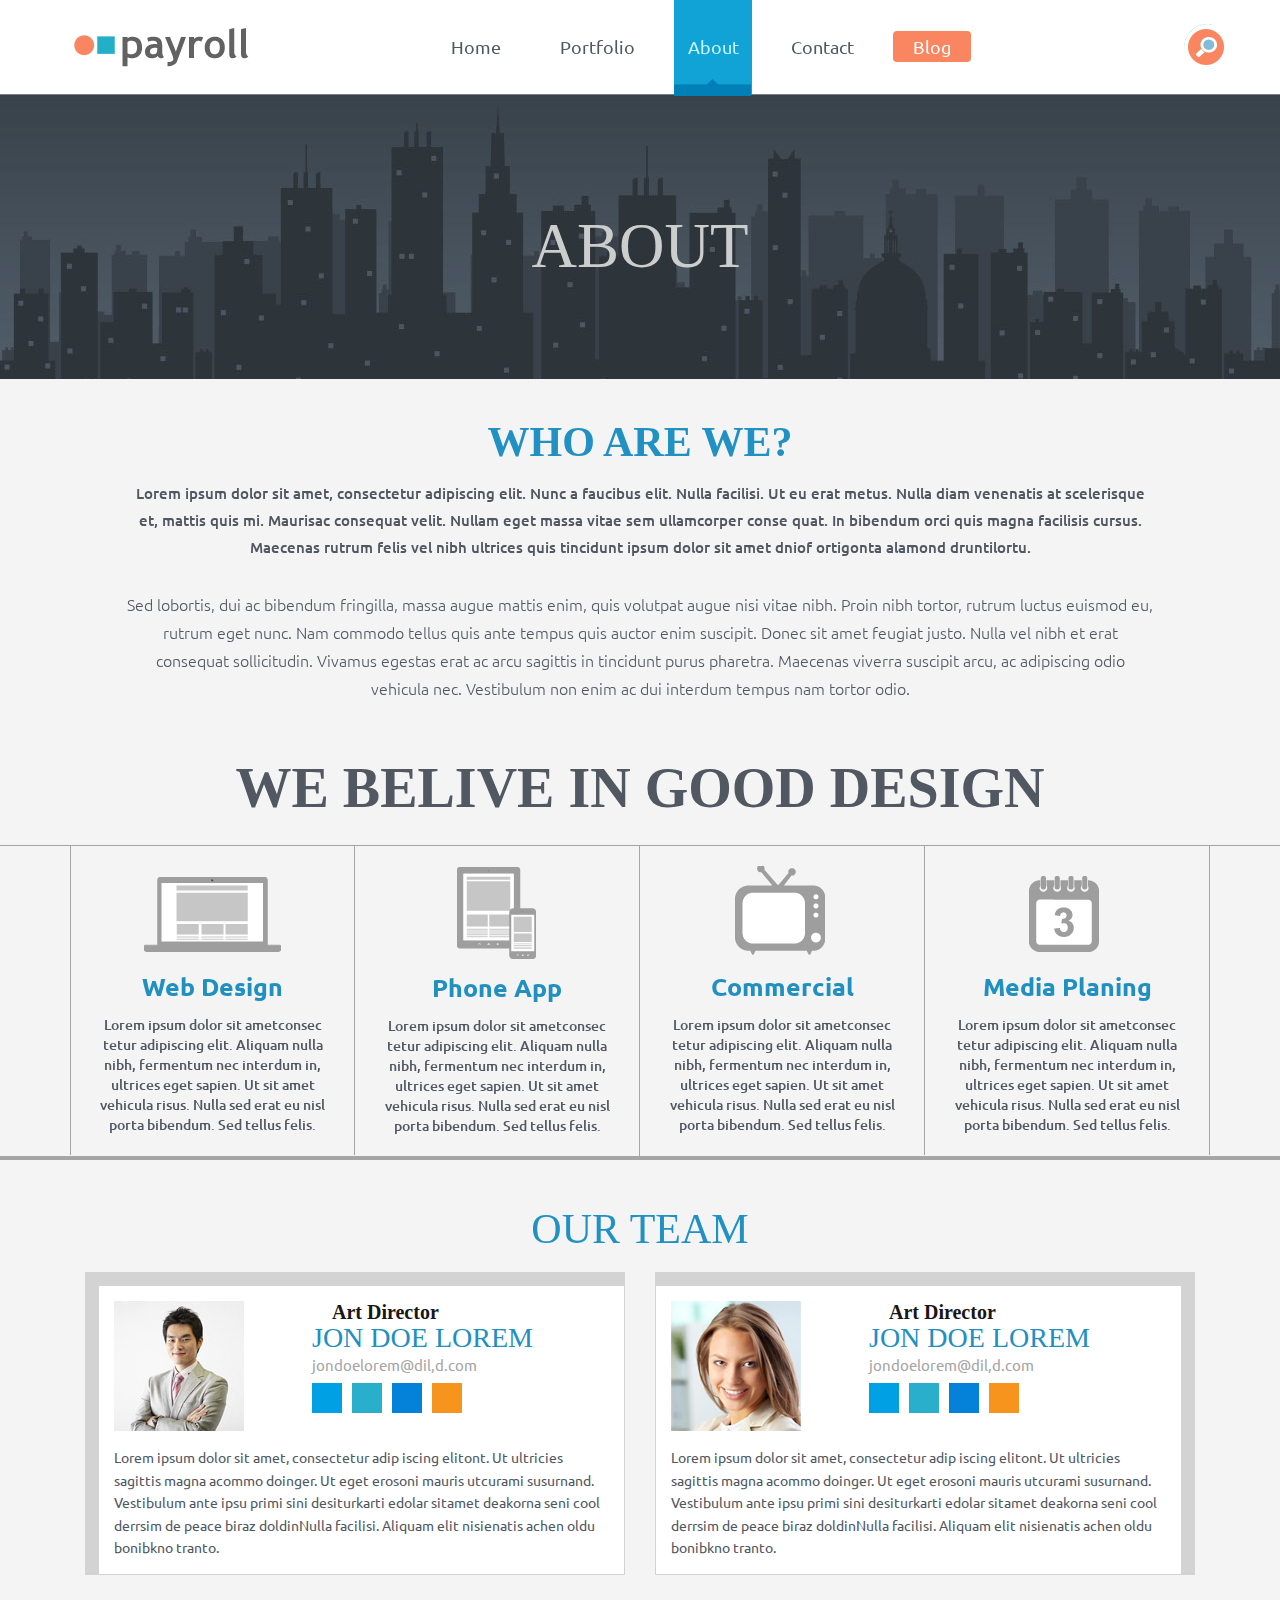
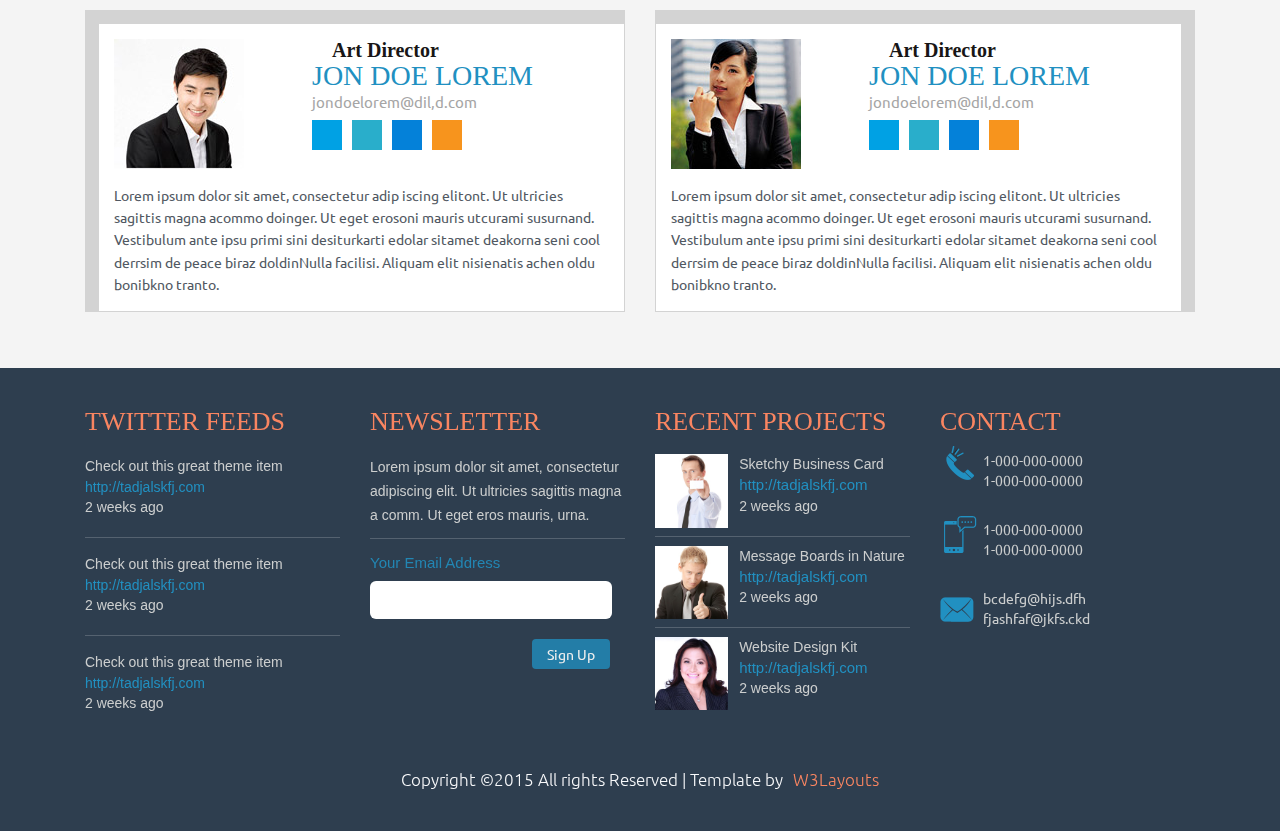
<file: refact/about.html>
<!DOCTYPE html>
<html>
<head>
 <title>Payroll Corporate category Flat Bootstarp responsive Website Template| About :: w3layouts</title>
	    <link href="css/bootstrap.css" rel='stylesheet' type='text/css'/>
	    <!-- jQuery (necessary for Bootstrap's JavaScript plugins) -->
         <script src="js/jquery.min.js"></script>
	    <meta name="viewport" content="width=device-width, initial-scale=1">
		<meta http-equiv="Content-Type" content="text/html; charset=utf-8" />
		<meta name="keywords" content="Payroll Responsive web template, Bootstrap Web Templates, Flat Web Templates, Andriod Compatible web template,
		Smartphone Compatible web template, free webdesigns for Nokia, Samsung, LG, SonyErricsson, Motorola web design" />
		<script type="application/x-javascript"> addEventListener("load", function() { setTimeout(hideURLbar, 0); }, false); function hideURLbar(){ window.scrollTo(0,1); } </script>
		<link rel="stylesheet" href="css/flexslider.css" type="text/css" media="screen" />
		<link href="css/style.css" rel="stylesheet" type="text/css" media="all" />
		<link href='http://fonts.googleapis.com/css?family=Ubuntu:300,400,500,700,300italic,400italic,500italic,700italic' rel='stylesheet' type='text/css'>
        <link href='http://fonts.googleapis.com/css?family=Bree+Serif' rel='stylesheet' type='text/css'>
        <link href='http://fonts.googleapis.com/css?family=Anton' rel='stylesheet' type='text/css'>
        <!---- start-smoth-scrolling---->
		<script type="text/javascript" src="js/move-top.js"></script>
		<script type="text/javascript" src="js/easing.js"></script>
		<script type="text/javascript">
			jQuery(document).ready(function($) {
				$(".scroll").click(function(event){		
					event.preventDefault();
					$('html,body').animate({scrollTop:$(this.hash).offset().top},1000);
				});
			});
		</script>
		<script src="js/jquery.easydropdown.js"></script>
			<script src="js/cbpViewModeSwitch.js" type="text/javascript"></script>
</head>
<body>
 
				<div class="header">
				 <div class="container">	
				   <div class="logo">
					<a href="index.html"><img src="images/logo.png" alt=""/></a>
				</div>
					<div class="top-menu">
						<span class="menu"> </span>
						<ul>
							<li><a  href="index.html">home</a></li>
							<li><a href="portfolio.html">portfolio</a></li>
							<li><a class="active" href="about.html">about<lable><img src="images/line.png"></lable></a></li>
							<li><a href="contact.html">contact</a></li>
							<li><a class="last" href="blog.html">blog</a></li>
							</ul>
							</div>
							<script>
			$("span.menu").click(function(){
				$(".top-menu ul").slideToggle("slow" , function(){
				});
			});
		</script>
		<!-- script-for-menu -->
							<!-- start search-->
				    <div class="search-box">
					    <div id="sb-search" class="sb-search">
							<form>
								<input class="sb-search-input" placeholder="Enter your search term..." type="search" name="search" id="search">
								<input class="sb-search-submit" type="submit" value="">
								<span class="sb-icon-search"> </span>
							</form>
						</div>
				    </div>
					<!-- search-scripts -->
					<script src="js/classie.js"></script>
					<script src="js/uisearch.js"></script>
						<script>
							new UISearch( document.getElementById( 'sb-search' ) );
						</script>
					<!-- //search-scripts -->
				<div class="clearfix"></div>
			</div>

		<!-- script-for-nav -->
				<script>
					$(document).ready(function(){
						$("span.menu").click(function(){
							$(".top-nav ul").slideToggle(1000);
						});
					});
				</script>
		<!-- script-for-nav -->
		<!-- /top-nav -->
                   <div class="clearfix"></div>
				</div>
		 </div>
		  <!-- header-section-ends -->
		  <div class="banner">
		  	<div class="container">
		  	<h3>about</h3>
		  	</div>
		  	</div>
		  	<div class="content">
		  	<div class="about-text">
		  	<div class="container">
		  		<h3>who are we?</h3>
		  		<p>Lorem ipsum dolor sit amet, consectetur adipiscing elit. Nunc a faucibus elit. Nulla facilisi. Ut eu erat metus. Nulla diam venenatis at scelerisque et, mattis quis mi. Maurisac consequat velit. Nullam eget massa vitae sem ullamcorper conse quat. In bibendum orci quis magna facilisis cursus. Maecenas rutrum felis vel nibh ultrices quis tincidunt ipsum dolor sit amet dniof ortigonta alamond druntilortu.</p>
                 <p><span>Sed lobortis, dui ac bibendum fringilla, massa augue mattis enim, quis volutpat augue nisi vitae nibh. Proin nibh tortor, rutrum luctus euismod eu, rutrum eget nunc. Nam commodo tellus quis ante tempus quis auctor enim suscipit. Donec sit amet feugiat justo. Nulla vel nibh et erat consequat sollicitudin. Vivamus egestas erat ac arcu sagittis in tincidunt purus pharetra. Maecenas viverra suscipit arcu, ac adipiscing odio vehicula nec. 
                   Vestibulum non enim ac dui interdum tempus nam tortor odio.</span></p>
		  		</div>
		  		</div>
	
	<div class="good-design">
		
		<h3>we   belive   in   good   design</h3>
		<div class="gooddesign-grids">
			<div class="container">
		<div class="col-md-3 gooddesign-grid">
			<img src="images/web.png">
			<h4>Web Design</h3>
			<p>Lorem ipsum dolor sit ametconsec tetur adipiscing elit. Aliquam nulla nibh, fermentum nec interdum in, ultrices eget sapien. Ut sit amet vehicula risus. Nulla sed erat eu nisl porta bibendum. Sed tellus felis. </p>
			</div>
			<div class="col-md-3 gooddesign-grid">
			<img src="images/samrt.png">
			<h4>Phone App</h3>
			<p>Lorem ipsum dolor sit ametconsec tetur adipiscing elit. Aliquam nulla nibh, fermentum nec interdum in, ultrices eget sapien. Ut sit amet vehicula risus. Nulla sed erat eu nisl porta bibendum. Sed tellus felis. </p>
			</div>
			<div class="col-md-3 gooddesign-grid">
			<img src="images/comm.png">
			<h4>Commercial</h3>
			<p>Lorem ipsum dolor sit ametconsec tetur adipiscing elit. Aliquam nulla nibh, fermentum nec interdum in, ultrices eget sapien. Ut sit amet vehicula risus. Nulla sed erat eu nisl porta bibendum. Sed tellus felis. </p>
			</div>
			<div class="col-md-3 gooddesign-grid">
			<img src="images/med.png">
			<h4>Media Planing</h3>
			<p>Lorem ipsum dolor sit ametconsec tetur adipiscing elit. Aliquam nulla nibh, fermentum nec interdum in, ultrices eget sapien. Ut sit amet vehicula risus. Nulla sed erat eu nisl porta bibendum. Sed tellus felis. </p>
			</div>
			<div class="clearfix"></div>
		</div>
		</div>
		</div>
		<div class="our-team">
			<div class="container">
			<h3>our team</h3>
			<div class="ourteam-grids">
				<div class="col-md-6">
					<div class="ourteam-grid span1">
					<div class="ourteam-grid1">
						<div class="ourteam-img">
							<img src="images/t1.jpg">
							</div>
							<div class="ourteam-text">
								<h5>Art Director</h4>
								<h4>JoN Doe Lorem</h3>
								<a href="#">jondoelorem@dil,d.com</a>
								<ul class="nav">
									<li><a class="color1" href="#"></a></li>
									<li><a class="color2" href="#"></a></li>
									<li><a class="color3" href="#"></a></li>
									<li><a class="color4" href="#"></a></li>
									
							      </ul>
								</div>
								<div class="clearfix"></div>
					</div>
					<p>Lorem ipsum dolor sit amet, consectetur adip iscing elitont. Ut ultricies sagittis magna acommo doinger. Ut eget erosoni mauris utcurami susurnand. Vestibulum ante ipsu  primi sini  desiturkarti edolar sitamet deakorna seni cool derrsim de peace biraz doldinNulla facilisi. Aliquam elit nisienatis achen oldu bonibkno tranto.</p>
				
				</div>
				</div>
			
				<div class="col-md-6">
					<div class="ourteam-grid span2">
					<div class="ourteam-grid1">
						<div class="ourteam-img">
							<img src="images/t3.jpg">
							</div>
							<div class="ourteam-text">
								<h5>Art Director</h4>
								<h4>JoN Doe Lorem</h3>
								<a href="#">jondoelorem@dil,d.com</a>
								<ul class="nav">
									<li><a class="color1" href="#"></a></li>
									<li><a class="color2" href="#"></a></li>
									<li><a class="color3" href="#"></a></li>
									<li><a class="color4" href="#"></a></li>
									
							      </ul>
								</div>
								<div class="clearfix"></div>
					</div>
					<p>Lorem ipsum dolor sit amet, consectetur adip iscing elitont. Ut ultricies sagittis magna acommo doinger. Ut eget erosoni mauris utcurami susurnand. Vestibulum ante ipsu  primi sini  desiturkarti edolar sitamet deakorna seni cool derrsim de peace biraz doldinNulla facilisi. Aliquam elit nisienatis achen oldu bonibkno tranto.</p>
				
				</div>
				</div>
				
				<div class="col-md-6">
					<div class="ourteam-grid span1">
					<div class="ourteam-grid1">
						<div class="ourteam-img">
							<img src="images/t2.jpg">
							</div>
							<div class="ourteam-text">
								<h5>Art Director</h4>
								<h4>JoN Doe Lorem</h3>
								<a href="#">jondoelorem@dil,d.com</a>
								<ul class="nav">
									<li><a class="color1" href="#"></a></li>
									<li><a class="color2" href="#"></a></li>
									<li><a class="color3" href="#"></a></li>
									<li><a class="color4" href="#"></a></li>
									
							      </ul>
								</div>
								<div class="clearfix"></div>
					</div>
					<p>Lorem ipsum dolor sit amet, consectetur adip iscing elitont. Ut ultricies sagittis magna acommo doinger. Ut eget erosoni mauris utcurami susurnand. Vestibulum ante ipsu  primi sini  desiturkarti edolar sitamet deakorna seni cool derrsim de peace biraz doldinNulla facilisi. Aliquam elit nisienatis achen oldu bonibkno tranto.</p>
				
				</div>
				</div>
				<div class="col-md-6">
					<div class="ourteam-grid span2">
					<div class="ourteam-grid1">
						<div class="ourteam-img">
							<img src="images/t4.jpg">
							</div>
							<div class="ourteam-text">
								<h5>Art Director</h4>
								<h4>JoN Doe Lorem</h3>
								<a href="#">jondoelorem@dil,d.com</a>
								<ul class="nav">
									<li><a class="color1" href="#"></a></li>
									<li><a class="color2" href="#"></a></li>
									<li><a class="color3" href="#"></a></li>
									<li><a class="color4" href="#"></a></li>
									
							      </ul>
								</div>
								<div class="clearfix"></div>
					</div>
					<p>Lorem ipsum dolor sit amet, consectetur adip iscing elitont. Ut ultricies sagittis magna acommo doinger. Ut eget erosoni mauris utcurami susurnand. Vestibulum ante ipsu  primi sini  desiturkarti edolar sitamet deakorna seni cool derrsim de peace biraz doldinNulla facilisi. Aliquam elit nisienatis achen oldu bonibkno tranto.</p>
				</div>
				</div>
				      <div class="clearfix"></div>
				</div>
			
		</div>
		</div>
				            <div class="footer">
								<div class="container">
									<div class="col-md-3 twitter-feeds">
										<h3>twitter feeds</h3>
										<div class="twitter-feed">
										<p>Check out this great theme item</p>
                                         <a href="#">http://tadjalskfj.com</a>
                                          <p>2 weeks ago</p>
                                          </div>
                                          <div class="twitter-feed">
                                          <p>Check out this great theme item</p>
                                         <a href="#">http://tadjalskfj.com</a>
                                          <p>2 weeks ago</p>
                                          </div>
                                          <div class="twitter-feed">
                                          <p>Check out this great theme item</p>
                                         <a href="#">http://tadjalskfj.com</a>
                                          <p>2 weeks ago</p>
									</div>
									</div>
									<div class="col-md-3 new-letter">
										<h3>newsletter</h3>
										<div class="new-letters">
										<p>Lorem ipsum dolor sit amet, consectetur adipiscing elit. Ut ultricies sagittis magna a comm. Ut eget eros mauris, urna.</p>
										</div>
										<h4>Your Email Address</h4>
										<form>
										<input type="text">
										<input type="button" value="sign up">
										</form>
										</div>
										<div class="col-md-3 recent-projects">
											<h3>recent projects</h3>
											
												<div class="recent-project">
											<div class="recent-img">
												<img src="images/im1.jpg">
												</div>
												<div class="recent-text">
													<p>Sketchy Business Card</p>
                                                       <a href="#">http://tadjalskfj.com</a>
                                                        <p>2 weeks ago</p>
													</div>
													<div class="clearfix"></div>
													</div>
													<div class="recent-project">
													<div class="recent-img">
												<img src="images/im2.jpg">
												</div>
												<div class="recent-text">
													<p>Message Boards in Nature</p>
                                                     <a href="#">http://tadjalskfj.com</a>
                                                      <p>2 weeks ago</p>
													</div>
													<div class="clearfix"></div>
													</div>
													<div class="recent-project">
													<div class="recent-img">
												<img src="images/im3.jpg">
												</div>
												<div class="recent-text">
													<p>Website Design Kit</p>
													<a href="#">http://tadjalskfj.com</a>
													<p>2 weeks ago</p>
													</div>
													<div class="clearfix"></div>
													</div>
												
											</div>
											<div class="col-md-3 contact">
												<h3>contact</h3>
												<ul>
													<li><i class="phone"></i></li>
														<li><p>1-000-000-0000</p>
															<p>1-000-000-0000</p></li>
												</ul>
												<ul>
													<li><i class="smartphone"></i></li>
														<li><p>1-000-000-0000</p>
															<p>1-000-000-0000</p></li>
												</ul>
												<ul>
													<li><i class="message"></i></li>
														<li><a href="#">bcdefg@hijs.dfh</a>
                                                            <a href="#">fjashfaf@jkfs.ckd</a></li>
												</ul>
												</div>
									<div class="clearfix"></div>
									<div class="footer-bottom">
				 		<p> Copyright &copy;2015  All rights  Reserved | Template by<a href="http://w3layouts.com" target="target_blank">W3Layouts</a></p>
						
                 </div>
                  <script type="text/javascript">
						$(document).ready(function() {
							/*
							var defaults = {
					  			containerID: 'toTop', // fading element id
								containerHoverID: 'toTopHover', // fading element hover id
								scrollSpeed: 1200,
								easingType: 'linear' 
					 		};
							*/
							
							$().UItoTop({ easingType: 'easeOutQuart' });
							
						});
					</script>
				<a href="#" id="toTop" style="display: block;"> <span id="toTopHover" style="opacity: 1;"> </span></a>
                 </div>
			</div>
</body>
</html>
</file>
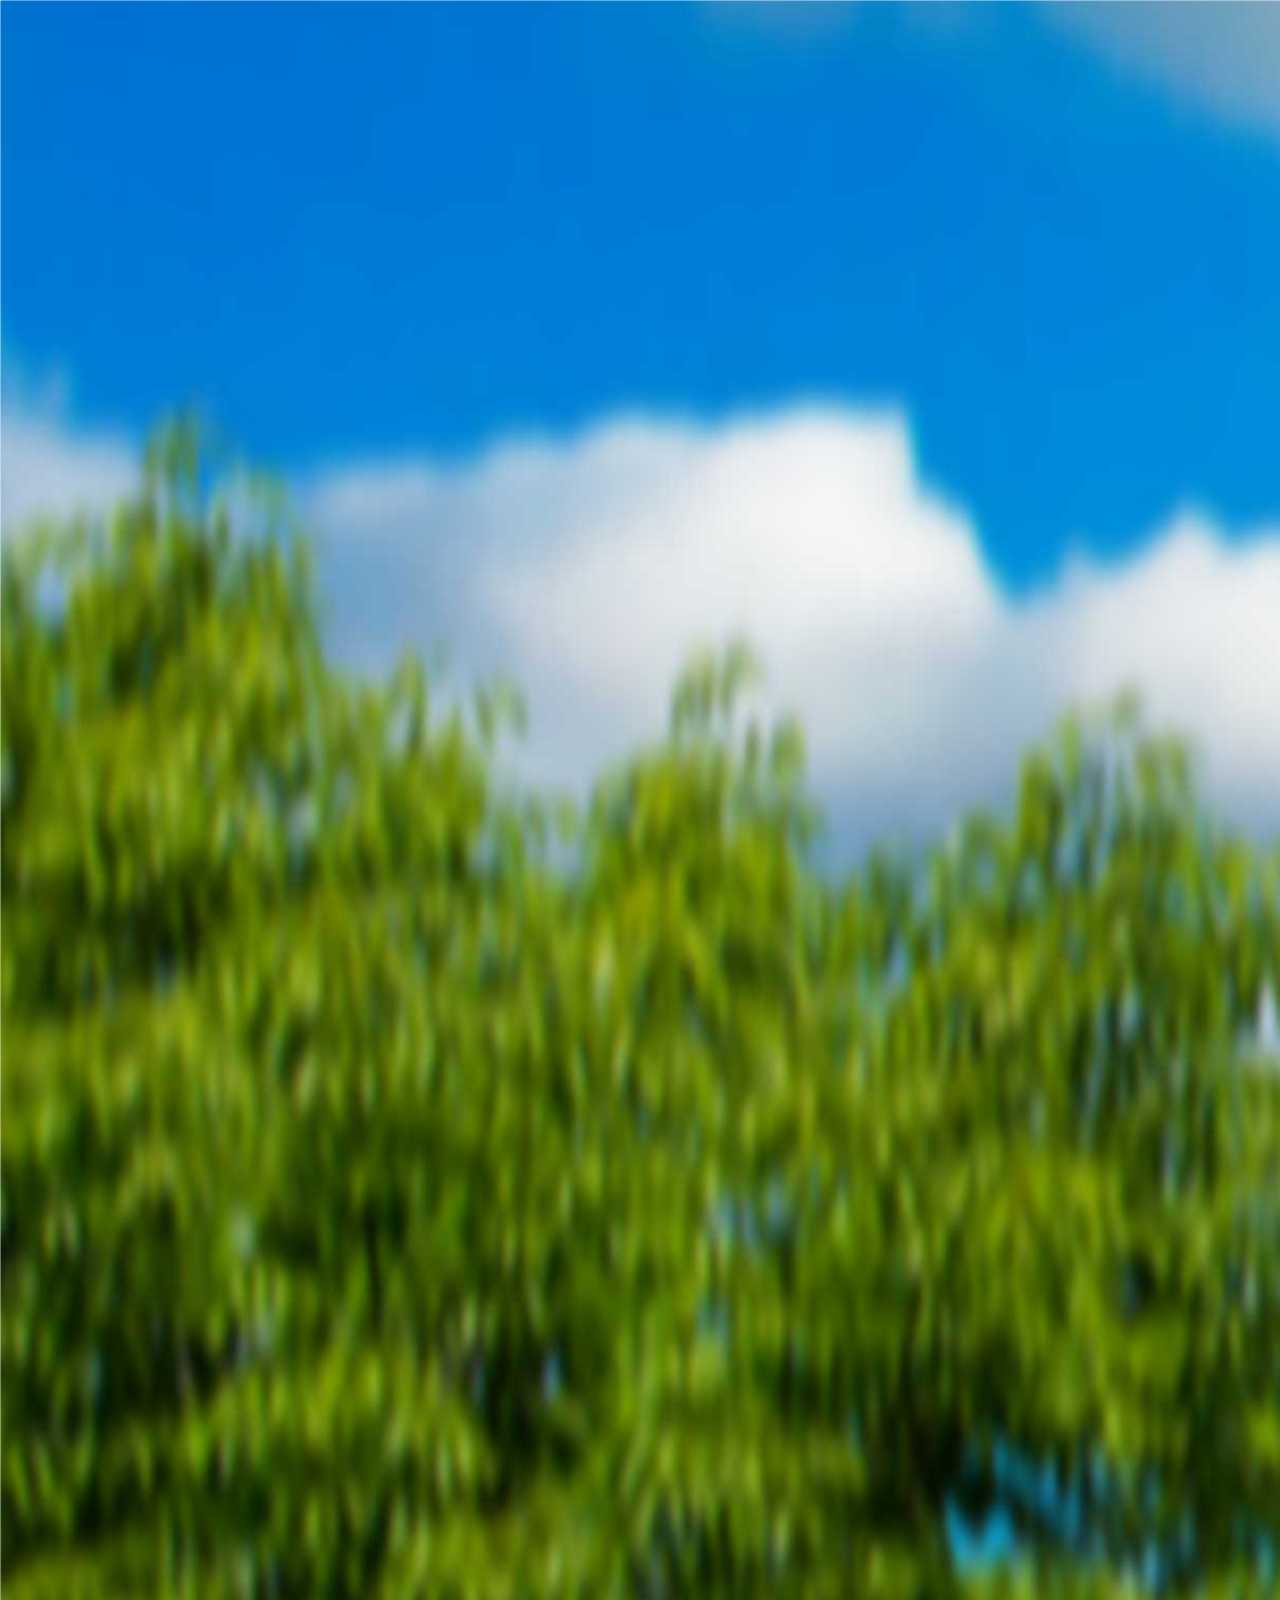
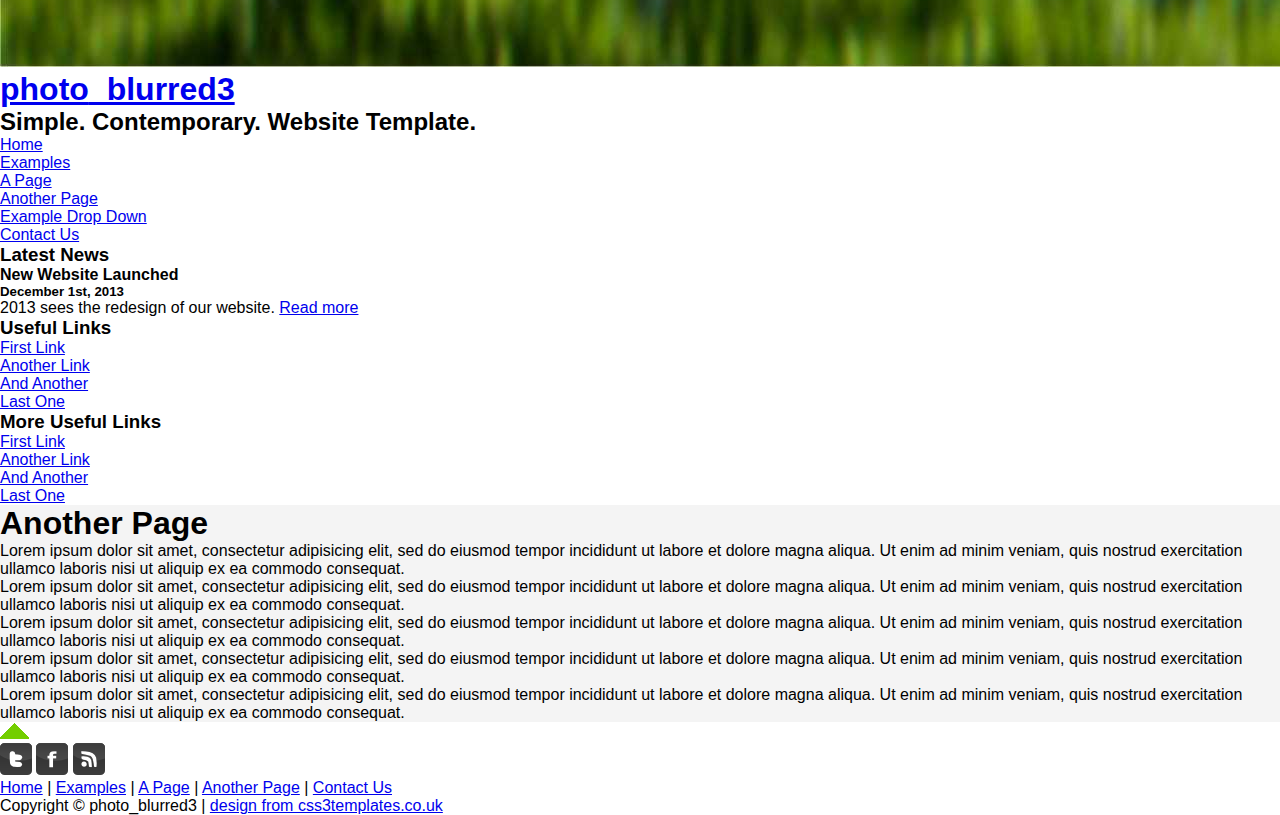
<file: refact/another_page.html>
<!DOCTYPE HTML>
<html>

<head>
  <title>photo_blurred3</title>
  <meta name="description" content="website description" />
  <meta name="keywords" content="website keywords, website keywords" />
  <meta http-equiv="content-type" content="text/html; charset=UTF-8" />
  <link rel="stylesheet" type="text/css" href="css/style.css" />
  <!-- modernizr enables HTML5 elements and feature detects -->
  <script type="text/javascript" src="js/modernizr-1.5.min.js"></script>
</head>

<body>
<div id="bg">
    <img src="images/background.jpg" alt="home">
</div>
  <div id="main">
    <header>
      <div id="logo">
        <div id="logo_text">
          <!-- class="logo_colour", allows you to change the colour of the text -->
          <h1><a href="index.html">photo<span class="logo_colour">_blurred3</span></a></h1>
          <h2>Simple. Contemporary. Website Template.</h2>
        </div>
      </div>
      <nav>
        <div id="menu_container">
          <ul class="sf-menu" id="nav">
            <li><a href="index.html">Home</a></li>
            <li><a href="examples.html">Examples</a></li>
            <li><a href="page.html">A Page</a></li>
            <li><a href="another_page.html">Another Page</a></li>
            <li><a href="#">Example Drop Down</a>
              <ul>
                <li><a href="#">Drop Down One</a></li>
                <li><a href="#">Drop Down Two</a>
                  <ul>
                    <li><a href="#">Sub Drop Down One</a></li>
                    <li><a href="#">Sub Drop Down Two</a></li>
                    <li><a href="#">Sub Drop Down Three</a></li>
                    <li><a href="#">Sub Drop Down Four</a></li>
                    <li><a href="#">Sub Drop Down Five</a></li>
                  </ul>
                </li>
                <li><a href="#">Drop Down Three</a></li>
                <li><a href="#">Drop Down Four</a></li>
                <li><a href="#">Drop Down Five</a></li>
              </ul>
            </li>
            <li><a href="contact.php">Contact Us</a></li>
          </ul>
        </div>
      </nav>
    </header>
    <div id="site_content">
      <div id="sidebar_container">
        <div class="sidebar">
          <h3>Latest News</h3>
          <h4>New Website Launched</h4>
          <h5>December 1st, 2013</h5>
          <p>2013 sees the redesign of our website. <a href="#">Read more</a></p>
        </div>
        <div class="sidebar">
          <h3>Useful Links</h3>
          <ul>
            <li><a href="#">First Link</a></li>
            <li><a href="#">Another Link</a></li>
            <li><a href="#">And Another</a></li>
            <li><a href="#">Last One</a></li>
          </ul>
        </div>
        <div class="sidebar">
          <h3>More Useful Links</h3>
          <ul>
            <li><a href="#">First Link</a></li>
            <li><a href="#">Another Link</a></li>
            <li><a href="#">And Another</a></li>
            <li><a href="#">Last One</a></li>
          </ul>
        </div>
      </div>
      <div class="content">
        <h1>Another Page</h1>
        <p>Lorem ipsum dolor sit amet, consectetur adipisicing elit, sed do eiusmod tempor incididunt ut labore et dolore magna aliqua. Ut enim ad minim veniam, quis nostrud exercitation ullamco laboris nisi ut aliquip ex ea commodo consequat.</p>
        <p>Lorem ipsum dolor sit amet, consectetur adipisicing elit, sed do eiusmod tempor incididunt ut labore et dolore magna aliqua. Ut enim ad minim veniam, quis nostrud exercitation ullamco laboris nisi ut aliquip ex ea commodo consequat.</p>
        <p>Lorem ipsum dolor sit amet, consectetur adipisicing elit, sed do eiusmod tempor incididunt ut labore et dolore magna aliqua. Ut enim ad minim veniam, quis nostrud exercitation ullamco laboris nisi ut aliquip ex ea commodo consequat.</p>
        <p>Lorem ipsum dolor sit amet, consectetur adipisicing elit, sed do eiusmod tempor incididunt ut labore et dolore magna aliqua. Ut enim ad minim veniam, quis nostrud exercitation ullamco laboris nisi ut aliquip ex ea commodo consequat.</p>
        <p>Lorem ipsum dolor sit amet, consectetur adipisicing elit, sed do eiusmod tempor incididunt ut labore et dolore magna aliqua. Ut enim ad minim veniam, quis nostrud exercitation ullamco laboris nisi ut aliquip ex ea commodo consequat.</p>
      </div>
    </div>
    <div id="scroll">
      <a title="Scroll to the top" class="top" href="#"><img src="images/top.png" alt="top" /></a>
    </div>
    <footer>
      <p><img src="images/twitter.png" alt="twitter" />&nbsp;<img src="images/facebook.png" alt="facebook" />&nbsp;<img src="images/rss.png" alt="rss" /></p>
      <p><a href="index.html">Home</a> | <a href="examples.html">Examples</a> | <a href="page.html">A Page</a> | <a href="another_page.html">Another Page</a> | <a href="contact.php">Contact Us</a></p>
      <p>Copyright &copy; photo_blurred3 | <a href="http://www.css3templates.co.uk">design from css3templates.co.uk</a></p>
    </footer>
  </div>
  <!-- javascript at the bottom for fast page loading -->
  <script type="text/javascript" src="js/jquery.js"></script>
  <script type="text/javascript" src="js/jquery.easing-sooper.js"></script>
  <script type="text/javascript" src="js/jquery.sooperfish.js"></script>
  <script type="text/javascript">
    $(document).ready(function() {
      $('ul.sf-menu').sooperfish();
      $('.top').click(function() {$('html, body').animate({scrollTop:0}, 'fast'); return false;});
    });
  </script>
</body>
</html>
</file>
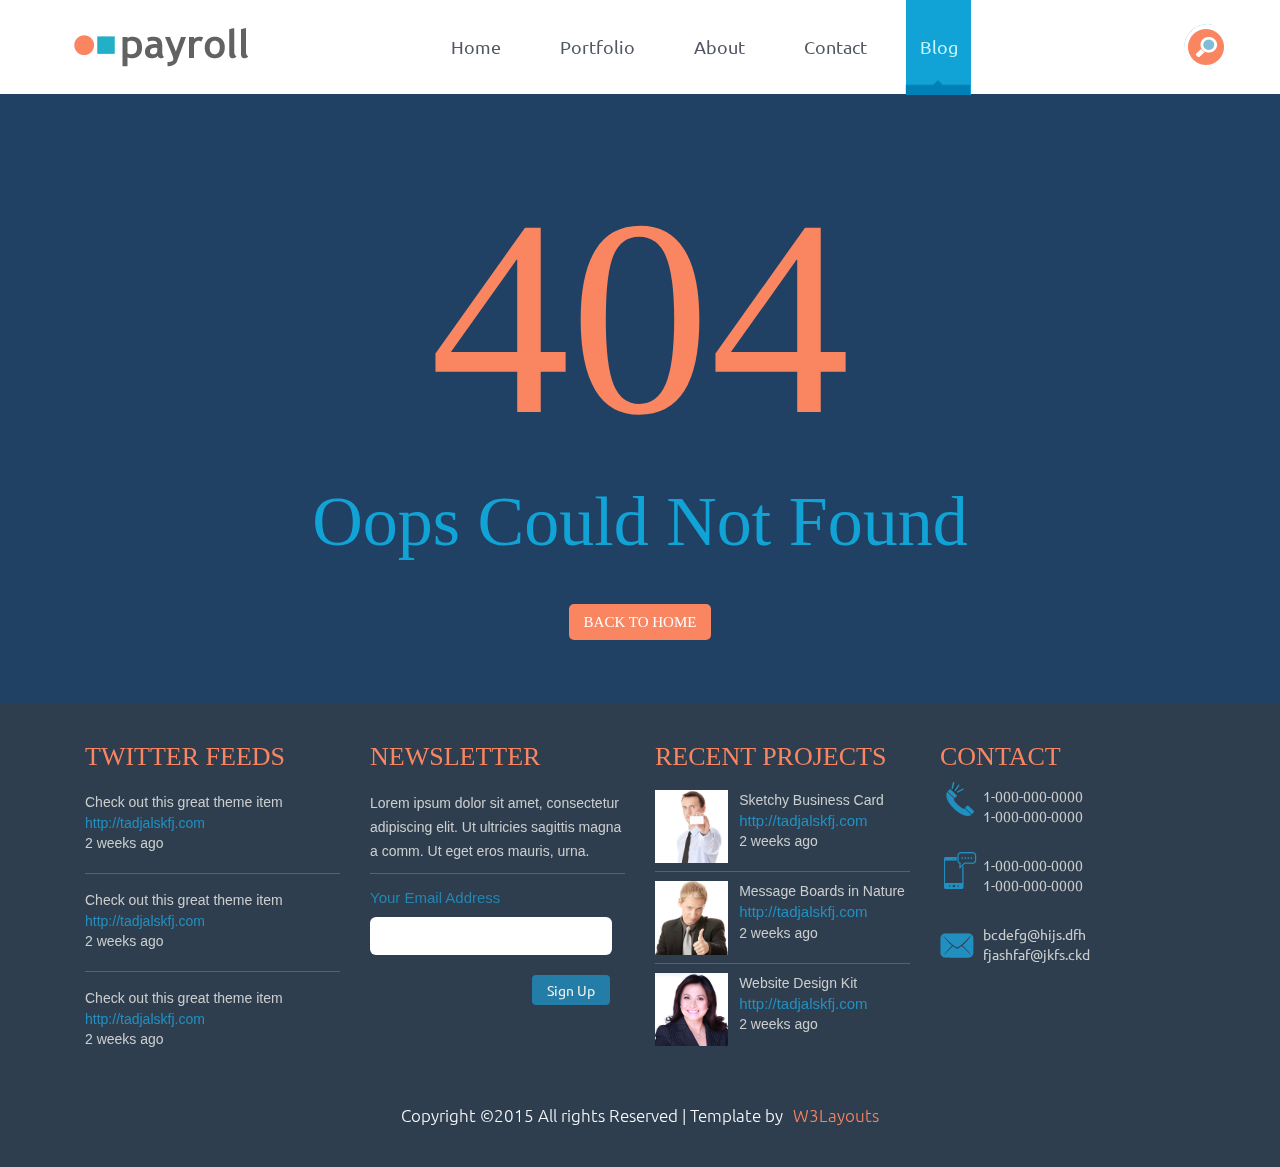
<file: refact/blog.html>
<!DOCTYPE html>
<html>
<head>
 <title>Payroll Corporate category Flat Bootstarp responsive Website Template| Blog :: w3layouts</title>
	    <link href="css/bootstrap.css" rel='stylesheet' type='text/css'/>
	    <!-- jQuery (necessary for Bootstrap's JavaScript plugins) -->
         <script src="js/jquery.min.js"></script>
	    <meta name="viewport" content="width=device-width, initial-scale=1">
		<meta http-equiv="Content-Type" content="text/html; charset=utf-8" />
		<meta name="keywords" content="Payroll Responsive web template, Bootstrap Web Templates, Flat Web Templates, Andriod Compatible web template,
		Smartphone Compatible web template, free webdesigns for Nokia, Samsung, LG, SonyErricsson, Motorola web design" />
		<script type="application/x-javascript"> addEventListener("load", function() { setTimeout(hideURLbar, 0); }, false); function hideURLbar(){ window.scrollTo(0,1); } </script>
		<link rel="stylesheet" href="css/flexslider.css" type="text/css" media="screen" />
		<link href="css/style.css" rel="stylesheet" type="text/css" media="all" />
		<link href='http://fonts.googleapis.com/css?family=Ubuntu:300,400,500,700,300italic,400italic,500italic,700italic' rel='stylesheet' type='text/css'>
        <link href='http://fonts.googleapis.com/css?family=Bree+Serif' rel='stylesheet' type='text/css'>
        <link href='http://fonts.googleapis.com/css?family=Anton' rel='stylesheet' type='text/css'>
        <!---- start-smoth-scrolling---->
		<script type="text/javascript" src="js/move-top.js"></script>
		<script type="text/javascript" src="js/easing.js"></script>
		<script type="text/javascript">
			jQuery(document).ready(function($) {
				$(".scroll").click(function(event){		
					event.preventDefault();
					$('html,body').animate({scrollTop:$(this.hash).offset().top},1000);
				});
			});
		</script>
		<script src="js/jquery.easydropdown.js"></script>
<script src="js/cbpViewModeSwitch.js" type="text/javascript"></script>
                <script src="js/classie.js" type="text/javascript"></script>

</head>
<body>

				<div class="header">
				 <div class="container">	
				   <div class="logo">
					<a href="index.html"><img src="images/logo.png" alt=""/></a>
				</div>
					<div class="top-menu">
						<span class="menu"></span>
						<ul>
							<li><a href="index.html">home</a></li>
							<li><a href="portfolio.html">portfolio</a></li>
							<li><a href="about.html">about</a></li>
							<li><a href="contact.html">contact</a></li>
							<li><a class="active" href="#">blog<lable><img src="images/line.png"></lable></a></li>
							</ul>
							</div>
							<script>
			$("span.menu").click(function(){
				$(".top-menu ul").slideToggle("slow" , function(){
				});
			});
		</script>
		<!-- script-for-menu -->
							<!-- start search-->
				    <div class="search-box">
					    <div id="sb-search" class="sb-search">
							<form>
								<input class="sb-search-input" placeholder="Enter your search term..." type="search" name="search" id="search">
								<input class="sb-search-submit" type="submit" value="">
								<span class="sb-icon-search"> </span>
							</form>
						</div>
				    </div>
					<!-- search-scripts -->
					<script src="js/classie.js"></script>
					<script src="js/uisearch.js"></script>
						<script>
							new UISearch( document.getElementById( 'sb-search' ) );
						</script>
					<!-- //search-scripts -->
				<div class="clearfix"></div>
			</div>

		<!-- script-for-nav -->
				<script>
					$(document).ready(function(){
						$("span.menu").click(function(){
							$(".top-nav ul").slideToggle(1000);
						});
					});
				</script>
		<!-- script-for-nav -->
		<!-- /top-nav -->
                   <div class="clearfix"></div>
				</div>
		 </div>
		  <!-- header-section-ends -->
		  <div class="contant">
		  	<div class="pagenot-found">
		  		<h3>404</h3>
		  		<p>oops could not found</p>
		  		<a href="index.html">back to home</a>
		  		</div>
		  	</div>
				            <div class="footer">
								<div class="container">
									<div class="col-md-3 twitter-feeds">
										<h3>twitter feeds</h3>
										<div class="twitter-feed">
										<p>Check out this great theme item</p>
                                         <a href="#">http://tadjalskfj.com</a>
                                          <p>2 weeks ago</p>
                                          </div>
                                          <div class="twitter-feed">
                                          <p>Check out this great theme item</p>
                                         <a href="#">http://tadjalskfj.com</a>
                                          <p>2 weeks ago</p>
                                          </div>
                                          <div class="twitter-feed">
                                          <p>Check out this great theme item</p>
                                         <a href="#">http://tadjalskfj.com</a>
                                          <p>2 weeks ago</p>
									</div>
									</div>
									<div class="col-md-3 new-letter">
										<h3>newsletter</h3>
										<div class="new-letters">
										<p>Lorem ipsum dolor sit amet, consectetur adipiscing elit. Ut ultricies sagittis magna a comm. Ut eget eros mauris, urna.</p>
										</div>
										<h4>Your Email Address</h4>
										<form>
										<input type="text">
										<input type="button" value="sign up">
										</form>
										</div>
										<div class="col-md-3 recent-projects">
											<h3>recent projects</h3>
											
												<div class="recent-project">
											<div class="recent-img">
												<img src="images/im1.jpg">
												</div>
												<div class="recent-text">
													<p>Sketchy Business Card</p>
                                                       <a href="#">http://tadjalskfj.com</a>
                                                        <p>2 weeks ago</p>
													</div>
													<div class="clearfix"></div>
													</div>
													<div class="recent-project">
													<div class="recent-img">
												<img src="images/im2.jpg">
												</div>
												<div class="recent-text">
													<p>Message Boards in Nature</p>
                                                     <a href="#">http://tadjalskfj.com</a>
                                                      <p>2 weeks ago</p>
													</div>
													<div class="clearfix"></div>
													</div>
													<div class="recent-project">
													<div class="recent-img">
												<img src="images/im3.jpg">
												</div>
												<div class="recent-text">
													<p>Website Design Kit</p>
													<a href="#">http://tadjalskfj.com</a>
													<p>2 weeks ago</p>
													</div>
													<div class="clearfix"></div>
													</div>
												
											</div>
											<div class="col-md-3 contact">
												<h3>contact</h3>
												<ul>
													<li><i class="phone"></i></li>
														<li><p>1-000-000-0000</p>
															<p>1-000-000-0000</p></li>
												</ul>
												<ul>
													<li><i class="smartphone"></i></li>
														<li><p>1-000-000-0000</p>
															<p>1-000-000-0000</p></li>
												</ul>
												<ul>
													<li><i class="message"></i></li>
														<li><a href="mail-to:bcdefg@hijs.dfh">bcdefg@hijs.dfh</a>
                                                            <a href="mail-to:fjashfaf@jkfs.ckd">fjashfaf@jkfs.ckd</a></li>
												</ul>
												</div>
									<div class="clearfix"></div>
									<div class="footer-bottom">
				 		<p> Copyright &copy;2015  All rights  Reserved | Template by<a href="http://w3layouts.com" target="target_blank">W3Layouts</a></p>
					</div>
                 <script type="text/javascript">
						$(document).ready(function() {
							/*
							var defaults = {
					  			containerID: 'toTop', // fading element id
								containerHoverID: 'toTopHover', // fading element hover id
								scrollSpeed: 1200,
								easingType: 'linear' 
					 		};
							*/
							
							$().UItoTop({ easingType: 'easeOutQuart' });
							
						});
					</script>
				<a href="#" id="toTop" style="display: block;"> <span id="toTopHover" style="opacity: 1;"> </span></a>

                 </div>
			</div>
</body>
</html>
</file>
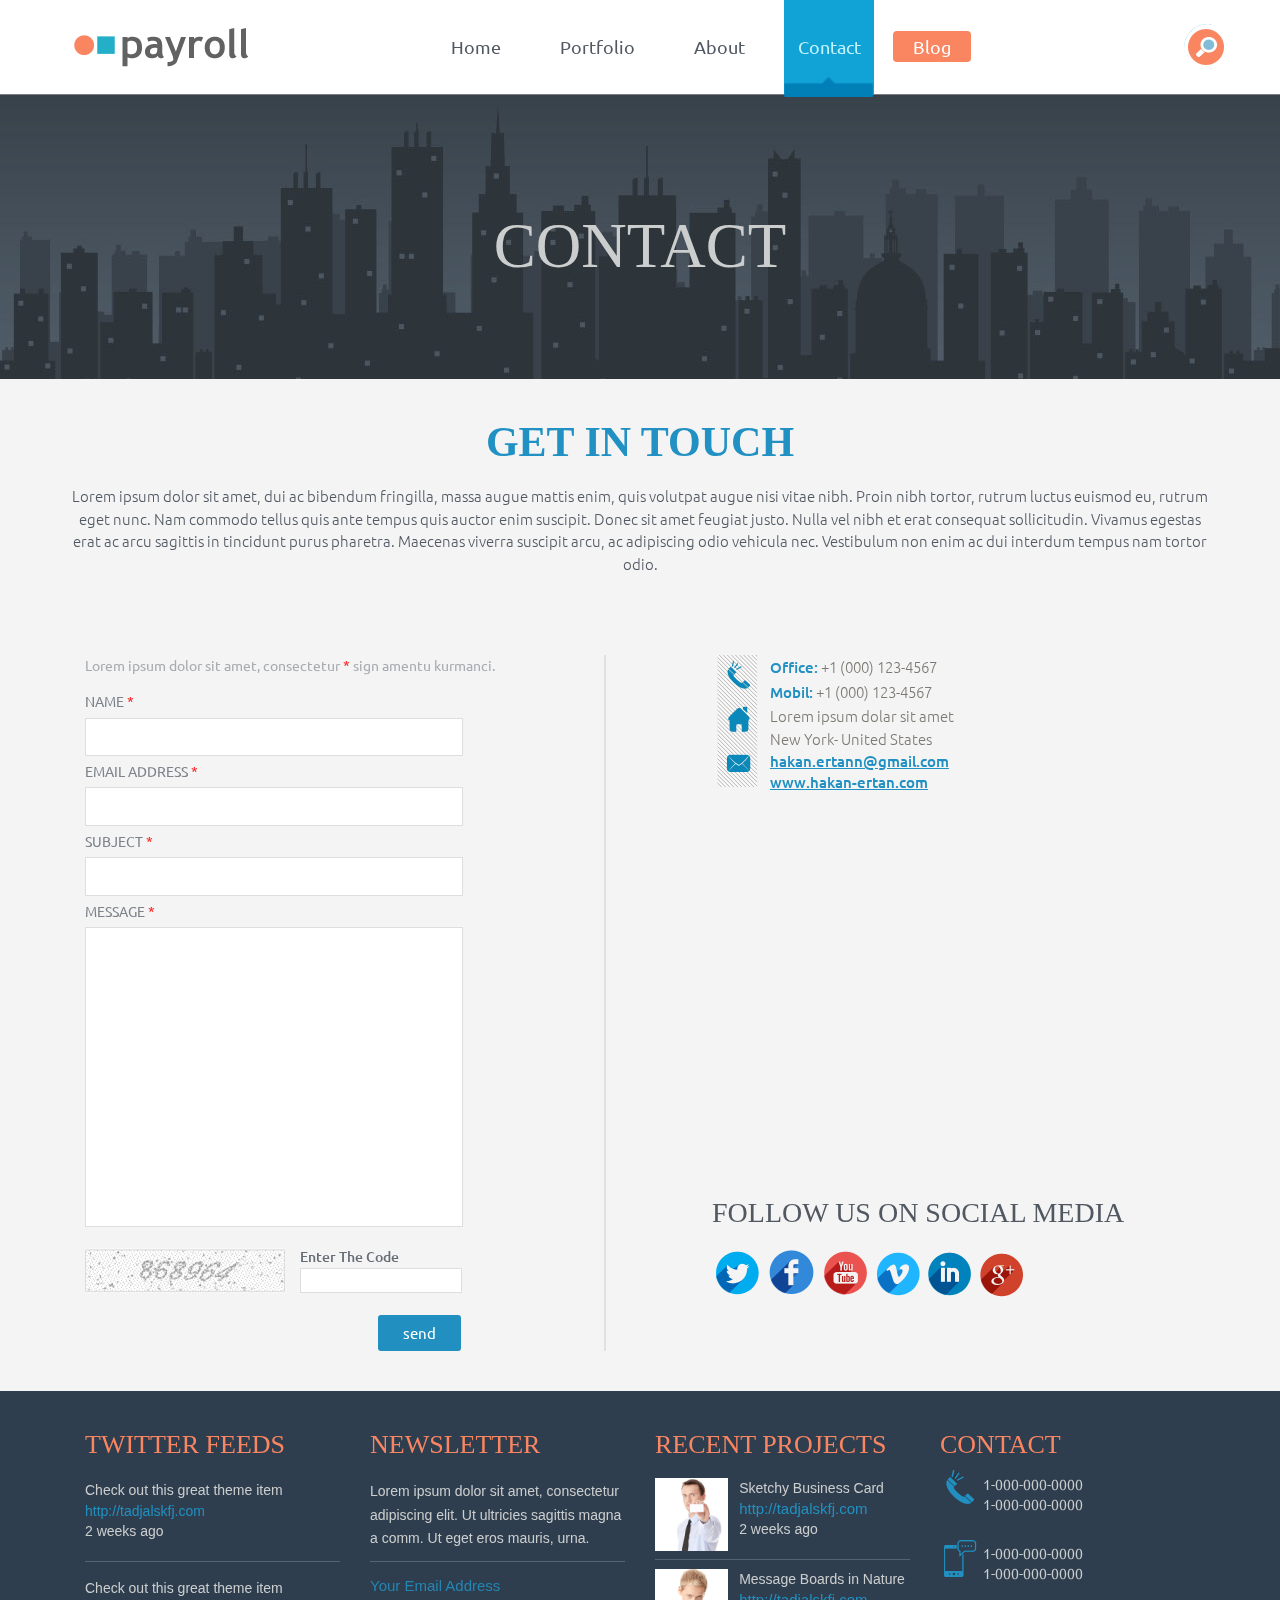
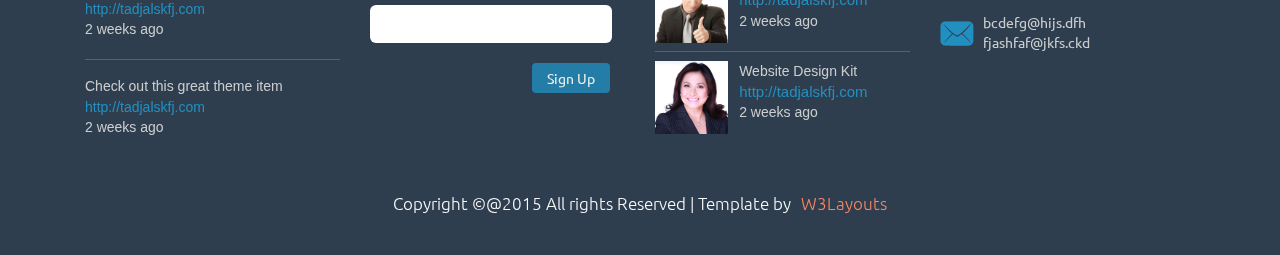
<file: refact/contact.html>
<!DOCTYPE html>
<html>
<head>
 <title>Payroll Corporate category Flat Bootstarp responsive Website Template| Contact :: w3layouts</title>
	    <link href="css/bootstrap.css" rel='stylesheet' type='text/css'/>
	    <!-- jQuery (necessary for Bootstrap's JavaScript plugins) -->
         <script src="js/jquery.min.js"></script>
	    <meta name="viewport" content="width=device-width, initial-scale=1">
		<meta http-equiv="Content-Type" content="text/html; charset=utf-8" />
		<meta name="keywords" content="Payroll Responsive web template, Bootstrap Web Templates, Flat Web Templates, Andriod Compatible web template,
		Smartphone Compatible web template, free webdesigns for Nokia, Samsung, LG, SonyErricsson, Motorola web design" />
		<script type="application/x-javascript"> addEventListener("load", function() { setTimeout(hideURLbar, 0); }, false); function hideURLbar(){ window.scrollTo(0,1); } </script>
		<link rel="stylesheet" href="css/flexslider.css" type="text/css" media="screen" />
		<link href="css/style.css" rel="stylesheet" type="text/css" media="all" />
		<link href='http://fonts.googleapis.com/css?family=Ubuntu:300,400,500,700,300italic,400italic,500italic,700italic' rel='stylesheet' type='text/css'>
        <link href='http://fonts.googleapis.com/css?family=Bree+Serif' rel='stylesheet' type='text/css'>
        <link href='http://fonts.googleapis.com/css?family=Anton' rel='stylesheet' type='text/css'>
        <!---- start-smoth-scrolling---->
		<script type="text/javascript" src="js/move-top.js"></script>
		<script type="text/javascript" src="js/easing.js"></script>
		<script type="text/javascript">
			jQuery(document).ready(function($) {
				$(".scroll").click(function(event){		
					event.preventDefault();
					$('html,body').animate({scrollTop:$(this.hash).offset().top},1000);
				});
			});
		</script>
		<script src="js/jquery.easydropdown.js"></script>
<script src="js/cbpViewModeSwitch.js" type="text/javascript"></script>
               

</head>
<body>

				<div class="header">
				 <div class="container">	
				   <div class="logo">
					<a href="index.html"><img src="images/logo.png" alt=""/></a>
				</div>
					<div class="top-menu">
						<span class="menu"></span>
						<ul>
							<li><a href="index.html">home</a></li>
							<li><a href="portfolio.html">portfolio</a></li>
							<li><a href="about.html">about</a></li>
							<li><a class="active" href="contact.html">contact<lable><img src="images/line.png"></lable></a></li>
							<li><a class="last" href="blog.html">blog</a></li>
							</ul>
							</div>
							<script>
			$("span.menu").click(function(){
				$(".top-menu ul").slideToggle("slow" , function(){
				});
			});
		</script>
		<!-- script-for-menu -->
							<!-- start search-->
				    <div class="search-box">
					    <div id="sb-search" class="sb-search">
							<form>
								<input class="sb-search-input" placeholder="Enter your search term..." type="search" name="search" id="search">
								<input class="sb-search-submit" type="submit" value="">
								<span class="sb-icon-search"> </span>
							</form>
						</div>
				    </div>
					<!-- search-scripts -->
					<script src="js/classie.js"></script>
					<script src="js/uisearch.js"></script>
						<script>
							new UISearch( document.getElementById( 'sb-search' ) );
						</script>
					<!-- //search-scripts -->
				<div class="clearfix"></div>
			</div>

		<!-- script-for-nav -->
				<script>
					$(document).ready(function(){
						$("span.menu").click(function(){
							$(".top-nav ul").slideToggle(1000);
						});
					});
				</script>
		<!-- script-for-nav -->
		<!-- /top-nav -->
                   <div class="clearfix"></div>
				</div>
		 </div>
		  <!-- header-section-ends -->
		  <div class="banner">
		  	<div class="container">
		  	<h3>contact</h3>
		  	</div>
		  	</div>
		  	<div class="content">
		  	<div class="contact-text">
		  	<div class="container">
		  		<h3>GET IN TOUCH</h3>
		  		<p>Lorem ipsum dolor sit amet, dui ac bibendum fringilla, massa augue mattis enim, quis volutpat augue nisi vitae nibh. Proin nibh tortor, rutrum luctus euismod eu, rutrum eget nunc. Nam commodo tellus quis ante tempus quis auctor enim suscipit. Donec sit amet feugiat justo. Nulla vel nibh et erat consequat sollicitudin. Vivamus egestas erat ac arcu sagittis in tincidunt purus pharetra. Maecenas viverra suscipit arcu, ac adipiscing odio vehicula nec. Vestibulum non enim ac dui interdum tempus nam tortor odio.</p>
                 </div>
               </div>
               <div class="contact-details">
               	<div class="container">
               		<div class="col-md-6 contactdetails-grid">
               			<p>Lorem ipsum dolor sit amet, consectetur <span>*</span> sign amentu kurmanci.</p>
               			<h4>name <span>*</span><h4>
               			<input type="text">
               			<h4>email address <span>*</span><h4>
               			<input type="text">
               			<h4>subject <span>*</span><h4>
               			<input type="text">
               			<h4>message <span>*</span><h4>
               			<textarea></textarea>
               			<div class="entercode-grid">
               			<div class="enter-code">
               				<img src="images/enter code.png">
               				</div>
               				<div class="enter-code1">
               				<h4>enter the code</h4>
               				<input type="text">
               			</div>
               				<div class="clearfix"></div>
               				
               				</div>
               				<input type="button" value="send">
               				</div>
               		<div class="col-md-6 contactdetails-grid1">
               			<div class="contact-icons">
               				<div class="contact-icon">
               					<i class="phone1"></i>
               						<i class="home1"></i>
               						<i class="message1"></i>
               					</div>
               					<div class="contact-icon1">
               						<p><span>Office:</span> +1 (000) 123-4567</p>
               							<p><span>Mobil:</span> +1 (000) 123-4567</p>
               								<p>Lorem ipsum dolar sit amet</p>
                                    			<p>New York- United States</p>
               										<a href="mail-to:hakan.ertann@gmail.com">hakan.ertann@gmail.com</a>
                                    	 				<a href="#">www.hakan-ertan.com</a>
							</div>
               			</div>
               			<div class="google-map">
               				<iframe src="https://www.google.com/maps/embed?pb=!1m14!1m8!1m3!1d3021.0814617966994!2d-73.96467908332265!3d40.782223218920294!3m2!1i1024!2i768!4f13.1!3m3!1m2!1s0x89c2589a018531e3%3A0xb9df1f7387a94119!2sCentral+Park!5e0!3m2!1sen!2sin!4v1420805667126"></iframe>
               			</div>
               			<h4>FOLLOW US ON SOCIAL MEDIA</h4>
               			<div class="social-icons">
               				
               				<a href="#"><i class="icon1"></i></a>
               				<a href="#"><i class="icon2"></i></a>
               				<a href="#"><i class="icon3"></i></a>
               				<a href="#"><i class="icon4"></i></a>
               				<a href="#"><i class="icon5"></i></a>
               				<a href="#"><i class="icon6"></i></a>
               				</div>
               			<div class="clearfix"></div>
               		
               		</div>
               	</div>
            </div>
				            <div class="footer">
								<div class="container">
									<div class="col-md-3 twitter-feeds">
										<h3>twitter feeds</h3>
										<div class="twitter-feed">
										<p>Check out this great theme item</p>
                                         <a href="#">http://tadjalskfj.com</a>
                                          <p>2 weeks ago</p>
                                          </div>
                                          <div class="twitter-feed">
                                          <p>Check out this great theme item</p>
                                         <a href="#">http://tadjalskfj.com</a>
                                          <p>2 weeks ago</p>
                                          </div>
                                          <div class="twitter-feed">
                                          <p>Check out this great theme item</p>
                                         <a href="#">http://tadjalskfj.com</a>
                                          <p>2 weeks ago</p>
									</div>
									</div>
									<div class="col-md-3 new-letter">
										<h3>newsletter</h3>
										<div class="new-letters">
										<p>Lorem ipsum dolor sit amet, consectetur adipiscing elit. Ut ultricies sagittis magna a comm. Ut eget eros mauris, urna.</p>
										</div>
										<h4>Your Email Address</h4>
										<form>
										<input type="text">
										<input type="button" value="sign up">
										</form>
										</div>
										<div class="col-md-3 recent-projects">
											<h3>recent projects</h3>
											
												<div class="recent-project">
											<div class="recent-img">
												<img src="images/im1.jpg">
												</div>
												<div class="recent-text">
													<p>Sketchy Business Card</p>
                                                       <a href="#">http://tadjalskfj.com</a>
                                                        <p>2 weeks ago</p>
													</div>
													<div class="clearfix"></div>
													</div>
													<div class="recent-project">
													<div class="recent-img">
												<img src="images/im2.jpg">
												</div>
												<div class="recent-text">
													<p>Message Boards in Nature</p>
                                                     <a href="#">http://tadjalskfj.com</a>
                                                      <p>2 weeks ago</p>
													</div>
													<div class="clearfix"></div>
													</div>
													<div class="recent-project">
													<div class="recent-img">
												<img src="images/im3.jpg">
												</div>
												<div class="recent-text">
													<p>Website Design Kit</p>
													<a href="#">http://tadjalskfj.com</a>
													<p>2 weeks ago</p>
													</div>
													<div class="clearfix"></div>
													</div>
												
											</div>
											<div class="col-md-3 contact">
												<h3>contact</h3>
												<ul>
													<li><i class="phone"></i></li>
														<li><p>1-000-000-0000</p>
															<p>1-000-000-0000</p></li>
												</ul>
												<ul>
													<li><i class="smartphone"></i></li>
														<li><p>1-000-000-0000</p>
															<p>1-000-000-0000</p></li>
												</ul>
												<ul>
													<li><i class="message"></i></li>
														<li><a href="#">bcdefg@hijs.dfh</a>
                                                            <a href="#">fjashfaf@jkfs.ckd</a></li>
												</ul>
												</div>
									<div class="clearfix"></div>
									<div class="footer-bottom">
				 		<p> Copyright &copy;@2015  All rights  Reserved | Template by<a href="http://w3layouts.com" target="target_blank">W3Layouts</a></p>
                 </div>
                  <script type="text/javascript">
						$(document).ready(function() {
							/*
							var defaults = {
					  			containerID: 'toTop', // fading element id
								containerHoverID: 'toTopHover', // fading element hover id
								scrollSpeed: 1200,
								easingType: 'linear' 
					 		};
							*/
							
							$().UItoTop({ easingType: 'easeOutQuart' });
							
						});
					</script>
				<a href="#" id="toTop" style="display: block;"> <span id="toTopHover" style="opacity: 1;"> </span></a>
                 </div>
			</div>
</body>
</html>
</file>
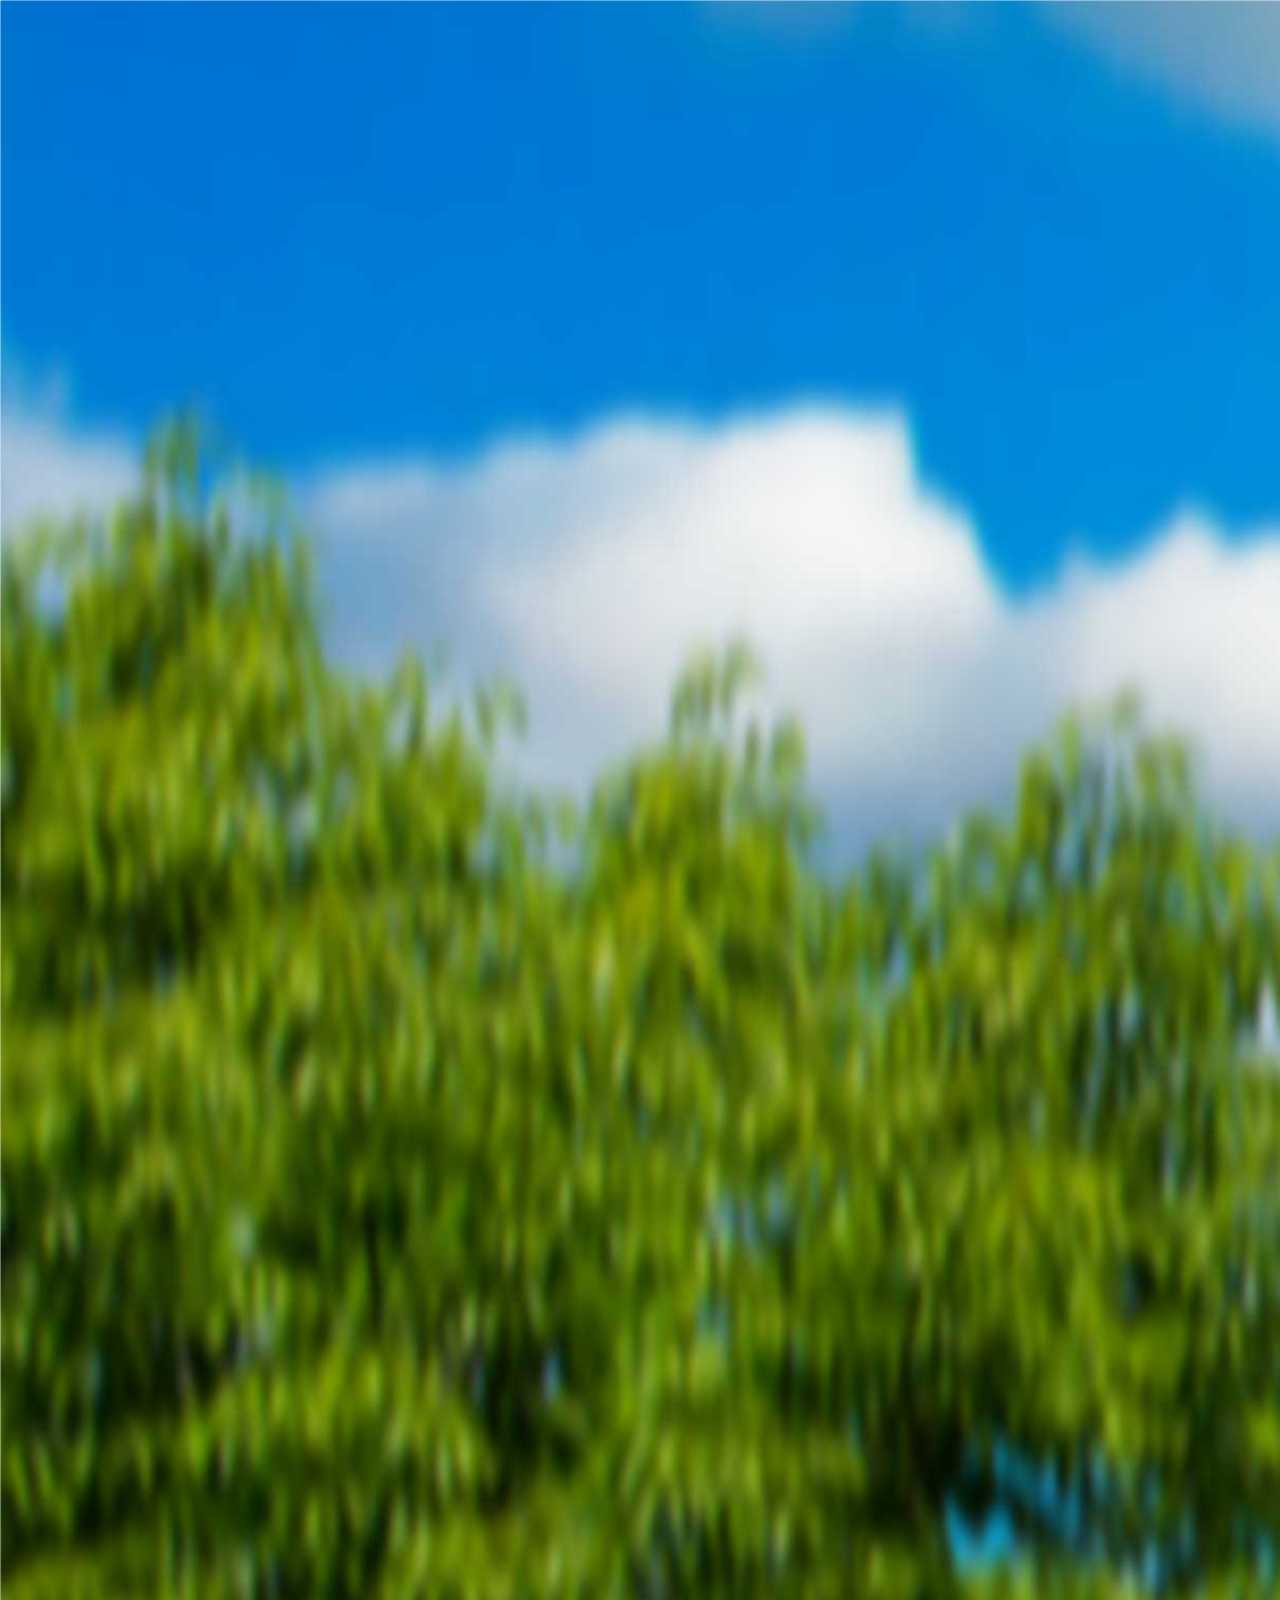
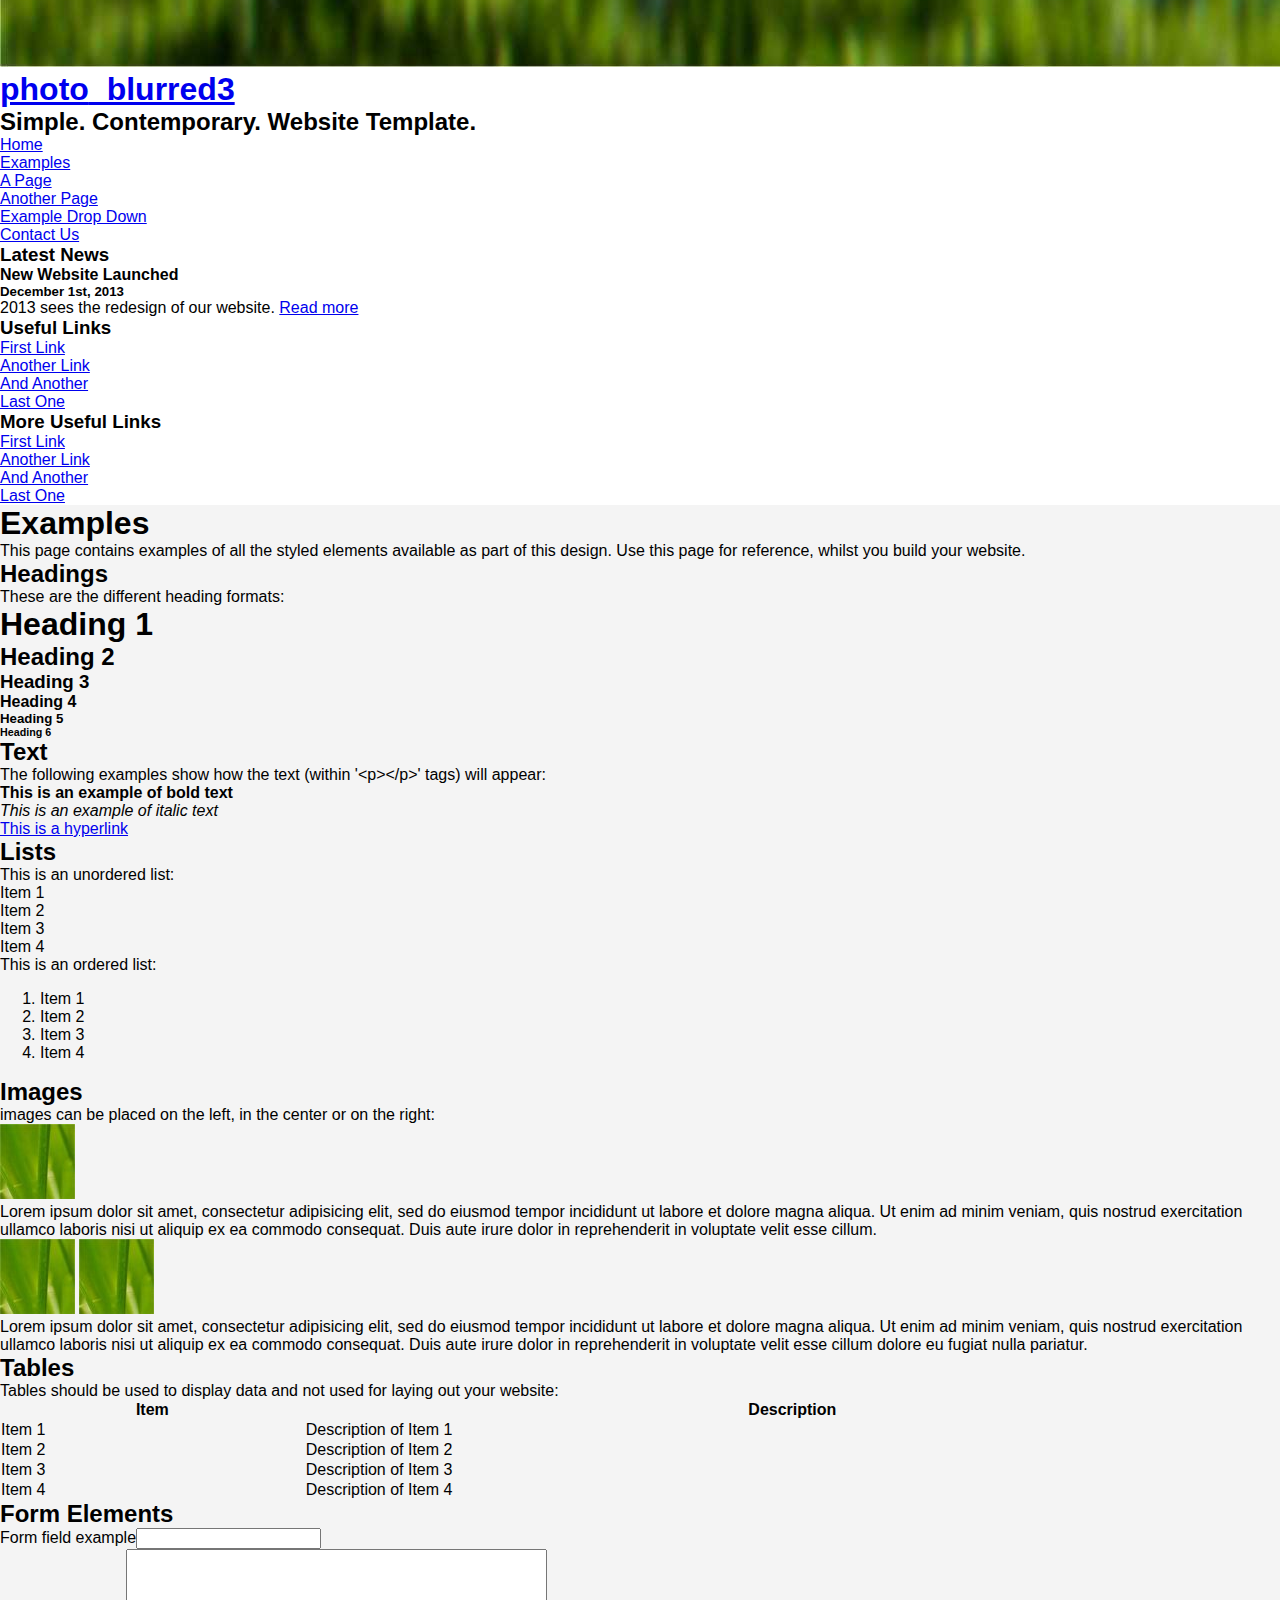
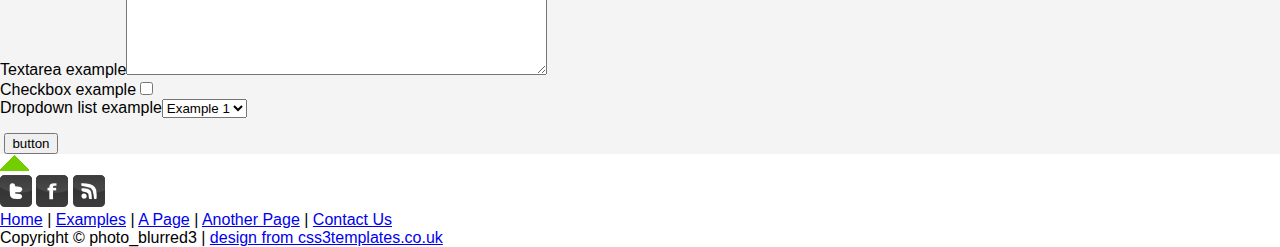
<file: refact/examples.html>
<!DOCTYPE HTML>
<html>

<head>
  <title>photo_blurred3</title>
  <meta name="description" content="website description" />
  <meta name="keywords" content="website keywords, website keywords" />
  <meta http-equiv="content-type" content="text/html; charset=UTF-8" />
  <link rel="stylesheet" type="text/css" href="css/style.css" />
  <!-- modernizr enables HTML5 elements and feature detects -->
  <script type="text/javascript" src="js/modernizr-1.5.min.js"></script>
</head>

<body>
<div id="bg">
    <img src="images/background.jpg" alt="home">
</div>
  <div id="main">
    <header>
      <div id="logo">
        <div id="logo_text">
          <!-- class="logo_colour", allows you to change the colour of the text -->
          <h1><a href="index.html">photo<span class="logo_colour">_blurred3</span></a></h1>
          <h2>Simple. Contemporary. Website Template.</h2>
        </div>
      </div>
      <nav>
        <div id="menu_container">
          <ul class="sf-menu" id="nav">
            <li><a href="index.html">Home</a></li>
            <li><a href="examples.html">Examples</a></li>
            <li><a href="page.html">A Page</a></li>
            <li><a href="another_page.html">Another Page</a></li>
            <li><a href="#">Example Drop Down</a>
              <ul>
                <li><a href="#">Drop Down One</a></li>
                <li><a href="#">Drop Down Two</a>
                  <ul>
                    <li><a href="#">Sub Drop Down One</a></li>
                    <li><a href="#">Sub Drop Down Two</a></li>
                    <li><a href="#">Sub Drop Down Three</a></li>
                    <li><a href="#">Sub Drop Down Four</a></li>
                    <li><a href="#">Sub Drop Down Five</a></li>
                  </ul>
                </li>
                <li><a href="#">Drop Down Three</a></li>
                <li><a href="#">Drop Down Four</a></li>
                <li><a href="#">Drop Down Five</a></li>
              </ul>
            </li>
            <li><a href="contact.php">Contact Us</a></li>
          </ul>
        </div>
      </nav>
    </header>
    <div id="site_content">
      <div id="sidebar_container">
        <div class="sidebar">
          <h3>Latest News</h3>
          <h4>New Website Launched</h4>
          <h5>December 1st, 2013</h5>
          <p>2013 sees the redesign of our website. <a href="#">Read more</a></p>
        </div>
        <div class="sidebar">
          <h3>Useful Links</h3>
          <ul>
            <li><a href="#">First Link</a></li>
            <li><a href="#">Another Link</a></li>
            <li><a href="#">And Another</a></li>
            <li><a href="#">Last One</a></li>
          </ul>
        </div>
        <div class="sidebar">
          <h3>More Useful Links</h3>
          <ul>
            <li><a href="#">First Link</a></li>
            <li><a href="#">Another Link</a></li>
            <li><a href="#">And Another</a></li>
            <li><a href="#">Last One</a></li>
          </ul>
        </div>
      </div>
      <div class="content">
        <h1>Examples</h1>
        <p>This page contains examples of all the styled elements available as part of this design. Use this page for reference, whilst you build your website.</p>
        <h2>Headings</h2>
        <p>These are the different heading formats:</p>
        <h1>Heading 1</h1>
        <h2>Heading 2</h2>
        <h3>Heading 3</h3>
        <h4>Heading 4</h4>
        <h5>Heading 5</h5>
        <h6>Heading 6</h6>
        <h2>Text</h2>
        <p>The following examples show how the text (within '&lt;p&gt;&lt;/p&gt;' tags) will appear:</p>
        <p><strong>This is an example of bold text</strong></p>
        <p><i>This is an example of italic text</i></p>
        <p><a href="#">This is a hyperlink</a></p>
        <h2>Lists</h2>
        <p>This is an unordered list:</p>
        <ul>
          <li>Item 1</li>
          <li>Item 2</li>
          <li>Item 3</li>
          <li>Item 4</li>
        </ul>
        <p>This is an ordered list:</p>
        <ol>
          <li>Item 1</li>
          <li>Item 2</li>
          <li>Item 3</li>
          <li>Item 4</li>
        </ol>
        <h2>Images</h2>
        <p>images can be placed on the left, in the center or on the right:</p>
        <span class="left"><img src="images/graphic.jpg" alt="example graphic" /></span>
        <p>
          Lorem ipsum dolor sit amet, consectetur adipisicing elit, sed do eiusmod tempor
          incididunt ut labore et dolore magna aliqua. Ut enim ad minim veniam, quis nostrud
          exercitation ullamco laboris nisi ut aliquip ex ea commodo consequat. Duis aute
          irure dolor in reprehenderit in voluptate velit esse cillum.
        </p>
        <span class="center"><img src="images/graphic.jpg" alt="example graphic" /></span>
        <span class="right"><img src="images/graphic.jpg" alt="example graphic" /></span>
        <p>
          Lorem ipsum dolor sit amet, consectetur adipisicing elit, sed do eiusmod tempor
          incididunt ut labore et dolore magna aliqua. Ut enim ad minim veniam, quis nostrud
          exercitation ullamco laboris nisi ut aliquip ex ea commodo consequat. Duis aute
          irure dolor in reprehenderit in voluptate velit esse cillum dolore eu fugiat nulla
          pariatur.
        </p>
        <h2>Tables</h2>
        <p>Tables should be used to display data and not used for laying out your website:</p>
        <table style="width:100%; border-spacing:0;">
          <tr><th>Item</th><th>Description</th></tr>
          <tr><td>Item 1</td><td>Description of Item 1</td></tr>
          <tr><td>Item 2</td><td>Description of Item 2</td></tr>
          <tr><td>Item 3</td><td>Description of Item 3</td></tr>
          <tr><td>Item 4</td><td>Description of Item 4</td></tr>
        </table>
        <h2>Form Elements</h2>
        <form action="#" method="post">
          <div class="form_settings">
            <p><span>Form field example</span><input type="text" name="name" value="" /></p>
            <p><span>Textarea example</span><textarea rows="8" cols="50" name="name"></textarea></p>
            <p><span>Checkbox example</span><input class="checkbox" type="checkbox" name="name" value="" /></p>
            <p><span>Dropdown list example</span><select id="id" name="name"><option value="1">Example 1</option><option value="2">Example 2</option></select></p>
            <p style="padding-top: 15px"><span>&nbsp;</span><input class="submit" type="submit" name="name" value="button" /></p>
          </div>
        </form>
      </div>
    </div>
    <div id="scroll">
      <a title="Scroll to the top" class="top" href="#"><img src="images/top.png" alt="top" /></a>
    </div>
    <footer>
      <p><img src="images/twitter.png" alt="twitter" />&nbsp;<img src="images/facebook.png" alt="facebook" />&nbsp;<img src="images/rss.png" alt="rss" /></p>
      <p><a href="index.html">Home</a> | <a href="examples.html">Examples</a> | <a href="page.html">A Page</a> | <a href="another_page.html">Another Page</a> | <a href="contact.php">Contact Us</a></p>
      <p>Copyright &copy; photo_blurred3 | <a href="http://www.css3templates.co.uk">design from css3templates.co.uk</a></p>
    </footer>
  </div>
  <!-- javascript at the bottom for fast page loading -->
  <script type="text/javascript" src="js/jquery.js"></script>
  <script type="text/javascript" src="js/jquery.easing-sooper.js"></script>
  <script type="text/javascript" src="js/jquery.sooperfish.js"></script>
  <script type="text/javascript">
    $(document).ready(function() {
      $('ul.sf-menu').sooperfish();
      $('.top').click(function() {$('html, body').animate({scrollTop:0}, 'fast'); return false;});
    });
  </script>
</body>
</html>
</file>
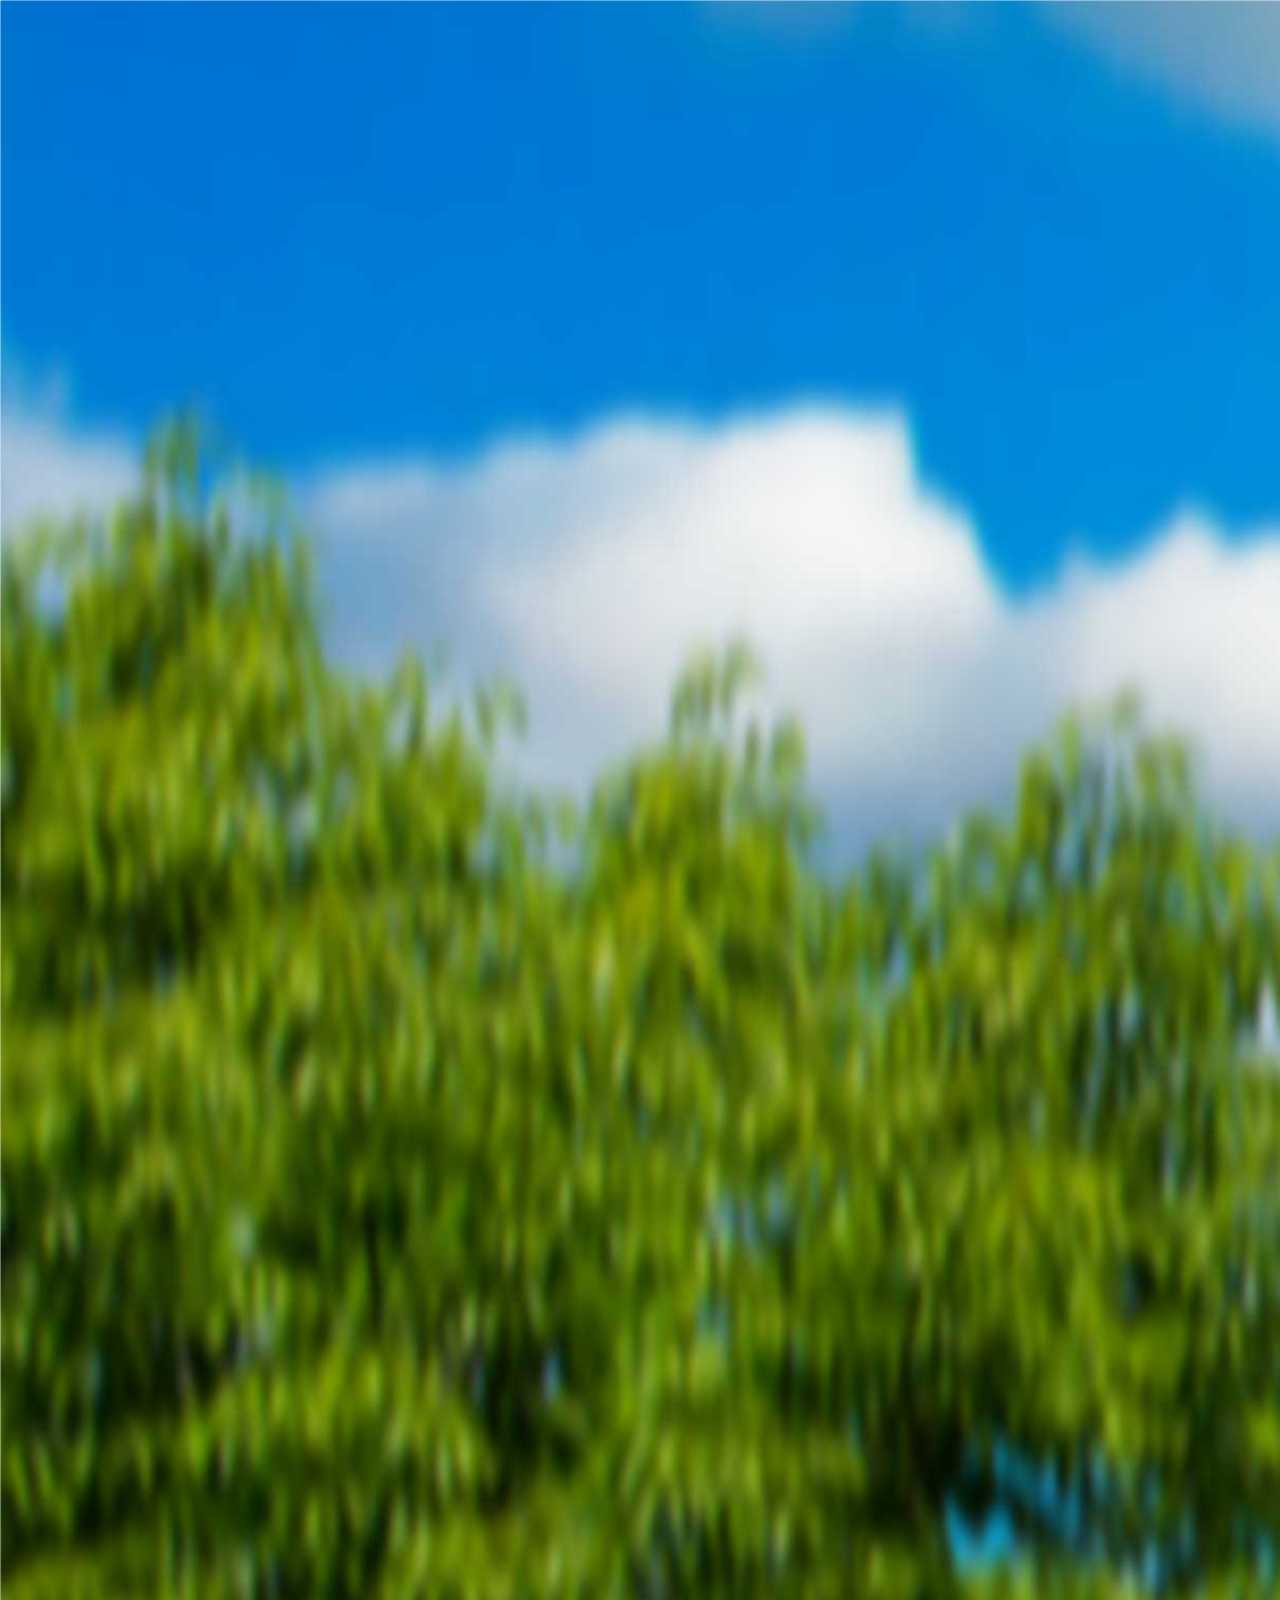
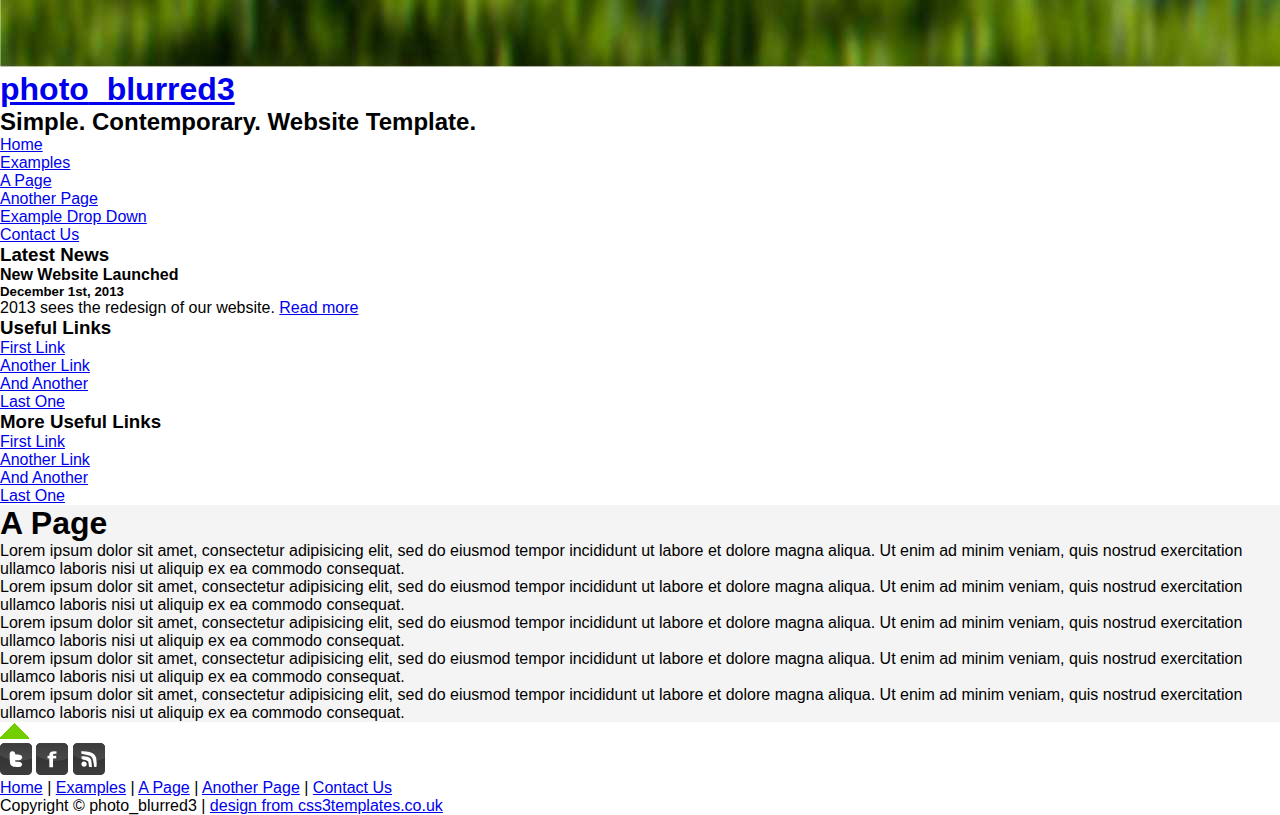
<file: refact/page.html>
<!DOCTYPE HTML>
<html>

<head>
  <title>photo_blurred3</title>
  <meta name="description" content="website description" />
  <meta name="keywords" content="website keywords, website keywords" />
  <meta http-equiv="content-type" content="text/html; charset=UTF-8" />
  <link rel="stylesheet" type="text/css" href="css/style.css" />
  <!-- modernizr enables HTML5 elements and feature detects -->
  <script type="text/javascript" src="js/modernizr-1.5.min.js"></script>
</head>

<body>
<div id="bg">
    <img src="images/background.jpg" alt="home">
</div>
  <div id="main">
    <header>
      <div id="logo">
        <div id="logo_text">
          <!-- class="logo_colour", allows you to change the colour of the text -->
          <h1><a href="index.html">photo<span class="logo_colour">_blurred3</span></a></h1>
          <h2>Simple. Contemporary. Website Template.</h2>
        </div>
      </div>
      <nav>
        <div id="menu_container">
          <ul class="sf-menu" id="nav">
            <li><a href="index.html">Home</a></li>
            <li><a href="examples.html">Examples</a></li>
            <li><a href="page.html">A Page</a></li>
            <li><a href="another_page.html">Another Page</a></li>
            <li><a href="#">Example Drop Down</a>
              <ul>
                <li><a href="#">Drop Down One</a></li>
                <li><a href="#">Drop Down Two</a>
                  <ul>
                    <li><a href="#">Sub Drop Down One</a></li>
                    <li><a href="#">Sub Drop Down Two</a></li>
                    <li><a href="#">Sub Drop Down Three</a></li>
                    <li><a href="#">Sub Drop Down Four</a></li>
                    <li><a href="#">Sub Drop Down Five</a></li>
                  </ul>
                </li>
                <li><a href="#">Drop Down Three</a></li>
                <li><a href="#">Drop Down Four</a></li>
                <li><a href="#">Drop Down Five</a></li>
              </ul>
            </li>
            <li><a href="contact.php">Contact Us</a></li>
          </ul>
        </div>
      </nav>
    </header>
    <div id="site_content">
      <div id="sidebar_container">
        <div class="sidebar">
          <h3>Latest News</h3>
          <h4>New Website Launched</h4>
          <h5>December 1st, 2013</h5>
          <p>2013 sees the redesign of our website. <a href="#">Read more</a></p>
        </div>
        <div class="sidebar">
          <h3>Useful Links</h3>
          <ul>
            <li><a href="#">First Link</a></li>
            <li><a href="#">Another Link</a></li>
            <li><a href="#">And Another</a></li>
            <li><a href="#">Last One</a></li>
          </ul>
        </div>
        <div class="sidebar">
          <h3>More Useful Links</h3>
          <ul>
            <li><a href="#">First Link</a></li>
            <li><a href="#">Another Link</a></li>
            <li><a href="#">And Another</a></li>
            <li><a href="#">Last One</a></li>
          </ul>
        </div>
      </div>
      <div class="content">
        <h1>A Page</h1>
        <p>Lorem ipsum dolor sit amet, consectetur adipisicing elit, sed do eiusmod tempor incididunt ut labore et dolore magna aliqua. Ut enim ad minim veniam, quis nostrud exercitation ullamco laboris nisi ut aliquip ex ea commodo consequat.</p>
        <p>Lorem ipsum dolor sit amet, consectetur adipisicing elit, sed do eiusmod tempor incididunt ut labore et dolore magna aliqua. Ut enim ad minim veniam, quis nostrud exercitation ullamco laboris nisi ut aliquip ex ea commodo consequat.</p>
        <p>Lorem ipsum dolor sit amet, consectetur adipisicing elit, sed do eiusmod tempor incididunt ut labore et dolore magna aliqua. Ut enim ad minim veniam, quis nostrud exercitation ullamco laboris nisi ut aliquip ex ea commodo consequat.</p>
        <p>Lorem ipsum dolor sit amet, consectetur adipisicing elit, sed do eiusmod tempor incididunt ut labore et dolore magna aliqua. Ut enim ad minim veniam, quis nostrud exercitation ullamco laboris nisi ut aliquip ex ea commodo consequat.</p>
        <p>Lorem ipsum dolor sit amet, consectetur adipisicing elit, sed do eiusmod tempor incididunt ut labore et dolore magna aliqua. Ut enim ad minim veniam, quis nostrud exercitation ullamco laboris nisi ut aliquip ex ea commodo consequat.</p>
      </div>
    </div>
    <div id="scroll">
      <a title="Scroll to the top" class="top" href="#"><img src="images/top.png" alt="top" /></a>
    </div>
    <footer>
      <p><img src="images/twitter.png" alt="twitter" />&nbsp;<img src="images/facebook.png" alt="facebook" />&nbsp;<img src="images/rss.png" alt="rss" /></p>
      <p><a href="index.html">Home</a> | <a href="examples.html">Examples</a> | <a href="page.html">A Page</a> | <a href="another_page.html">Another Page</a> | <a href="contact.php">Contact Us</a></p>
      <p>Copyright &copy; photo_blurred3 | <a href="http://www.css3templates.co.uk">design from css3templates.co.uk</a></p>
    </footer>
  </div>
  <!-- javascript at the bottom for fast page loading -->
  <script type="text/javascript" src="js/jquery.js"></script>
  <script type="text/javascript" src="js/jquery.easing-sooper.js"></script>
  <script type="text/javascript" src="js/jquery.sooperfish.js"></script>
  <script type="text/javascript">
    $(document).ready(function() {
      $('ul.sf-menu').sooperfish();
      $('.top').click(function() {$('html, body').animate({scrollTop:0}, 'fast'); return false;});
    });
  </script>
</body>
</html>
</file>
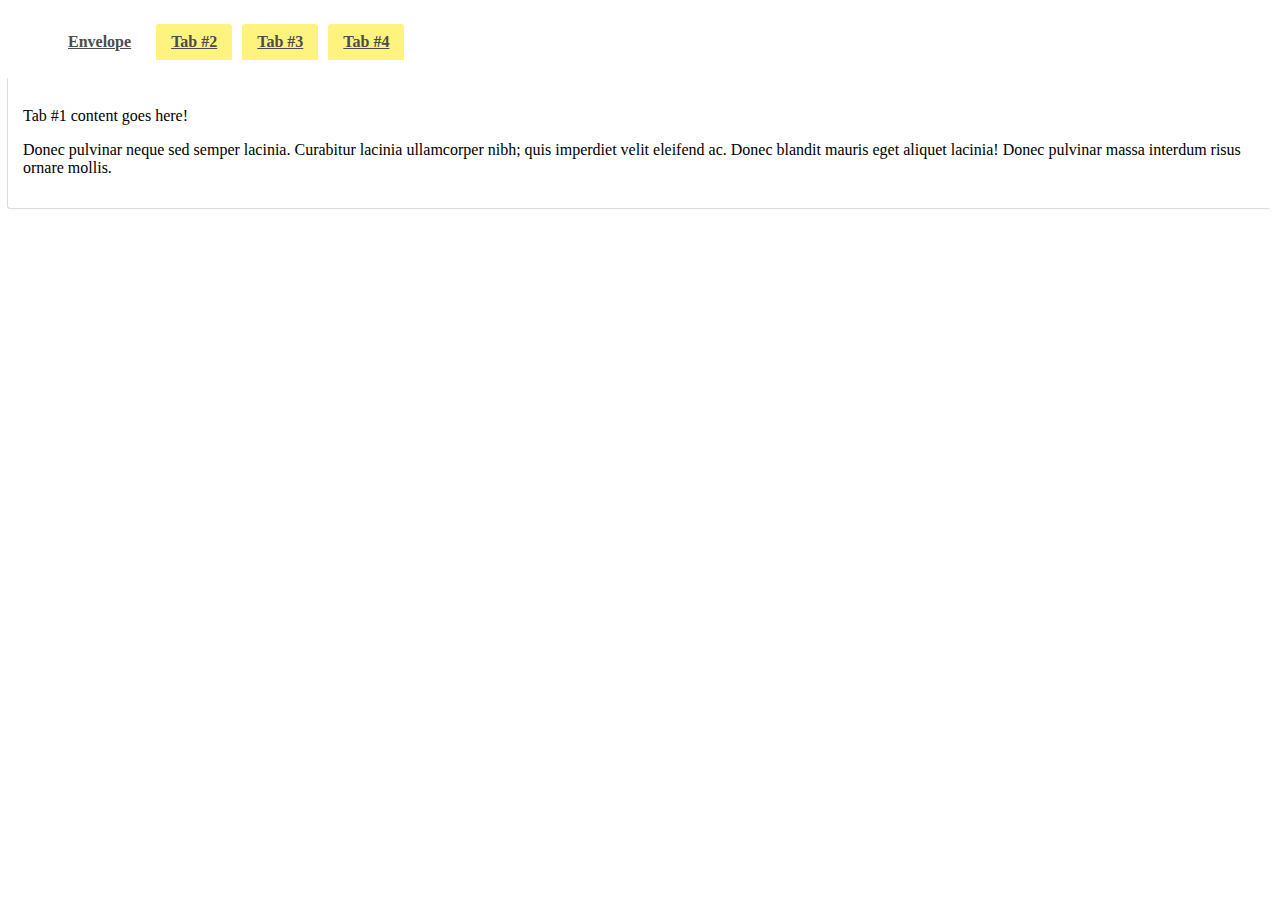
<file: test/tab.html>
<html lang ="us">
<head>
	
	<meta charset="utf-8">
        <link href="../yogi/jquery-ui-1.10.4.custom.css" rel="stylesheet">
	<link rel="stylesheet" href="./tab.css" type="text/css">

	<script src="../yogi/jquery-1.10.2.js"></script>
        <script src="../yogi/jquery-ui-1.10.4.custom.js"></script>
        <script src="../yogi/jquery-ui-1.10.4.custom.min.js"></script>
        <script src="../yogi/jquery.table.addrow.js"></script>


<script>
jQuery(document).ready(function() {
    jQuery('.tabs .tab-links a').on('click', function(e)  {
        var currentAttrValue = jQuery(this).attr('href');
 
        // Show/Hide Tabs
        jQuery('.tabs ' + currentAttrValue).fadeIn(800).siblings().hide();
 
        // Change/remove current tab to active
        jQuery(this).parent('li').addClass('active').siblings().removeClass('active');
 
        e.preventDefault();
    });
});
</script>
</head>

<body>


<div class="tabs">
    <ul class="tab-links">
        <li class="active"><a href="#tab1">Envelope</a></li>
        <li><a href="#tab2">Tab #2</a></li>
        <li><a href="#tab3">Tab #3</a></li>
        <li><a href="#tab4">Tab #4</a></li>
    </ul>
 
    <div class="tab-content">
        <div id="tab1" class="tab active">
            <p>Tab #1 content goes here!</p>
            <p>Donec pulvinar neque sed semper lacinia. Curabitur lacinia ullamcorper nibh; quis imperdiet velit eleifend ac. Donec blandit mauris eget aliquet lacinia! Donec pulvinar massa interdum risus ornare mollis.</p>
        </div>
 
        <div id="tab2" class="tab">
            <p>Tab #2 content goes here!</p>
            <p>Donec pulvinar neque sed semper lacinia. Curabitur lacinia ullamcorper nibh; quis imperdiet velit eleifend ac. Donec blandit mauris eget aliquet lacinia! Donec pulvinar massa interdum risus ornare mollis. In hac habitasse platea dictumst. Ut euismod tempus hendrerit. Morbi ut adipiscing nisi. Etiam rutrum sodales gravida! Aliquam tellus orci, iaculis vel.</p>
        </div>
 
        <div id="tab3" class="tab">
            <p>Tab #3 content goes here!</p>
            <p>Donec pulvinar neque sed semper lacinia. Curabitur lacinia ullamcorper nibh; quis imperdiet velit eleifend ac. Donec blandit mauris eget aliquet lacinia! Donec pulvinar massa interdum ri.</p>
        </div>
 
        <div id="tab4" class="tab">
            <p>Tab #4 content goes here!</p>
            <p>Donec pulvinar neque sed semper lacinia. Curabitur lacinia ullamcorper nibh; quis imperdiet velit eleifend ac. Donec blandit mauris eget aliquet lacinia! Donec pulvinar massa interdum risus ornare mollis. In hac habitasse platea dictumst. Ut euismod tempus hendrerit. Morbi ut adipiscing nisi. Etiam rutrum sodales gravida! Aliquam tellus orci, iaculis vel.</p>
        </div>
    </div>
</div>

</body>
</html>
</file>
<file: test/tab.css>
.tabs {
    width:100%;
    display:inline-block;
}
 
    /*----- Tab Links -----*/
    /* Clearfix */
    .tab-links:after {
        display:block;
        clear:both;
        content:'';
    }
 
    .tab-links li {
        margin:0px 5px;
        float:left;
        list-style:none;
    }
 
        .tab-links a {
            padding:9px 15px;
            display:inline-block;
            border-radius:3px 3px 0px 0px;
            background:#FFF380;
            font-size:16px;
            font-weight:600;
            color:#4c4c4c;
            transition:all linear 0.15s;
        }
 
        .tab-links a:hover {
            background:#a7cce5;
            text-decoration:none;
        }
 
    li.active a, li.active a:hover {
        background:#fff;
        color:#4c4c4c;
    }
 
    /*----- Content of Tabs -----*/
    .tab-content {
        padding:15px;
        border-radius:3px;
        box-shadow:-1px 1px 1px rgba(0,0,0,0.15);
        background:#fff;
    }
 
        .tab {
            display:none;
        }
 
        .tab.active {
            display:block;
        }
</file>
<file: menustyle.css>
/*
Design by http://www.bluewebtemplates.com
Released for free under a Creative Commons Attribution 3.0 License
*/
@charset "utf-8";
body { margin:0; padding:0; width:100%; color:#000; font:normal 12px/1.8em "Fedra Sans", "Times New Roman",Times, serif;}
html, .main { padding:0; margin:0; background-color:#fff;}
.clr { clear:both; padding:0; margin:0; width:100%; font-size:0px; line-height:0px;}
h1 { margin:0; padding:25px 40px; color:#000; font:normal 32px/1.2em Georgia, "Times New Roman", Times, serif;}
h1 a, h1 a:hover { color:#000; text-decoration:none;}
h2 { font:normal 24px Helvetica,Georgia, "Times New Roman", Times, serif; color:#323a3f; padding:8px 0; margin:8px 0;}
p { margin:8px 0; padding:0 0 8px 0; font:normal 12px/1.8em Georgia, "Times New Roman", Times, serif;}
a { color:#70a32c; text-decoration:underline;}

.header, .hbg, .content, .menu_nav, .fbg, .footer, form, ol, ol li, ul, .content .mainbar, .content .sidebar { margin:0; padding:0;}
.content_resize, .fbg_resize, .footer_resize { margin:0 auto; padding:0 40px; width:890px;}
.fbg, .footer { padding:16px 0;}

/* header */
.header { background:url(images/header_bg.jpg) repeat-x top;}
.header_resize { margin:0 auto; padding:0; width:970px; height:200px;}
.header .logo { width:317px; height:180px; float:left; background:url(images/logo.png) no-repeat left top;}

/* menu */
.menu_nav { height:52px; float:right; width:auto; padding-top:40px;}
.menu_nav ul { width:auto; list-style:none;}
.menu_nav ul li { margin:0 1px; float:left;}
.menu_nav ul li a { display:block; margin:0; padding:23px 9px 23px 0; color:#fff; text-decoration:none; text-transform:uppercase;}
.menu_nav ul li a span { padding:23px;}
.menu_nav ul li a:hover, .menu_nav ul li.active a { background:url(images/menu_a.png) no-repeat right top; color:#609227;}
.menu_nav ul li a:hover span, .menu_nav ul li.active a span { background-color:#e8ebd8;}

/* end */
</file>
<file: refact/css/style.css>
/*--
Author: W3layouts
Author URL: http://w3layouts.com
License: Creative Commons Attribution 3.0 Unported
License URL: http://creativecommons.org/licenses/by/3.0/
--*/
body a{
    transition:0.5s all;
	-webkit-transition:0.5s all;
	-moz-transition:0.5s all;
	-o-transition:0.5s all;
	-ms-transition:0.5s all;
}
input[type="button"]{
	transition:0.5s all;
	-webkit-transition:0.5s all;
	-moz-transition:0.5s all;
	-o-transition:0.5s all;
	-ms-transition:0.5s all;
}

h1,h2,h3,h4,h5,h6{
	padding:0 0;
	margin:0 0;
}
p{
	padding:0 0;
	margin:0 0;
}
ul{
	padding:0 0;
	margin:0 0;	
}
body{
	padding:0 0;
	margin:0 0; 
	font-family: 'Ubuntu', sans-serif;
	
}
.header {
	padding:24px 0;
}
.logo{
	float:left;
}
.logo h1{
	font-size: 40px;
	text-transform: capitalize;
	
}
.logo a{
	color: #f98561;
	text-decoration: none;
}
.logo h1 a span{
	color:#12a3d6;
}
.top-menu{
	float: right;
	padding: 10px 0 0 0;
	width: 70%;
	
}

.top-menu ul li{
	display: inline-block;
}
.top-menu ul li a{
	text-decoration:none;
	margin:0px 10px;
	font-size:18px;
	padding:5px 20px;
	text-transform: capitalize;
	color: #515862;
	border-radius:4px;
}
.top-menu ul li a:hover{
	color:#fff;
	background:#f98561;
	border-radius:4px;
	
}
.top-menu ul li a.last{
	color:#fff;
	padding:5px 20px;
	background:#f98561;
	
}
.top-menu lable {
	position: absolute;
	bottom: -0.1555em;
	left: -2px;
	width: 102%;
}
.top-menu lable img{
	width:100%;
}
.top-menu ul li a.active{
	color:#c5f4ff;
	background:#12a3d6;
	padding:40px 13px 38px 14px;
	border-radius:0px;
	position: relative;

} 
.sb-search {
	width: 0%;
	position: absolute;
	right:216px;
	top: 24px;
	min-width:47px;
	height: 49px;
	float: right;
	overflow: hidden;
	-webkit-transition: width 0.3s;
	-moz-transition: width 0.3s;
	transition: width 0.3s;
	-webkit-backface-visibility: hidden;
	border-radius: 49px;
}
.sb-search-input {
	position: absolute;
	top: 0;
	left: 0;
	border: none;
	outline: none;
	background:#12A3D6;
	width: 95%;
	height: 45px;
	margin: 0;
	z-index: 10;
	padding: 5px 8px;
	font-size: 15px;
	color: #ffffff;
	border-radius: 49px;
}
.sb-search-input::-webkit-input-placeholder {
	color: #ffffff;
}
.sb-search-input:-moz-placeholder {
	color: #ffffff;
}
.sb-search-input::-moz-placeholder {
	color: #efb480;
}
.sb-search-input:-ms-input-placeholder {
	color: #ffffff;
}
.sb-icon-search,.sb-search-submit  {
	width: 50px;
	height: 45px;
	display: block;
	position: absolute;
	right: 0;
	top: 0;
	padding: 0;
	margin: 0;
	line-height: 71px;
	text-align: center;
	cursor: pointer;
	border-radius: 49px;
}
.sb-search-submit {
	background: #fff url("../images/search2.png") no-repeat 5px 3px;
	-ms-filter: "progid:DXImageTransform.Microsoft.Alpha(Opacity=0)"; /* IE 8 */
    filter: alpha(opacity=0); /* IE 5-7 */
    color: transparent;
	border: none;
	outline: none;
	z-index: -1;
	-webkit-appearance: none;
}
.sb-icon-search {
  background: #fff url("../images/search2.png") no-repeat 5px 3px;
	z-index: 90;
}
/* Open state */
.sb-search.sb-search-open,.no-js .sb-search {
	width:14%;
}
.sb-search.sb-search-open .sb-icon-search,.no-js .sb-search .sb-icon-search {
	background: #fff url("../images/search2.png") no-repeat ;
	color: #fff;
	z-index: 11;
}
.sb-search.sb-search-open .sb-search-submit,.no-js .sb-search .sb-search-submit {
	z-index: 90;
}
/*--- slider-css --*/
.slider {
	position: relative;
}
.rslides {
  position: relative;
  list-style: none;
  overflow: hidden;
  width: 100%;
  padding: 0;
  margin: 0;
  }
.rslides li {
  -webkit-backface-visibility: hidden;
  width: 100%;
  left: 0;
  top: 0;
  }
.rslides img {
  display: block;
  height: auto;
  float: left;
  width: 100%;
  border: 0;
  }
.caption{
	width: 60%;
	position: absolute;
	top: 20%;
	left: 20%;
	text-align:center;
}
.caption h3{
	color: #cccece;
	font-weight: 500;
	font-size: 4em;
	text-transform: uppercase;
	font-family:fantasy;
	padding-bottom: 20px;
	margin: 0 auto;
}
.caption span.color-1{
	color:#00ADF0;
}
.caption span.color-2{
	color:#4CBB90;
}
.caption span.color-3{
	color:#D96446;
}
.caption p{
	line-height: 1.3em;
	text-align: center;
	color: #cccece;
	font-size: 1.3em;
	margin: 0 auto;
	font-weight: 300;
	padding-bottom: 28px;
	text-indent: 27px;
}
a.morebtn{
	padding: 0.6em;
	display: block;
	margin: 0 auto;
	width: 32%;
	color: #ffebca;
	font-size: 20px;
	text-decoration: none;
	text-transform: uppercase;
	font-family: 'Ubuntu Condensed', sans-serif;
	background: #f98561;;
	font-weight: 600;
	-webkit-transition: 0.5s all ease;
	-moz-transition: 0.5s all ease;
	-o-transition: 0.5s all ease;
	-ms-transition: 0.5s all ease;
	border-radius: 7px;
	-webkit-border-radius: 7px;
	-moz-border-radius: 7px;
	-o-border-radius: 7px;
	-ms-border-radius: 7px;

}
a.morebtn:hover{
	background:#2190C2;
	
}
.callbacks_tabs a:after {
	content: "\f111";
	font-size: 0;
	font-family: FontAwesome;
	visibility: visible;
	display: block;
	height: 15px;
	width: 15px;
	background:#CCCECE;
	display: inline-block;
	border: 3px solid #CCCECE;
	border-radius: 50%;
	-webkit-border-radius: 50%;
	-moz-border-radius: 50%;
	-o-border-radius: 50%;
	-ms-border-radius: 50%;
}
.callbacks_here a:after{
	border: 2px solid #F98561;
	background: #2190C2;
}
.callbacks_tabs a{
	visibility:hidden;
}
.callbacks_tabs li{
	display:inline-block;
}
ul.callbacks_tabs.callbacks1_tabs {
	position: absolute;
	bottom: 20px;
	z-index: 999;
	left: 77%;
}
.callbacks_nav {
  position: absolute;
  -webkit-tap-highlight-color: rgba(0,0,0,0);
  top: 41%;
  left: 14%;
  opacity: 0.7;
  z-index: 3;
  text-indent: -9999px;
  overflow: hidden;
  text-decoration: none;
  height: 61px;
  width: 38px;
  background: transparent url("../images/themes.png") no-repeat left top;
  margin-top: -45px;
  }
.callbacks_nav.next {
  left: auto;
  background-position: right top;
  right: 14%;
 }
/*-- responsive-mediaquries 

@media(max-width:768px){
	.caption {
		width: 70%;
		top: 22%;
		left: 13%;
	}
	.caption h3{
		font-size:1.5em;
	}
	a.morebtn {
		width: 26%;
	}
	.callbacks_nav {
	  	top: 55%;
	 }
}
@media(max-width:640px){
	.caption {
		width: 70%;
		top: 12%;
		left: 13%;
	}
	.caption h3{
		font-size:1.5em;
	}
	a.morebtn {
		width: 30%;
	}
	.callbacks_tabs a:after {
		height: 10px;
		width: 10px;
	}
	.callbacks_nav {
		display: none;
	}
}
--*/
.ourservice{
	padding: 40px 0;
	background: #f4f4f4;
}
.ourservice-header{
	position: relative;
	
}
.ourservice-head {
	position:absolute;
	z-index: 999;
	top: -4.5em;
	left: 33em;
}
.ourservice-head h3 {
	padding: 10px 30px;
	background: #2190C2;
	color: #ffffff;
	text-transform: uppercase;
	font-size:20px;
	font-family: 'Ubuntu Condensed', sans-serif;
	font-weight: 600;
	border-radius: 5px;
	text-align: center;
}
.content{
	background: #f4f4f4;
}
.ourservice-grids {
	margin-top:35px;
}
.ourservice-grid{
	width: 23%;
	margin-right: 0.6%;
}
.ourservice-grid img {
	margin: 0 auto;
}
.ourservice-grid h3{
	color: #515862;
	padding: 25px 0 10px 0;
	font-size: 22px;
	text-transform: capitalize;
	font-family: 'Bree Serif', serif;
	font-weight: 400;
}
.ourservice-grid p{
	color: #515862;
	padding: 0px 10px;
	font-size: 15px;
	line-height: 1.5em;
}
.ourservice-grid a {
	color: #3e9dd1;
	text-decoration: none;
	text-transform: capitalize;
	font-size: 15px;
}
.ourservice-grid a:hover {
color: #f98561;
}

.ourportfoilo-head {
	padding:15px 50px 0 0;
}
.ourportfoilo-head h3 {
	float: left;
	color: #f98561;
	font-size: 2.5em;
	font-weight: 400;
	font-family: 'Bree Serif', serif;
	padding: 6px 0 0 0px;
	text-transform: capitalize;
}
.ourportfoilo-head a {
	float: right;
	background: #2190c1;
	color: #ffffff;
	text-decoration: none;
	font-size: 16px;
	padding: 5px 10px;
	border-radius: 4px;
	text-transform: capitalize;
	font-family: sans-serif;
	margin-top: 8px;
}
.ourportfoilo-head a:hover {
	background:#f98561;
	
}
.ourservice-grid:nth-child(4) {
	margin-right: 0;
}
.ourportfoilo{
	background-color: #2e3e4f;
	background-size: cover;
	padding: 30px 0;
}
/*	Strip
/*-----------------------------------------------------------------------------------*/
.b-link-stripe{
	position:relative;
	display:inline-block;
	vertical-align:top;
	font-family: 'Open Sans', sans-serif;
	font-weight: 300;
	overflow:hidden;
}
.b-link-stripe .b-wrapper{
	position:absolute;
	width:100%;
	height:100%;
	top:0;
	left:0;
	text-align:center;
	color:#ffffff;
	overflow:hidden;
}
.b-link-stripe .b-wrapper:hover {
	background:rgba(33, 144, 193, 0.47);
	transition: all 0.5s linear;
	-moz-transition: all 0.5s linear;
	-ms-transition: all 0.5s linear;
	-o-transition: all 0.5s linear;
	-webkit-transition: all 0.5s linear;
}
/*-----------------------------------------------------------------------------------*/
/*	Animation effects
/*-----------------------------------------------------------------------------------*/
.b-animate-go{
	text-decoration:none;
}
.b-animate{
	transition: all 0.5s;
	-moz-transition: all 0.5s;
	-ms-transition: all 0.5s;
	-o-transition: all 0.5s;
	-webkit-transition: all 0.5s;
	visibility: hidden;
	font-size:1.1em;
	font-weight:700;
}
.b-animate img{
	
	display: -webkit-inline-box;
}
/* lt-ie9 */
.b-animate-go:hover .b-animate{
	visibility:visible;
}
.b-from-left{
	position:relative;
	left:-100%;
}
.b-animate-go:hover .b-from-left{
	left:0;
}
#portfoliolist .portfolio {
	-webkit-box-sizing: border-box;
	-moz-box-sizing: border-box;
	-o-box-sizing: border-box;
	width: 31%;
	margin-right: 2%;
	display:none;
	float:left;
	overflow:hidden;
}
div#portfoliolist {
	
}	
.portfolio-wrapper {
	overflow:hidden;
	position: relative !important;
	cursor:pointer;
}
.portfolio img {
	max-width:100%;
	transition: all 300ms!important;
	-webkit-transition: all 300ms!important;
	-moz-transition: all 300ms!important;
}
.portfolio .label {
	position: absolute;
	width: 100%;
	height:40px;
	bottom:-40px;
}
.portfolio .label-bg {
	background: #22B4B8;
	width: 100%;
	height:100%;
	position: absolute;
	top:0;
	left:0;
}
.portfolio .label-text {
	color:#fff;
	position: relative;
	z-index:500;
	padding:5px 8px;
}
.portfolio .text-category {
	display:block;
	font-size:9px;
	font-size: 12px;
	text-transform:uppercase;
}
/* Self Clearing Goodness */
.container:after { content: "\0020"; display: block; height: 0; clear: both; visibility: hidden; }
.clearfix:before,
.clearfix:after,
.row:before,
.row:after {
	  content: '\0020';
	  display: block;
	  overflow: hidden;
	  visibility: hidden;
	  width: 0;
	  height: 0; 
}
.row:after,
.clearfix:after {
  	clear: both; 
}
.clear {
	  clear: both;
	  display: block;
	  overflow: hidden;
	  visibility: hidden;
	  width: 0;
	  height: 0;
}

.filter_grid{
	border-left: 1px solid #0080b7;
	border-right: 1px solid #0080b7;
}
.filter_box {
	margin: 3% 0 0 0;
	padding:0 13%;
	list-style: none;
	text-align: center;
	border-top: 1px solid #0080b7;
	border-bottom: 1px solid #0080b7;
}
ul#filters {
	padding: 0;
	margin: 0;
	list-style: none;
}
#filters li span {
	display: block;
	padding: 3% 10%;
	text-decoration: none;
	color: rgba(34, 32, 32, 0.62);
	cursor: pointer;
	font-size: 1.2em;
	text-transform: uppercase;
	font-weight: 100;
	 font-family: sans-serif;
	margin: 0.6em 0 0 0.5em;
	border-right: 1px solid#c3c4c4;
	
}
#filters li:nth-child(5) span{
	border-right:0;
}

#filters li span.active:hover {
	color: #12A3D6;
	
	
}
#filters li span:hover {
	color: #12A3D6;
	
	
}

#filters li span.active {
	color: #12A3D6;
	font-weight: 500;
	font-family:  sans-serif;
}
#filters li:hover {
	color: #12A3D6;
}
#filters li {
	width:19.55555%;
	float:left;
}
.image-info
{
	padding:20px 0;
}
.image-info h4 {
	padding: 10px 0;
	font-size: 20px;
	color: rgb(249, 133, 97);
	text-transform: capitalize;
	font-family: serif;
}
.image-info p {
	font-size: 14px;
	color: #CCCECE;
	font-weight: 200;
}
.about{
	
	padding: 30px 0;
}
.about-header {
	text-align: center;
}
.about-header h3 {
	font-size: 30px;
	text-transform: uppercase;
	color: #2190C2;
	font-family: fantasy;
	font-weight: 300;
	}
.about-header p {
	font-size: 15px;
	padding: 35px 100px;
	color: #515862;
	line-height: 1.5em;
}
.about-grid h3 {
	color: rgba(33, 144, 194, 0.98);
	font-size: 22px;
	text-transform: capitalize;
	font-family: 'Bree Serif', serif;
	font-weight: 400;
    padding: 0 0px 10px 15px;
}
.about-grids {
	border-bottom: 1px solid #d9d9d9;
	padding-bottom: 30px;

}
.about-grid p {
	color: #515862;
	padding: 0px 20px;
	font-size: 15px;
	letter-spacing: 0px;
	line-height: 1.5em;
	font-weight: 400;
}
.about-grid1 h3 {
	color: rgba(33, 144, 194, 0.98);
	font-size: 22px;
	text-transform: capitalize;
	font-family: 'Bree Serif', serif;
	font-weight: 400;
	padding: 0 0px 10px 18px;
}
.about-grid1 p {
	color: #515862;
	padding: 0px 20px;
	font-size: 15px;
	letter-spacing: 0px;
	line-height: 1.5em;
	font-weight: 400;
}
.about-grid a:hover {
 	background: #f98561;
 
}
.about-grid1 a {
	color: #3e9dd1;
	text-decoration: none;
	text-transform: capitalize;
	font-size: 15px;
}
.about-grid1 a:hover {
	color: #f98561;
}
.about-grid a {
	font-size: 15px;
	text-transform: capitalize;
	border: 1px solid;
	padding: 5px 10px;
	color: #fff;
	background: rgb(33, 144, 194);
	text-decoration: none;
	float: right;
	margin: 15px 50px 0 0;
	border-radius: 5px;
	

}
.test-header {
	text-align: center;
	width: 63%;
	margin: 0 auto;
	}
.test-header h3 {
	font-size: 30px;
	text-transform: uppercase;
	color: #2190C2;
	font-family: fantasy;
	font-weight: 300;

}
.test-header p {
	font-size: 23px;
	padding: 30px 0px;
	color: #515862;
	line-height: 1.5em;
	font-family: 'Bree Serif', serif;
	font-weight: 800;
}
.test-grids {
	text-align: center;
}
.test-grids h4 {
	font-size: 20px;
	color: #F98561;
	font-weight: 600;
	font-family: sans-serif;
}
.flexslider1 ul li {
	display: inline-block;
}
.flexslider1 ul li a img {
	border-radius: 100px;
	margin: 40px 0;
}
.flexslider1 ol.flex-control-nav {

	position: absolute;
	bottom: -10px;
	text-align: center;
	left: 27em;
}
.flex-control-paging li a.flex-active {
	background:#F98561;
	cursor: default;
}
.flex-control-paging li a:hover {
background: #F98561;
}
.flexslider1 .flex-control-paging li a {
	width: 110px;
	height: 12px;
}
.flex-control-paging li a {
	width: 13px;
	height: 13px;
	display: inline-block;
	background: #CCCECE;
	cursor: pointer;
	text-indent: -9999px;
	-webkit-border-radius: 20px;
	-moz-border-radius: 20px;
	-o-border-radius: 20px;
	border-radius: 0px;
	box-shadow: inset 0 0 3px rgba(0,0,0,0.3);
}
.footer
{
	background: #2e3e4f;
	padding: 40px 0;
}
.twitter-feeds h3 {
	color: #F98561;
	font-size:26px;
	text-transform: uppercase;
	font-family: fantasy;
	font-weight:300;
	margin-bottom: 10px;

}
.twitter-feed {
    border-bottom: 1px solid #556270;
	padding: 10px 0 20px 0;
	margin: 6px 0;
}
.twitter-feed p {
	color: #CCCECE;
	font-size:  1em;
	font-family: sans-serif;
	font-weight: 400;
	
}

.twitter-feed a {
	color: #2190c1;
	font-size: 14px;
	font-family: sans-serif;
	text-decoration: none;
}
.twitter-feed a:hover {
	color: #f98561;
}
.twitter-feed:nth-child(4) {
	border-bottom: none;
}
.new-letter h3 {
	color: #F98561;
	font-size: 26px;
	text-transform: uppercase;
	font-family: fantasy;
	font-weight: 300;
	margin-bottom: 10px;

}
.new-letters
{
	border-bottom: 1px solid #556270;
	padding: 10px 0 10px 0;
	margin: 6px 0;
}
.new-letters p
{
	color: #CCCECE;
	font-size:  1em;
	font-family: sans-serif;
	line-height: 1.7em;
	}
.new-letter h4 {
	font-size: 15px;
	color: rgb(34, 134, 179);
	padding: 10px 0;
	font-family: sans-serif;
}
.new-letter input[type="text"] {
	padding: 9px 10px;
	width: 95%;
	margin-bottom: 20px;
	color: #F98561;
	border-radius: 6px;
	border: none;
	outline: none;
}
.new-letter input[type="button"] {
	float: right;
	padding: 5px 15px;
	margin-right: 15px;
	background: rgb(35, 125, 167);
	border: none;
	color: #eee;
	text-transform: capitalize;
	border-radius: 4px;
	outline: none;
}
.new-letter input[type="button"]:hover {
	background:#f98561;
}
.recent-projects h3{
	color: #F98561;
	font-size:26px;
	text-transform: uppercase;
	font-family: fantasy;
	font-weight: 300;
	margin-bottom: 10px;
}
.recent-img img {
	width: 96%;
}
.recent-img {
	float: left;
	width: 30%;
	margin-right: 3%;
}
.recent-text {
	float: left;
	width: 67%;
}
.recent-project {
	border-bottom: 1px solid #556270;
	padding: 8px 0 8px 0;
	margin: 1px 0;
}
.recent-text p
{
    color: #CCCECE;
	font-size:  1em;
	font-family: sans-serif;
}
.recent-text a {
	color: #2190c1;
	font-size: 15px;
	font-family: sans-serif;
	text-decoration: none;
}
.recent-text a:hover {
	color: #f98561;
}
.recent-project:nth-child(4) {
	border-bottom: none;
}
.contact h3 {
	color: #F98561;
	font-size: 26px;
	text-transform: uppercase;
	font-family: fantasy;
	font-weight:300;
	margin-bottom: 10px;
}
.contact ul li {
	display: inline-block;
}
.phone
{
	width:40px;
	height:40px;
	background: url("../images/img-sprite.png") no-repeat 0px 0px;
	display: inline-block;
}
.smartphone
{
	width:40px;
	height:40px;
	background: url("../images/img-sprite.png") no-repeat -40px 0px;
	display: inline-block;
}
.message
{
	width:40px;
	height:40px;
	background: url("../images/img-sprite.png") no-repeat -84px 6px;
	display: inline-block;
}
.contact ul {
	margin-bottom: 25px;
}
.contact ul li p {
	font-size: 1em;
	color: rgb(204, 206, 206);
}
.contact ul li a {
	width: 100%;
	display: block;
	font-size: 1em;
	text-decoration: none;
	color: rgb(204, 206, 206);
}
.contact ul li a:hover
{
	color: #f98561;
}
.footer-bottom 
{
	 text-align: center;
	 padding:2em 0 0 0;
}
.footer-bottom p 
{
   	font-size: 17px;
  	color: #f8f9fb;
  	font-weight: 200;
}
.footer-bottom p a 
{
   	margin-left: 10px;
}
.footer-bottom a
{
	color: #f98561;
	
 }
.footer-bottom a:hover
{
	color:#2190C2; 
}
/*-- portfoli page --*/
.banner
{
	background: url("../images/image2.jpg") no-repeat;
	background-size: cover;
	min-height:310px;
}
.banner h3
{
	text-align: center;
	color: #cccece;
	font-weight: 500;
	font-size: 4.5em;
	text-transform: uppercase;
	font-family: fantasy;
	padding-top:1.88em;
}
.portfolio {
	padding: 3em 0;
}
.portfolio-header h3 {
	text-align: center;
	font-size: 4.5em;
	color: #12a3d6;
	font-family: fantasy;
	font-weight: 400;
}
/* WRAPPER */
.dropdown-button:first-child{
	margin-left:0;
}
.dropdown-button{
}
.dropdown-button{
	padding:0 5px 0 0;
}
.flat{
	position: relative;	
	cursor: pointer;
	font-weight:600;
	background: #12A3D6;
	color:#898989;
	-webkit-user-select: none;
	-moz-user-select: none;
	user-select: none;
}
.flat.open{
	z-index: 2;
}
.flat:hover,
.flat.focus{
	color:#666;
}
/* OLD SELECT (HIDDEN) */
.flat .old{
	position: absolute;
	left: 0;
	top: 0;
	height: 0;
	width: 0;
	overflow: hidden;
}
.flat select{
	position: absolute;
	left: 0px;
	top: 0px;
}
.flat.touch select{
	left: 0;
	top: 0;
	width: 100%;
	height: 100%;
	opacity: 0;
}
/* SELECTED FEEDBACK ITEM */ 
.flat .selected {
    color:#fff;
}
.flat .selected,
.flat li{
	display: block;
	font-size: 1.5em;
	padding: 10px 0px 10px 10px;
	overflow: hidden;
	white-space: nowrap;
	text-align: left;
	font-weight: 400;
	text-transform: uppercase;
    border-bottom: 1px solid;
   }
.flat .selected::after{
	content: '';
	position: absolute;
	right: 0px;
	top: 15px;
	bottom: 0;
	padding:20px 20px;
	background: url("../images/d.png") no-repeat;
	border-radius: 0 5px 5px 0;
	-webkit-border-radius: 0 5px 5px 0;
	-moz-border-radius: 0 5px 5px 0;
	-o-border-radius: 0 5px 5px 0;
}

/* DROP DOWN WRAPPER */
.flat div{
	position: absolute;
	height: 0;
	left: 0;
	right: 0;
	top: 100%;
	margin-top:1px;
	background: #FF7B3D;
	overflow: hidden;
	opacity: 0;
	color: #FFF;
}
/* Height is adjusted by JS on open */
.flat.open div{
	opacity: 1;
	z-index: 2;
}
/* FADE OVERLAY FOR SCROLLING LISTS */
.flat.scrollable div::after{
	content: '';
	position: absolute;
	left: 0;
	right: 0;
	bottom: 0;
	height: 50px;
}
.flat.scrollable.bottom div::after{
	opacity: 0;
}
/* DROP DOWN LIST */
.flat ul{
	position: absolute;
	left: 0;
	top: 0;
	height: 100%;
	width: 100%;
	padding:0;
	list-style: none;
	overflow: hidden;
	padding: 0 15px 0px 15px;
}
.flat.scrollable.open ul{
	overflow-y: auto;
}
/* DROP DOWN LIST ITEMS */
.flat li{
	list-style: none;
	width:100%;
	font-size: 1em;
	font-weight: 300;
}
.flat li:last-child {
    border-bottom: 0;
}
/* .focus class is also added on hover */

.flat li.focus{
	background:#ff7b3d;
	position: relative;
	z-index: 3;
	color:#FFF;
}
.flat li:hover{
	color: #12a3d6;
}
.flat li.active{
    background-color:#ff7b3d;
	color: #fff;
}
/*-- notreequipe --*/

.animate-head-left h4{
	font-size:1.5em;
	font-weight:400;
	color:#ffffff;
	font-family: 'Bree Serif', serif;
	margin: 0.5em 0em;		
}		
.t-member-info span{
	font-size:0.7em;
	font-weight:400;
	color:#91C5A9;
	font-family: 'Istok Web', sans-serif;		
}		
.t-member-info p{
	font-size:1em;
	font-weight:100;
	color:#f0f0f0;
	line-height: 1.2em;
	font-family: 'Istok Web', sans-serif;
	margin: 1em 0em 2em;
}
.plimg{
	text-align:center;
	position:absolute;
	right: 47em;
	top: 27em;
}
.b-link-stripe{
	position:relative;
	display:inline-block;
	vertical-align:top;
	font-weight: 300;
	overflow:hidden;
}
.b-link-stripe .b-wrapper{
	position:absolute;
	width:100%;
	height:100%;
	top:0;
	left:0;
	color:#ffffff;
	overflow:hidden;
}
.b-link-stripe .b-line{
	position:absolute;
	top:0;
	bottom:0;
	width:20%;
	background:rgba(75, 202, 255, 0.85);
	transition:all 0.5s linear;
	-moz-transition:all 0.5s linear;
	-ms-transition:all 0.5s linear;
	-o-transition:all 0.5s linear;
	-webkit-transition:all 0.5s linear;
	opacity:0;
	visibility:hidden; 
}
.b-link-stripe:hover .b-line{
	visibility:visible;
}
.b-link-stripe .b-line1{
	left:0;
}
.b-link-stripe .b-line2{
	left:20%;
	transition-delay:0.1s !important;
	-moz-transition-delay:0.1s !important;
	-ms-transition-delay:0.1s !important;
	-o-transition-delay:0.1s !important;
	-webkit-transition-delay:0.1s !important;
}
.b-link-stripe .b-line3{
	left:40%;
	transition-delay:0.2s !important;
	-moz-transition-delay:0.2s !important;
	-ms-transition-delay:0.2s !important;
	-o-transition-delay:0.2s !important;
	-webkit-transition-delay:0.2s !important;
}
.b-link-stripe .b-line4{
	left:60%;
	transition-delay:0.3s !important;
	-moz-transition-delay:0.3s !important;
	-ms-transition-delay:0.3s !important;
	-o-transition-delay:0.3s !important;
	-webkit-transition-delay:0.3s !important;
}
.b-link-stripe .b-line5{
	left:80%;
	transition-delay:0.4s !important;
	-moz-transition-delay:0.4s !important;
	-ms-transition-delay:0.4s !important;
	-o-transition-delay:0.4s !important;
	-webkit-transition-delay:0.4s !important;
}
.b-link-stripe:hover .b-line{
	opacity:1;
}
.b-animate-go{
	text-decoration:none;
	border: 8px solid #eee;
}
.b-animate{
	transition: all 0.5s;
	-moz-transition: all 0.5s;
	-ms-transition: all 0.5s;
	-o-transition: all 0.5s;
	-webkit-transition: all 0.5s;
	visibility: hidden;
	font-size:1.1em;
	font-weight:700;
}
.animate-head-left p{
	font-size:14px;
	font-weight:400;
	color: #ffffff;
	line-height: 1.5em;
	font-family: 'Istok Web', sans-serif;
	margin-bottom:10px;
}
.b-animate-go:hover .b-animate{
				visibility:visible;
}
.b-from-left{
	position: relative;
	left: -100%;
	background:rgba(155, 126, 164, 0);
	background-size: 100%;
	margin: 0;
	min-height: 422px;
}
.b-animate-go:hover .b-from-left{
	left:0;
}
.animate-head{
	padding:4.7em 0em;
	background: rgba(33, 144, 193, 0.41);
}
.animate-head-left{
	text-align:center;
}
.animate-head-left h6{
	font-size: 1.5em;
	font-weight: 600;
	margin: 0 auto;
	text-transform: uppercase;
	padding-top: 3em;
	margin-bottom: 0.5em;
}
.animate-head-left span{
	font-size: 0.875em;
	text-transform: lowercase;
	font-weight: normal;
	font-style: italic;
	line-height: 1.3em;
	margin-top: 0;
}
.t-member-info{
	margin-top: 0em;
}
.p-img{
	width:100%;
}
.team-head {
	margin-bottom: 3em;
}
.b-wrapper {
	position: absolute;
	top: 0;
}
.b-wrapper a {
	text-decoration: none;
}
#portfoliolist .portfolio h4 {
	font-size: 1.5em;
	font-weight: 400;
	color: #f98561;
	font-family: 'Bree Serif', serif;
	margin: 0.5em 0em;
}
#portfoliolist .portfolio p {
	font-size:14.5px;
	font-weight: 200;
	color: #CCCECE;
}

/*-- notreequipe --*/

.page-nation {
	text-align: center;
	margin-bottom: 20px;
}
.page-nation ul li {
	display: inline-block;
}
.page-nation ul li a {
	padding: 7px 12px;
	font-size: 20px;
	text-transform: capitalize;
	text-decoration: none;
	border-radius: 5px;
	color: #fff;
	margin: 0 5px 0 5px;
}
.page-nation ul li a.active
{
	background:#aaaaaa;
	color:#fff;
	border-radius: 5px;
}
.page-nation ul li a:hover
{
	
	color:#2190c1;
}
.page-nation ul li a.span{
	background:#2190c1;
	font-size:17px;
	padding:10px 30px;
	color: #fff;
	font-weight: 100;
}

/*--clients--*/

#flexiselDemo1, #flexiselDemo2, #flexiselDemo3 {
	display: none;
}
.content-banner2 {
	background: rgb(244, 244, 244);
	padding: 20px 0;
	border-top: 1px solid rgb(33, 144, 194);
	border-bottom: 1px solid rgb(33, 144, 194);
	margin-bottom: 24px;
}
.clients-head h3 {
	color: #2190C1;
	font-size: 28px;
	font-weight: 600;
	font-family: 'Open Sans', sans-serif;
	text-transform: uppercase;
	margin-bottom:30px;
}
.nbs-flexisel-container {
	position: relative;
	max-width: 100%;
}
.nbs-flexisel-ul {
	position: relative;
	width: 9999px;
	margin: 0px;
	padding: 0px;
	list-style-type: none;
	text-align: center;
}
.nbs-flexisel-inner {
	overflow: hidden;
}
.nbs-flexisel-item {
	float: left;
	margin: 0px;
	padding: 0px;
	cursor: pointer;
	position: relative;
	line-height: 0px;
}
.nbs-flexisel-item > img {
	
	cursor: pointer;
	position: relative;
	
	max-width:300px;
	max-height:100px;
}
/*** end portfolio ***/
/*** about ***/
.about-text {
	padding: 40px 0;
	text-align: center;
}
.about-text h3 {
	font-size: 3em;
	text-transform: uppercase;
	color: #2190C2;
	font-family: fantasy;
	font-weight: 600;
}
.about-text p {
	color: #515862;
	font-size: 15px;
	width: 90%;
	margin: 0 auto;
	font-weight: 500;
	line-height: 1.8em;
	padding: 15px 0;

}
.about-text p span {
	color:#515862;
	font-size:15.5px;
	width:90%;
	margin: 0 auto;
	font-weight: 100;
}
.good-design {
	text-align: center;
	padding-bottom: 25px;
}
.good-design h3 {
	font-size: 4em;
	text-transform: uppercase;
	font-weight: 600;
	font-family: fantasy;
	color: #515862;
	margin-bottom: 25px;
}
.gooddesign-grids {
	border-top: 1px solid #a5a5a5;
	border-bottom: 4px solid #a5a5a5;
	}
.gooddesign-grid {
	border-right: 1px solid #a5a5a5;
	padding: 20px 15px;
}
.gooddesign-grid:nth-child(1) {
border-left: 1px solid #a5a5a5;
}
.gooddesign-grid h4 {
	font-size: 25px;
	color: #2190c1;
	padding: 15px 0;
	font-weight: 900;
	
}
.gooddesign-grid p {

	font-size: 1em;
	font-weight:500;
	color: #515862;
	}
.our-team {
padding: 1.5em 0;
}
.our-team h3 {
	text-align: center;
	font-size: 3em;
	text-transform: uppercase;
	color: #2190C2;
	font-family: fantasy;
	font-weight: 300;
	margin-bottom: 20px;
}

.ourteam-grid {
	border: 1px solid #d3d3d3;;
	padding: 15px 15px;
	background: #fff;
	margin-bottom: 35px;
}
.ourteam-grid.span1 {
	border-top: 14px solid #d3d3d3;
	border-left: 14px solid #d3d3d3;
}
.ourteam-grid.span2 {
	border-top: 14px solid #d3d3d3;
	border-right: 14px solid #d3d3d3;
}
.ourteam-grid1 {
	margin-bottom: 15px;
}
.ourteam-img {
	float: left;
	width:35%;
	margin-right:5%;
}
.ourteam-text {
	float: left;
	width:60%;
}
.ourteam-text h5 {
	font-size: 20px;
	color: rgb(24, 22, 22);
	font-weight: 600;
	text-indent: 20px;
	font-family: serif;
}
.ourteam-text h4 {
	font-size: 28px;
	color: #2190c1;
	font-family: fantasy;
	text-transform: uppercase;
}
.ourteam-text a {
	text-decoration: none;
	font-size: 15px;
	color: rgb(165, 165, 165);
}
ul.nav {
	width: 60%;
}
.nav li {
	display: inline-block;
	margin: 0.5em 0.5em 0.3em 0;
}
.nav li a {
	padding: 15px;
	display: block;
}
.nav li a.color1 {
	background: #00a1e4;
}
.nav li a.color2 {
	background: #29aecb;
}
.nav li a.color3 {
	background: #0481d9;
}
.nav li a.color4 {
	background: #f7941d;
}
.ourteam-grid p {
	line-height: 1.6em;
	font-size: 1em;
	font-weight: 400;
	color: #515862;

}
/*** end about ***/
/*** contact***/
.contact-text {
	padding: 40px 0;
	text-align: center;
}
.contact-text h3 {
	font-size: 3em;
	text-transform: uppercase;
	color: #2190C2;
	font-family: fantasy;
	font-weight: 600;
	margin-bottom: 20px;
}
.contact-text p {
	color: #515862;
	font-size: 15px;
	margin: 0 auto;
	font-weight: 300;
	line-height: 1.5em;
}
.contact-details {
	padding: 40px 0;
}
.contactdetails-grid p {
	font-size: 14px;
	font-weight: 400;
	color: #a8abb0;
	margin-bottom: 15px;
}
.contactdetails-grid p span {
	color: #fe2121;
}
.contactdetails-grid h4 {
	font-size: 14px;
	text-transform: uppercase;
	font-weight: 400;
	padding: 4px 0;
	color: #7c8289;
}
.contactdetails-grid h4 span {
	color: #fe2121

}
.contactdetails-grid {
width: 47%;
border-right: 2px solid #e1e1e1;
margin-right: 8%;
}
.contactdetails-grid input[type="text"] {
	width: 75%;
	padding: 10px 10px;
	font-size: 15px;
	outline: none;
	border:1px solid #dcdee0;
}
.contactdetails-grid input[type="text"]:hover{
	border:1px solid #ffd2d2;
}
.contactdetails-grid textarea {
	width: 75%;
	padding: 10px 10px;
	font-size: 15px;
	height: 20em;
	resize: none;
	outline: none;
	border:1px solid #dcdee0;
}
.contactdetails-grid textarea:hover{
	border:1px solid #ffd2d2;
}
.entercode-grid {
padding: 15px 0;
}
.enter-code{
	float:left;
	margin-right: 3%;
}
.enter-code1{
	float: left;
	width: 48%;
}
.enter-code1 h4 {
	font-size: 14px;
	text-transform: capitalize;
	font-weight: 500;
	padding: 4px 0;
	color: #676d75;
}
.enter-code1 input[type="text"] {
	width: 67%;
	padding:3px 10px;
	font-size: 15px;
	outline: none;
	border: 1px solid #dcdee0;
}
.contactdetails-grid input[type="button"] {
	float: right;
	padding: 10px 25px;
	font-size: 15px;
	background: #2190c1;
	margin: 0 128px 0 0;
	color: #ffffff;
	font-weight: 400;
	border: none;
	border-radius: 3px
}
.contactdetails-grid input[type="button"]:hover {
	background: rgb(236, 104, 81);
}
.contactdetails-grid1 {
	width: 45%;
}
.contact-icons {
	margin-bottom: 10px;
}
.contact-icon {
	float: left;
	width: 12%;
	background: url("../images/cont.png") no-repeat
}
.contact-icon1 {
float: left;
width: 88%;
}
i.phone1{
	width: 40px;
	height: 40px;
	background: url("../images/img-sprite1.png") no-repeat -130px -5px;
	display: inline-block;
}
i.home1 {
	width: 40px;
	height: 40px;
	background: url("../images/img-sprite1.png") no-repeat -170px -5px;
	display: inline-block;
}
i.message1 {
	width: 40px;
	height: 40px;
	background: url("../images/img-sprite1.png") no-repeat -210px -5px;
	display: inline-block;
}
.contact-icon1 p {
	color: #7b7972;
	font-size:15px;
	font-weight: 300;
	padding: 1px 0px;
}
.contact-icon1  p span {
	color: #2190C2;
	font-weight: 500;
}
.contact-icon1 a {
	display: block;
	text-decoration: underline;
	color: #2190C2;
	font-size:15px;
	font-weight: 500;
}
.contact-icons a:hover {
	color: rgb(249, 133, 97);
}
.google-map iframe {
	padding: 15px 0;
	width:100%;
	min-height: 400px;
	border: none;

}
.contactdetails-grid1 h4 {
	font-size: 2em;
	font-weight: 100;
	font-family: fantasy;
	margin-bottom: 20px;
	color: #515862;
}
.social-icons i
{
	width:50px;
	height:50px;
	background:url("../images/img-sprite1.png") no-repeat 0px 0px;
	display: inline-block;
}

.social-icons i.icon1
{
	
	background:url("../images/img-sprite1.png") no-repeat -257px 0px;
}
.social-icons i.icon1:hover {
opacity: 0.5;
}
.social-icons i.icon2
{
	
	background:url("../images/img-sprite1.png") no-repeat -305px 0px;
}
.social-icons i.icon2:hover {
opacity: 0.5;
}
.social-icons i.icon3
{
	
	background:url("../images/img-sprite1.png") no-repeat -355px 0px;
}
.social-icons i.icon3:hover {
opacity: 0.5;
}
.social-icons i.icon4
{
	
	background:url("../images/img-sprite1.png") no-repeat -405px 0px;
}
.social-icons i.icon4:hover {
opacity: 0.5;
}
.social-icons i.icon5
{
	
	background: url("../images/img-sprite1.png") no-repeat 1px -50px;
}
.social-icons i.icon5:hover {
opacity: 0.5;
}
.social-icons i.icon6
{
	
	background: url("../images/img-sprite1.png") no-repeat -50px -50px;

}
.social-icons i.icon6:hover {
opacity: 0.5;
}
	
/*** end contact ***/
/***start blog***/
.pagenot-found
{
	font-family: 'Metal Mania', cursive;
	background: #204164;
	min-height: 500px;
	text-align: center;
	padding:5em 0;

}

.pagenot-found h3{
	font-size: 20em;
	font-family: 'Metal Mania', cursive;
	color: rgb(249, 133, 97);
}
.pagenot-found p {
	color: rgb(18, 163, 214);
	font-weight: 500;
	font-size: 5em;
	text-transform: capitalize;
	font-family: cursive;
	margin-bottom: 40px;
}
.pagenot-found a {
	border: none;
	padding: 10px 15px;
	text-decoration: none;
	font-size: 15px;
	text-transform: uppercase;
	color: #fff;
	background: rgb(249, 133, 97);
	border:none;
	border-radius: 5px;
}
.pagenot-found a:hover {
	background: rgb(18, 163, 214);
}
#toTop {
	display: none;
	text-decoration: none;
	position: fixed;
	bottom: 10px;
	right: 10px;
	overflow: hidden;
	width: 48px;
	height: 48px;
	border: none;
	text-indent: 100%;
	background: url("../images/to-top2.png") no-repeat 0px 0px;
}

/*----- responsive-design ------*/
@media(max-width:1366px){
	.sb-search {
		right: 99px;
	}
	.top-menu ul li a {
		text-decoration: none;
		margin: 0px 8px;
	}
	.sb-search.sb-search-open, .no-js .sb-search {
		width: 17%;
	}
	.portfolio {
		padding: 1.5em 0;
	}
	}
	@media(max-width:1280px){
	.top-menu {
		width: 69%;
	}
	.sb-search {
		right: 49px;
	}
	.sb-search.sb-search-open, .no-js .sb-search {
		width: 19%;
	}
	.caption p {
		font-size: 1.2em;
		padding-bottom:24px;
	}
	.ourservice-head {
		left: 33em;
	}
	#filters li span {
		padding: 3% 9%;
	}
	.flat .selected, .flat li {
		font-size: 1.3em;
	}
	.flat .selected::after {
		content: '';
		right: -6px;
		top: 10px;
	}
	.banner {
		background: url("../images/image2.jpg") no-repeat;
		min-height: 285px;
	}
	}
	@media(max-width:1024px){
	.top-menu {
		width: 74%;
	}
	.top-menu ul li a {
		margin: 0px 0px;
	}
	.sb-search.sb-search-open, .no-js .sb-search {
		width: 23%;
	}
	.sb-search {
		position: absolute;
		right: 16px;
	}
	.sb-search-input {
		padding: 5px 9px;
	}
	.caption {
		width: 73%;
		top: 18%;
		left: 14%;
	}
	.caption h3 {
		font-size: 3.2em;
		padding-bottom: 6px;
	}
	.caption p {
		padding-bottom: 30px;
	}
	a.morebtn {
		width: 29%;
		font-size: 18px;
	}
	.ourservice-head {
		left: 27em;
	}
	.ourservice-head h3 {
	padding: 9px 20px;
	font-size: 18px;
	}
	.ourservice-grids {
	margin-top: 20px;
	}
	.ourservice-grid h3 {
	font-size: 18px;
	}
	.ourservice-grid p {
	padding: 0px 0px;
	font-size: 14px;
	}
	.animate-head {
	padding: 3em 0em;
	}
	.ourportfoilo {
	padding: 25px 0;
	}
	div#portfoliolist {
	padding: 20px 0px;
	}
	#portfoliolist .portfolio p {
		height: 40px;
		overflow: hidden;
	}
	.animate-head-left h4 {
	margin: 0.2em 0 0 0;
	}
	.about-grid h3 {
	font-size: 19px;
	}
	.about-grid1 h3 {
	font-size: 19px;
	}
	.about-grid p {
	padding: 0px 12px;
	font-size: 14px;
	}
	.about-grid1 p {
	padding: 0px 12px;
	font-size: 14px;
	}
	.about-grid a{
	margin: 15px 23px 0 0;
	}
	.test-header {
		width: 73%;
	}
	.test-header p {
	font-size: 22px;
	
	}
	.flexslider1 ol.flex-control-nav {
	left: 20em;
	}
	.twitter-feed {
		margin: 0;
	}
	.new-letters p {
		height: 72px;
		overflow: hidden;
	}
	.recent-text p {
		height: 25px;
		overflow: hidden;
	}
	.recent-img {
		width: 28%;
		margin-right: 5%;
	}
	.recent-project {
		border-bottom: 1px solid #556270;
		padding: 11px 0 8px 0;
		margin: 3px 0;
	}
	#filters li span {
		padding: 3% 3%;
		font-size:1.1em;
	}
	.banner {
		min-height: 270px;
	}
	.banner h3 {
		font-size: 3.5em;
	}
	.portfolio-header h3{
	 font-size:3.5em;
	}
	.flat .selected, .flat li {
		font-size: 1.1em;
		padding: 10px 0px 10px 8px;
	}
	.dropdown-button {
		padding: 0 2px 0 0;
	}
	.about-text p {
		height: 97px;
		overflow: hidden;
	}
	.good-design {
		padding-bottom: 20px;
	}
	.good-design h3 {
		font-size: 3.5em;
	}
	.gooddesign-grid h4 {
		font-size: 22px;
		padding: 11px 0;
	}
	
	.nav li a {
		padding: 13px;
	}
	.ourteam-text h4 {
		font-size: 25px;
	}
	.ourteam-grid p {
		height: 114px;
		overflow: hidden;
	}
	
	.contactdetails-grid input[type="text"] {
		width: 90%;
	}
	.contactdetails-grid textarea {
		width: 90%;
	}
	.enter-code1 input[type="text"] {
		width: 80%;
		padding: 4px 8px;
	}
	.contactdetails-grid input[type="button"] {
		margin: 0 40px 0 0;
	
	}
	.contact-icon {
		float: left;
		width: 16%;
	}
	.contact-icon1 {
		float: left;
		width: 84%;
	}
	.contactdetails-grid p {
	font-size: 13px;
	}
	}
	@media(max-width:800px){
	.logo img {
		width: 85%;
	}
	.top-menu {
		width: 74%;
		padding: 7px 0 0 0;
	}
	.top-menu ul li a {
		font-size: 17px;
		padding: 5px 15px;
	}
	.top-menu ul li a.active {
		padding: 40px 10px 35px 10px;
	}
	.sb-search-input {
		padding: 5px 7px;
		font-size: 14px;
	}
	.sb-search.sb-search-open, .no-js .sb-search {
		width: 28%;
	}
	.sb-search {
		top: 20px;
	}
	.caption p {
		font-size: 1em;
		padding-bottom: 10px;
	}
	.caption{
		width: 88%;
		top: 15%;
		left: 7%;
	}
	a.morebtn {
		width: 22.5%;
		font-size: 15px;
		padding: 0.5em;
	}
	.ourservice-grid img {
		width: 15%;
	}
	.ourservice-head {
		left: 21.5em;
	}
	.ourservice-head h3 {
		padding: 9px 13px;
		font-size: 15px;
	}
	.ourservice-grids {
		margin-top: 10px;
	}
	.ourservice-grid {
		width: 100%;
		margin-right: 0;
		padding: 10px 0;
	}
	.ourservice-grid p {
		padding: 0px 180px;
		font-size: 13.5px;
	}
	.ourservice-grid a {
		color: #3e9dd1;
		text-decoration: none;
		text-transform: capitalize;
		font-size: 14px;
	}
	.ourportfoilo {
		padding: 5px 0;
	}
	.ourportfoilo-head h3{
		font-size: 22px;
	}
	.ourportfoilo-head a {
		font-size: 15px;
		padding: 5px 15px;
	}
	.portfolio {
		padding: 1.0em 0;
	}
	div#portfoliolist {
		padding: 5px 0px;
	}
	#portfoliolist .portfolio h4 {
		font-size: 1.3em;
	}
	#portfoliolist .portfolio p {
		font-size: 13.5px;
	}
	.animate-head {
		padding: 1.5em 0em;
	}
	.animate-head-left h4 {
		margin: 0.1em 0 0 0;
	}
	.animate-head-left h4 {
		font-size: 1.1em;
	}
	.animate-head-left p {
		font-size: 12px;
	}
	.b-animate-go {
		border: 4px solid #eee;
	}
	.about-header h3 {
		font-size: 27px;
	}
	.about-header p {
		font-size: 14px;
		padding: 25px 30px;
	}
	.col-md-3.about-grid {
		float: left;
		width: 50%;
	}
	.col-md-3.about-grid1 {
		float: left;
		width: 50%;
		margin-bottom: 4em;
	}
	.about-grid a {
		margin: 5px 25px 0 0;
	}
	.about-grid p {
		padding: 1px 9px;
		font-size: 13.5px;
	}
	.about-grid1 p {
		padding: 1px 9px;
		font-size: 13.5px;
	}
	.test-header {
		text-align: center;
		width: 75%;
	}
	.test-header h3 {
		font-size: 25px;
	}
	.test-header p {
		font-size: 17px;
		
	}
	.test-grids h4 {
		font-size: 17px;
	}
	
	.flexslider1 ol.flex-control-nav {
		left: 13em;
	}
	.footer {
		padding: 30px 0;
	}
	.twitter-feeds {
		float: left;
		width: 50%;
		margin-right: 10%;
	}
	.twitter-feeds h3
	{
		font-size:23px;
	}
	.new-letter {
		float: left;
		width: 40%;
	}
	.new-letter h3 {
		font-size: 23px;
	}
	.new-letters p {
		height: 73px;
		overflow: hidden;
		line-height: 1.5em;
	}
	.recent-projects {
		float: left;
		width: 50%;
		margin-right: 10%;
	}
	.recent-projects h3 {
		font-size: 23px;
	}
	.recent-img {
		width: 22%;
		margin-right: 5%;
	}
	.contact {
		float: left;
		width: 40%;
	}
	.contact h3 {
		font-size: 23px;
	}
	.footer-bottom p {
		font-size: 15px;
	}
	.banner {
		min-height:230px;
	}
	.banner h3 {
		font-size: 2.7em;
		padding-top: 2.7em;
	}
	.portfolio-header h3 {
		font-size: 2.7em;
	}
	.filter_nav {
		margin-bottom: 10px;
	}
	.filter_box {
		margin: 3% 0 0 0;
		padding: 0px 1%;
	}
	#filters li span {
		padding: 0% 0%;
		font-size: 1em;
	} 
	.page-nation ul li a {
		padding: 7px 12px;
		font-size: 16px;
	}
	.page-nation ul li a.span {
		background: #2190c1;
		font-size: 15px;
	}
	.clients-head h3 {
		font-size: 25px;
		margin-bottom: 10px;
	}
	.about-text {
		padding: 30px 0;
	}
	.about-text h3 {
		font-size: 2.2em;
	}
	.about-text p {
		font-size: 14px;
		height: 96px;
	}
	.about-text p span {
		font-size: 14px;
	}
	.good-design h3 {
		font-size: 2.5em;
	}
	.gooddesign-grids {
		border-top: 0;
		border-bottom: 0;
	}
	.gooddesign-grid:nth-child(1) {
		border-left: 0;
	}
	.gooddesign-grid {
		border-right: 0;
	}
	.gooddesign-grid {
		padding: 0;
	}
	.our-team h3 {
		font-size: 2.2em;
	}
	.ourteam-text h5 {
		font-size: 19px;
		text-indent: 10px;
	}
	.ourteam-text h4 {
		font-size: 23px;
	}
	.ourteam-grid p {
		height: 67px;
		overflow: hidden;
		line-height: 1.5em;
	}
	.ourteam-grid.span1 {
		border-top: 10px solid #d3d3d3;
		border-left: 10px solid #d3d3d3;
	}
	.ourteam-grid.span2 {
		border-top: 10px solid #d3d3d3;
		border-right: 10px solid #d3d3d3;
	}
	.contact-details {
		padding: 10px 0;
	}
	.contactdetails-grid p {
		font-size:14px;
		height: 20px;
		overflow: hidden;
	}
	.contactdetails-grid {
		width: 49%;
		border-right: 2px solid #e1e1e1;
		margin-right: 2%;
		float: left;
	}
	.contact-text {
		padding: 30px 0;
	}
	.contact-text h3 {
		font-size: 2.5em;
	}
	.contact-text p {
		width: 100%;
		font-size: 14px;
		height: 67px;
		overflow: hidden;
	}
	.contactdetails-grid input[type="button"] {
		margin: 0 35px 0 0;
		padding: 6px 20px;

	}
	.enter-code img {
		width: 100%;
	}
	.enter-code {
		float: left;
		width: 50%;
	}
	.entercode-grid {
		padding: 10px 0;
	}
	.enter-code1 h4 {
		padding: 0px 0;
	}
	.enter-code1 input[type="text"] {
		width: 95%;
		padding: 2px 8px;
	}
	.enter-code1 {
		float: left;
		width: 38%;
	}
	.contactdetails-grid1 {
		width: 49%;
		float: left;
	}
	.contact-icon {
		float: left;
		width: 20%;
	}
	.contact-icon1 {
		float: left;
		width: 80%;
	}
	
	.google-map iframe {
		padding: 15px 0;
		width: 100%;
		min-height: 300px;
		border: none;
	}
	.pagenot-found {
		padding: 7.5em 0;
	}
	.pagenot-found h3 {
		font-size: 12em;
	}
	.pagenot-found p {
		font-size: 3.0em;
	}
	.footer-bottom {
		padding: 1em 0 0 0;
	}
	.pagenot-found a {
		font-size: 13px
	}
	}
@media(max-width:768px){
	.header {
		padding: 20px 0;
		}
 		.top-menu{
		float:none;
		width: 100%;
		padding: 2px 0 0 0;
		text-align:center;
	}
	.logo {
		float: left;
		margin-top: 5px;
	}
	.top-menu ul li{
		display:block;
		float:none;
		margin:10px 0;
	}
	.top-menu ul li a{
		
		color:#7F8BA3;
		text-align: center;
		padding:5px 8px;
	}
    .top-menu ul{
		display:none;
		background:rgb(46, 62, 79);
		width:100%;
	}
	.top-menu span.menu{
		display: block;
		width: 5%;
		text-align: center;
		position:relative;
		padding:12px 0;
		margin: 0 auto;
	}
	.top-menu span.menu:before {
		content: url("../images/nav-icon.png") no-repeat 0px 0px;
		cursor: pointer;
		text-align:center;
		width: 100%;
	}
	.top-menu lable {
		display: none;
	}
	.top-menu ul li a.active {
		padding: 10px 0;
		display: block;
	}
	.top-menu ul li:hover a {
		
	}
	}
@media(max-width:640px) {
	.logo img {
			width: 80%;
	}
	.sb-search.sb-search-open, .no-js .sb-search {
		width: 35%;
	}
	.sb-search {
		top: 21px;
	}
	.caption {
		width: 100%;
		top: 12%;
		left: 0%;
	}
	.caption h3 {
		font-size: 2.4em;
	}
	.caption p {
		font-size: 1em;
		padding-bottom: 19px;
	}
	a.morebtn {
		width: 18%;
		font-size: 12px;
	}
	.ourservice {
		padding: 10px 0;
	}
	.ourservice-head {
		left: 18em;
		top: -2em;
	}
	.ourservice-head h3 {
		padding: 9px 5px;
		font-size: 12px;
	}
	.ourservice-grid img {
		width:20%;
	}
	.ourservice-grid p {
		padding: 0px 120px;
	}
	.ourportfoilo-head h3 {
		font-size: 20px;
	}
	.ourportfoilo-head {
		padding: 15px 20px 0 0;
	}
	.ourportfoilo-head a {
		font-size: 14px;
		padding: 5px 10px;
	}
	.flexslider1 ol.flex-control-nav {
		left: 8em;
	}
	div#portfoliolist {
		padding: 0;
	}
	.animate-head-left p {
		font-size: 12px;
		height: 20px;
		overflow: hidden;
	}
	.animate-head-left h4 {
		margin: -0.9em 0 0 0;
	}
	
	#portfoliolist .portfolio h4 {
		font-size: 1.1em;
		margin: 0.2em 0em;
	}
	#portfoliolist .portfolio p {
		font-size: 13px;
	}
	.animate-head {
		padding: 1em 0em;
	}
	.about {
		padding: 20px 0;
	}
	.about-header h3 {
		font-size: 24px;
	}
	.test-header {
		text-align: center;
		width: 85%;
	}
	
	.twitter-feeds h3 {
		font-size: 20px;
		margin-bottom: 5px;
	}
	.twitter-feed p {
		font-size: 14px;
	}
	.twitter-feed {
		padding: 10px 0 10px 0;
	}
	.new-letter h3 {
		font-size: 20px;
		margin-bottom: 5px;
	}
	.new-letters p {
		height: 60px;
		overflow: hidden;
		font-size: 14px;
	}
	.new-letter input[type="text"] {
		width: 100%;
	}
	.new-letter input[type="button"] {
		margin-right: 4px;
	}
	.recent-projects {
		padding-top: 2.5%;
	}
	.recent-projects h3 {
		font-size: 20px;
		margin-bottom: 7px;
	}
	.recent-text p {
		font-size: 14px;
	}
	.recent-project {
		padding: 5px 0 5px 0;
	}
	.contact {
		padding-top: 2.5%;
	}
	.contact h3 {
		font-size: 20px;
		margin-bottom: 7px;
	}
	.banner {
		min-height: 190px;
	}
	.banner h3 {
		font-size: 2.2em;
		padding-top: 2.3em
	}
	.portfolio-header h3 {
		font-size: 2.2em;
	}
	.flat .selected, .flat li {
		font-size: 1em;
	}
	.animate-head {
		padding: 0.9em 0em;
	}
	.clients-head h3 {
		font-size: 20px;
	}
	.content-banner2 {
		padding: 15px 0;
		margin-bottom: 15px;
	}
	.test-header h3 {
		font-size: 20px;
	}
	.test-header p {
		font-size: 16px;
	}
	.about-text p {
		height: 95px;
		overflow: hidden;
	}
	.gooddesign-grid h4 {
		font-size: 19px;
	}
	.gooddesign-grid {
		padding: 10px;
	}
	.ourteam-text h5 {
		font-size: 17px;
	}
	.ourteam-text h4 {
		font-size: 20px;
	}
	.nav li a {
		padding: 11px;
	}
	.ourteam-grid.span1 {
		border-top: 7px solid #d3d3d3;
		border-left: 7px solid #d3d3d3;
	}
	.ourteam-grid.span2 {
		border-top: 7px solid #d3d3d3;
		border-right: 7px solid #d3d3d3;
	}
	.ourteam-grid.span1 {
		border-top: 7px solid #d3d3d3;
		border-left: 7px solid #d3d3d3;
	}
	.banner h3 {
		font-size: 2.5em;
	}
	.contactdetails-grid {
		width: 100%;
		border-right: none;
	}
	.contactdetails-grid1 {
		width: 100%;
	}
	.contact-text p {
		font-size: 14px;
		height: 88px;
		overflow: hidden;
	}
	.contact-text h3 {
		font-size: 2.2em;
	}
	.contact-text {
		padding: 20px 0;
	}
	.contact-details {
		padding: 20px 0;
	}
	.contactdetails-grid textarea {
		height: 15em;
	}
	.enter-code1 h4 {
		padding: 14px 0;
	}
	.contactdetails-grid input[type="button"] {
		margin: 0 65px 0 0;
	}
	.contactdetails-grid1 h4 {
		margin-bottom: 10px;
	}
	.contact-icon {
		float: left;
		width: 12%;
	}
	.contact-icon {
		float: left;
		width: 12%;
	}
	}
@media(max-width:480px){
	.header {
		padding: 15px 0;
	}
	.logo img {
		width: 75%;
	}
	.top-menu {
		width: 100%;
	}
	
	.sb-search.sb-search-open, .no-js .sb-search {
		width: 47%;
	}
	.sb-search {
		top: 17px;
		right: 10px;
	}
	.rslides img {
		display: block;
		height: 220px;
	}
	.caption {
		width: 99%;
		top: 18%;
		left: 1%;
	}
	.caption h3 {
		font-size: 2.2em;
		padding-bottom: 3px;
	}
	.caption p {
		height: 39px;
		overflow: hidden;
	}
	a.morebtn {
		width: 21%;
		font-size:11.5px;
	}
	a.morebtn:hover {

		border: 0;
	}
	ul.callbacks_tabs.callbacks1_tabs {
		position: absolute;
		bottom: 20px;
		z-index: 999;
		left: 70%;
	}
	.ourservice-head {
		left: 12.5em;
	}
	.ourservice-head h3 {
		font-size: 11px;
	}
	.ourservice-grid h3 {
		font-size: 17px;
		padding: 10px 0;
	}
	.ourservice-grid p {
		font-size: 13px;
		padding: 0px 45px;
	}
	.ourportfoilo-head a {
		font-size: 13px;
		padding: 5px 12px;
	}
	.ourportfoilo-head h3 {
		
	}
	.portfolio {
		padding: 1em 0;
	}
	.animate-head-left h4 {
		margin: -3em 0 0 0;
		font-size: 0.8em;
	}
	#portfoliolist .portfolio h4 {
		font-size: 0.9em;
		margin: 0.1em 0em;
	}
	#portfoliolist .portfolio p {
		font-size: 13px;
		display: none;
	}
	.about-header h3 {
		font-size: 20px;
	}
	.animate-head-left p {
		font-size: 11px;
	}
	.about-header p {
		padding: 15px 0;
	}
	.about-grid h3 {
		font-size: 17px;
		padding: 0 0px 10px 12px;
	}
	.about-grid p {
		padding: 1px 6px;
	}
	.about-grid a {
		font-size: 11px;
		padding: 4px 7px;
	}
	.about-grid1 h3 {
		font-size: 17px;
	}
	.about-grid1 p {
		padding: 1px 5px;
	}
	.test-header p {
		font-size: 15px;
		padding: 9px 0px;
		height: 50px;
		overflow: hidden;
	}
	.test-grids h4 {
		font-size: 15px;
	}
	.test-header {
		text-align: center;
		width: 100%;
		height: 100px;
		overflow: hidden;
	}
	.flexslider1 ul li a img {
		margin: 20px 0;
	}
	.flexslider1 .flex-control-paging li a {
		width: 90px;
		height: 13px;
	}
	.flexslider1 ol.flex-control-nav {
		left: 4em;
	}
	
	.footer {
		padding: 20px 0;
	}
	.twitter-feeds h3 {
		font-size: 18px;
	}
	.twitter-feed p {
		font-size: 13px;
	}
	.twitter-feed a {
		font-size: 13px;
	}
	.new-letter h3 {
		font-size: 18px;
	}
	.new-letter h4 {
		font-size: 13px;
	}
	.new-letters p {
		font-size: 13px;
	}
	.new-letter input[type="button"] {
		margin-right: 4px;
	}
	.recent-projects h3 {
		font-size: 18px;	
	}
	.recent-img {
		width: 28%;
	}
	.recent-text p {
		height: 19px;
		overflow: hidden;
	}
	.recent-text p {
		font-size: 13px;
	}
	.contact ul li a {
		font-size: 12.7px;
	}
	.footer-bottom p {
		font-size: 13px;
	}
	.recent-text a {
		font-size: 13px;
	}
	.banner {
		min-height: 160px;
	}
	.banner h3 {
		font-size: 2.3em;
		padding-top: 2em;
	}
	.portfolio-header h3 {
		font-size: 2em;
	}
	#filters li span {
		font-size: 0.8em;
	}
	.flat .selected, .flat li {
		font-size: 0.9em;
	}
	.animate-head {
		padding: 1.66em 0em;
	}
	.page-nation ul li a {
		padding: 7px 7px;
		font-size: 14px;
	}
	.page-nation ul li a.span {
		font-size: 13px;
		padding: 10px 15px;
	}
	.clients-head h3 {
		font-size: 18px;
	}
	.about-text h3 {
		font-size: 2em;
	}
	.about-text p {
		height: 90px;
		overflow: hidden;
		font-size: 13px;
	}
	.about-text p span {
		font-size: 13px;
		line-height: 1.5em;
	}
	.good-design h3 {
		font-size: 2.2em;
		margin-bottom: 10px;
	}
	.gooddesign-grid h4 {
		font-size: 17px;
	}
	.gooddesign-grid p {
		font-size: 0.9em;
	}
	.our-team h3 {
		font-size: 2em;
	}
	.ourteam-grid1 img {
		width: 80%;
	}
	.ourteam-img {
		width: 38%;
		margin-right: 2%;
	}
	.ourteam-text h5 {
		font-size: 15px;
	}
	.ourteam-text h4 {
		font-size: 17px;
	}
	.ourteam-text a {
		font-size: 13px;
	}
	.nav li a {
		padding: 10px;
	}
	.contact-text {
		padding: 10px 0;
	}
	.contact-text h3 {
		font-size: 2em;
		margin-bottom: 10px;
	}
	.contact-details {
		padding: 10px 0;
	}
	.contactdetails-grid p {
		font-size: 13px;
		margin-bottom: 10px;
	}
	.contactdetails-grid h4 {
		font-size: 13px;
	}
	.enter-code {
		margin-right: 1%;
	}
	.enter-code img {
		width: 94%;
	}
	.enter-code1 input[type="text"] {
		padding: 2px 8px;
	}
	.enter-code1 {
		width: 40%;
	}
	.contactdetails-grid input[type="button"] {
		margin: 0 50px 0 0;
		padding: 8px 20px;
	}
	.enter-code1 h4 {
		padding: 3px 0;
	}
	.contact-icon ul li p {
		font-size: 13px;
	}
	.contact-icon ul li a {
		font-size: 13px;
	}
	.google-map iframe {
		padding: 20px 0;
	}
	.contactdetails-grid1 h4 {
		margin-bottom: 15px;
	}
	.pagenot-found {
		padding: 9em 0;
	}
	.pagenot-found h3 {
		font-size: 13em;
	}
	.pagenot-found p {
		font-size: 1.8em;
		margin-bottom: 30px;
	}
	}
@media (max-width: 320px){
	
	.header {
		padding: 5px 0;
	}
	.logo {
		float: left;
		width: 46%;
		margin-top: 10px;
	}
	.logo img {
			width: 85%;
	}
	.top-menu {
		width: 100%;
	}
	.top-menu span.menu {
		width:100%;
		text-align: right;
	}
	.top-menu ul li a.active {
		padding: 5px 0px;
	}
	.sb-icon-search{
		background-size: 26px;
	}
	.sb-icon-search, .sb-search-submit {
		width: 35px;
		height: 35px;
	}
		.sb-search-input{
			height: 35px;
		}
	.sb-search.sb-search-open, .no-js .sb-search {
		width: 55%;
	}
	.sb-search {
		top: 14px;
		right: 10px;
		display: none;
	}
	.sb-search-input {

		font-size: 11px;
	}
	.caption {
		width: 100%;
		top: 20%;
		left: -1%;
	}
	.caption h3 {
		font-size: 1.5em;
		padding-bottom: 3px;
	}
	a.morebtn {
		width: 35%;
		margin-top: 10px;
	}
	ul.callbacks_tabs.callbacks1_tabs {
		position: absolute;
		bottom: 25px;
		z-index: 999;
		left: 75%;
	}
	.callbacks_tabs a:after {
		content: "\f111";
		font-size: 0;
		font-family: FontAwesome;
		visibility: visible;
		display: block;
		height: 10px;
		width: 10px;
		margin: 0 2px 0 2px;
	}
	.ourservice-head {
		left: 6.5em;
	}		
    .ourservice-grid img {
		width: 40%;
	}
	.ourservice-grid p {
		padding: 0px 0px;
	}
	.ourportfoilo-head h3 {
		font-size: 15px;
	}
	.ourportfoilo-head a {
		font-size: 11px;
		padding: 5px 5px;
	}
	#portfoliolist .portfolio h4 {
		font-size: 0.9em;
		margin: 0em 0em; 
		height: 16px;
		overflow: hidden;
	}
	.about-header p {
		padding: 10px 0;
		height: 60px;
		overflow: hidden;
		line-height: 1.2em;
	}
	.about-grids {
		padding-bottom: 5px;
	}
	.col-md-3.about-grid {
		float: left;
		width: 100%;
		text-align:center;
		padding: 10px 0;
	}
	.col-md-3.about-grid1 {
		float: left;
		width: 100%;
		margin-bottom: 1em;
		text-align: center;
		padding: 15px 0;
	}
	.about-grid h3 {
		font-size: 17px;
		padding: 0px 0px;
	}	
	.about-grid p {
		padding: 1px 0px;
		height: 45px;
		overflow: hidden;
	}
	.about-grid1 p {
		padding: 1px 0px;
		height: 45px;
		overflow: hidden;
	}
	.flexslider1 ul li a img {
		margin: 15px 0px 0 0;
		width: 86px;
		float: left;
	}
	.flexslider1 ol.flex-control-nav {
		left: 1em;
		margin-bottom: -6px;
	}
	.flexslider1 .flex-control-paging li a {
		width: 60px;
		height: 6px;
		
	}
	.footer {
		padding: 10px 0;
	}
	.twitter-feeds {
		float:none;
		width: 100%;
		padding: 15px 0;
	}
	.new-letter {
		float: none;
		width: 100%;
		padding: 15px 0;
	}
	.recent-projects {
		float: none;
		width: 100%;
		padding: 15px 0;

	}
	.recent-img {
		width: 30%;
	}
	.recent-text {
		float: left;
		width: 59%;
		padding-top: 5%;
	}
	.recent-img img {
		width: 100%;
	}
	.contact{
		float: none;
		width: 100%;
		padding: 15px 0;
	}
	.contact h3 {
		font-size: 20px;
		margin-bottom: 15px;
	}
	.phone{
		margin-right: 10px;
	}
	.smartphone{
		margin-right: 10px;
	}
	.message{
		margin-right: 10px;
	}
	.contact ul {
		margin-bottom: 10px;
	}
	.footer-bottom {
		padding: 1em 0;
	}
	.footer-bottom p {
		font-size: 14px;
	}
	.banner {
		min-height: 145px;
	}
	.banner h3 {
		font-size: 2.3em;
		padding-top: 2em;
	}
	.portfolio-header h3 {
		font-size: 1.8em;
	}
	.filter_grid {
		border-left: none;
		border-right: none;
	}
	.flat .selected, .flat li{
		display: none;
	}
	#filters li {
		width: 100%;
	text-align: center;
	}
	#filters li span{
		border-right:none;
	}
	#filters li span {
		font-size: 1em;
}
	.flat .selected, .flat li {
		font-size: 0.9em;
		text-align: center;
	}
	#portfoliolist .portfolio{
		width: 100%;
	}
	.animate-head {
		padding: 6.4em 5em;
	}
	#portfoliolist .portfolio h4 {
	
		height: 38px;
		overflow: hidden;
		display:none;
	}
	.about-text {
		padding: 7px 0;
	}
	.good-design h3 {
		font-size: 1.9em;
		margin-bottom: 0px;
	}
	.gooddesign-grid p {
		font-size: 0.9em;
		height: 55px;
		overflow: hidden;
	}
	.our-team {
		padding: 0.5em 0;
	}
	.ourteam-grid1 img {
		width: 99%;
	}
	.ourteam-img {
		width: 36%;
		margin-right: 4%;
	}
		ul.nav {
		width: 100%;
	}
	.ourteam-grid.span1 {
		border-top: 3px solid #d3d3d3;
		border-left: 3px solid #d3d3d3;
	}
	.ourteam-grid.span2 {
		border-top: 3px solid #d3d3d3;
		border-right: 3px solid #d3d3d3;
	}
	.ourteam-text a {
		font-size: 12px;
	}
	.contactdetails-grid input[type="text"] {
		width: 100%;
	}
	.contactdetails-grid textarea {
		width: 100%;
	}
	.contactdetails-grid textarea {
		height: 10em;
	}
	.enter-code img {
		width: 97%;
	}
		.enter-code1 {
		width: 48%;
	}
	.contactdetails-grid input[type="button"] {
		margin: 0 5px 0 0;
		padding: 6px 17px;
	}
	.contactdetails-grid1{
		padding: 20px 0;
	}
	.contactdetails-grid1 h4 {
		font-size: 1.7em;
	}
	.contact-icon {
		float: left;
		width: 22%;
	}
	.contact-icon1 {
		float: left;
		width: 78%;
	}
	.social-icons i.icon6 {
		display: none;
}
	.pagenot-found h3 {
		font-size: 11em;
	}

}
</file>
<file: yogi.css>
/** * Eric Meyer's Reset CSS v2.0 (http://meyerweb.com/eric/tools/css/reset/) * http://cssreset.com *//*html, body, div, span, applet, object, iframe,h1, h2, h3, h4, h5, h6, p, blockquote, pre,a, abbr, acronym, address, big, cite, code,del, dfn, em, img, ins, kbd, q, s, samp,small, strike, strong, sub, sup, tt, var,b, u, i, center,dl, dt, dd, ol, ul, li,fieldset, form, label, legend,table, caption, tbody, tfoot, thead, tr, th, td,article, aside, canvas, details, embed, figure, figcaption, footer, header, hgroup, menu, nav, output, ruby, section, summary,time, mark, audio, video {	margin: 0;	padding: 0;	border: 0;	font-size: 100%;	font: inherit;	vertical-align: baseline;}/* HTML5 display-role reset for older browsers *//*article, aside, details, figcaption, figure, footer, header, hgroup, menu, nav, section {	display: block;}body {	line-height: 1;}ol, ul {	list-style: none;}blockquote, q {	quotes: none;}blockquote:before, blockquote:after,q:before, q:after {	content: '';	content: none;}table {	border-collapse: collapse;	border-spacing: 0;}*/

.invisible
{
	display:none;
}
.no-close .ui-dialog-titlebar-close
{
	display:none;
}

#mainForm *{
	margin:auto;
	color: #333 !important;
}

#mainForm #mainTable td{
	padding: 5px 3px;
}
#mainForm #mainTable .odd{
	background-color:rgba(12,122,126,0.5);
}
#mainTable button{
	padding:3px 6px;
	font: 0.9em/1.5em sans-serif;
	border: 1px solid rgba(0,0,0,0.4);	
}
#mainTable input, #mainTable select, #mainTable input{
	padding:2px;
	font:0.9em/1.5em sans-serif;
	border:1px solid rgba(0,0,0,0.4);
}
#mainForm #mainTable select{
	border: 1px solid rgba(0,0,0,0.2);
}
.first{
	font-weight:bold;
}
.separate{
	border-left:1px solid rgba(0,0,0,0.4) !important;
	padding: 10px 10px 15px 8px;
	margin-left:2px;
}
#mainTable button {
	-moz-box-shadow:inset 0px 1px 0px 0px #ffffff;
	-webkit-box-shadow:inset 0px 1px 0px 0px #ffffff;
	box-shadow:inset 0px 1px 0px 0px #ffffff;
	background:-webkit-gradient( linear, left top, left bottom, color-stop(0.05, #ededed), color-stop(1, #dfdfdf) );
	background:-moz-linear-gradient( center top, #ededed 5%, #dfdfdf 100% );
	filter:progid:DXImageTransform.Microsoft.gradient(startColorstr='#ededed', endColorstr='#dfdfdf');
	background-color:#ededed;
	border:1px solid #dcdcdc;
	color:#666;
	font-size:0.9em;
	font-style:normal;
	height:30px;
	text-decoration:none;
	text-align:center;
	text-shadow:1px 1px 0px #ffffff;
}
#mainTable button:hover {
	background:-webkit-gradient( linear, left top, left bottom, color-stop(0.05, #dfdfdf), color-stop(1, #ededed) );
	background:-moz-linear-gradient( center top, #dfdfdf 5%, #ededed 100% );
	filter:progid:DXImageTransform.Microsoft.gradient(startColorstr='#dfdfdf', endColorstr='#ededed');
	background-color:#dfdfdf;
}
#mainTable button:active {
	position:relative;
	top:1px;
}
.blahblah{
	padding-bottom:10px;
}
input{
	border-radius: 5px;
	height: 24px;
}
.tableBorder{
	border:1px solid black;
	border-spacing: 20px;

}
</file>
